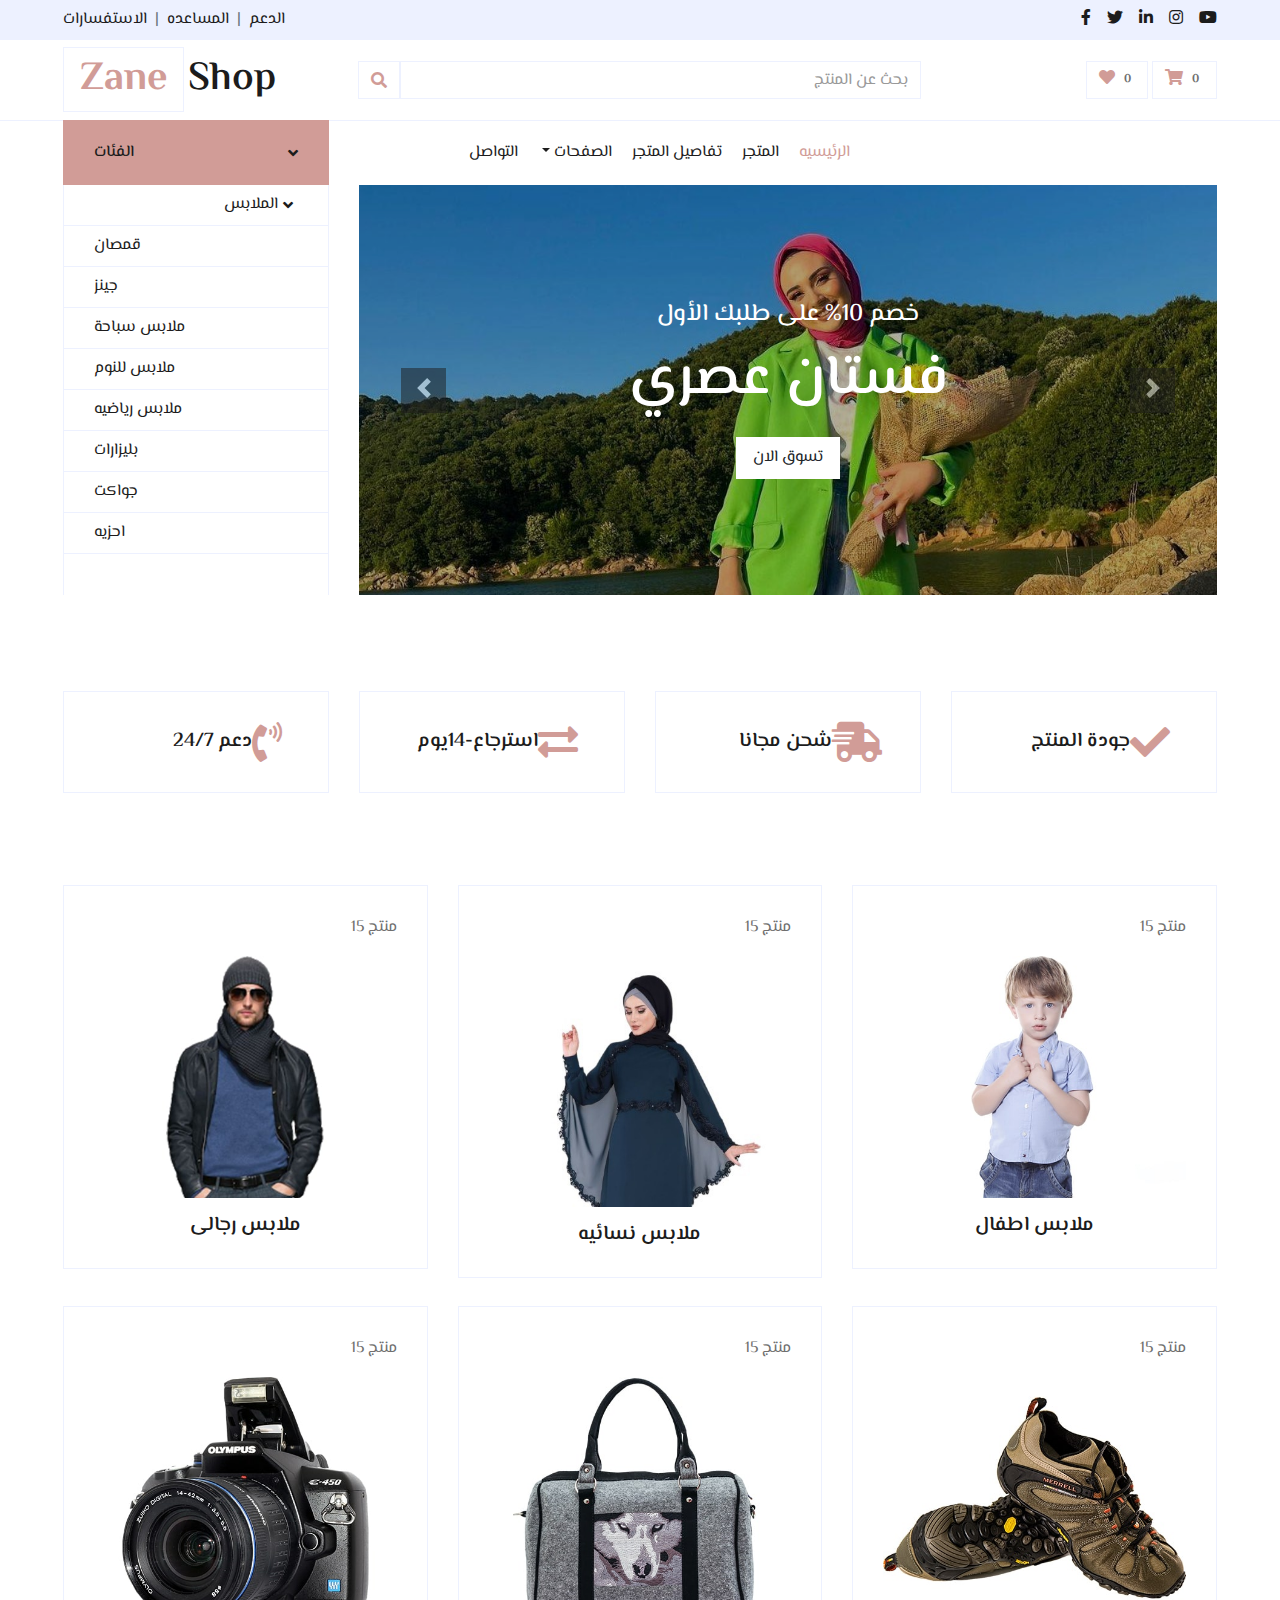
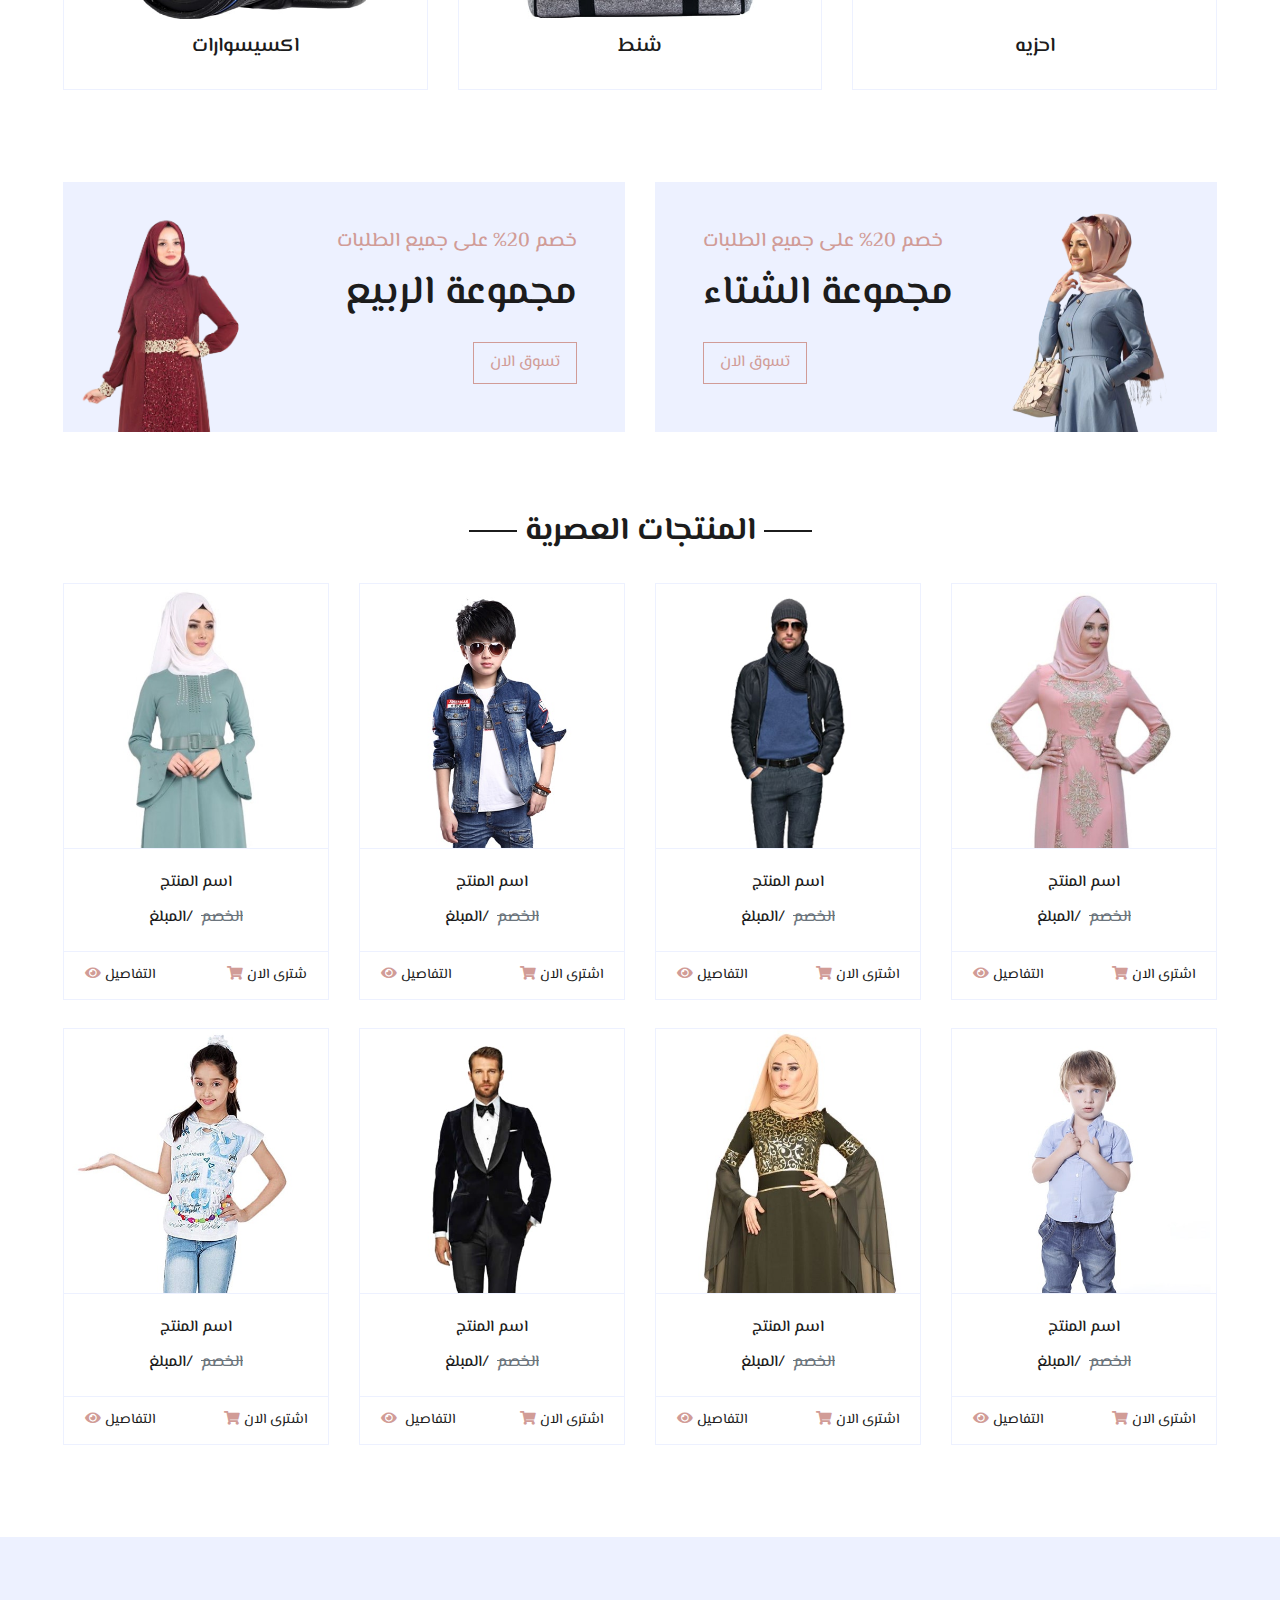
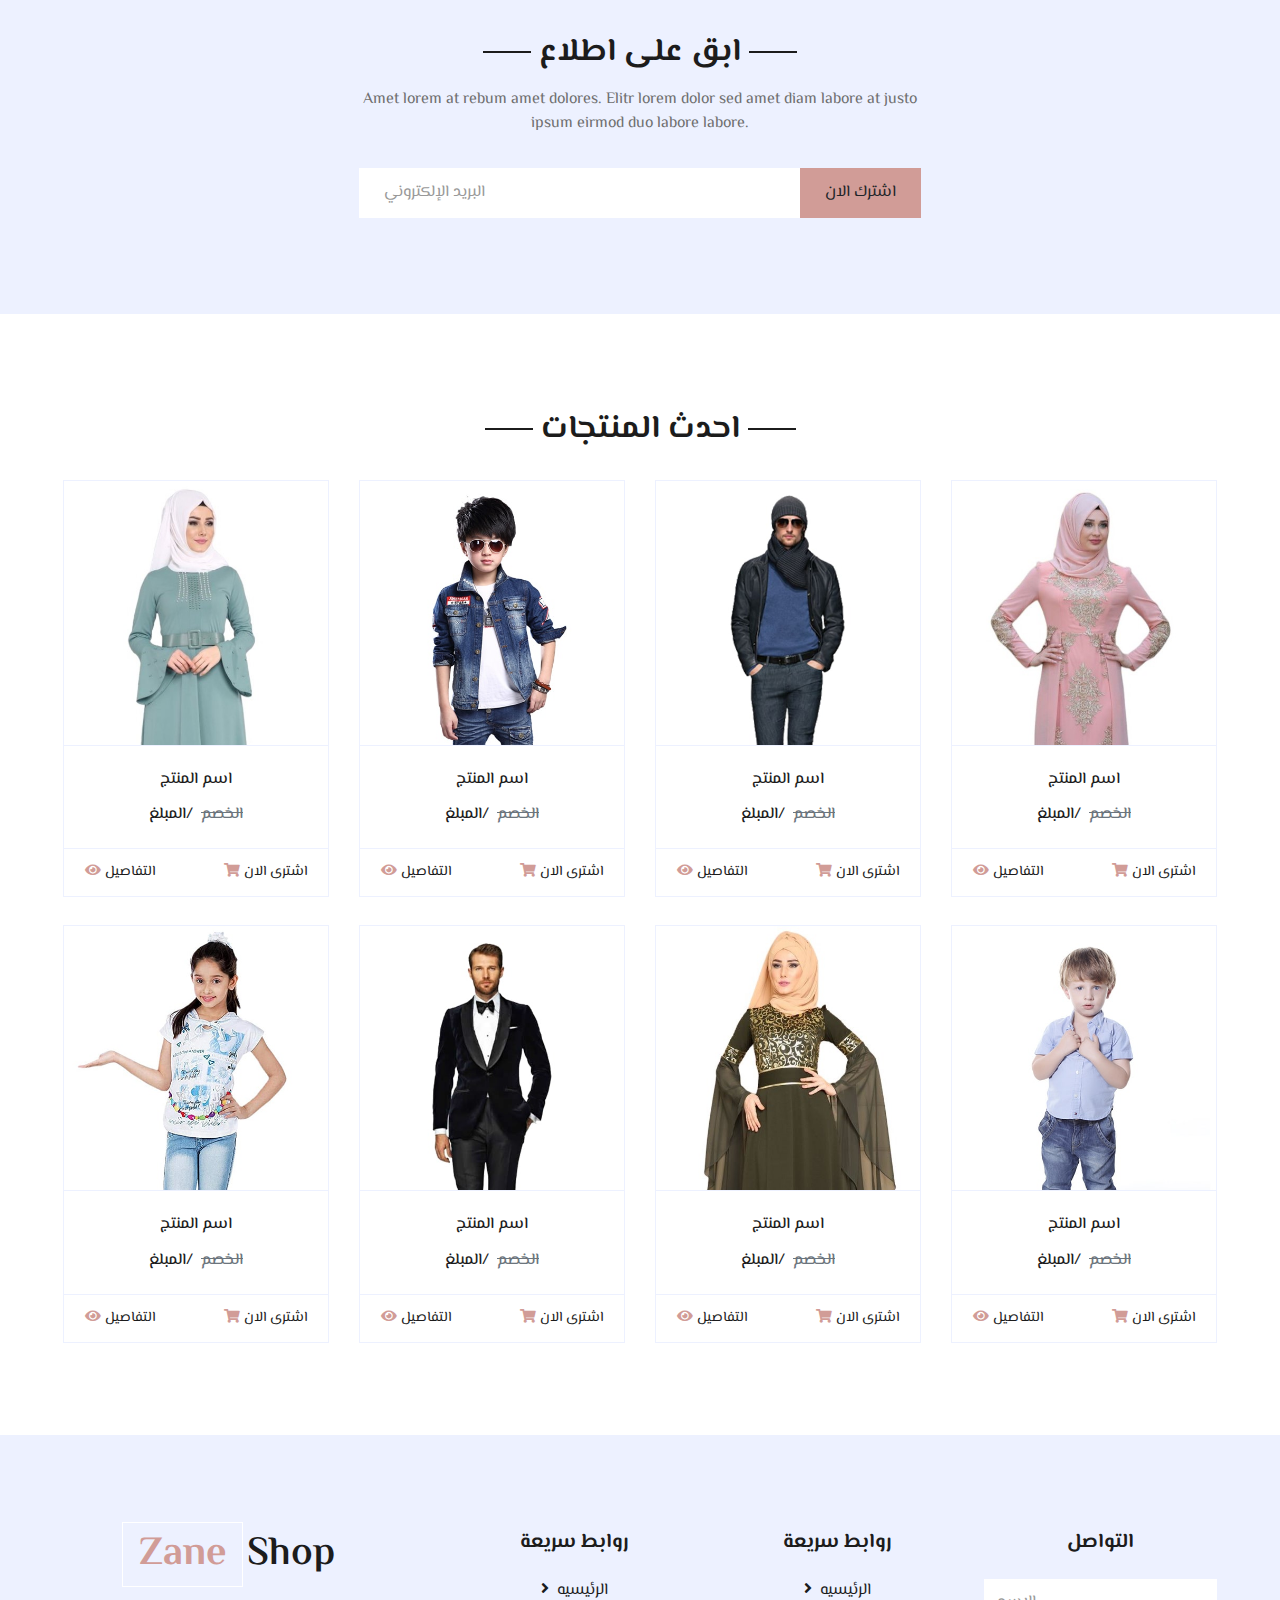
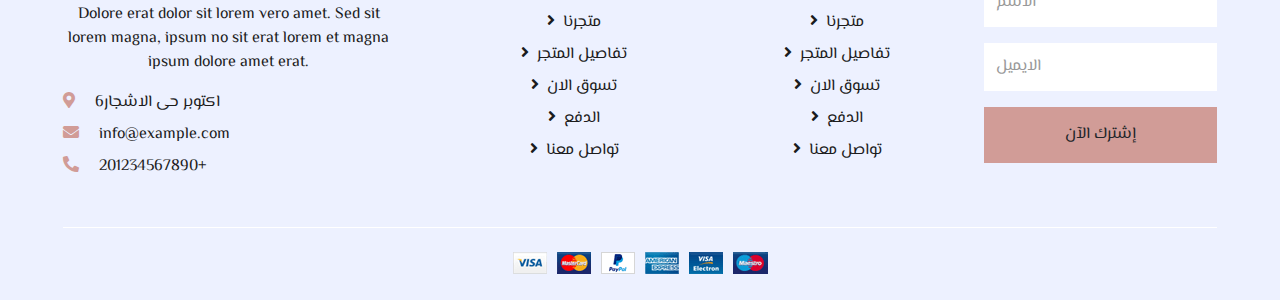
<file: index.html>
<!DOCTYPE html>
<html lang="en">

<head>
    <meta charset="utf-8">
    <title>Zane-shop</title>
    <meta content="width=device-width, initial-scale=1.0" name="viewport">
    <meta content="Free HTML Templates" name="keywords">
    <meta content="Free HTML Templates" name="description">

    <!-- Favicon -->
    <link href="img/favicon.ico" rel="icon">

    <!-- Google Web Fonts -->
    <link rel="preconnect" href="https://fonts.gstatic.com">
    <link href="https://fonts.googleapis.com/css2?family=Poppins:wght@100;200;300;400;500;600;700;800;900&display=swap" rel="stylesheet"> 

    <!-- Font Awesome -->
    <link href="https://cdnjs.cloudflare.com/ajax/libs/font-awesome/5.10.0/css/all.min.css" rel="stylesheet">
    <link rel="preconnect" href="https://fonts.googleapis.com">
    <link rel="preconnect" href="https://fonts.gstatic.com" crossorigin>
    <link href="https://fonts.googleapis.com/css2?family=El+Messiri:wght@400;500;600;700&display=swap" rel="stylesheet">
    <!-- Libraries Stylesheet -->
    <link href="lib/owlcarousel/assets/owl.carousel.min.css" rel="stylesheet">

    <!-- Customized Bootstrap Stylesheet -->
    <link href="css/style.css" rel="stylesheet">
</head>

<body>
    <!-- Topbar Start -->
    <div class="container-fluid" >
        <div class="row bg-secondary py-2 px-xl-5">
            <div class="col-lg-6 d-none d-lg-block">
                <div class="d-inline-flex align-items-center">
                    <a class="text-dark" href="">الاستفسارات</a>
                    <span class="text-muted px-2">|</span>
                    <a class="text-dark" href="">المساعده</a>
                    <span class="text-muted px-2">|</span>
                    <a class="text-dark" href="">الدعم</a>
                </div>
            </div>
            <div class="col-lg-6 text-center text-lg-right">
                <div class="d-inline-flex align-items-center">
                    <a class="text-dark px-2" href="">
                        <i class="fab fa-facebook-f"></i>
                    </a>
                    <a class="text-dark px-2" href="">
                        <i class="fab fa-twitter"></i>
                    </a>
                    <a class="text-dark px-2" href="">
                        <i class="fab fa-linkedin-in"></i>
                    </a>
                    <a class="text-dark px-2" href="">
                        <i class="fab fa-instagram"></i>
                    </a>
                    <a class="text-dark pl-2" href="">
                        <i class="fab fa-youtube"></i>
                    </a>
                </div>
            </div>
        </div>
        <div class="row align-items-center py-3 px-xl-5">
            <div class="col-lg-3 d-none d-lg-block">
                <a href="" class="text-decoration-none">
                    <h1 class="m-0 display-5 font-weight-semi-bold"><span class="text-primary font-weight-bold border px-3 mr-1">Zane</span>Shop</h1>
                </a>
            </div>
            <div class="col-lg-6 col-6 text-left">
                <form action="">
                    <div class="input-group" style="direction: rtl;">
                        <input type="text" class="form-control" placeholder="بحث عن المنتج">
                        <div class="input-group-append">
                            <span class="input-group-text bg-transparent text-primary">
                                <i class="fa fa-search"></i>
                            </span>
                        </div>
                    </div>
                </form>
            </div>
            <div class="col-lg-3 col-6 text-right">
                <a href="" class="btn border">
                    <i class="fas fa-heart text-primary"></i>
                    <span class="badge">0</span>
                </a>
                <a href="" class="btn border">
                    <i class="fas fa-shopping-cart text-primary"></i>
                    <span class="badge">0</span>
                </a>
            </div>
        </div>
    </div>
    <!-- Topbar End -->


    <!-- Navbar Start -->
    <div class="container-fluid mb-5">
        <div class="row border-top px-xl-5">
            <div class="col-lg-3 d-none d-lg-block">
                <a class="btn shadow-none d-flex align-items-center justify-content-between bg-primary text-white w-100" data-toggle="collapse" href="#navbar-vertical" style="height: 65px; margin-top: -1px; padding: 0 30px;">
                    <h6 class="m-0">الفئات</h6>
                    <i class="fa fa-angle-down text-dark"></i>
                </a>
                <nav class="collapse show navbar navbar-vertical navbar-light align-items-start p-0 border border-top-0 border-bottom-0" id="navbar-vertical">
                    <div class="navbar-nav w-100 overflow-hidden" style="height: 410px">
                        <div class="nav-item dropdown" >
                            <a href="#" class="nav-link" data-toggle="dropdown" style="direction: rtl;text-align: start;"><i style="margin: 5px;" class="fa fa-angle-down float-right mt-1"></i>  الملابس </a>
                            <div class="dropdown-menu position-absolute bg-secondary border-0 rounded-0 w-100 m-0">
                                <a href="" class="dropdown-item" style="text-align: start;">ملابس رجالى</a>
                                <a href="" class="dropdown-item"style="text-align: start;" >ملابس نسائيه</a>
                                <a href="" class="dropdown-item" style="text-align: start;">ملابس اطفال</a>
                            </div>
                        </div>
                        <a href="" style="text-align: start;" class="nav-item nav-link">قمصان</a>
                        <a href="" style="text-align: start;" class="nav-item nav-link">جينز</a>
                        <a href="" style="text-align: start;" class="nav-item nav-link">ملابس سباحة</a>
                        <a href="" style="text-align: start;" class="nav-item nav-link">ملابس للنوم</a>
                        <a href="" style="text-align: start;" class="nav-item nav-link">ملابس رياضيه</a>
                        <a href="" style="text-align: start;" class="nav-item nav-link">بليزارات</a>
                        <a href="" style="text-align: start;"  class="nav-item nav-link">جواكت</a>
                        <a href="" style="text-align: start;" class="nav-item nav-link">احزيه</a>
                    </div>
                </nav>
            </div>
            <div class="col-lg-9">
                <nav class="navbar navbar-expand-lg bg-light navbar-light py-3 py-lg-0 px-0">
                    <a href="" class="text-decoration-none d-block d-lg-none">
                        <h1 class="m-0 display-5 font-weight-semi-bold"><span class="text-primary font-weight-bold border px-3 mr-1">zane</span>Shop</h1>
                    </a>
                    <button type="button" class="navbar-toggler" data-toggle="collapse" data-target="#navbarCollapse">
                        <span class="navbar-toggler-icon"></span>
                    </button>
                    <div class="collapse navbar-collapse justify-content-between" style="direction: rtl; text-align: start;" id="navbarCollapse">
                        <div class="navbar-nav mr-auto py-0" style="margin-left: 100px;">
                            <a href="index.html" class="nav-item nav-link active">الرئيسيه</a>
                            <a href="shop.html" class="nav-item nav-link">المتجر</a>
                            <a href="detail.html" class="nav-item nav-link">تفاصيل المتجر</a>
                            <div class="nav-item dropdown">
                                <a href="#" class="nav-link dropdown-toggle" data-toggle="dropdown">الصفحات </a>
                                <div class="dropdown-menu rounded-0 m-0">
                                    <a href="cart.html" class="dropdown-item">عربة التسوق</a>
                                    <a href="checkout.html" class="dropdown-item">الدفع</a>
                                </div>
                            </div>
                            <a href="contact.html" class="nav-item nav-link">التواصل</a>
                        </div>
                    
                    </div>
                </nav>
                <div id="header-carousel" class="carousel slide" data-ride="carousel">
                    <div class="carousel-inner">
                        <div class="carousel-item active" style="height: 410px;">
                            <img class="img-fluid" src="img/carousel-1.jpg" alt="Image">
                            <div class="carousel-caption d-flex flex-column align-items-center justify-content-center">
                                <div class="p-3" style="max-width: 700px;">
                                    <h4 class="text-light text-uppercase font-weight-medium mb-3">خصم 10% على طلبك الأول</h4>
                                    <h3 class="display-4 text-white font-weight-semi-bold mb-4">فستان عصري</h3>
                                    <a href="" class="btn btn-light py-2 px-3">تسوق الان</a>
                                </div>
                            </div>
                        </div>
                        <div class="carousel-item" style="height: 410px;">
                            <img class="img-fluid" src="img/carousel-2.jpg" alt="Image">
                            <div class="carousel-caption d-flex flex-column align-items-center justify-content-center">
                                <div class="p-3" style="max-width: 700px;">
                                    <h4 class="text-light text-uppercase font-weight-medium mb-3">خصم 10% على طلبك الأول</h4>
                                    <h3 class="display-4 text-white font-weight-semi-bold mb-4">سعر معقول</h3>
                                    <a href="" class="btn btn-light py-2 px-3">تسوق الان</a>
                                </div>
                            </div>
                        </div>
                    </div>
                    <a class="carousel-control-prev" href="#header-carousel" data-slide="prev">
                        <div class="btn btn-dark" style="width: 45px; height: 45px;">
                            <span class="carousel-control-prev-icon mb-n2"></span>
                        </div>
                    </a>
                    <a class="carousel-control-next" href="#header-carousel" data-slide="next">
                        <div class="btn btn-dark" style="width: 45px; height: 45px;">
                            <span class="carousel-control-next-icon mb-n2"></span>
                        </div>
                    </a>
                </div>
            </div>
        </div>
    </div>
    <!-- Navbar End -->


    <!-- Featured Start -->
    <div style="direction: rtl;" class="container-fluid pt-5">
        <div class="row px-xl-5 pb-3">
            <div class="col-lg-3 col-md-6 col-sm-12 pb-1">
                <div class="d-flex align-items-center border mb-4" style="padding: 30px;">
                    <h1 class="fa fa-check text-primary m-0 mr-3"></h1>
                    <h5 class="font-weight-semi-bold m-0">جودة المنتج</h5>
                </div>
            </div>
            <div class="col-lg-3 col-md-6 col-sm-12 pb-1">
                <div class="d-flex align-items-center border mb-4" style="padding: 30px;">
                    <h1 class="fa fa-shipping-fast text-primary m-0 mr-2"></h1>
                    <h5 class="font-weight-semi-bold m-0">شحن مجانا</h5>
                </div>
            </div>
            <div class="col-lg-3 col-md-6 col-sm-12 pb-1">
                <div class="d-flex align-items-center border mb-4" style="padding: 30px;">
                    <h1 class="fas fa-exchange-alt text-primary m-0 mr-3"></h1>
                    <h5 class="font-weight-semi-bold m-0">استرجاع-14يوم</h5>
                </div>
            </div>
            <div class="col-lg-3 col-md-6 col-sm-12 pb-1">
                <div class="d-flex align-items-center border mb-4" style="padding: 30px;">
                    <h1 class="fa fa-phone-volume text-primary m-0 mr-3"></h1>
                    <h5 class="font-weight-semi-bold m-0">دعم 24/7</h5>
                </div>
            </div>
        </div>
    </div>
    <!-- Featured End -->


    <!-- Categories Start -->
    <div class="container-fluid pt-5">
        <div class="row px-xl-5 pb-3">
            <div class="col-lg-4 col-md-6 pb-1">
                <div class="cat-item d-flex flex-column border mb-4" style="padding: 30px;">
                    <p class="text-right">15 منتج</p>
                    <a href="" class="cat-img position-relative overflow-hidden mb-3">
                        <img class="img-fluid" src="img/cat-1.jpg" alt="">
                    </a>
                    <h5 class="font-weight-semi-bold m-0" style="text-align: center;">ملابس رجالى</h5>
                </div>
            </div>
            <div class="col-lg-4 col-md-6 pb-1">
                <div class="cat-item d-flex flex-column border mb-4" style="padding: 30px;">
                    <p class="text-right">15 منتج</p>
                    <a href="" class="cat-img position-relative overflow-hidden mb-3">
                        <img class="img-fluid" src="img/cat-2.jpg" alt="">
                    </a>
                    <h5 class="font-weight-semi-bold m-0" style="text-align: center;">ملابس نسائيه</h5>
                </div>
            </div>
            <div class="col-lg-4 col-md-6 pb-1">
                <div class="cat-item d-flex flex-column border mb-4" style="padding: 30px;">
                    <p class="text-right">15 منتج</p>
                    <a href="" class="cat-img position-relative overflow-hidden mb-3">
                        <img class="img-fluid" src="img/cat-3.jpg" alt="">
                    </a>
                    <h5 class="font-weight-semi-bold m-0" style="text-align: center;" >ملابس اطفال</h5>
                </div>
            </div>
            <div class="col-lg-4 col-md-6 pb-1">
                <div class="cat-item d-flex flex-column border mb-4" style="padding: 30px;">
                    <p class="text-right">15 منتج</p>
                    <a href="" class="cat-img position-relative overflow-hidden mb-3">
                        <img class="img-fluid" src="img/cat-4.jpg" alt="">
                    </a>
                    <h5 class="font-weight-semi-bold m-0" style="text-align: center;">اكسيسوارات</h5>
                </div>
            </div>
            <div class="col-lg-4 col-md-6 pb-1">
                <div class="cat-item d-flex flex-column border mb-4" style="padding: 30px;">
                    <p class="text-right">15 منتج</p>
                    <a href="" class="cat-img position-relative overflow-hidden mb-3">
                        <img class="img-fluid" src="img/cat-5.jpg" alt="">
                    </a>
                    <h5 class="font-weight-semi-bold m-0" style="text-align: center;">شنط</h5>
                </div>
            </div>
            <div class="col-lg-4 col-md-6 pb-1">
                <div class="cat-item d-flex flex-column border mb-4" style="padding: 30px;">
                    <p class="text-right">15 منتج</p>
                    <a href="" class="cat-img position-relative overflow-hidden mb-3">
                        <img class="img-fluid" src="img/cat-6.jpg" alt="">
                    </a>
                    <h5 class="font-weight-semi-bold m-0" style="text-align: center;" >احزيه</h5>
                </div>
            </div>
        </div>
    </div>
    <!-- Categories End -->


    <!-- Offer Start -->
    <div class="container-fluid offer pt-5">
        <div class="row px-xl-5">
            <div class="col-md-6 pb-4">
                <div class="position-relative bg-secondary text-center text-md-right text-white mb-2 py-5 px-5">
                    <img src="img/offer-1.png" alt="">
                    <div class="position-relative" style="z-index: 1;">
                        <h5 class="text-uppercase text-primary mb-3">خصم 20% على جميع الطلبات</h5>
                        <h1 class="mb-4 font-weight-semi-bold">مجموعة الربيع</h1>
                        <a href="" class="btn btn-outline-primary py-md-2 px-md-3">تسوق الان</a>
                    </div>
                </div>
            </div>
            <div class="col-md-6 pb-4">
                <div class="position-relative bg-secondary text-center text-md-left text-white mb-2 py-5 px-5">
                    <img src="img/offer-2.png" alt="">
                    <div class="position-relative" style="z-index: 1;">
                        <h5 class="text-uppercase text-primary mb-3">خصم 20% على جميع الطلبات</h5>
                        <h1 class="mb-4 font-weight-semi-bold">مجموعة الشتاء</h1>
                        <a href="" class="btn btn-outline-primary py-md-2 px-md-3">تسوق الان</a>
                    </div>
                </div>
            </div>
        </div>
    </div>
    <!-- Offer End -->


    <!-- Products Start -->
    <div class="container-fluid pt-5">
        <div class="text-center mb-4">
            <h2 class="section-title px-5"><span class="px-2">المنتجات العصرية</span></h2>
        </div>
        <div class="row px-xl-5 pb-3">
            <div class="col-lg-3 col-md-6 col-sm-12 pb-1">
                <div class="card product-item border-0 mb-4">
                    <div class="card-header product-img position-relative overflow-hidden bg-transparent border p-0">
                        <img class="img-fluid w-100" src="img/product-1.jpg" alt="">
                    </div>
                    <div class="card-body border-left border-right text-center p-0 pt-4 pb-3">
                        <h6 class="text-truncate mb-3">اسم المنتج</h6>
                        <div class="d-flex justify-content-center">
                            <h6> المبلغ/ </h6><h6 class="text-muted ml-2"><del> الخصم</del></h6>
                        </div>
                    </div>
                    <div class="card-footer d-flex justify-content-between bg-light border">
                        <a href="" class="btn btn-sm text-dark p-0"><i class="fas fa-eye text-primary mr-1"></i>التفاصيل</a>
                        <a href="" class="btn btn-sm text-dark p-0"><i class="fas fa-shopping-cart text-primary mr-1"></i>شترى الان</a>
                    </div>
                </div>
            </div>
            <div class="col-lg-3 col-md-6 col-sm-12 pb-1">
                <div class="card product-item border-0 mb-4">
                    <div class="card-header product-img position-relative overflow-hidden bg-transparent border p-0">
                        <img class="img-fluid w-100" src="img/product-2.jpg" alt="">
                    </div>
                    <div class="card-body border-left border-right text-center p-0 pt-4 pb-3">
                        <h6 class="text-truncate mb-3">اسم المنتج</h6>
                        <div class="d-flex justify-content-center">
                            <h6> المبلغ/ </h6><h6 class="text-muted ml-2"><del> الخصم</del></h6>
                        </div>
                    </div>
                    <div class="card-footer d-flex justify-content-between bg-light border">
                        <a href="" class="btn btn-sm text-dark p-0"><i class="fas fa-eye text-primary mr-1"></i>التفاصيل</a>
                        <a href="" class="btn btn-sm text-dark p-0"><i class="fas fa-shopping-cart text-primary mr-1"></i>اشترى الان</a>
                    </div>
                </div>
            </div>
            <div class="col-lg-3 col-md-6 col-sm-12 pb-1">
                <div class="card product-item border-0 mb-4">
                    <div class="card-header product-img position-relative overflow-hidden bg-transparent border p-0">
                        <img class="img-fluid w-100" src="img/product-3.jpg" alt="">
                    </div>
                    <div class="card-body border-left border-right text-center p-0 pt-4 pb-3">
                        <h6 class="text-truncate mb-3">اسم المنتج</h6>
                        <div class="d-flex justify-content-center">
                            <h6> المبلغ/ </h6><h6 class="text-muted ml-2"><del> الخصم</del></h6>
                        </div>
                    </div>
                    <div class="card-footer d-flex justify-content-between bg-light border">
                        <a href="" class="btn btn-sm text-dark p-0"><i class="fas fa-eye text-primary mr-1"></i>التفاصيل</a>
                        <a href="" class="btn btn-sm text-dark p-0"><i class="fas fa-shopping-cart text-primary mr-1"></i>اشترى الان</a>
                    </div>
                </div>
            </div>
            <div class="col-lg-3 col-md-6 col-sm-12 pb-1">
                <div class="card product-item border-0 mb-4">
                    <div class="card-header product-img position-relative overflow-hidden bg-transparent border p-0">
                        <img class="img-fluid w-100" src="img/product-4.jpg" alt="">
                    </div>
                    <div class="card-body border-left border-right text-center p-0 pt-4 pb-3">
                        <h6 class="text-truncate mb-3">اسم المنتج</h6>
                        <div class="d-flex justify-content-center">
                            <h6> المبلغ/ </h6><h6 class="text-muted ml-2"><del> الخصم</del></h6>
                        </div>
                    </div>
                    <div class="card-footer d-flex justify-content-between bg-light border">
                        <a href="" class="btn btn-sm text-dark p-0"><i class="fas fa-eye text-primary mr-1"></i>التفاصيل</a>
                        <a href="" class="btn btn-sm text-dark p-0"><i class="fas fa-shopping-cart text-primary mr-1"></i>اشترى الان</a>
                    </div>
                </div>
            </div>
            <div class="col-lg-3 col-md-6 col-sm-12 pb-1">
                <div class="card product-item border-0 mb-4">
                    <div class="card-header product-img position-relative overflow-hidden bg-transparent border p-0">
                        <img class="img-fluid w-100" src="img/product-5.jpg" alt="">
                    </div>
                    <div class="card-body border-left border-right text-center p-0 pt-4 pb-3">
                        <h6 class="text-truncate mb-3">اسم المنتج</h6>
                        <div class="d-flex justify-content-center">
                            <h6> المبلغ/ </h6><h6 class="text-muted ml-2"><del> الخصم</del></h6>
                        </div>
                    </div>
                    <div class="card-footer d-flex justify-content-between bg-light border">
                        <a href="" class="btn btn-sm text-dark p-0"><i class="fas fa-eye text-primary mr-1"></i>التفاصيل</a>
                        <a href="" class="btn btn-sm text-dark p-0"><i class="fas fa-shopping-cart text-primary mr-1"></i>اشترى الان</a>
                    </div>
                </div>
            </div>
            <div class="col-lg-3 col-md-6 col-sm-12 pb-1">
                <div class="card product-item border-0 mb-4">
                    <div class="card-header product-img position-relative overflow-hidden bg-transparent border p-0">
                        <img class="img-fluid w-100" src="img/product-6.jpg" alt="">
                    </div>
                    <div class="card-body border-left border-right text-center p-0 pt-4 pb-3">
                        <h6 class="text-truncate mb-3">اسم المنتج</h6>
                        <div class="d-flex justify-content-center">
                            <h6> المبلغ/ </h6><h6 class="text-muted ml-2"><del> الخصم</del></h6>
                        </div>
                    </div>
                    <div class="card-footer d-flex justify-content-between bg-light border">
                        <a href="" class="btn btn-sm text-dark p-0"><i class="fas fa-eye text-primary mr-1"></i> التفاصيل</a>
                        <a href="" class="btn btn-sm text-dark p-0"><i class="fas fa-shopping-cart text-primary mr-1"></i>اشترى الان</a>
                    </div>
                </div>
            </div>
            <div class="col-lg-3 col-md-6 col-sm-12 pb-1">
                <div class="card product-item border-0 mb-4">
                    <div class="card-header product-img position-relative overflow-hidden bg-transparent border p-0">
                        <img class="img-fluid w-100" src="img/product-7.jpg" alt="">
                    </div>
                    <div class="card-body border-left border-right text-center p-0 pt-4 pb-3">
                        <h6 class="text-truncate mb-3">اسم المنتج</h6>
                        <div class="d-flex justify-content-center">
                            <h6> المبلغ/ </h6><h6 class="text-muted ml-2"><del> الخصم</del></h6>
                        </div>
                    </div>
                    <div class="card-footer d-flex justify-content-between bg-light border">
                        <a href="" class="btn btn-sm text-dark p-0"><i class="fas fa-eye text-primary mr-1"></i>التفاصيل</a>
                        <a href="" class="btn btn-sm text-dark p-0"><i class="fas fa-shopping-cart text-primary mr-1"></i>اشترى الان</a>
                    </div>
                </div>
            </div>
            <div class="col-lg-3 col-md-6 col-sm-12 pb-1">
                <div class="card product-item border-0 mb-4">
                    <div class="card-header product-img position-relative overflow-hidden bg-transparent border p-0">
                        <img class="img-fluid w-100" src="img/product-8.jpg" alt="">
                    </div>
                    <div class="card-body border-left border-right text-center p-0 pt-4 pb-3">
                        <h6 class="text-truncate mb-3">اسم المنتج</h6>
                        <div class="d-flex justify-content-center">
                            <h6> المبلغ/ </h6><h6 class="text-muted ml-2"><del> الخصم</del></h6>
                        </div>
                    </div>
                    <div class="card-footer d-flex justify-content-between bg-light border">
                        <a href="" class="btn btn-sm text-dark p-0"><i class="fas fa-eye text-primary mr-1"></i>التفاصيل</a>
                        <a href="" class="btn btn-sm text-dark p-0"><i class="fas fa-shopping-cart text-primary mr-1"></i>اشترى الان</a>
                    </div>
                </div>
            </div>
        </div>
    </div>
    <!-- Products End -->


    <!-- Subscribe Start -->
    <div class="container-fluid bg-secondary my-5">
        <div class="row justify-content-md-center py-5 px-xl-5">
            <div class="col-md-6 col-12 py-5">
                <div class="text-center mb-2 pb-2">
                    <h2 class="section-title px-5 mb-3"><span class="bg-secondary px-2">ابق على اطلاع</span></h2>
                    <p>Amet lorem at rebum amet dolores. Elitr lorem dolor sed amet diam labore at justo ipsum eirmod duo labore labore.</p>
                </div>
                <form action="">
                    <div class="input-group">
                        <input type="text" class="form-control border-white p-4" placeholder="البريد الإلكتروني">
                        <div class="input-group-append">
                            <button class="btn btn-primary px-4">اشترك الان</button>
                        </div>
                    </div>
                </form>
            </div>
        </div>
    </div>
    <!-- Subscribe End -->


    <!-- Products Start -->
    <div class="container-fluid pt-5">
        <div class="text-center mb-4">
            <h2 class="section-title px-5"><span class="px-2">احدث المنتجات</span></h2>
        </div>
        <div class="row px-xl-5 pb-3">
            <div class="col-lg-3 col-md-6 col-sm-12 pb-1">
                <div class="card product-item border-0 mb-4">
                    <div class="card-header product-img position-relative overflow-hidden bg-transparent border p-0">
                        <img class="img-fluid w-100" src="img/product-1.jpg" alt="">
                    </div>
                    <div class="card-body border-left border-right text-center p-0 pt-4 pb-3">
                        <h6 class="text-truncate mb-3">اسم المنتج</h6>
                        <div class="d-flex justify-content-center">
                            <h6> المبلغ/ </h6><h6 class="text-muted ml-2"><del> الخصم</del></h6>
                        </div>
                    </div>
                    <div class="card-footer d-flex justify-content-between bg-light border">
                        <a href="" class="btn btn-sm text-dark p-0"><i class="fas fa-eye text-primary mr-1"></i>التفاصيل</a>
                        <a href="" class="btn btn-sm text-dark p-0"><i class="fas fa-shopping-cart text-primary mr-1"></i>اشترى الان</a>
                    </div>
                </div>
            </div>
            <div class="col-lg-3 col-md-6 col-sm-12 pb-1">
                <div class="card product-item border-0 mb-4">
                    <div class="card-header product-img position-relative overflow-hidden bg-transparent border p-0">
                        <img class="img-fluid w-100" src="img/product-2.jpg" alt="">
                    </div>
                    <div class="card-body border-left border-right text-center p-0 pt-4 pb-3">
                        <h6 class="text-truncate mb-3">اسم المنتج</h6>
                        <div class="d-flex justify-content-center">
                            <h6> المبلغ/ </h6><h6 class="text-muted ml-2"><del> الخصم</del></h6>
                        </div>
                    </div>
                    <div class="card-footer d-flex justify-content-between bg-light border">
                        <a href="" class="btn btn-sm text-dark p-0"><i class="fas fa-eye text-primary mr-1"></i>التفاصيل</a>
                        <a href="" class="btn btn-sm text-dark p-0"><i class="fas fa-shopping-cart text-primary mr-1"></i>اشترى الان</a>
                    </div>
                </div>
            </div>
            <div class="col-lg-3 col-md-6 col-sm-12 pb-1">
                <div class="card product-item border-0 mb-4">
                    <div class="card-header product-img position-relative overflow-hidden bg-transparent border p-0">
                        <img class="img-fluid w-100" src="img/product-3.jpg" alt="">
                    </div>
                    <div class="card-body border-left border-right text-center p-0 pt-4 pb-3">
                        <h6 class="text-truncate mb-3">اسم المنتج</h6>
                        <div class="d-flex justify-content-center">
                            <h6> المبلغ/ </h6><h6 class="text-muted ml-2"><del> الخصم</del></h6>
                        </div>
                    </div>
                    <div class="card-footer d-flex justify-content-between bg-light border">
                        <a href="" class="btn btn-sm text-dark p-0"><i class="fas fa-eye text-primary mr-1"></i>التفاصيل</a>
                        <a href="" class="btn btn-sm text-dark p-0"><i class="fas fa-shopping-cart text-primary mr-1"></i>اشترى الان</a>
                    </div>
                </div>
            </div>
            <div class="col-lg-3 col-md-6 col-sm-12 pb-1">
                <div class="card product-item border-0 mb-4">
                    <div class="card-header product-img position-relative overflow-hidden bg-transparent border p-0">
                        <img class="img-fluid w-100" src="img/product-4.jpg" alt="">
                    </div>
                    <div class="card-body border-left border-right text-center p-0 pt-4 pb-3">
                        <h6 class="text-truncate mb-3">اسم المنتج</h6>
                        <div class="d-flex justify-content-center">
                            <h6> المبلغ/ </h6><h6 class="text-muted ml-2"><del> الخصم</del></h6>
                        </div>
                    </div>
                    <div class="card-footer d-flex justify-content-between bg-light border">
                        <a href="" class="btn btn-sm text-dark p-0"><i class="fas fa-eye text-primary mr-1"></i>التفاصيل</a>
                        <a href="" class="btn btn-sm text-dark p-0"><i class="fas fa-shopping-cart text-primary mr-1"></i>اشترى الان</a>
                    </div>
                </div>
            </div>
            <div class="col-lg-3 col-md-6 col-sm-12 pb-1">
                <div class="card product-item border-0 mb-4">
                    <div class="card-header product-img position-relative overflow-hidden bg-transparent border p-0">
                        <img class="img-fluid w-100" src="img/product-5.jpg" alt="">
                    </div>
                    <div class="card-body border-left border-right text-center p-0 pt-4 pb-3">
                        <h6 class="text-truncate mb-3">اسم المنتج</h6>
                        <div class="d-flex justify-content-center">
                            <h6> المبلغ/ </h6><h6 class="text-muted ml-2"><del> الخصم</del></h6>
                        </div>
                    </div>
                    <div class="card-footer d-flex justify-content-between bg-light border">
                        <a href="" class="btn btn-sm text-dark p-0"><i class="fas fa-eye text-primary mr-1"></i>التفاصيل</a>
                        <a href="" class="btn btn-sm text-dark p-0"><i class="fas fa-shopping-cart text-primary mr-1"></i>اشترى الان</a>
                    </div>
                </div>
            </div>
            <div class="col-lg-3 col-md-6 col-sm-12 pb-1">
                <div class="card product-item border-0 mb-4">
                    <div class="card-header product-img position-relative overflow-hidden bg-transparent border p-0">
                        <img class="img-fluid w-100" src="img/product-6.jpg" alt="">
                    </div>
                    <div class="card-body border-left border-right text-center p-0 pt-4 pb-3">
                        <h6 class="text-truncate mb-3">اسم المنتج</h6>
                        <div class="d-flex justify-content-center">
                            <h6> المبلغ/ </h6><h6 class="text-muted ml-2"><del> الخصم</del></h6>
                        </div>
                    </div>
                    <div class="card-footer d-flex justify-content-between bg-light border">
                        <a href="" class="btn btn-sm text-dark p-0"><i class="fas fa-eye text-primary mr-1"></i>التفاصيل</a>
                        <a href="" class="btn btn-sm text-dark p-0"><i class="fas fa-shopping-cart text-primary mr-1"></i>اشترى الان</a>
                    </div>
                </div>
            </div>
            <div class="col-lg-3 col-md-6 col-sm-12 pb-1">
                <div class="card product-item border-0 mb-4">
                    <div class="card-header product-img position-relative overflow-hidden bg-transparent border p-0">
                        <img class="img-fluid w-100" src="img/product-7.jpg" alt="">
                    </div>
                    <div class="card-body border-left border-right text-center p-0 pt-4 pb-3">
                        <h6 class="text-truncate mb-3">اسم المنتج</h6>
                        <div class="d-flex justify-content-center">
                            <h6> المبلغ/ </h6><h6 class="text-muted ml-2"><del> الخصم</del></h6>
                        </div>
                    </div>
                    <div class="card-footer d-flex justify-content-between bg-light border">
                        <a href="" class="btn btn-sm text-dark p-0"><i class="fas fa-eye text-primary mr-1"></i>التفاصيل</a>
                        <a href="" class="btn btn-sm text-dark p-0"><i class="fas fa-shopping-cart text-primary mr-1"></i>اشترى الان</a>
                    </div>
                </div>
            </div>
            <div class="col-lg-3 col-md-6 col-sm-12 pb-1">
                <div class="card product-item border-0 mb-4">
                    <div class="card-header product-img position-relative overflow-hidden bg-transparent border p-0">
                        <img class="img-fluid w-100" src="img/product-8.jpg" alt="">
                    </div>
                    <div class="card-body border-left border-right text-center p-0 pt-4 pb-3">
                        <h6 class="text-truncate mb-3">اسم المنتج</h6>
                        <div class="d-flex justify-content-center">
                            <h6> المبلغ/ </h6><h6 class="text-muted ml-2"><del> الخصم</del></h6>
                        </div>
                    </div>
                    <div class="card-footer d-flex justify-content-between bg-light border">
                        <a href="" class="btn btn-sm text-dark p-0"><i class="fas fa-eye text-primary mr-1"></i>التفاصيل</a>
                        <a href="" class="btn btn-sm text-dark p-0"><i class="fas fa-shopping-cart text-primary mr-1"></i>اشترى الان</a>
                    </div>
                </div>
            </div>
        </div>
    </div>
    <!-- Products End -->


    <!-- Vendor Start -->
    <!-- <div class="container-fluid py-5" style="direction: ltr !important;">
        <div class="row px-xl-5">
            <div class="col">
                <div class="owl-carousel vendor-carousel">
                    <div class="vendor-item border p-4">
                        <img src="img/vendor-1.jpg" alt="">
                    </div>
                    <div class="vendor-item border p-4">
                        <img src="img/vendor-2.jpg" alt="">
                    </div>
                    <div class="vendor-item border p-4">
                        <img src="img/vendor-3.jpg" alt="">
                    </div>
                    <div class="vendor-item border p-4">
                        <img src="img/vendor-4.jpg" alt="">
                    </div>
                    <div class="vendor-item border p-4">
                        <img src="img/vendor-5.jpg" alt="">
                    </div>
                    <div class="vendor-item border p-4">
                        <img src="img/vendor-6.jpg" alt="">
                    </div>
                    <div class="vendor-item border p-4">
                        <img src="img/vendor-7.jpg" alt="">
                    </div>
                    <div class="vendor-item border p-4">
                        <img src="img/vendor-8.jpg" alt="">
                    </div>
                </div>
            </div>
        </div>
    </div> -->
    <!-- Vendor End -->


    <!-- Footer Start -->
    <div style="text-align: center;" class="container-fluid bg-secondary text-dark mt-5 pt-5">
        <div class="row px-xl-5 pt-5">
            <div class="col-lg-4 col-md-12 mb-5 pr-3 pr-xl-5">
                <a href="" class="text-decoration-none">
                    <h1 class="mb-4 display-5 font-weight-semi-bold"><span class="text-primary font-weight-bold border border-white px-3 mr-1">Zane</span>Shop</h1>
                </a>
                <p>Dolore erat dolor sit lorem vero amet. Sed sit lorem magna, ipsum no sit erat lorem et magna ipsum dolore amet erat.</p>
                <p style="text-align: start;" class="mb-2"><i class="fa fa-map-marker-alt text-primary mr-3"></i> 6اكتوبر حى الاشجار </p>
                <p style="text-align: start;" class="mb-2"><i class="fa fa-envelope text-primary mr-3"></i> info@example.com </p>
                <p style="text-align: start;" class="mb-0"><i class="fa fa-phone-alt text-primary mr-3"></i> 201234567890+ </p>
            </div>
            <div class="col-lg-8 col-md-12">
                <div class="row">
                    <div class="col-md-4 mb-5">
                        <h5 class="font-weight-bold text-dark mb-4">روابط سريعة</h5>
                        <div class="d-flex flex-column justify-content-start">
                            <a class="text-dark mb-2" href="index.html"><i class="fa fa-angle-right mr-2"></i>الرئيسيه</a>
                            <a class="text-dark mb-2" href="shop.html"><i class="fa fa-angle-right mr-2"></i>متجرنا</a>
                            <a class="text-dark mb-2" href="detail.html"><i class="fa fa-angle-right mr-2"></i>تفاصيل المتجر</a>
                            <a class="text-dark mb-2" href="cart.html"><i class="fa fa-angle-right mr-2"></i>تسوق الان</a>
                            <a class="text-dark mb-2" href="checkout.html"><i class="fa fa-angle-right mr-2"></i>الدفع</a>
                            <a class="text-dark" href="contact.html"><i class="fa fa-angle-right mr-2"></i>تواصل معنا</a>
                        </div>
                    </div>
                    <div class="col-md-4 mb-5">
                        <h5 class="font-weight-bold text-dark mb-4">روابط سريعة</h5>
                        <div class="d-flex flex-column justify-content-start">
                            <a class="text-dark mb-2" href="index.html"><i class="fa fa-angle-right mr-2"></i>الرئيسيه</a>
                            <a class="text-dark mb-2" href="shop.html"><i class="fa fa-angle-right mr-2"></i>متجرنا</a>
                            <a class="text-dark mb-2" href="detail.html"><i class="fa fa-angle-right mr-2"></i>تفاصيل المتجر</a>
                            <a class="text-dark mb-2" href="cart.html"><i class="fa fa-angle-right mr-2"></i>تسوق الان</a>
                            <a class="text-dark mb-2" href="checkout.html"><i class="fa fa-angle-right mr-2"></i>الدفع</a>
                            <a class="text-dark" href="contact.html"><i class="fa fa-angle-right mr-2"></i>تواصل معنا</a>
                        </div>
                    </div>
                    <div class="col-md-4 mb-5">
                        <h5 class="font-weight-bold text-dark mb-4">التواصل</h5>
                        <form action="">
                            <div class="form-group">
                                <input type="text" class="form-control border-0 py-4" placeholder="الاسم" required="required" />
                            </div>
                            <div class="form-group">
                                <input type="email" class="form-control border-0 py-4" placeholder="الايميل"
                                    required="required" />
                            </div>
                            <div>
                                <button class="btn btn-primary btn-block border-0 py-3" type="submit">إشترك الآن</button>
                            </div>
                        </form>
                    </div>
                </div>
            </div>
        </div>
        <div class="row border-top border-light mx-xl-5 py-4" >
            <!-- <div class="col-md-6 px-xl-0">
                <p class="mb-md-0 text-center text-md-left text-dark">
                    &copy; <a class="text-dark font-weight-semi-bold" href="#">Your Site Name</a>. All Rights Reserved. Designed
                    by
                    <a class="text-dark font-weight-semi-bold" href="https://htmlcodex.com">HTML Codex</a>
                </p>
            </div> -->
            <div class="col-md-12 px-xl-0 text-center text-md-center">
                <img class="img-fluid" src="img/payments.png" alt="">
            </div>
        </div>
    </div>
    <!-- Footer End -->


    <!-- Back to Top -->
    <a href="#" class="btn btn-primary back-to-top"><i class="fa fa-angle-double-up"></i></a>


    <!-- JavaScript Libraries -->
    <script src="https://code.jquery.com/jquery-3.4.1.min.js"></script>
    <script src="https://stackpath.bootstrapcdn.com/bootstrap/4.4.1/js/bootstrap.bundle.min.js"></script>
    <script src="lib/easing/easing.min.js"></script>
    <script src="lib/owlcarousel/owl.carousel.min.js"></script>

    <!-- Contact Javascript File -->
    <script src="mail/jqBootstrapValidation.min.js"></script>
    <script src="mail/contact.js"></script>

    <!-- Template Javascript -->
    <script src="js/main.js"></script>
</body>

</html>
</file>
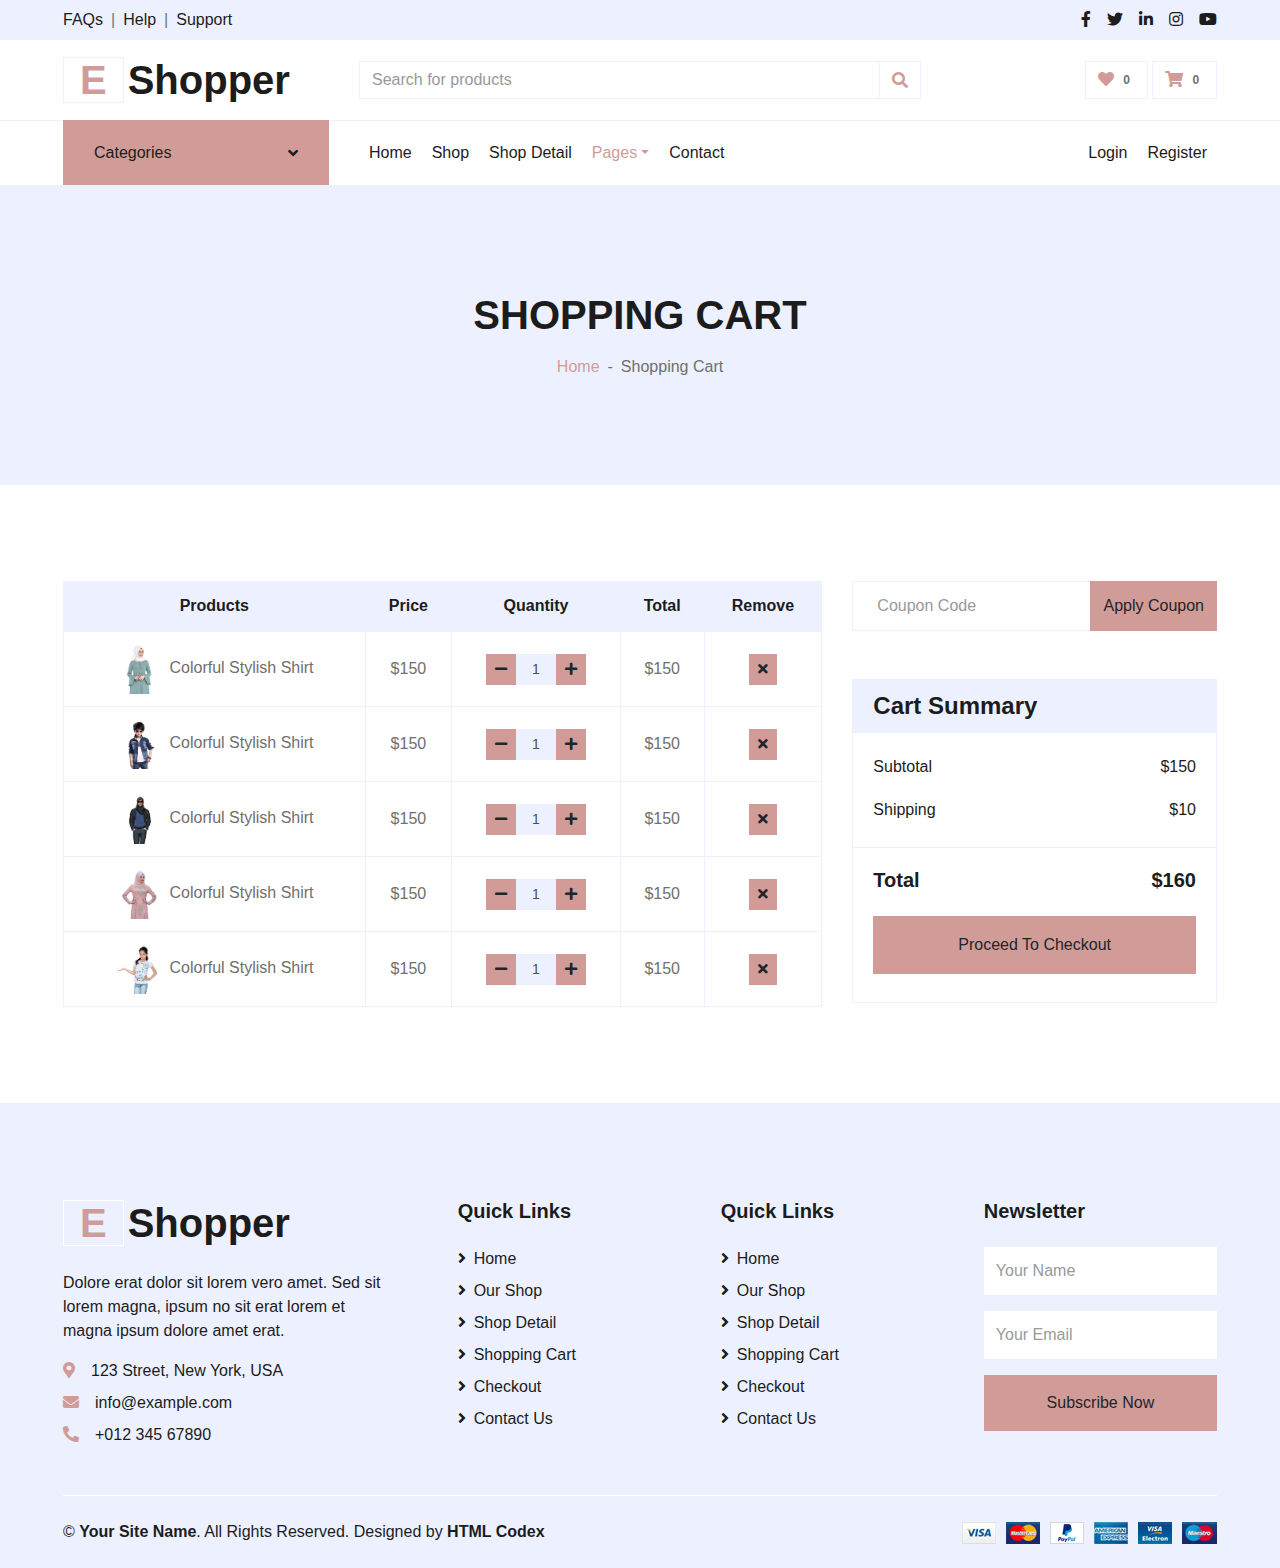
<file: cart.html>
<!DOCTYPE html>
<html lang="en">

<head>
    <meta charset="utf-8">
    <title>EShopper - Bootstrap Shop Template</title>
    <meta content="width=device-width, initial-scale=1.0" name="viewport">
    <meta content="Free HTML Templates" name="keywords">
    <meta content="Free HTML Templates" name="description">

    <!-- Favicon -->
    <link href="img/favicon.ico" rel="icon">

    <!-- Google Web Fonts -->
    <link rel="preconnect" href="https://fonts.gstatic.com">
    <link href="https://fonts.googleapis.com/css2?family=Poppins:wght@100;200;300;400;500;600;700;800;900&display=swap" rel="stylesheet"> 

    <!-- Font Awesome -->
    <link href="https://cdnjs.cloudflare.com/ajax/libs/font-awesome/5.10.0/css/all.min.css" rel="stylesheet">

    <!-- Libraries Stylesheet -->
    <link href="lib/owlcarousel/assets/owl.carousel.min.css" rel="stylesheet">

    <!-- Customized Bootstrap Stylesheet -->
    <link href="css/style.css" rel="stylesheet">
</head>

<body>
    <!-- Topbar Start -->
    <div class="container-fluid">
        <div class="row bg-secondary py-2 px-xl-5">
            <div class="col-lg-6 d-none d-lg-block">
                <div class="d-inline-flex align-items-center">
                    <a class="text-dark" href="">FAQs</a>
                    <span class="text-muted px-2">|</span>
                    <a class="text-dark" href="">Help</a>
                    <span class="text-muted px-2">|</span>
                    <a class="text-dark" href="">Support</a>
                </div>
            </div>
            <div class="col-lg-6 text-center text-lg-right">
                <div class="d-inline-flex align-items-center">
                    <a class="text-dark px-2" href="">
                        <i class="fab fa-facebook-f"></i>
                    </a>
                    <a class="text-dark px-2" href="">
                        <i class="fab fa-twitter"></i>
                    </a>
                    <a class="text-dark px-2" href="">
                        <i class="fab fa-linkedin-in"></i>
                    </a>
                    <a class="text-dark px-2" href="">
                        <i class="fab fa-instagram"></i>
                    </a>
                    <a class="text-dark pl-2" href="">
                        <i class="fab fa-youtube"></i>
                    </a>
                </div>
            </div>
        </div>
        <div class="row align-items-center py-3 px-xl-5">
            <div class="col-lg-3 d-none d-lg-block">
                <a href="" class="text-decoration-none">
                    <h1 class="m-0 display-5 font-weight-semi-bold"><span class="text-primary font-weight-bold border px-3 mr-1">E</span>Shopper</h1>
                </a>
            </div>
            <div class="col-lg-6 col-6 text-left">
                <form action="">
                    <div class="input-group">
                        <input type="text" class="form-control" placeholder="Search for products">
                        <div class="input-group-append">
                            <span class="input-group-text bg-transparent text-primary">
                                <i class="fa fa-search"></i>
                            </span>
                        </div>
                    </div>
                </form>
            </div>
            <div class="col-lg-3 col-6 text-right">
                <a href="" class="btn border">
                    <i class="fas fa-heart text-primary"></i>
                    <span class="badge">0</span>
                </a>
                <a href="" class="btn border">
                    <i class="fas fa-shopping-cart text-primary"></i>
                    <span class="badge">0</span>
                </a>
            </div>
        </div>
    </div>
    <!-- Topbar End -->


    <!-- Navbar Start -->
    <div class="container-fluid">
        <div class="row border-top px-xl-5">
            <div class="col-lg-3 d-none d-lg-block">
                <a class="btn shadow-none d-flex align-items-center justify-content-between bg-primary text-white w-100" data-toggle="collapse" href="#navbar-vertical" style="height: 65px; margin-top: -1px; padding: 0 30px;">
                    <h6 class="m-0">Categories</h6>
                    <i class="fa fa-angle-down text-dark"></i>
                </a>
                <nav class="collapse position-absolute navbar navbar-vertical navbar-light align-items-start p-0 border border-top-0 border-bottom-0 bg-light" id="navbar-vertical" style="width: calc(100% - 30px); z-index: 1;">
                    <div class="navbar-nav w-100 overflow-hidden" style="height: 410px">
                        <div class="nav-item dropdown">
                            <a href="#" class="nav-link" data-toggle="dropdown">Dresses <i class="fa fa-angle-down float-right mt-1"></i></a>
                            <div class="dropdown-menu position-absolute bg-secondary border-0 rounded-0 w-100 m-0">
                                <a href="" class="dropdown-item">Men's Dresses</a>
                                <a href="" class="dropdown-item">Women's Dresses</a>
                                <a href="" class="dropdown-item">Baby's Dresses</a>
                            </div>
                        </div>
                        <a href="" class="nav-item nav-link">Shirts</a>
                        <a href="" class="nav-item nav-link">Jeans</a>
                        <a href="" class="nav-item nav-link">Swimwear</a>
                        <a href="" class="nav-item nav-link">Sleepwear</a>
                        <a href="" class="nav-item nav-link">Sportswear</a>
                        <a href="" class="nav-item nav-link">Jumpsuits</a>
                        <a href="" class="nav-item nav-link">Blazers</a>
                        <a href="" class="nav-item nav-link">Jackets</a>
                        <a href="" class="nav-item nav-link">Shoes</a>
                    </div>
                </nav>
            </div>
            <div class="col-lg-9">
                <nav class="navbar navbar-expand-lg bg-light navbar-light py-3 py-lg-0 px-0">
                    <a href="" class="text-decoration-none d-block d-lg-none">
                        <h1 class="m-0 display-5 font-weight-semi-bold"><span class="text-primary font-weight-bold border px-3 mr-1">E</span>Shopper</h1>
                    </a>
                    <button type="button" class="navbar-toggler" data-toggle="collapse" data-target="#navbarCollapse">
                        <span class="navbar-toggler-icon"></span>
                    </button>
                    <div class="collapse navbar-collapse justify-content-between" id="navbarCollapse">
                        <div class="navbar-nav mr-auto py-0">
                            <a href="index.html" class="nav-item nav-link">Home</a>
                            <a href="shop.html" class="nav-item nav-link">Shop</a>
                            <a href="detail.html" class="nav-item nav-link">Shop Detail</a>
                            <div class="nav-item dropdown">
                                <a href="#" class="nav-link dropdown-toggle active" data-toggle="dropdown">Pages</a>
                                <div class="dropdown-menu rounded-0 m-0">
                                    <a href="cart.html" class="dropdown-item">Shopping Cart</a>
                                    <a href="checkout.html" class="dropdown-item">Checkout</a>
                                </div>
                            </div>
                            <a href="contact.html" class="nav-item nav-link">Contact</a>
                        </div>
                        <div class="navbar-nav ml-auto py-0">
                            <a href="" class="nav-item nav-link">Login</a>
                            <a href="" class="nav-item nav-link">Register</a>
                        </div>
                    </div>
                </nav>
            </div>
        </div>
    </div>
    <!-- Navbar End -->


    <!-- Page Header Start -->
    <div class="container-fluid bg-secondary mb-5">
        <div class="d-flex flex-column align-items-center justify-content-center" style="min-height: 300px">
            <h1 class="font-weight-semi-bold text-uppercase mb-3">Shopping Cart</h1>
            <div class="d-inline-flex">
                <p class="m-0"><a href="">Home</a></p>
                <p class="m-0 px-2">-</p>
                <p class="m-0">Shopping Cart</p>
            </div>
        </div>
    </div>
    <!-- Page Header End -->


    <!-- Cart Start -->
    <div class="container-fluid pt-5">
        <div class="row px-xl-5">
            <div class="col-lg-8 table-responsive mb-5">
                <table class="table table-bordered text-center mb-0">
                    <thead class="bg-secondary text-dark">
                        <tr>
                            <th>Products</th>
                            <th>Price</th>
                            <th>Quantity</th>
                            <th>Total</th>
                            <th>Remove</th>
                        </tr>
                    </thead>
                    <tbody class="align-middle">
                        <tr>
                            <td class="align-middle"><img src="img/product-1.jpg" alt="" style="width: 50px;"> Colorful Stylish Shirt</td>
                            <td class="align-middle">$150</td>
                            <td class="align-middle">
                                <div class="input-group quantity mx-auto" style="width: 100px;">
                                    <div class="input-group-btn">
                                        <button class="btn btn-sm btn-primary btn-minus" >
                                        <i class="fa fa-minus"></i>
                                        </button>
                                    </div>
                                    <input type="text" class="form-control form-control-sm bg-secondary text-center" value="1">
                                    <div class="input-group-btn">
                                        <button class="btn btn-sm btn-primary btn-plus">
                                            <i class="fa fa-plus"></i>
                                        </button>
                                    </div>
                                </div>
                            </td>
                            <td class="align-middle">$150</td>
                            <td class="align-middle"><button class="btn btn-sm btn-primary"><i class="fa fa-times"></i></button></td>
                        </tr>
                        <tr>
                            <td class="align-middle"><img src="img/product-2.jpg" alt="" style="width: 50px;"> Colorful Stylish Shirt</td>
                            <td class="align-middle">$150</td>
                            <td class="align-middle">
                                <div class="input-group quantity mx-auto" style="width: 100px;">
                                    <div class="input-group-btn">
                                        <button class="btn btn-sm btn-primary btn-minus" >
                                        <i class="fa fa-minus"></i>
                                        </button>
                                    </div>
                                    <input type="text" class="form-control form-control-sm bg-secondary text-center" value="1">
                                    <div class="input-group-btn">
                                        <button class="btn btn-sm btn-primary btn-plus">
                                            <i class="fa fa-plus"></i>
                                        </button>
                                    </div>
                                </div>
                            </td>
                            <td class="align-middle">$150</td>
                            <td class="align-middle"><button class="btn btn-sm btn-primary"><i class="fa fa-times"></i></button></td>
                        </tr>
                        <tr>
                            <td class="align-middle"><img src="img/product-3.jpg" alt="" style="width: 50px;"> Colorful Stylish Shirt</td>
                            <td class="align-middle">$150</td>
                            <td class="align-middle">
                                <div class="input-group quantity mx-auto" style="width: 100px;">
                                    <div class="input-group-btn">
                                        <button class="btn btn-sm btn-primary btn-minus" >
                                        <i class="fa fa-minus"></i>
                                        </button>
                                    </div>
                                    <input type="text" class="form-control form-control-sm bg-secondary text-center" value="1">
                                    <div class="input-group-btn">
                                        <button class="btn btn-sm btn-primary btn-plus">
                                            <i class="fa fa-plus"></i>
                                        </button>
                                    </div>
                                </div>
                            </td>
                            <td class="align-middle">$150</td>
                            <td class="align-middle"><button class="btn btn-sm btn-primary"><i class="fa fa-times"></i></button></td>
                        </tr>
                        <tr>
                            <td class="align-middle"><img src="img/product-4.jpg" alt="" style="width: 50px;"> Colorful Stylish Shirt</td>
                            <td class="align-middle">$150</td>
                            <td class="align-middle">
                                <div class="input-group quantity mx-auto" style="width: 100px;">
                                    <div class="input-group-btn">
                                        <button class="btn btn-sm btn-primary btn-minus" >
                                        <i class="fa fa-minus"></i>
                                        </button>
                                    </div>
                                    <input type="text" class="form-control form-control-sm bg-secondary text-center" value="1">
                                    <div class="input-group-btn">
                                        <button class="btn btn-sm btn-primary btn-plus">
                                            <i class="fa fa-plus"></i>
                                        </button>
                                    </div>
                                </div>
                            </td>
                            <td class="align-middle">$150</td>
                            <td class="align-middle"><button class="btn btn-sm btn-primary"><i class="fa fa-times"></i></button></td>
                        </tr>
                        <tr>
                            <td class="align-middle"><img src="img/product-5.jpg" alt="" style="width: 50px;"> Colorful Stylish Shirt</td>
                            <td class="align-middle">$150</td>
                            <td class="align-middle">
                                <div class="input-group quantity mx-auto" style="width: 100px;">
                                    <div class="input-group-btn">
                                        <button class="btn btn-sm btn-primary btn-minus" >
                                        <i class="fa fa-minus"></i>
                                        </button>
                                    </div>
                                    <input type="text" class="form-control form-control-sm bg-secondary text-center" value="1">
                                    <div class="input-group-btn">
                                        <button class="btn btn-sm btn-primary btn-plus">
                                            <i class="fa fa-plus"></i>
                                        </button>
                                    </div>
                                </div>
                            </td>
                            <td class="align-middle">$150</td>
                            <td class="align-middle"><button class="btn btn-sm btn-primary"><i class="fa fa-times"></i></button></td>
                        </tr>
                    </tbody>
                </table>
            </div>
            <div class="col-lg-4">
                <form class="mb-5" action="">
                    <div class="input-group">
                        <input type="text" class="form-control p-4" placeholder="Coupon Code">
                        <div class="input-group-append">
                            <button class="btn btn-primary">Apply Coupon</button>
                        </div>
                    </div>
                </form>
                <div class="card border-secondary mb-5">
                    <div class="card-header bg-secondary border-0">
                        <h4 class="font-weight-semi-bold m-0">Cart Summary</h4>
                    </div>
                    <div class="card-body">
                        <div class="d-flex justify-content-between mb-3 pt-1">
                            <h6 class="font-weight-medium">Subtotal</h6>
                            <h6 class="font-weight-medium">$150</h6>
                        </div>
                        <div class="d-flex justify-content-between">
                            <h6 class="font-weight-medium">Shipping</h6>
                            <h6 class="font-weight-medium">$10</h6>
                        </div>
                    </div>
                    <div class="card-footer border-secondary bg-transparent">
                        <div class="d-flex justify-content-between mt-2">
                            <h5 class="font-weight-bold">Total</h5>
                            <h5 class="font-weight-bold">$160</h5>
                        </div>
                        <button class="btn btn-block btn-primary my-3 py-3">Proceed To Checkout</button>
                    </div>
                </div>
            </div>
        </div>
    </div>
    <!-- Cart End -->


    <!-- Footer Start -->
    <div class="container-fluid bg-secondary text-dark mt-5 pt-5">
        <div class="row px-xl-5 pt-5">
            <div class="col-lg-4 col-md-12 mb-5 pr-3 pr-xl-5">
                <a href="" class="text-decoration-none">
                    <h1 class="mb-4 display-5 font-weight-semi-bold"><span class="text-primary font-weight-bold border border-white px-3 mr-1">E</span>Shopper</h1>
                </a>
                <p>Dolore erat dolor sit lorem vero amet. Sed sit lorem magna, ipsum no sit erat lorem et magna ipsum dolore amet erat.</p>
                <p class="mb-2"><i class="fa fa-map-marker-alt text-primary mr-3"></i>123 Street, New York, USA</p>
                <p class="mb-2"><i class="fa fa-envelope text-primary mr-3"></i>info@example.com</p>
                <p class="mb-0"><i class="fa fa-phone-alt text-primary mr-3"></i>+012 345 67890</p>
            </div>
            <div class="col-lg-8 col-md-12">
                <div class="row">
                    <div class="col-md-4 mb-5">
                        <h5 class="font-weight-bold text-dark mb-4">Quick Links</h5>
                        <div class="d-flex flex-column justify-content-start">
                            <a class="text-dark mb-2" href="index.html"><i class="fa fa-angle-right mr-2"></i>Home</a>
                            <a class="text-dark mb-2" href="shop.html"><i class="fa fa-angle-right mr-2"></i>Our Shop</a>
                            <a class="text-dark mb-2" href="detail.html"><i class="fa fa-angle-right mr-2"></i>Shop Detail</a>
                            <a class="text-dark mb-2" href="cart.html"><i class="fa fa-angle-right mr-2"></i>Shopping Cart</a>
                            <a class="text-dark mb-2" href="checkout.html"><i class="fa fa-angle-right mr-2"></i>Checkout</a>
                            <a class="text-dark" href="contact.html"><i class="fa fa-angle-right mr-2"></i>Contact Us</a>
                        </div>
                    </div>
                    <div class="col-md-4 mb-5">
                        <h5 class="font-weight-bold text-dark mb-4">Quick Links</h5>
                        <div class="d-flex flex-column justify-content-start">
                            <a class="text-dark mb-2" href="index.html"><i class="fa fa-angle-right mr-2"></i>Home</a>
                            <a class="text-dark mb-2" href="shop.html"><i class="fa fa-angle-right mr-2"></i>Our Shop</a>
                            <a class="text-dark mb-2" href="detail.html"><i class="fa fa-angle-right mr-2"></i>Shop Detail</a>
                            <a class="text-dark mb-2" href="cart.html"><i class="fa fa-angle-right mr-2"></i>Shopping Cart</a>
                            <a class="text-dark mb-2" href="checkout.html"><i class="fa fa-angle-right mr-2"></i>Checkout</a>
                            <a class="text-dark" href="contact.html"><i class="fa fa-angle-right mr-2"></i>Contact Us</a>
                        </div>
                    </div>
                    <div class="col-md-4 mb-5">
                        <h5 class="font-weight-bold text-dark mb-4">Newsletter</h5>
                        <form action="">
                            <div class="form-group">
                                <input type="text" class="form-control border-0 py-4" placeholder="Your Name" required="required" />
                            </div>
                            <div class="form-group">
                                <input type="email" class="form-control border-0 py-4" placeholder="Your Email"
                                    required="required" />
                            </div>
                            <div>
                                <button class="btn btn-primary btn-block border-0 py-3" type="submit">Subscribe Now</button>
                            </div>
                        </form>
                    </div>
                </div>
            </div>
        </div>
        <div class="row border-top border-light mx-xl-5 py-4">
            <div class="col-md-6 px-xl-0">
                <p class="mb-md-0 text-center text-md-left text-dark">
                    &copy; <a class="text-dark font-weight-semi-bold" href="#">Your Site Name</a>. All Rights Reserved. Designed
                    by
                    <a class="text-dark font-weight-semi-bold" href="https://htmlcodex.com">HTML Codex</a>
                </p>
            </div>
            <div class="col-md-6 px-xl-0 text-center text-md-right">
                <img class="img-fluid" src="img/payments.png" alt="">
            </div>
        </div>
    </div>
    <!-- Footer End -->


    <!-- Back to Top -->
    <a href="#" class="btn btn-primary back-to-top"><i class="fa fa-angle-double-up"></i></a>


    <!-- JavaScript Libraries -->
    <script src="https://code.jquery.com/jquery-3.4.1.min.js"></script>
    <script src="https://stackpath.bootstrapcdn.com/bootstrap/4.4.1/js/bootstrap.bundle.min.js"></script>
    <script src="lib/easing/easing.min.js"></script>
    <script src="lib/owlcarousel/owl.carousel.min.js"></script>

    <!-- Contact Javascript File -->
    <script src="mail/jqBootstrapValidation.min.js"></script>
    <script src="mail/contact.js"></script>

    <!-- Template Javascript -->
    <script src="js/main.js"></script>
</body>

</html>
</file>
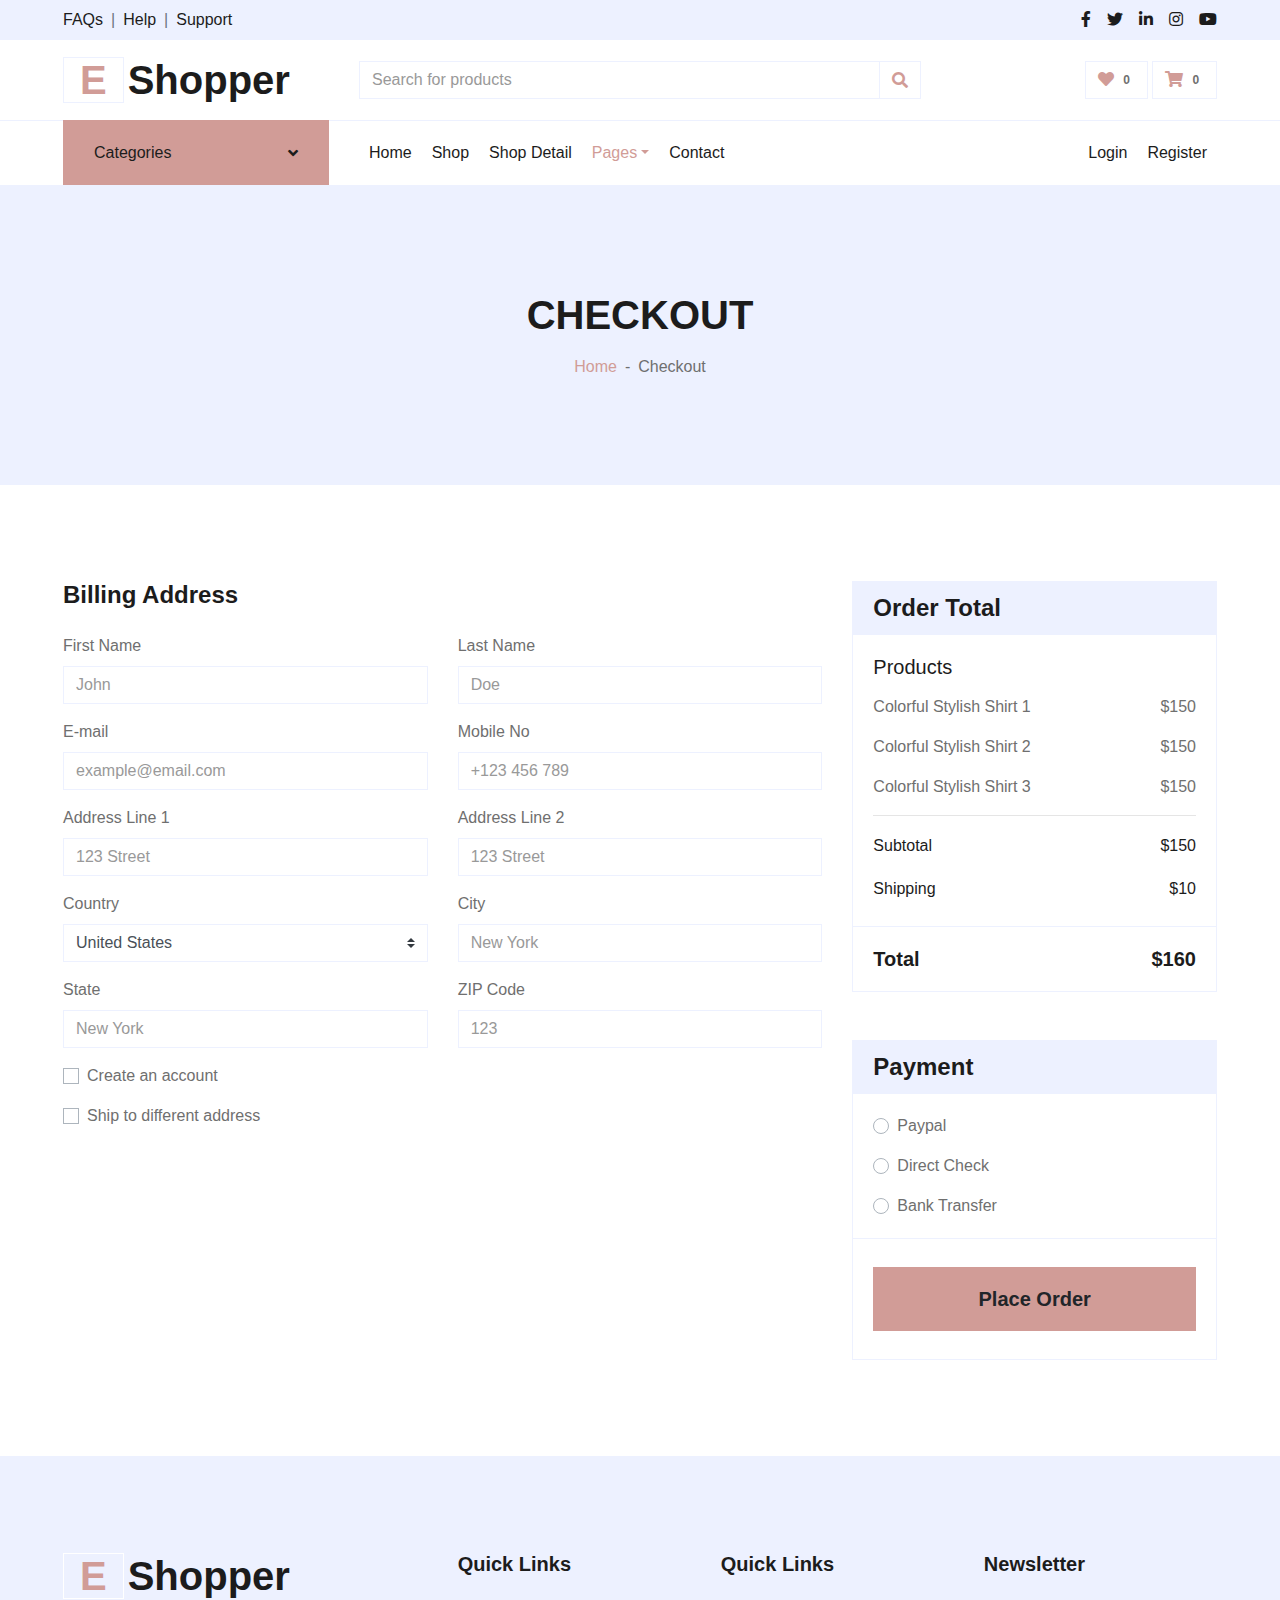
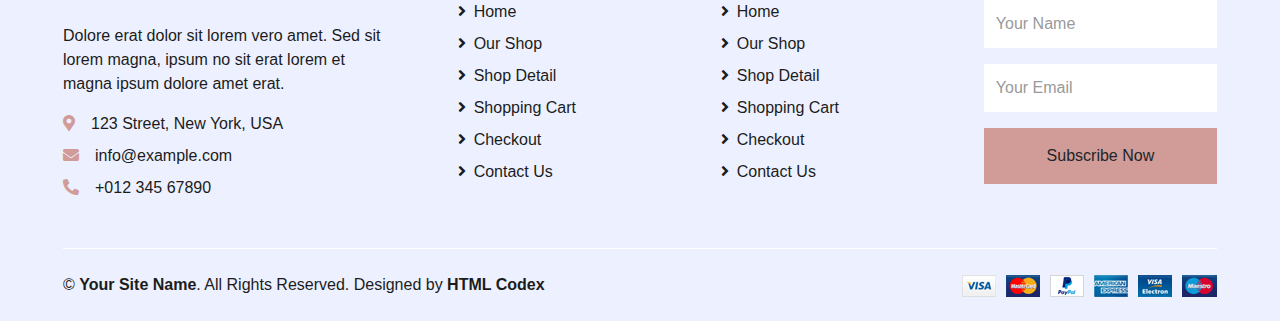
<file: checkout.html>
<!DOCTYPE html>
<html lang="en">

<head>
    <meta charset="utf-8">
    <title>EShopper - Bootstrap Shop Template</title>
    <meta content="width=device-width, initial-scale=1.0" name="viewport">
    <meta content="Free HTML Templates" name="keywords">
    <meta content="Free HTML Templates" name="description">

    <!-- Favicon -->
    <link href="img/favicon.ico" rel="icon">

    <!-- Google Web Fonts -->
    <link rel="preconnect" href="https://fonts.gstatic.com">
    <link href="https://fonts.googleapis.com/css2?family=Poppins:wght@100;200;300;400;500;600;700;800;900&display=swap" rel="stylesheet"> 

    <!-- Font Awesome -->
    <link href="https://cdnjs.cloudflare.com/ajax/libs/font-awesome/5.10.0/css/all.min.css" rel="stylesheet">

    <!-- Libraries Stylesheet -->
    <link href="lib/owlcarousel/assets/owl.carousel.min.css" rel="stylesheet">

    <!-- Customized Bootstrap Stylesheet -->
    <link href="css/style.css" rel="stylesheet">
</head>

<body>
    <!-- Topbar Start -->
    <div class="container-fluid">
        <div class="row bg-secondary py-2 px-xl-5">
            <div class="col-lg-6 d-none d-lg-block">
                <div class="d-inline-flex align-items-center">
                    <a class="text-dark" href="">FAQs</a>
                    <span class="text-muted px-2">|</span>
                    <a class="text-dark" href="">Help</a>
                    <span class="text-muted px-2">|</span>
                    <a class="text-dark" href="">Support</a>
                </div>
            </div>
            <div class="col-lg-6 text-center text-lg-right">
                <div class="d-inline-flex align-items-center">
                    <a class="text-dark px-2" href="">
                        <i class="fab fa-facebook-f"></i>
                    </a>
                    <a class="text-dark px-2" href="">
                        <i class="fab fa-twitter"></i>
                    </a>
                    <a class="text-dark px-2" href="">
                        <i class="fab fa-linkedin-in"></i>
                    </a>
                    <a class="text-dark px-2" href="">
                        <i class="fab fa-instagram"></i>
                    </a>
                    <a class="text-dark pl-2" href="">
                        <i class="fab fa-youtube"></i>
                    </a>
                </div>
            </div>
        </div>
        <div class="row align-items-center py-3 px-xl-5">
            <div class="col-lg-3 d-none d-lg-block">
                <a href="" class="text-decoration-none">
                    <h1 class="m-0 display-5 font-weight-semi-bold"><span class="text-primary font-weight-bold border px-3 mr-1">E</span>Shopper</h1>
                </a>
            </div>
            <div class="col-lg-6 col-6 text-left">
                <form action="">
                    <div class="input-group">
                        <input type="text" class="form-control" placeholder="Search for products">
                        <div class="input-group-append">
                            <span class="input-group-text bg-transparent text-primary">
                                <i class="fa fa-search"></i>
                            </span>
                        </div>
                    </div>
                </form>
            </div>
            <div class="col-lg-3 col-6 text-right">
                <a href="" class="btn border">
                    <i class="fas fa-heart text-primary"></i>
                    <span class="badge">0</span>
                </a>
                <a href="" class="btn border">
                    <i class="fas fa-shopping-cart text-primary"></i>
                    <span class="badge">0</span>
                </a>
            </div>
        </div>
    </div>
    <!-- Topbar End -->


    <!-- Navbar Start -->
    <div class="container-fluid">
        <div class="row border-top px-xl-5">
            <div class="col-lg-3 d-none d-lg-block">
                <a class="btn shadow-none d-flex align-items-center justify-content-between bg-primary text-white w-100" data-toggle="collapse" href="#navbar-vertical" style="height: 65px; margin-top: -1px; padding: 0 30px;">
                    <h6 class="m-0">Categories</h6>
                    <i class="fa fa-angle-down text-dark"></i>
                </a>
                <nav class="collapse position-absolute navbar navbar-vertical navbar-light align-items-start p-0 border border-top-0 border-bottom-0 bg-light" id="navbar-vertical" style="width: calc(100% - 30px); z-index: 1;">
                    <div class="navbar-nav w-100 overflow-hidden" style="height: 410px">
                        <div class="nav-item dropdown">
                            <a href="#" class="nav-link" data-toggle="dropdown">Dresses <i class="fa fa-angle-down float-right mt-1"></i></a>
                            <div class="dropdown-menu position-absolute bg-secondary border-0 rounded-0 w-100 m-0">
                                <a href="" class="dropdown-item">Men's Dresses</a>
                                <a href="" class="dropdown-item">Women's Dresses</a>
                                <a href="" class="dropdown-item">Baby's Dresses</a>
                            </div>
                        </div>
                        <a href="" class="nav-item nav-link">Shirts</a>
                        <a href="" class="nav-item nav-link">Jeans</a>
                        <a href="" class="nav-item nav-link">Swimwear</a>
                        <a href="" class="nav-item nav-link">Sleepwear</a>
                        <a href="" class="nav-item nav-link">Sportswear</a>
                        <a href="" class="nav-item nav-link">Jumpsuits</a>
                        <a href="" class="nav-item nav-link">Blazers</a>
                        <a href="" class="nav-item nav-link">Jackets</a>
                        <a href="" class="nav-item nav-link">Shoes</a>
                    </div>
                </nav>
            </div>
            <div class="col-lg-9">
                <nav class="navbar navbar-expand-lg bg-light navbar-light py-3 py-lg-0 px-0">
                    <a href="" class="text-decoration-none d-block d-lg-none">
                        <h1 class="m-0 display-5 font-weight-semi-bold"><span class="text-primary font-weight-bold border px-3 mr-1">E</span>Shopper</h1>
                    </a>
                    <button type="button" class="navbar-toggler" data-toggle="collapse" data-target="#navbarCollapse">
                        <span class="navbar-toggler-icon"></span>
                    </button>
                    <div class="collapse navbar-collapse justify-content-between" id="navbarCollapse">
                        <div class="navbar-nav mr-auto py-0">
                            <a href="index.html" class="nav-item nav-link">Home</a>
                            <a href="shop.html" class="nav-item nav-link">Shop</a>
                            <a href="detail.html" class="nav-item nav-link">Shop Detail</a>
                            <div class="nav-item dropdown">
                                <a href="#" class="nav-link dropdown-toggle active" data-toggle="dropdown">Pages</a>
                                <div class="dropdown-menu rounded-0 m-0">
                                    <a href="cart.html" class="dropdown-item">Shopping Cart</a>
                                    <a href="checkout.html" class="dropdown-item">Checkout</a>
                                </div>
                            </div>
                            <a href="contact.html" class="nav-item nav-link">Contact</a>
                        </div>
                        <div class="navbar-nav ml-auto py-0">
                            <a href="" class="nav-item nav-link">Login</a>
                            <a href="" class="nav-item nav-link">Register</a>
                        </div>
                    </div>
                </nav>
            </div>
        </div>
    </div>
    <!-- Navbar End -->


    <!-- Page Header Start -->
    <div class="container-fluid bg-secondary mb-5">
        <div class="d-flex flex-column align-items-center justify-content-center" style="min-height: 300px">
            <h1 class="font-weight-semi-bold text-uppercase mb-3">Checkout</h1>
            <div class="d-inline-flex">
                <p class="m-0"><a href="">Home</a></p>
                <p class="m-0 px-2">-</p>
                <p class="m-0">Checkout</p>
            </div>
        </div>
    </div>
    <!-- Page Header End -->


    <!-- Checkout Start -->
    <div class="container-fluid pt-5">
        <div class="row px-xl-5">
            <div class="col-lg-8">
                <div class="mb-4">
                    <h4 class="font-weight-semi-bold mb-4">Billing Address</h4>
                    <div class="row">
                        <div class="col-md-6 form-group">
                            <label>First Name</label>
                            <input class="form-control" type="text" placeholder="John">
                        </div>
                        <div class="col-md-6 form-group">
                            <label>Last Name</label>
                            <input class="form-control" type="text" placeholder="Doe">
                        </div>
                        <div class="col-md-6 form-group">
                            <label>E-mail</label>
                            <input class="form-control" type="text" placeholder="example@email.com">
                        </div>
                        <div class="col-md-6 form-group">
                            <label>Mobile No</label>
                            <input class="form-control" type="text" placeholder="+123 456 789">
                        </div>
                        <div class="col-md-6 form-group">
                            <label>Address Line 1</label>
                            <input class="form-control" type="text" placeholder="123 Street">
                        </div>
                        <div class="col-md-6 form-group">
                            <label>Address Line 2</label>
                            <input class="form-control" type="text" placeholder="123 Street">
                        </div>
                        <div class="col-md-6 form-group">
                            <label>Country</label>
                            <select class="custom-select">
                                <option selected>United States</option>
                                <option>Afghanistan</option>
                                <option>Albania</option>
                                <option>Algeria</option>
                            </select>
                        </div>
                        <div class="col-md-6 form-group">
                            <label>City</label>
                            <input class="form-control" type="text" placeholder="New York">
                        </div>
                        <div class="col-md-6 form-group">
                            <label>State</label>
                            <input class="form-control" type="text" placeholder="New York">
                        </div>
                        <div class="col-md-6 form-group">
                            <label>ZIP Code</label>
                            <input class="form-control" type="text" placeholder="123">
                        </div>
                        <div class="col-md-12 form-group">
                            <div class="custom-control custom-checkbox">
                                <input type="checkbox" class="custom-control-input" id="newaccount">
                                <label class="custom-control-label" for="newaccount">Create an account</label>
                            </div>
                        </div>
                        <div class="col-md-12 form-group">
                            <div class="custom-control custom-checkbox">
                                <input type="checkbox" class="custom-control-input" id="shipto">
                                <label class="custom-control-label" for="shipto"  data-toggle="collapse" data-target="#shipping-address">Ship to different address</label>
                            </div>
                        </div>
                    </div>
                </div>
                <div class="collapse mb-4" id="shipping-address">
                    <h4 class="font-weight-semi-bold mb-4">Shipping Address</h4>
                    <div class="row">
                        <div class="col-md-6 form-group">
                            <label>First Name</label>
                            <input class="form-control" type="text" placeholder="John">
                        </div>
                        <div class="col-md-6 form-group">
                            <label>Last Name</label>
                            <input class="form-control" type="text" placeholder="Doe">
                        </div>
                        <div class="col-md-6 form-group">
                            <label>E-mail</label>
                            <input class="form-control" type="text" placeholder="example@email.com">
                        </div>
                        <div class="col-md-6 form-group">
                            <label>Mobile No</label>
                            <input class="form-control" type="text" placeholder="+123 456 789">
                        </div>
                        <div class="col-md-6 form-group">
                            <label>Address Line 1</label>
                            <input class="form-control" type="text" placeholder="123 Street">
                        </div>
                        <div class="col-md-6 form-group">
                            <label>Address Line 2</label>
                            <input class="form-control" type="text" placeholder="123 Street">
                        </div>
                        <div class="col-md-6 form-group">
                            <label>Country</label>
                            <select class="custom-select">
                                <option selected>United States</option>
                                <option>Afghanistan</option>
                                <option>Albania</option>
                                <option>Algeria</option>
                            </select>
                        </div>
                        <div class="col-md-6 form-group">
                            <label>City</label>
                            <input class="form-control" type="text" placeholder="New York">
                        </div>
                        <div class="col-md-6 form-group">
                            <label>State</label>
                            <input class="form-control" type="text" placeholder="New York">
                        </div>
                        <div class="col-md-6 form-group">
                            <label>ZIP Code</label>
                            <input class="form-control" type="text" placeholder="123">
                        </div>
                    </div>
                </div>
            </div>
            <div class="col-lg-4">
                <div class="card border-secondary mb-5">
                    <div class="card-header bg-secondary border-0">
                        <h4 class="font-weight-semi-bold m-0">Order Total</h4>
                    </div>
                    <div class="card-body">
                        <h5 class="font-weight-medium mb-3">Products</h5>
                        <div class="d-flex justify-content-between">
                            <p>Colorful Stylish Shirt 1</p>
                            <p>$150</p>
                        </div>
                        <div class="d-flex justify-content-between">
                            <p>Colorful Stylish Shirt 2</p>
                            <p>$150</p>
                        </div>
                        <div class="d-flex justify-content-between">
                            <p>Colorful Stylish Shirt 3</p>
                            <p>$150</p>
                        </div>
                        <hr class="mt-0">
                        <div class="d-flex justify-content-between mb-3 pt-1">
                            <h6 class="font-weight-medium">Subtotal</h6>
                            <h6 class="font-weight-medium">$150</h6>
                        </div>
                        <div class="d-flex justify-content-between">
                            <h6 class="font-weight-medium">Shipping</h6>
                            <h6 class="font-weight-medium">$10</h6>
                        </div>
                    </div>
                    <div class="card-footer border-secondary bg-transparent">
                        <div class="d-flex justify-content-between mt-2">
                            <h5 class="font-weight-bold">Total</h5>
                            <h5 class="font-weight-bold">$160</h5>
                        </div>
                    </div>
                </div>
                <div class="card border-secondary mb-5">
                    <div class="card-header bg-secondary border-0">
                        <h4 class="font-weight-semi-bold m-0">Payment</h4>
                    </div>
                    <div class="card-body">
                        <div class="form-group">
                            <div class="custom-control custom-radio">
                                <input type="radio" class="custom-control-input" name="payment" id="paypal">
                                <label class="custom-control-label" for="paypal">Paypal</label>
                            </div>
                        </div>
                        <div class="form-group">
                            <div class="custom-control custom-radio">
                                <input type="radio" class="custom-control-input" name="payment" id="directcheck">
                                <label class="custom-control-label" for="directcheck">Direct Check</label>
                            </div>
                        </div>
                        <div class="">
                            <div class="custom-control custom-radio">
                                <input type="radio" class="custom-control-input" name="payment" id="banktransfer">
                                <label class="custom-control-label" for="banktransfer">Bank Transfer</label>
                            </div>
                        </div>
                    </div>
                    <div class="card-footer border-secondary bg-transparent">
                        <button class="btn btn-lg btn-block btn-primary font-weight-bold my-3 py-3">Place Order</button>
                    </div>
                </div>
            </div>
        </div>
    </div>
    <!-- Checkout End -->


    <!-- Footer Start -->
    <div class="container-fluid bg-secondary text-dark mt-5 pt-5">
        <div class="row px-xl-5 pt-5">
            <div class="col-lg-4 col-md-12 mb-5 pr-3 pr-xl-5">
                <a href="" class="text-decoration-none">
                    <h1 class="mb-4 display-5 font-weight-semi-bold"><span class="text-primary font-weight-bold border border-white px-3 mr-1">E</span>Shopper</h1>
                </a>
                <p>Dolore erat dolor sit lorem vero amet. Sed sit lorem magna, ipsum no sit erat lorem et magna ipsum dolore amet erat.</p>
                <p class="mb-2"><i class="fa fa-map-marker-alt text-primary mr-3"></i>123 Street, New York, USA</p>
                <p class="mb-2"><i class="fa fa-envelope text-primary mr-3"></i>info@example.com</p>
                <p class="mb-0"><i class="fa fa-phone-alt text-primary mr-3"></i>+012 345 67890</p>
            </div>
            <div class="col-lg-8 col-md-12">
                <div class="row">
                    <div class="col-md-4 mb-5">
                        <h5 class="font-weight-bold text-dark mb-4">Quick Links</h5>
                        <div class="d-flex flex-column justify-content-start">
                            <a class="text-dark mb-2" href="index.html"><i class="fa fa-angle-right mr-2"></i>Home</a>
                            <a class="text-dark mb-2" href="shop.html"><i class="fa fa-angle-right mr-2"></i>Our Shop</a>
                            <a class="text-dark mb-2" href="detail.html"><i class="fa fa-angle-right mr-2"></i>Shop Detail</a>
                            <a class="text-dark mb-2" href="cart.html"><i class="fa fa-angle-right mr-2"></i>Shopping Cart</a>
                            <a class="text-dark mb-2" href="checkout.html"><i class="fa fa-angle-right mr-2"></i>Checkout</a>
                            <a class="text-dark" href="contact.html"><i class="fa fa-angle-right mr-2"></i>Contact Us</a>
                        </div>
                    </div>
                    <div class="col-md-4 mb-5">
                        <h5 class="font-weight-bold text-dark mb-4">Quick Links</h5>
                        <div class="d-flex flex-column justify-content-start">
                            <a class="text-dark mb-2" href="index.html"><i class="fa fa-angle-right mr-2"></i>Home</a>
                            <a class="text-dark mb-2" href="shop.html"><i class="fa fa-angle-right mr-2"></i>Our Shop</a>
                            <a class="text-dark mb-2" href="detail.html"><i class="fa fa-angle-right mr-2"></i>Shop Detail</a>
                            <a class="text-dark mb-2" href="cart.html"><i class="fa fa-angle-right mr-2"></i>Shopping Cart</a>
                            <a class="text-dark mb-2" href="checkout.html"><i class="fa fa-angle-right mr-2"></i>Checkout</a>
                            <a class="text-dark" href="contact.html"><i class="fa fa-angle-right mr-2"></i>Contact Us</a>
                        </div>
                    </div>
                    <div class="col-md-4 mb-5">
                        <h5 class="font-weight-bold text-dark mb-4">Newsletter</h5>
                        <form action="">
                            <div class="form-group">
                                <input type="text" class="form-control border-0 py-4" placeholder="Your Name" required="required" />
                            </div>
                            <div class="form-group">
                                <input type="email" class="form-control border-0 py-4" placeholder="Your Email"
                                    required="required" />
                            </div>
                            <div>
                                <button class="btn btn-primary btn-block border-0 py-3" type="submit">Subscribe Now</button>
                            </div>
                        </form>
                    </div>
                </div>
            </div>
        </div>
        <div class="row border-top border-light mx-xl-5 py-4">
            <div class="col-md-6 px-xl-0">
                <p class="mb-md-0 text-center text-md-left text-dark">
                    &copy; <a class="text-dark font-weight-semi-bold" href="#">Your Site Name</a>. All Rights Reserved. Designed
                    by
                    <a class="text-dark font-weight-semi-bold" href="https://htmlcodex.com">HTML Codex</a>
                </p>
            </div>
            <div class="col-md-6 px-xl-0 text-center text-md-right">
                <img class="img-fluid" src="img/payments.png" alt="">
            </div>
        </div>
    </div>
    <!-- Footer End -->


    <!-- Back to Top -->
    <a href="#" class="btn btn-primary back-to-top"><i class="fa fa-angle-double-up"></i></a>


    <!-- JavaScript Libraries -->
    <script src="https://code.jquery.com/jquery-3.4.1.min.js"></script>
    <script src="https://stackpath.bootstrapcdn.com/bootstrap/4.4.1/js/bootstrap.bundle.min.js"></script>
    <script src="lib/easing/easing.min.js"></script>
    <script src="lib/owlcarousel/owl.carousel.min.js"></script>

    <!-- Contact Javascript File -->
    <script src="mail/jqBootstrapValidation.min.js"></script>
    <script src="mail/contact.js"></script>

    <!-- Template Javascript -->
    <script src="js/main.js"></script>
</body>

</html>
</file>
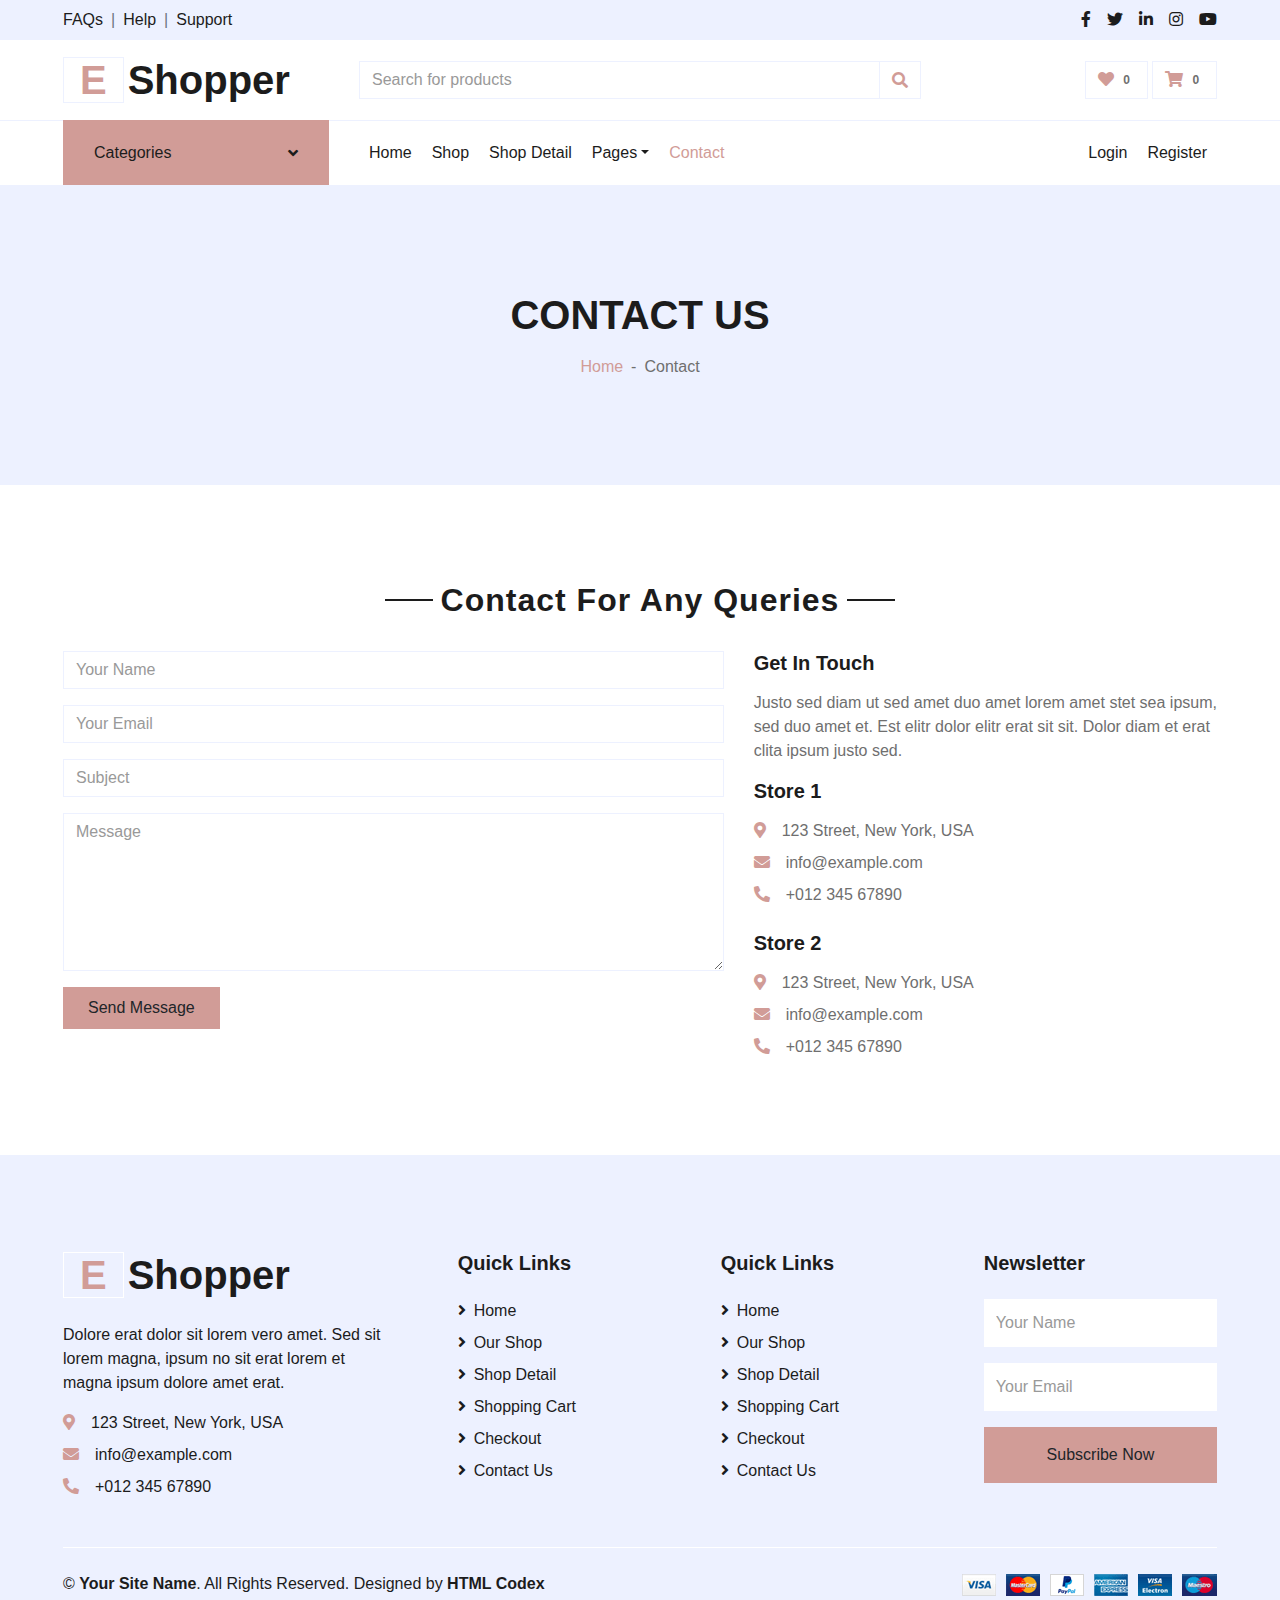
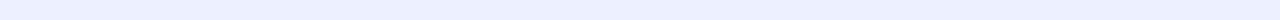
<file: contact.html>
<!DOCTYPE html>
<html lang="en">

<head>
    <meta charset="utf-8">
    <title>EShopper - Bootstrap Shop Template</title>
    <meta content="width=device-width, initial-scale=1.0" name="viewport">
    <meta content="Free HTML Templates" name="keywords">
    <meta content="Free HTML Templates" name="description">

    <!-- Favicon -->
    <link href="img/favicon.ico" rel="icon">

    <!-- Google Web Fonts -->
    <link rel="preconnect" href="https://fonts.gstatic.com">
    <link href="https://fonts.googleapis.com/css2?family=Poppins:wght@100;200;300;400;500;600;700;800;900&display=swap" rel="stylesheet"> 

    <!-- Font Awesome -->
    <link href="https://cdnjs.cloudflare.com/ajax/libs/font-awesome/5.10.0/css/all.min.css" rel="stylesheet">

    <!-- Libraries Stylesheet -->
    <link href="lib/owlcarousel/assets/owl.carousel.min.css" rel="stylesheet">

    <!-- Customized Bootstrap Stylesheet -->
    <link href="css/style.css" rel="stylesheet">
</head>

<body>
    <!-- Topbar Start -->
    <div class="container-fluid">
        <div class="row bg-secondary py-2 px-xl-5">
            <div class="col-lg-6 d-none d-lg-block">
                <div class="d-inline-flex align-items-center">
                    <a class="text-dark" href="">FAQs</a>
                    <span class="text-muted px-2">|</span>
                    <a class="text-dark" href="">Help</a>
                    <span class="text-muted px-2">|</span>
                    <a class="text-dark" href="">Support</a>
                </div>
            </div>
            <div class="col-lg-6 text-center text-lg-right">
                <div class="d-inline-flex align-items-center">
                    <a class="text-dark px-2" href="">
                        <i class="fab fa-facebook-f"></i>
                    </a>
                    <a class="text-dark px-2" href="">
                        <i class="fab fa-twitter"></i>
                    </a>
                    <a class="text-dark px-2" href="">
                        <i class="fab fa-linkedin-in"></i>
                    </a>
                    <a class="text-dark px-2" href="">
                        <i class="fab fa-instagram"></i>
                    </a>
                    <a class="text-dark pl-2" href="">
                        <i class="fab fa-youtube"></i>
                    </a>
                </div>
            </div>
        </div>
        <div class="row align-items-center py-3 px-xl-5">
            <div class="col-lg-3 d-none d-lg-block">
                <a href="" class="text-decoration-none">
                    <h1 class="m-0 display-5 font-weight-semi-bold"><span class="text-primary font-weight-bold border px-3 mr-1">E</span>Shopper</h1>
                </a>
            </div>
            <div class="col-lg-6 col-6 text-left">
                <form action="">
                    <div class="input-group">
                        <input type="text" class="form-control" placeholder="Search for products">
                        <div class="input-group-append">
                            <span class="input-group-text bg-transparent text-primary">
                                <i class="fa fa-search"></i>
                            </span>
                        </div>
                    </div>
                </form>
            </div>
            <div class="col-lg-3 col-6 text-right">
                <a href="" class="btn border">
                    <i class="fas fa-heart text-primary"></i>
                    <span class="badge">0</span>
                </a>
                <a href="" class="btn border">
                    <i class="fas fa-shopping-cart text-primary"></i>
                    <span class="badge">0</span>
                </a>
            </div>
        </div>
    </div>
    <!-- Topbar End -->


    <!-- Navbar Start -->
    <div class="container-fluid">
        <div class="row border-top px-xl-5">
            <div class="col-lg-3 d-none d-lg-block">
                <a class="btn shadow-none d-flex align-items-center justify-content-between bg-primary text-white w-100" data-toggle="collapse" href="#navbar-vertical" style="height: 65px; margin-top: -1px; padding: 0 30px;">
                    <h6 class="m-0">Categories</h6>
                    <i class="fa fa-angle-down text-dark"></i>
                </a>
                <nav class="collapse position-absolute navbar navbar-vertical navbar-light align-items-start p-0 border border-top-0 border-bottom-0 bg-light" id="navbar-vertical" style="width: calc(100% - 30px); z-index: 1;">
                    <div class="navbar-nav w-100 overflow-hidden" style="height: 410px">
                        <div class="nav-item dropdown">
                            <a href="#" class="nav-link" data-toggle="dropdown">Dresses <i class="fa fa-angle-down float-right mt-1"></i></a>
                            <div class="dropdown-menu position-absolute bg-secondary border-0 rounded-0 w-100 m-0">
                                <a href="" class="dropdown-item">Men's Dresses</a>
                                <a href="" class="dropdown-item">Women's Dresses</a>
                                <a href="" class="dropdown-item">Baby's Dresses</a>
                            </div>
                        </div>
                        <a href="" class="nav-item nav-link">Shirts</a>
                        <a href="" class="nav-item nav-link">Jeans</a>
                        <a href="" class="nav-item nav-link">Swimwear</a>
                        <a href="" class="nav-item nav-link">Sleepwear</a>
                        <a href="" class="nav-item nav-link">Sportswear</a>
                        <a href="" class="nav-item nav-link">Jumpsuits</a>
                        <a href="" class="nav-item nav-link">Blazers</a>
                        <a href="" class="nav-item nav-link">Jackets</a>
                        <a href="" class="nav-item nav-link">Shoes</a>
                    </div>
                </nav>
            </div>
            <div class="col-lg-9">
                <nav class="navbar navbar-expand-lg bg-light navbar-light py-3 py-lg-0 px-0">
                    <a href="" class="text-decoration-none d-block d-lg-none">
                        <h1 class="m-0 display-5 font-weight-semi-bold"><span class="text-primary font-weight-bold border px-3 mr-1">E</span>Shopper</h1>
                    </a>
                    <button type="button" class="navbar-toggler" data-toggle="collapse" data-target="#navbarCollapse">
                        <span class="navbar-toggler-icon"></span>
                    </button>
                    <div class="collapse navbar-collapse justify-content-between" id="navbarCollapse">
                        <div class="navbar-nav mr-auto py-0">
                            <a href="index.html" class="nav-item nav-link">Home</a>
                            <a href="shop.html" class="nav-item nav-link">Shop</a>
                            <a href="detail.html" class="nav-item nav-link">Shop Detail</a>
                            <div class="nav-item dropdown">
                                <a href="#" class="nav-link dropdown-toggle" data-toggle="dropdown">Pages</a>
                                <div class="dropdown-menu rounded-0 m-0">
                                    <a href="cart.html" class="dropdown-item">Shopping Cart</a>
                                    <a href="checkout.html" class="dropdown-item">Checkout</a>
                                </div>
                            </div>
                            <a href="contact.html" class="nav-item nav-link active">Contact</a>
                        </div>
                        <div class="navbar-nav ml-auto py-0">
                            <a href="" class="nav-item nav-link">Login</a>
                            <a href="" class="nav-item nav-link">Register</a>
                        </div>
                    </div>
                </nav>
            </div>
        </div>
    </div>
    <!-- Navbar End -->


    <!-- Page Header Start -->
    <div class="container-fluid bg-secondary mb-5">
        <div class="d-flex flex-column align-items-center justify-content-center" style="min-height: 300px">
            <h1 class="font-weight-semi-bold text-uppercase mb-3">Contact Us</h1>
            <div class="d-inline-flex">
                <p class="m-0"><a href="">Home</a></p>
                <p class="m-0 px-2">-</p>
                <p class="m-0">Contact</p>
            </div>
        </div>
    </div>
    <!-- Page Header End -->


    <!-- Contact Start -->
    <div class="container-fluid pt-5">
        <div class="text-center mb-4">
            <h2 class="section-title px-5"><span class="px-2">Contact For Any Queries</span></h2>
        </div>
        <div class="row px-xl-5">
            <div class="col-lg-7 mb-5">
                <div class="contact-form">
                    <div id="success"></div>
                    <form name="sentMessage" id="contactForm" novalidate="novalidate">
                        <div class="control-group">
                            <input type="text" class="form-control" id="name" placeholder="Your Name"
                                required="required" data-validation-required-message="Please enter your name" />
                            <p class="help-block text-danger"></p>
                        </div>
                        <div class="control-group">
                            <input type="email" class="form-control" id="email" placeholder="Your Email"
                                required="required" data-validation-required-message="Please enter your email" />
                            <p class="help-block text-danger"></p>
                        </div>
                        <div class="control-group">
                            <input type="text" class="form-control" id="subject" placeholder="Subject"
                                required="required" data-validation-required-message="Please enter a subject" />
                            <p class="help-block text-danger"></p>
                        </div>
                        <div class="control-group">
                            <textarea class="form-control" rows="6" id="message" placeholder="Message"
                                required="required"
                                data-validation-required-message="Please enter your message"></textarea>
                            <p class="help-block text-danger"></p>
                        </div>
                        <div>
                            <button class="btn btn-primary py-2 px-4" type="submit" id="sendMessageButton">Send
                                Message</button>
                        </div>
                    </form>
                </div>
            </div>
            <div class="col-lg-5 mb-5">
                <h5 class="font-weight-semi-bold mb-3">Get In Touch</h5>
                <p>Justo sed diam ut sed amet duo amet lorem amet stet sea ipsum, sed duo amet et. Est elitr dolor elitr erat sit sit. Dolor diam et erat clita ipsum justo sed.</p>
                <div class="d-flex flex-column mb-3">
                    <h5 class="font-weight-semi-bold mb-3">Store 1</h5>
                    <p class="mb-2"><i class="fa fa-map-marker-alt text-primary mr-3"></i>123 Street, New York, USA</p>
                    <p class="mb-2"><i class="fa fa-envelope text-primary mr-3"></i>info@example.com</p>
                    <p class="mb-2"><i class="fa fa-phone-alt text-primary mr-3"></i>+012 345 67890</p>
                </div>
                <div class="d-flex flex-column">
                    <h5 class="font-weight-semi-bold mb-3">Store 2</h5>
                    <p class="mb-2"><i class="fa fa-map-marker-alt text-primary mr-3"></i>123 Street, New York, USA</p>
                    <p class="mb-2"><i class="fa fa-envelope text-primary mr-3"></i>info@example.com</p>
                    <p class="mb-0"><i class="fa fa-phone-alt text-primary mr-3"></i>+012 345 67890</p>
                </div>
            </div>
        </div>
    </div>
    <!-- Contact End -->


    <!-- Footer Start -->
    <div class="container-fluid bg-secondary text-dark mt-5 pt-5">
        <div class="row px-xl-5 pt-5">
            <div class="col-lg-4 col-md-12 mb-5 pr-3 pr-xl-5">
                <a href="" class="text-decoration-none">
                    <h1 class="mb-4 display-5 font-weight-semi-bold"><span class="text-primary font-weight-bold border border-white px-3 mr-1">E</span>Shopper</h1>
                </a>
                <p>Dolore erat dolor sit lorem vero amet. Sed sit lorem magna, ipsum no sit erat lorem et magna ipsum dolore amet erat.</p>
                <p class="mb-2"><i class="fa fa-map-marker-alt text-primary mr-3"></i>123 Street, New York, USA</p>
                <p class="mb-2"><i class="fa fa-envelope text-primary mr-3"></i>info@example.com</p>
                <p class="mb-0"><i class="fa fa-phone-alt text-primary mr-3"></i>+012 345 67890</p>
            </div>
            <div class="col-lg-8 col-md-12">
                <div class="row">
                    <div class="col-md-4 mb-5">
                        <h5 class="font-weight-bold text-dark mb-4">Quick Links</h5>
                        <div class="d-flex flex-column justify-content-start">
                            <a class="text-dark mb-2" href="index.html"><i class="fa fa-angle-right mr-2"></i>Home</a>
                            <a class="text-dark mb-2" href="shop.html"><i class="fa fa-angle-right mr-2"></i>Our Shop</a>
                            <a class="text-dark mb-2" href="detail.html"><i class="fa fa-angle-right mr-2"></i>Shop Detail</a>
                            <a class="text-dark mb-2" href="cart.html"><i class="fa fa-angle-right mr-2"></i>Shopping Cart</a>
                            <a class="text-dark mb-2" href="checkout.html"><i class="fa fa-angle-right mr-2"></i>Checkout</a>
                            <a class="text-dark" href="contact.html"><i class="fa fa-angle-right mr-2"></i>Contact Us</a>
                        </div>
                    </div>
                    <div class="col-md-4 mb-5">
                        <h5 class="font-weight-bold text-dark mb-4">Quick Links</h5>
                        <div class="d-flex flex-column justify-content-start">
                            <a class="text-dark mb-2" href="index.html"><i class="fa fa-angle-right mr-2"></i>Home</a>
                            <a class="text-dark mb-2" href="shop.html"><i class="fa fa-angle-right mr-2"></i>Our Shop</a>
                            <a class="text-dark mb-2" href="detail.html"><i class="fa fa-angle-right mr-2"></i>Shop Detail</a>
                            <a class="text-dark mb-2" href="cart.html"><i class="fa fa-angle-right mr-2"></i>Shopping Cart</a>
                            <a class="text-dark mb-2" href="checkout.html"><i class="fa fa-angle-right mr-2"></i>Checkout</a>
                            <a class="text-dark" href="contact.html"><i class="fa fa-angle-right mr-2"></i>Contact Us</a>
                        </div>
                    </div>
                    <div class="col-md-4 mb-5">
                        <h5 class="font-weight-bold text-dark mb-4">Newsletter</h5>
                        <form action="">
                            <div class="form-group">
                                <input type="text" class="form-control border-0 py-4" placeholder="Your Name" required="required" />
                            </div>
                            <div class="form-group">
                                <input type="email" class="form-control border-0 py-4" placeholder="Your Email"
                                    required="required" />
                            </div>
                            <div>
                                <button class="btn btn-primary btn-block border-0 py-3" type="submit">Subscribe Now</button>
                            </div>
                        </form>
                    </div>
                </div>
            </div>
        </div>
        <div class="row border-top border-light mx-xl-5 py-4">
            <div class="col-md-6 px-xl-0">
                <p class="mb-md-0 text-center text-md-left text-dark">
                    &copy; <a class="text-dark font-weight-semi-bold" href="#">Your Site Name</a>. All Rights Reserved. Designed
                    by
                    <a class="text-dark font-weight-semi-bold" href="https://htmlcodex.com">HTML Codex</a>
                </p>
            </div>
            <div class="col-md-6 px-xl-0 text-center text-md-right">
                <img class="img-fluid" src="img/payments.png" alt="">
            </div>
        </div>
    </div>
    <!-- Footer End -->


    <!-- Back to Top -->
    <a href="#" class="btn btn-primary back-to-top"><i class="fa fa-angle-double-up"></i></a>


    <!-- JavaScript Libraries -->
    <script src="https://code.jquery.com/jquery-3.4.1.min.js"></script>
    <script src="https://stackpath.bootstrapcdn.com/bootstrap/4.4.1/js/bootstrap.bundle.min.js"></script>
    <script src="lib/easing/easing.min.js"></script>
    <script src="lib/owlcarousel/owl.carousel.min.js"></script>

    <!-- Contact Javascript File -->
    <script src="mail/jqBootstrapValidation.min.js"></script>
    <script src="mail/contact.js"></script>

    <!-- Template Javascript -->
    <script src="js/main.js"></script>
</body>

</html>
</file>
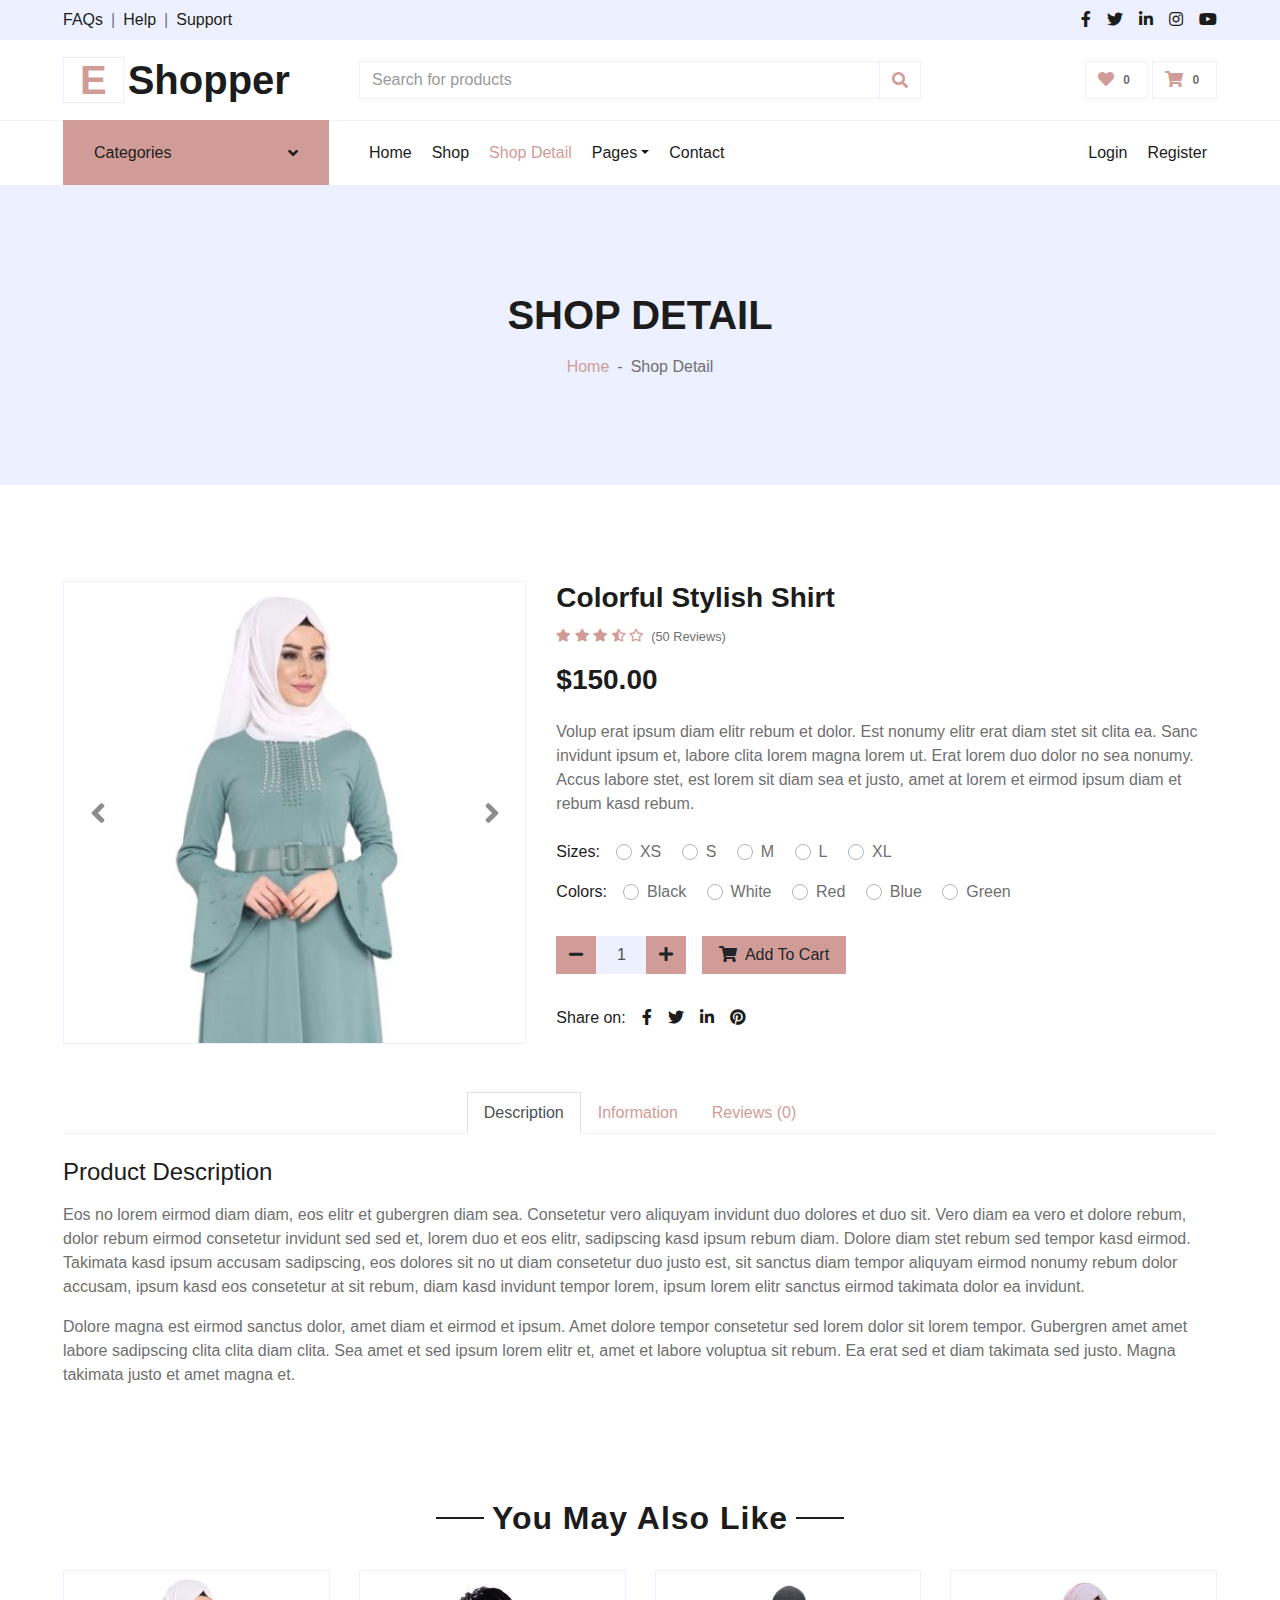
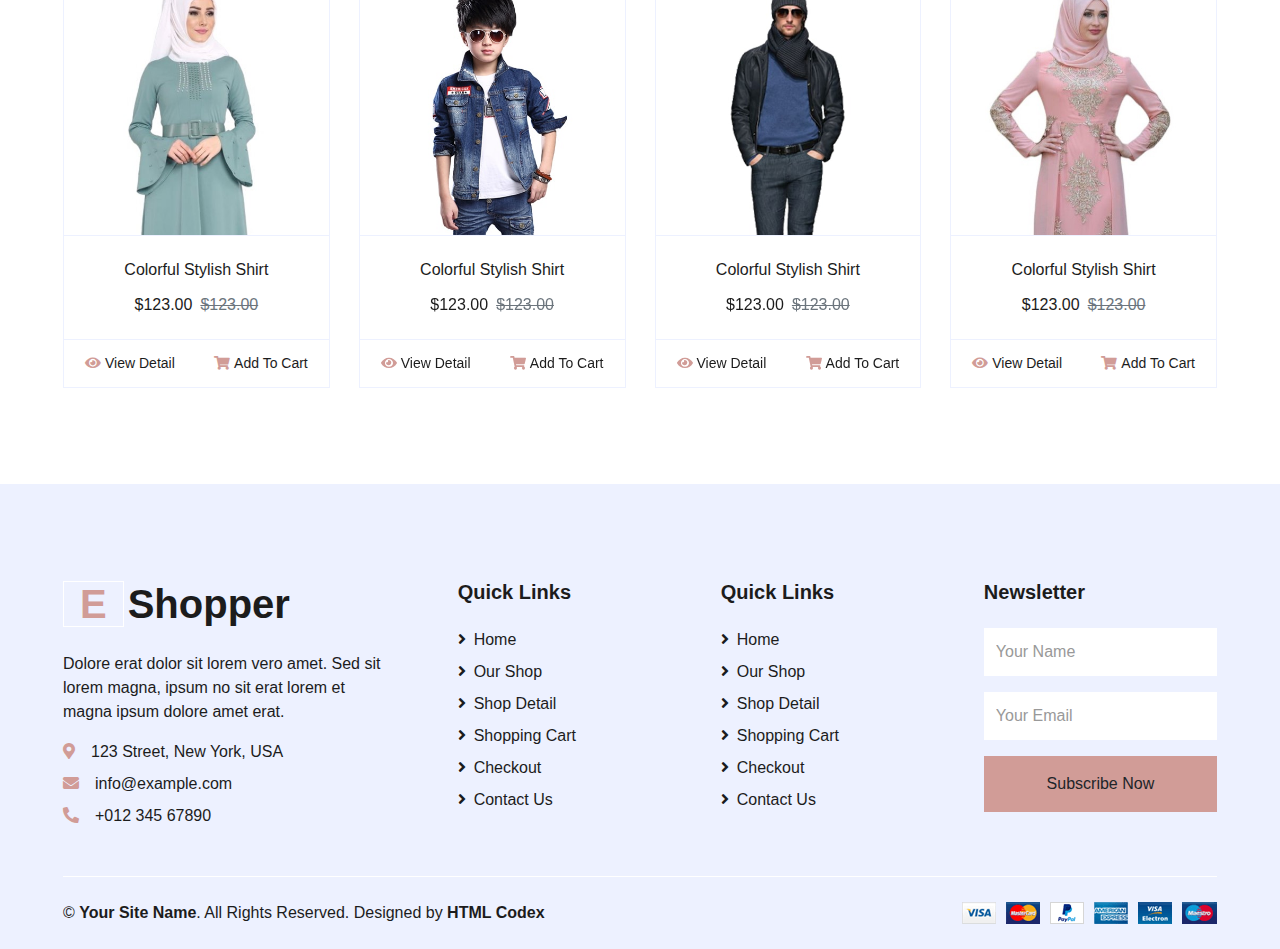
<file: detail.html>
<!DOCTYPE html>
<html lang="en">

<head>
    <meta charset="utf-8">
    <title>EShopper - Bootstrap Shop Template</title>
    <meta content="width=device-width, initial-scale=1.0" name="viewport">
    <meta content="Free HTML Templates" name="keywords">
    <meta content="Free HTML Templates" name="description">

    <!-- Favicon -->
    <link href="img/favicon.ico" rel="icon">

    <!-- Google Web Fonts -->
    <link rel="preconnect" href="https://fonts.gstatic.com">
    <link href="https://fonts.googleapis.com/css2?family=Poppins:wght@100;200;300;400;500;600;700;800;900&display=swap" rel="stylesheet"> 

    <!-- Font Awesome -->
    <link href="https://cdnjs.cloudflare.com/ajax/libs/font-awesome/5.10.0/css/all.min.css" rel="stylesheet">

    <!-- Libraries Stylesheet -->
    <link href="lib/owlcarousel/assets/owl.carousel.min.css" rel="stylesheet">

    <!-- Customized Bootstrap Stylesheet -->
    <link href="css/style.css" rel="stylesheet">
</head>

<body>
    <!-- Topbar Start -->
    <div class="container-fluid">
        <div class="row bg-secondary py-2 px-xl-5">
            <div class="col-lg-6 d-none d-lg-block">
                <div class="d-inline-flex align-items-center">
                    <a class="text-dark" href="">FAQs</a>
                    <span class="text-muted px-2">|</span>
                    <a class="text-dark" href="">Help</a>
                    <span class="text-muted px-2">|</span>
                    <a class="text-dark" href="">Support</a>
                </div>
            </div>
            <div class="col-lg-6 text-center text-lg-right">
                <div class="d-inline-flex align-items-center">
                    <a class="text-dark px-2" href="">
                        <i class="fab fa-facebook-f"></i>
                    </a>
                    <a class="text-dark px-2" href="">
                        <i class="fab fa-twitter"></i>
                    </a>
                    <a class="text-dark px-2" href="">
                        <i class="fab fa-linkedin-in"></i>
                    </a>
                    <a class="text-dark px-2" href="">
                        <i class="fab fa-instagram"></i>
                    </a>
                    <a class="text-dark pl-2" href="">
                        <i class="fab fa-youtube"></i>
                    </a>
                </div>
            </div>
        </div>
        <div class="row align-items-center py-3 px-xl-5">
            <div class="col-lg-3 d-none d-lg-block">
                <a href="" class="text-decoration-none">
                    <h1 class="m-0 display-5 font-weight-semi-bold"><span class="text-primary font-weight-bold border px-3 mr-1">E</span>Shopper</h1>
                </a>
            </div>
            <div class="col-lg-6 col-6 text-left">
                <form action="">
                    <div class="input-group">
                        <input type="text" class="form-control" placeholder="Search for products">
                        <div class="input-group-append">
                            <span class="input-group-text bg-transparent text-primary">
                                <i class="fa fa-search"></i>
                            </span>
                        </div>
                    </div>
                </form>
            </div>
            <div class="col-lg-3 col-6 text-right">
                <a href="" class="btn border">
                    <i class="fas fa-heart text-primary"></i>
                    <span class="badge">0</span>
                </a>
                <a href="" class="btn border">
                    <i class="fas fa-shopping-cart text-primary"></i>
                    <span class="badge">0</span>
                </a>
            </div>
        </div>
    </div>
    <!-- Topbar End -->


    <!-- Navbar Start -->
    <div class="container-fluid">
        <div class="row border-top px-xl-5">
            <div class="col-lg-3 d-none d-lg-block">
                <a class="btn shadow-none d-flex align-items-center justify-content-between bg-primary text-white w-100" data-toggle="collapse" href="#navbar-vertical" style="height: 65px; margin-top: -1px; padding: 0 30px;">
                    <h6 class="m-0">Categories</h6>
                    <i class="fa fa-angle-down text-dark"></i>
                </a>
                <nav class="collapse position-absolute navbar navbar-vertical navbar-light align-items-start p-0 border border-top-0 border-bottom-0 bg-light" id="navbar-vertical" style="width: calc(100% - 30px); z-index: 1;">
                    <div class="navbar-nav w-100 overflow-hidden" style="height: 410px">
                        <div class="nav-item dropdown">
                            <a href="#" class="nav-link" data-toggle="dropdown">Dresses <i class="fa fa-angle-down float-right mt-1"></i></a>
                            <div class="dropdown-menu position-absolute bg-secondary border-0 rounded-0 w-100 m-0">
                                <a href="" class="dropdown-item">Men's Dresses</a>
                                <a href="" class="dropdown-item">Women's Dresses</a>
                                <a href="" class="dropdown-item">Baby's Dresses</a>
                            </div>
                        </div>
                        <a href="" class="nav-item nav-link">Shirts</a>
                        <a href="" class="nav-item nav-link">Jeans</a>
                        <a href="" class="nav-item nav-link">Swimwear</a>
                        <a href="" class="nav-item nav-link">Sleepwear</a>
                        <a href="" class="nav-item nav-link">Sportswear</a>
                        <a href="" class="nav-item nav-link">Jumpsuits</a>
                        <a href="" class="nav-item nav-link">Blazers</a>
                        <a href="" class="nav-item nav-link">Jackets</a>
                        <a href="" class="nav-item nav-link">Shoes</a>
                    </div>
                </nav>
            </div>
            <div class="col-lg-9">
                <nav class="navbar navbar-expand-lg bg-light navbar-light py-3 py-lg-0 px-0">
                    <a href="" class="text-decoration-none d-block d-lg-none">
                        <h1 class="m-0 display-5 font-weight-semi-bold"><span class="text-primary font-weight-bold border px-3 mr-1">E</span>Shopper</h1>
                    </a>
                    <button type="button" class="navbar-toggler" data-toggle="collapse" data-target="#navbarCollapse">
                        <span class="navbar-toggler-icon"></span>
                    </button>
                    <div class="collapse navbar-collapse justify-content-between" id="navbarCollapse">
                        <div class="navbar-nav mr-auto py-0">
                            <a href="index.html" class="nav-item nav-link">Home</a>
                            <a href="shop.html" class="nav-item nav-link">Shop</a>
                            <a href="detail.html" class="nav-item nav-link active">Shop Detail</a>
                            <div class="nav-item dropdown">
                                <a href="#" class="nav-link dropdown-toggle" data-toggle="dropdown">Pages</a>
                                <div class="dropdown-menu rounded-0 m-0">
                                    <a href="cart.html" class="dropdown-item">Shopping Cart</a>
                                    <a href="checkout.html" class="dropdown-item">Checkout</a>
                                </div>
                            </div>
                            <a href="contact.html" class="nav-item nav-link">Contact</a>
                        </div>
                        <div class="navbar-nav ml-auto py-0">
                            <a href="" class="nav-item nav-link">Login</a>
                            <a href="" class="nav-item nav-link">Register</a>
                        </div>
                    </div>
                </nav>
            </div>
        </div>
    </div>
    <!-- Navbar End -->


    <!-- Page Header Start -->
    <div class="container-fluid bg-secondary mb-5">
        <div class="d-flex flex-column align-items-center justify-content-center" style="min-height: 300px">
            <h1 class="font-weight-semi-bold text-uppercase mb-3">Shop Detail</h1>
            <div class="d-inline-flex">
                <p class="m-0"><a href="">Home</a></p>
                <p class="m-0 px-2">-</p>
                <p class="m-0">Shop Detail</p>
            </div>
        </div>
    </div>
    <!-- Page Header End -->


    <!-- Shop Detail Start -->
    <div class="container-fluid py-5">
        <div class="row px-xl-5">
            <div class="col-lg-5 pb-5">
                <div id="product-carousel" class="carousel slide" data-ride="carousel">
                    <div class="carousel-inner border">
                        <div class="carousel-item active">
                            <img class="w-100 h-100" src="img/product-1.jpg" alt="Image">
                        </div>
                        <div class="carousel-item">
                            <img class="w-100 h-100" src="img/product-2.jpg" alt="Image">
                        </div>
                        <div class="carousel-item">
                            <img class="w-100 h-100" src="img/product-3.jpg" alt="Image">
                        </div>
                        <div class="carousel-item">
                            <img class="w-100 h-100" src="img/product-4.jpg" alt="Image">
                        </div>
                    </div>
                    <a class="carousel-control-prev" href="#product-carousel" data-slide="prev">
                        <i class="fa fa-2x fa-angle-left text-dark"></i>
                    </a>
                    <a class="carousel-control-next" href="#product-carousel" data-slide="next">
                        <i class="fa fa-2x fa-angle-right text-dark"></i>
                    </a>
                </div>
            </div>

            <div class="col-lg-7 pb-5">
                <h3 class="font-weight-semi-bold">Colorful Stylish Shirt</h3>
                <div class="d-flex mb-3">
                    <div class="text-primary mr-2">
                        <small class="fas fa-star"></small>
                        <small class="fas fa-star"></small>
                        <small class="fas fa-star"></small>
                        <small class="fas fa-star-half-alt"></small>
                        <small class="far fa-star"></small>
                    </div>
                    <small class="pt-1">(50 Reviews)</small>
                </div>
                <h3 class="font-weight-semi-bold mb-4">$150.00</h3>
                <p class="mb-4">Volup erat ipsum diam elitr rebum et dolor. Est nonumy elitr erat diam stet sit clita ea. Sanc invidunt ipsum et, labore clita lorem magna lorem ut. Erat lorem duo dolor no sea nonumy. Accus labore stet, est lorem sit diam sea et justo, amet at lorem et eirmod ipsum diam et rebum kasd rebum.</p>
                <div class="d-flex mb-3">
                    <p class="text-dark font-weight-medium mb-0 mr-3">Sizes:</p>
                    <form>
                        <div class="custom-control custom-radio custom-control-inline">
                            <input type="radio" class="custom-control-input" id="size-1" name="size">
                            <label class="custom-control-label" for="size-1">XS</label>
                        </div>
                        <div class="custom-control custom-radio custom-control-inline">
                            <input type="radio" class="custom-control-input" id="size-2" name="size">
                            <label class="custom-control-label" for="size-2">S</label>
                        </div>
                        <div class="custom-control custom-radio custom-control-inline">
                            <input type="radio" class="custom-control-input" id="size-3" name="size">
                            <label class="custom-control-label" for="size-3">M</label>
                        </div>
                        <div class="custom-control custom-radio custom-control-inline">
                            <input type="radio" class="custom-control-input" id="size-4" name="size">
                            <label class="custom-control-label" for="size-4">L</label>
                        </div>
                        <div class="custom-control custom-radio custom-control-inline">
                            <input type="radio" class="custom-control-input" id="size-5" name="size">
                            <label class="custom-control-label" for="size-5">XL</label>
                        </div>
                    </form>
                </div>
                <div class="d-flex mb-4">
                    <p class="text-dark font-weight-medium mb-0 mr-3">Colors:</p>
                    <form>
                        <div class="custom-control custom-radio custom-control-inline">
                            <input type="radio" class="custom-control-input" id="color-1" name="color">
                            <label class="custom-control-label" for="color-1">Black</label>
                        </div>
                        <div class="custom-control custom-radio custom-control-inline">
                            <input type="radio" class="custom-control-input" id="color-2" name="color">
                            <label class="custom-control-label" for="color-2">White</label>
                        </div>
                        <div class="custom-control custom-radio custom-control-inline">
                            <input type="radio" class="custom-control-input" id="color-3" name="color">
                            <label class="custom-control-label" for="color-3">Red</label>
                        </div>
                        <div class="custom-control custom-radio custom-control-inline">
                            <input type="radio" class="custom-control-input" id="color-4" name="color">
                            <label class="custom-control-label" for="color-4">Blue</label>
                        </div>
                        <div class="custom-control custom-radio custom-control-inline">
                            <input type="radio" class="custom-control-input" id="color-5" name="color">
                            <label class="custom-control-label" for="color-5">Green</label>
                        </div>
                    </form>
                </div>
                <div class="d-flex align-items-center mb-4 pt-2">
                    <div class="input-group quantity mr-3" style="width: 130px;">
                        <div class="input-group-btn">
                            <button class="btn btn-primary btn-minus" >
                            <i class="fa fa-minus"></i>
                            </button>
                        </div>
                        <input type="text" class="form-control bg-secondary text-center" value="1">
                        <div class="input-group-btn">
                            <button class="btn btn-primary btn-plus">
                                <i class="fa fa-plus"></i>
                            </button>
                        </div>
                    </div>
                    <button class="btn btn-primary px-3"><i class="fa fa-shopping-cart mr-1"></i> Add To Cart</button>
                </div>
                <div class="d-flex pt-2">
                    <p class="text-dark font-weight-medium mb-0 mr-2">Share on:</p>
                    <div class="d-inline-flex">
                        <a class="text-dark px-2" href="">
                            <i class="fab fa-facebook-f"></i>
                        </a>
                        <a class="text-dark px-2" href="">
                            <i class="fab fa-twitter"></i>
                        </a>
                        <a class="text-dark px-2" href="">
                            <i class="fab fa-linkedin-in"></i>
                        </a>
                        <a class="text-dark px-2" href="">
                            <i class="fab fa-pinterest"></i>
                        </a>
                    </div>
                </div>
            </div>
        </div>
        <div class="row px-xl-5">
            <div class="col">
                <div class="nav nav-tabs justify-content-center border-secondary mb-4">
                    <a class="nav-item nav-link active" data-toggle="tab" href="#tab-pane-1">Description</a>
                    <a class="nav-item nav-link" data-toggle="tab" href="#tab-pane-2">Information</a>
                    <a class="nav-item nav-link" data-toggle="tab" href="#tab-pane-3">Reviews (0)</a>
                </div>
                <div class="tab-content">
                    <div class="tab-pane fade show active" id="tab-pane-1">
                        <h4 class="mb-3">Product Description</h4>
                        <p>Eos no lorem eirmod diam diam, eos elitr et gubergren diam sea. Consetetur vero aliquyam invidunt duo dolores et duo sit. Vero diam ea vero et dolore rebum, dolor rebum eirmod consetetur invidunt sed sed et, lorem duo et eos elitr, sadipscing kasd ipsum rebum diam. Dolore diam stet rebum sed tempor kasd eirmod. Takimata kasd ipsum accusam sadipscing, eos dolores sit no ut diam consetetur duo justo est, sit sanctus diam tempor aliquyam eirmod nonumy rebum dolor accusam, ipsum kasd eos consetetur at sit rebum, diam kasd invidunt tempor lorem, ipsum lorem elitr sanctus eirmod takimata dolor ea invidunt.</p>
                        <p>Dolore magna est eirmod sanctus dolor, amet diam et eirmod et ipsum. Amet dolore tempor consetetur sed lorem dolor sit lorem tempor. Gubergren amet amet labore sadipscing clita clita diam clita. Sea amet et sed ipsum lorem elitr et, amet et labore voluptua sit rebum. Ea erat sed et diam takimata sed justo. Magna takimata justo et amet magna et.</p>
                    </div>
                    <div class="tab-pane fade" id="tab-pane-2">
                        <h4 class="mb-3">Additional Information</h4>
                        <p>Eos no lorem eirmod diam diam, eos elitr et gubergren diam sea. Consetetur vero aliquyam invidunt duo dolores et duo sit. Vero diam ea vero et dolore rebum, dolor rebum eirmod consetetur invidunt sed sed et, lorem duo et eos elitr, sadipscing kasd ipsum rebum diam. Dolore diam stet rebum sed tempor kasd eirmod. Takimata kasd ipsum accusam sadipscing, eos dolores sit no ut diam consetetur duo justo est, sit sanctus diam tempor aliquyam eirmod nonumy rebum dolor accusam, ipsum kasd eos consetetur at sit rebum, diam kasd invidunt tempor lorem, ipsum lorem elitr sanctus eirmod takimata dolor ea invidunt.</p>
                        <div class="row">
                            <div class="col-md-6">
                                <ul class="list-group list-group-flush">
                                    <li class="list-group-item px-0">
                                        Sit erat duo lorem duo ea consetetur, et eirmod takimata.
                                    </li>
                                    <li class="list-group-item px-0">
                                        Amet kasd gubergren sit sanctus et lorem eos sadipscing at.
                                    </li>
                                    <li class="list-group-item px-0">
                                        Duo amet accusam eirmod nonumy stet et et stet eirmod.
                                    </li>
                                    <li class="list-group-item px-0">
                                        Takimata ea clita labore amet ipsum erat justo voluptua. Nonumy.
                                    </li>
                                  </ul> 
                            </div>
                            <div class="col-md-6">
                                <ul class="list-group list-group-flush">
                                    <li class="list-group-item px-0">
                                        Sit erat duo lorem duo ea consetetur, et eirmod takimata.
                                    </li>
                                    <li class="list-group-item px-0">
                                        Amet kasd gubergren sit sanctus et lorem eos sadipscing at.
                                    </li>
                                    <li class="list-group-item px-0">
                                        Duo amet accusam eirmod nonumy stet et et stet eirmod.
                                    </li>
                                    <li class="list-group-item px-0">
                                        Takimata ea clita labore amet ipsum erat justo voluptua. Nonumy.
                                    </li>
                                  </ul> 
                            </div>
                        </div>
                    </div>
                    <div class="tab-pane fade" id="tab-pane-3">
                        <div class="row">
                            <div class="col-md-6">
                                <h4 class="mb-4">1 review for "Colorful Stylish Shirt"</h4>
                                <div class="media mb-4">
                                    <img src="img/user.jpg" alt="Image" class="img-fluid mr-3 mt-1" style="width: 45px;">
                                    <div class="media-body">
                                        <h6>John Doe<small> - <i>01 Jan 2045</i></small></h6>
                                        <div class="text-primary mb-2">
                                            <i class="fas fa-star"></i>
                                            <i class="fas fa-star"></i>
                                            <i class="fas fa-star"></i>
                                            <i class="fas fa-star-half-alt"></i>
                                            <i class="far fa-star"></i>
                                        </div>
                                        <p>Diam amet duo labore stet elitr ea clita ipsum, tempor labore accusam ipsum et no at. Kasd diam tempor rebum magna dolores sed sed eirmod ipsum.</p>
                                    </div>
                                </div>
                            </div>
                            <div class="col-md-6">
                                <h4 class="mb-4">Leave a review</h4>
                                <small>Your email address will not be published. Required fields are marked *</small>
                                <div class="d-flex my-3">
                                    <p class="mb-0 mr-2">Your Rating * :</p>
                                    <div class="text-primary">
                                        <i class="far fa-star"></i>
                                        <i class="far fa-star"></i>
                                        <i class="far fa-star"></i>
                                        <i class="far fa-star"></i>
                                        <i class="far fa-star"></i>
                                    </div>
                                </div>
                                <form>
                                    <div class="form-group">
                                        <label for="message">Your Review *</label>
                                        <textarea id="message" cols="30" rows="5" class="form-control"></textarea>
                                    </div>
                                    <div class="form-group">
                                        <label for="name">Your Name *</label>
                                        <input type="text" class="form-control" id="name">
                                    </div>
                                    <div class="form-group">
                                        <label for="email">Your Email *</label>
                                        <input type="email" class="form-control" id="email">
                                    </div>
                                    <div class="form-group mb-0">
                                        <input type="submit" value="Leave Your Review" class="btn btn-primary px-3">
                                    </div>
                                </form>
                            </div>
                        </div>
                    </div>
                </div>
            </div>
        </div>
    </div>
    <!-- Shop Detail End -->


    <!-- Products Start -->
    <div class="container-fluid py-5">
        <div class="text-center mb-4">
            <h2 class="section-title px-5"><span class="px-2">You May Also Like</span></h2>
        </div>
        <div class="row px-xl-5">
            <div class="col">
                <div class="owl-carousel related-carousel">
                    <div class="card product-item border-0">
                        <div class="card-header product-img position-relative overflow-hidden bg-transparent border p-0">
                            <img class="img-fluid w-100" src="img/product-1.jpg" alt="">
                        </div>
                        <div class="card-body border-left border-right text-center p-0 pt-4 pb-3">
                            <h6 class="text-truncate mb-3">Colorful Stylish Shirt</h6>
                            <div class="d-flex justify-content-center">
                                <h6>$123.00</h6><h6 class="text-muted ml-2"><del>$123.00</del></h6>
                            </div>
                        </div>
                        <div class="card-footer d-flex justify-content-between bg-light border">
                            <a href="" class="btn btn-sm text-dark p-0"><i class="fas fa-eye text-primary mr-1"></i>View Detail</a>
                            <a href="" class="btn btn-sm text-dark p-0"><i class="fas fa-shopping-cart text-primary mr-1"></i>Add To Cart</a>
                        </div>
                    </div>
                    <div class="card product-item border-0">
                        <div class="card-header product-img position-relative overflow-hidden bg-transparent border p-0">
                            <img class="img-fluid w-100" src="img/product-2.jpg" alt="">
                        </div>
                        <div class="card-body border-left border-right text-center p-0 pt-4 pb-3">
                            <h6 class="text-truncate mb-3">Colorful Stylish Shirt</h6>
                            <div class="d-flex justify-content-center">
                                <h6>$123.00</h6><h6 class="text-muted ml-2"><del>$123.00</del></h6>
                            </div>
                        </div>
                        <div class="card-footer d-flex justify-content-between bg-light border">
                            <a href="" class="btn btn-sm text-dark p-0"><i class="fas fa-eye text-primary mr-1"></i>View Detail</a>
                            <a href="" class="btn btn-sm text-dark p-0"><i class="fas fa-shopping-cart text-primary mr-1"></i>Add To Cart</a>
                        </div>
                    </div>
                    <div class="card product-item border-0">
                        <div class="card-header product-img position-relative overflow-hidden bg-transparent border p-0">
                            <img class="img-fluid w-100" src="img/product-3.jpg" alt="">
                        </div>
                        <div class="card-body border-left border-right text-center p-0 pt-4 pb-3">
                            <h6 class="text-truncate mb-3">Colorful Stylish Shirt</h6>
                            <div class="d-flex justify-content-center">
                                <h6>$123.00</h6><h6 class="text-muted ml-2"><del>$123.00</del></h6>
                            </div>
                        </div>
                        <div class="card-footer d-flex justify-content-between bg-light border">
                            <a href="" class="btn btn-sm text-dark p-0"><i class="fas fa-eye text-primary mr-1"></i>View Detail</a>
                            <a href="" class="btn btn-sm text-dark p-0"><i class="fas fa-shopping-cart text-primary mr-1"></i>Add To Cart</a>
                        </div>
                    </div>
                    <div class="card product-item border-0">
                        <div class="card-header product-img position-relative overflow-hidden bg-transparent border p-0">
                            <img class="img-fluid w-100" src="img/product-4.jpg" alt="">
                        </div>
                        <div class="card-body border-left border-right text-center p-0 pt-4 pb-3">
                            <h6 class="text-truncate mb-3">Colorful Stylish Shirt</h6>
                            <div class="d-flex justify-content-center">
                                <h6>$123.00</h6><h6 class="text-muted ml-2"><del>$123.00</del></h6>
                            </div>
                        </div>
                        <div class="card-footer d-flex justify-content-between bg-light border">
                            <a href="" class="btn btn-sm text-dark p-0"><i class="fas fa-eye text-primary mr-1"></i>View Detail</a>
                            <a href="" class="btn btn-sm text-dark p-0"><i class="fas fa-shopping-cart text-primary mr-1"></i>Add To Cart</a>
                        </div>
                    </div>
                    <div class="card product-item border-0">
                        <div class="card-header product-img position-relative overflow-hidden bg-transparent border p-0">
                            <img class="img-fluid w-100" src="img/product-5.jpg" alt="">
                        </div>
                        <div class="card-body border-left border-right text-center p-0 pt-4 pb-3">
                            <h6 class="text-truncate mb-3">Colorful Stylish Shirt</h6>
                            <div class="d-flex justify-content-center">
                                <h6>$123.00</h6><h6 class="text-muted ml-2"><del>$123.00</del></h6>
                            </div>
                        </div>
                        <div class="card-footer d-flex justify-content-between bg-light border">
                            <a href="" class="btn btn-sm text-dark p-0"><i class="fas fa-eye text-primary mr-1"></i>View Detail</a>
                            <a href="" class="btn btn-sm text-dark p-0"><i class="fas fa-shopping-cart text-primary mr-1"></i>Add To Cart</a>
                        </div>
                    </div>
                </div>
            </div>
        </div>
    </div>
    <!-- Products End -->


    <!-- Footer Start -->
    <div class="container-fluid bg-secondary text-dark mt-5 pt-5">
        <div class="row px-xl-5 pt-5">
            <div class="col-lg-4 col-md-12 mb-5 pr-3 pr-xl-5">
                <a href="" class="text-decoration-none">
                    <h1 class="mb-4 display-5 font-weight-semi-bold"><span class="text-primary font-weight-bold border border-white px-3 mr-1">E</span>Shopper</h1>
                </a>
                <p>Dolore erat dolor sit lorem vero amet. Sed sit lorem magna, ipsum no sit erat lorem et magna ipsum dolore amet erat.</p>
                <p class="mb-2"><i class="fa fa-map-marker-alt text-primary mr-3"></i>123 Street, New York, USA</p>
                <p class="mb-2"><i class="fa fa-envelope text-primary mr-3"></i>info@example.com</p>
                <p class="mb-0"><i class="fa fa-phone-alt text-primary mr-3"></i>+012 345 67890</p>
            </div>
            <div class="col-lg-8 col-md-12">
                <div class="row">
                    <div class="col-md-4 mb-5">
                        <h5 class="font-weight-bold text-dark mb-4">Quick Links</h5>
                        <div class="d-flex flex-column justify-content-start">
                            <a class="text-dark mb-2" href="index.html"><i class="fa fa-angle-right mr-2"></i>Home</a>
                            <a class="text-dark mb-2" href="shop.html"><i class="fa fa-angle-right mr-2"></i>Our Shop</a>
                            <a class="text-dark mb-2" href="detail.html"><i class="fa fa-angle-right mr-2"></i>Shop Detail</a>
                            <a class="text-dark mb-2" href="cart.html"><i class="fa fa-angle-right mr-2"></i>Shopping Cart</a>
                            <a class="text-dark mb-2" href="checkout.html"><i class="fa fa-angle-right mr-2"></i>Checkout</a>
                            <a class="text-dark" href="contact.html"><i class="fa fa-angle-right mr-2"></i>Contact Us</a>
                        </div>
                    </div>
                    <div class="col-md-4 mb-5">
                        <h5 class="font-weight-bold text-dark mb-4">Quick Links</h5>
                        <div class="d-flex flex-column justify-content-start">
                            <a class="text-dark mb-2" href="index.html"><i class="fa fa-angle-right mr-2"></i>Home</a>
                            <a class="text-dark mb-2" href="shop.html"><i class="fa fa-angle-right mr-2"></i>Our Shop</a>
                            <a class="text-dark mb-2" href="detail.html"><i class="fa fa-angle-right mr-2"></i>Shop Detail</a>
                            <a class="text-dark mb-2" href="cart.html"><i class="fa fa-angle-right mr-2"></i>Shopping Cart</a>
                            <a class="text-dark mb-2" href="checkout.html"><i class="fa fa-angle-right mr-2"></i>Checkout</a>
                            <a class="text-dark" href="contact.html"><i class="fa fa-angle-right mr-2"></i>Contact Us</a>
                        </div>
                    </div>
                    <div class="col-md-4 mb-5">
                        <h5 class="font-weight-bold text-dark mb-4">Newsletter</h5>
                        <form action="">
                            <div class="form-group">
                                <input type="text" class="form-control border-0 py-4" placeholder="Your Name" required="required" />
                            </div>
                            <div class="form-group">
                                <input type="email" class="form-control border-0 py-4" placeholder="Your Email"
                                    required="required" />
                            </div>
                            <div>
                                <button class="btn btn-primary btn-block border-0 py-3" type="submit">Subscribe Now</button>
                            </div>
                        </form>
                    </div>
                </div>
            </div>
        </div>
        <div class="row border-top border-light mx-xl-5 py-4">
            <div class="col-md-6 px-xl-0">
                <p class="mb-md-0 text-center text-md-left text-dark">
                    &copy; <a class="text-dark font-weight-semi-bold" href="#">Your Site Name</a>. All Rights Reserved. Designed
                    by
                    <a class="text-dark font-weight-semi-bold" href="https://htmlcodex.com">HTML Codex</a>
                </p>
            </div>
            <div class="col-md-6 px-xl-0 text-center text-md-right">
                <img class="img-fluid" src="img/payments.png" alt="">
            </div>
        </div>
    </div>
    <!-- Footer End -->


    <!-- Back to Top -->
    <a href="#" class="btn btn-primary back-to-top"><i class="fa fa-angle-double-up"></i></a>


    <!-- JavaScript Libraries -->
    <script src="https://code.jquery.com/jquery-3.4.1.min.js"></script>
    <script src="https://stackpath.bootstrapcdn.com/bootstrap/4.4.1/js/bootstrap.bundle.min.js"></script>
    <script src="lib/easing/easing.min.js"></script>
    <script src="lib/owlcarousel/owl.carousel.min.js"></script>

    <!-- Contact Javascript File -->
    <script src="mail/jqBootstrapValidation.min.js"></script>
    <script src="mail/contact.js"></script>

    <!-- Template Javascript -->
    <script src="js/main.js"></script>
</body>

</html>
</file>
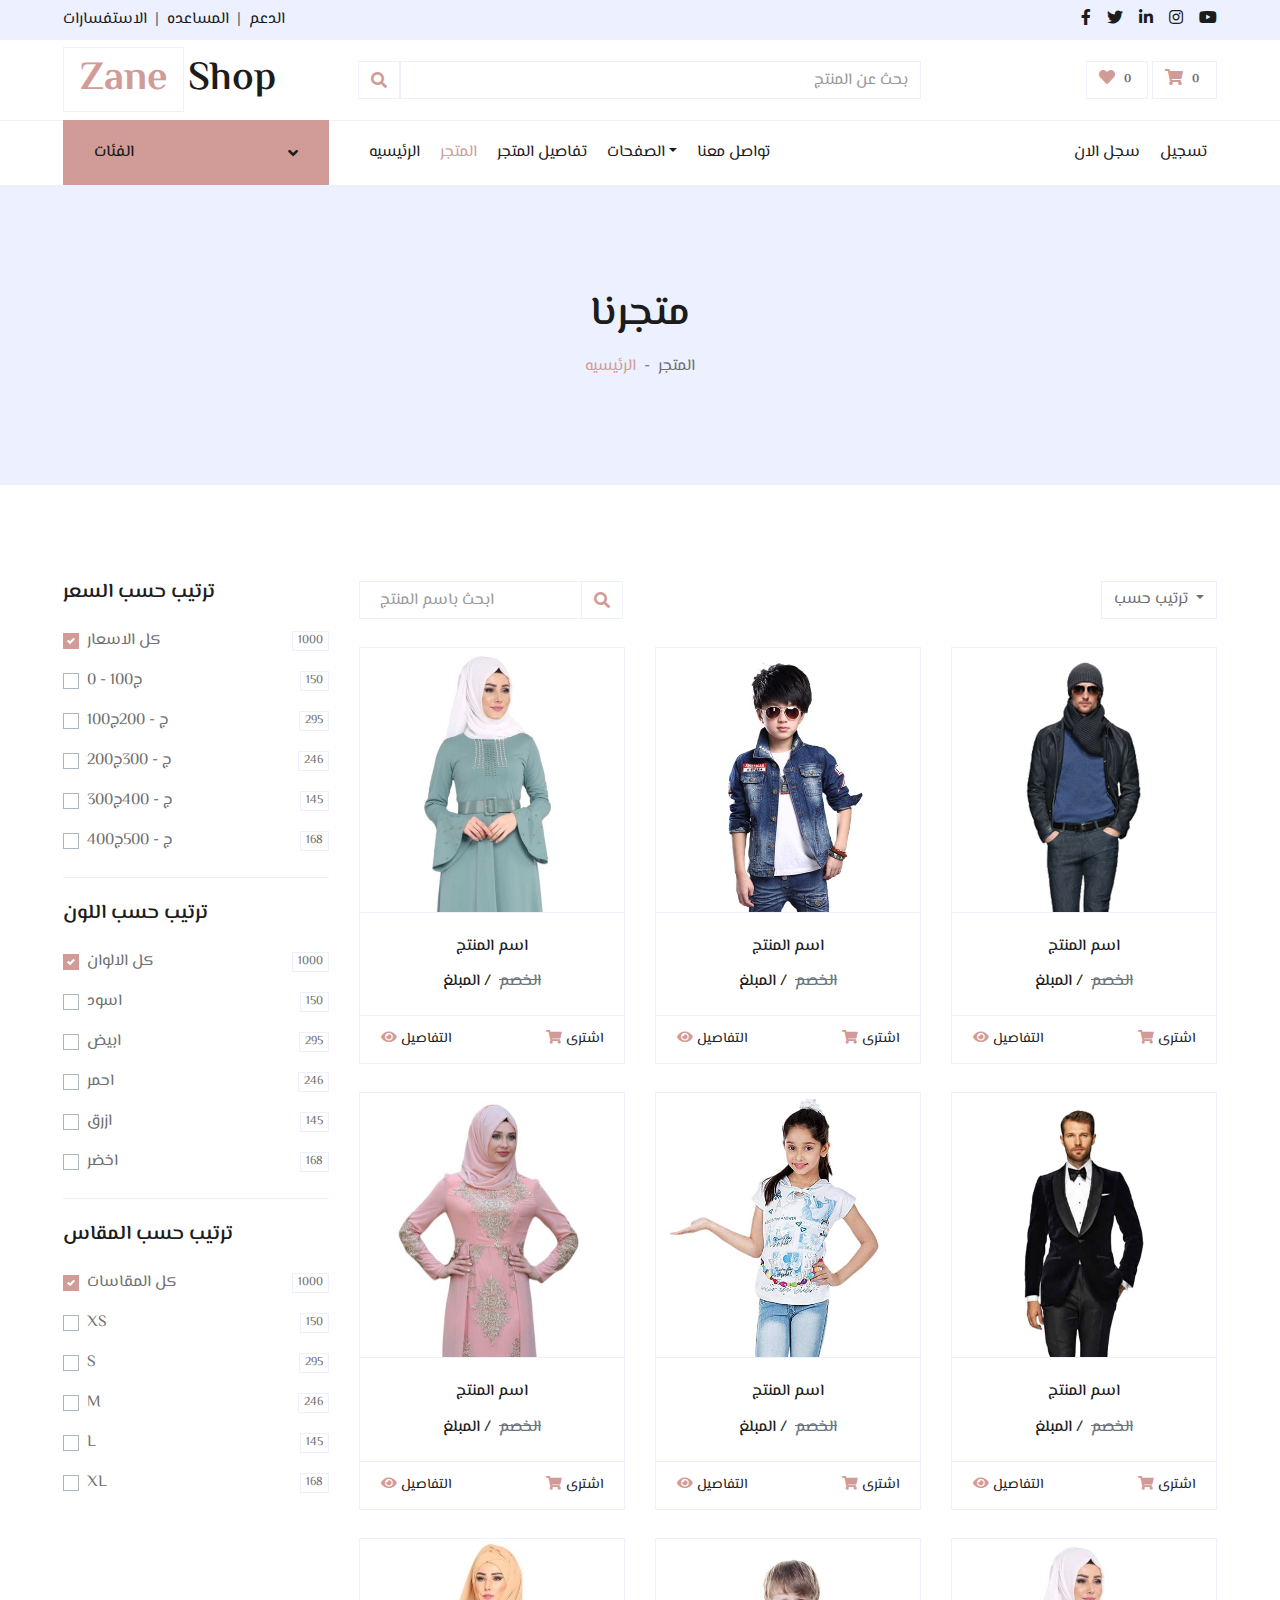
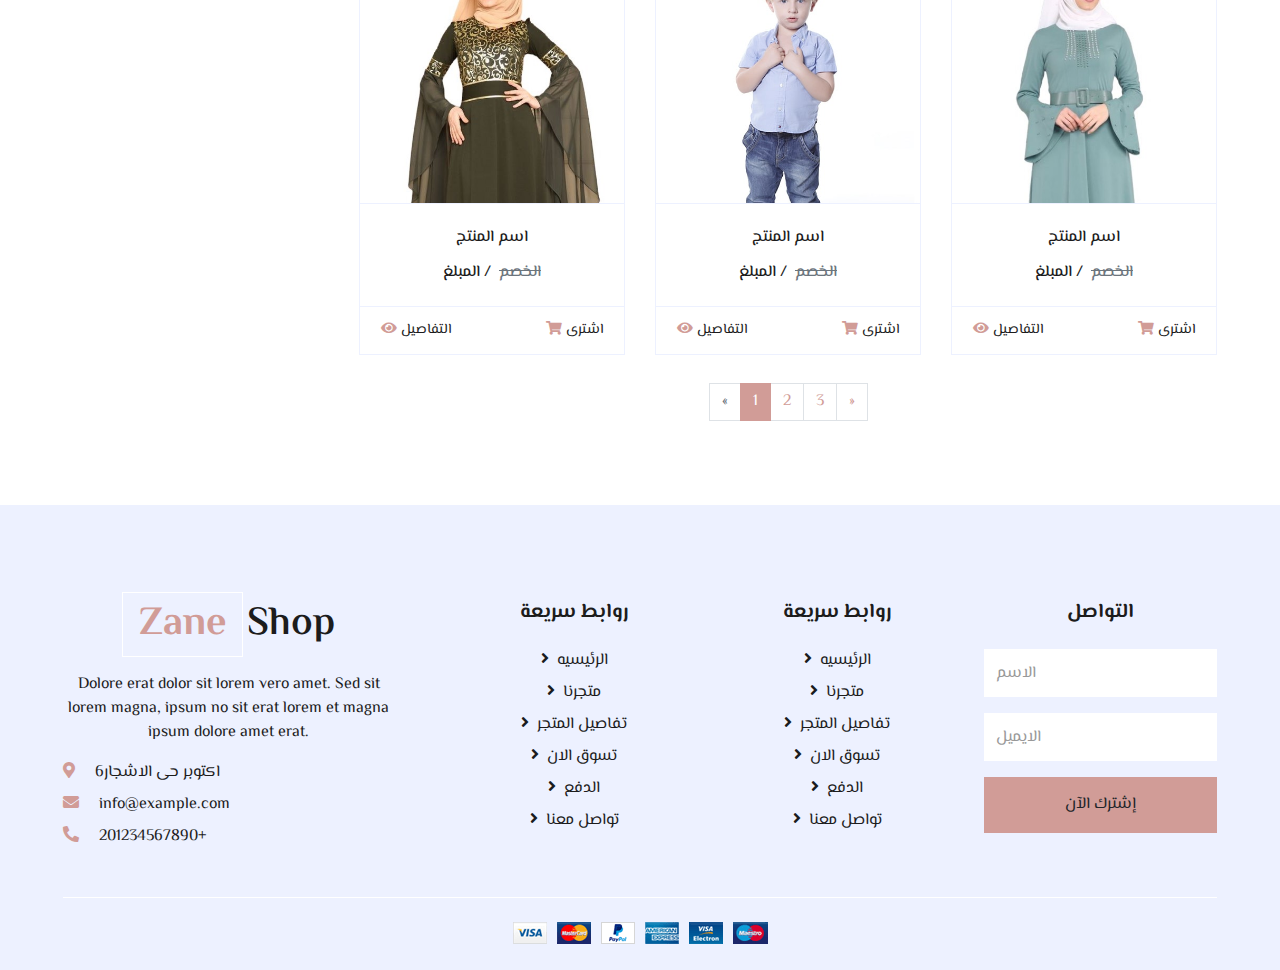
<file: shop.html>
<!DOCTYPE html>
<html lang="en">

<head>
    <meta charset="utf-8">
    <title>Zane-shop</title>
    <meta content="width=device-width, initial-scale=1.0" name="viewport">
    <meta content="Free HTML Templates" name="keywords">
    <meta content="Free HTML Templates" name="description">

    <!-- Favicon -->
    <link href="img/favicon.ico" rel="icon">

    <!-- Google Web Fonts -->
    <link rel="preconnect" href="https://fonts.gstatic.com">
    <link href="https://fonts.googleapis.com/css2?family=Poppins:wght@100;200;300;400;500;600;700;800;900&display=swap" rel="stylesheet"> 

    <!-- Font Awesome -->
    <link href="https://cdnjs.cloudflare.com/ajax/libs/font-awesome/5.10.0/css/all.min.css" rel="stylesheet">
    <link rel="preconnect" href="https://fonts.googleapis.com">
    <link rel="preconnect" href="https://fonts.gstatic.com" crossorigin>
    <link href="https://fonts.googleapis.com/css2?family=El+Messiri:wght@400;500;600;700&display=swap" rel="stylesheet">
    <!-- Libraries Stylesheet -->
    <link href="lib/owlcarousel/assets/owl.carousel.min.css" rel="stylesheet">

    <!-- Customized Bootstrap Stylesheet -->
    <link href="css/style.css" rel="stylesheet">
</head>

<body>
    <!-- Topbar Start -->
    <div class="container-fluid" >
        <div class="row bg-secondary py-2 px-xl-5">
            <div class="col-lg-6 d-none d-lg-block">
                <div class="d-inline-flex align-items-center">
                    <a class="text-dark" href="">الاستفسارات</a>
                    <span class="text-muted px-2">|</span>
                    <a class="text-dark" href="">المساعده</a>
                    <span class="text-muted px-2">|</span>
                    <a class="text-dark" href="">الدعم</a>
                </div>
            </div>
            <div class="col-lg-6 text-center text-lg-right">
                <div class="d-inline-flex align-items-center">
                    <a class="text-dark px-2" href="">
                        <i class="fab fa-facebook-f"></i>
                    </a>
                    <a class="text-dark px-2" href="">
                        <i class="fab fa-twitter"></i>
                    </a>
                    <a class="text-dark px-2" href="">
                        <i class="fab fa-linkedin-in"></i>
                    </a>
                    <a class="text-dark px-2" href="">
                        <i class="fab fa-instagram"></i>
                    </a>
                    <a class="text-dark pl-2" href="">
                        <i class="fab fa-youtube"></i>
                    </a>
                </div>
            </div>
        </div>
        <div class="row align-items-center py-3 px-xl-5">
            <div class="col-lg-3 d-none d-lg-block">
                <a href="" class="text-decoration-none">
                    <h1 class="m-0 display-5 font-weight-semi-bold"><span class="text-primary font-weight-bold border px-3 mr-1">Zane</span>Shop</h1>
                </a>
            </div>
            <div class="col-lg-6 col-6 text-left">
                <form action="">
                    <div class="input-group" style="direction: rtl;">
                        <input type="text" class="form-control" placeholder="بحث عن المنتج">
                        <div class="input-group-append">
                            <span class="input-group-text bg-transparent text-primary">
                                <i class="fa fa-search"></i>
                            </span>
                        </div>
                    </div>
                </form>
            </div>
            <div class="col-lg-3 col-6 text-right">
                <a href="" class="btn border">
                    <i class="fas fa-heart text-primary"></i>
                    <span class="badge">0</span>
                </a>
                <a href="" class="btn border">
                    <i class="fas fa-shopping-cart text-primary"></i>
                    <span class="badge">0</span>
                </a>
            </div>
        </div>
    </div>
    <!-- Topbar End -->



    <!-- Navbar Start -->
    <div class="container-fluid" >
        <div class="row border-top px-xl-5">
            <div class="col-lg-3 d-none d-lg-block">
                <a class="btn shadow-none d-flex align-items-center justify-content-between bg-primary text-white w-100" data-toggle="collapse" href="#navbar-vertical" style="height: 65px; margin-top: -1px; padding: 0 30px;">
                    <h6 class="m-0">الفئات</h6>
                    <i class="fa fa-angle-down text-dark"></i>
                </a>
                <nav class="collapse position-absolute navbar navbar-vertical navbar-light align-items-start p-0 border border-top-0 border-bottom-0 bg-light" id="navbar-vertical" style="width: calc(100% - 30px); z-index: 1; direction: rtl;">
                    <div class="navbar-nav w-100 overflow-hidden" style="height: 410px">
                        <div class="nav-item dropdown">
                            <a href="#" class="nav-link" data-toggle="dropdown" style="direction: rtl;text-align: start;">الملابس <i class="fa fa-angle-down float-right mt-1"></i></a>
                            <div class="dropdown-menu position-absolute bg-secondary border-0 rounded-0 w-100 m-0">
                                <a href="" class="dropdown-item">ملابس رجالى</a>
                                <a href="" class="dropdown-item">ملابس حريمى</a>
                                <a href="" class="dropdown-item">ملابس اطفال</a>
                            </div>
                        </div>
                        <a href="" style="text-align: start;" class="nav-item nav-link">قمصان</a>
                        <a href="" style="text-align: start;" class="nav-item nav-link">جينز</a>
                        <a href="" style="text-align: start;" class="nav-item nav-link">ملابس سباحة</a>
                        <a href="" style="text-align: start;" class="nav-item nav-link">ملابس للنوم</a>
                        <a href="" style="text-align: start;" class="nav-item nav-link">ملابس رياضيه</a>
                        <a href="" style="text-align: start;" class="nav-item nav-link">بليزارات</a>
                        <a href="" style="text-align: start;"  class="nav-item nav-link">جواكت</a>
                        <a href="" style="text-align: start;" class="nav-item nav-link">احزيه</a>
                    </div>
                </nav>
            </div>
            <div class="col-lg-9">
                <nav class="navbar navbar-expand-lg bg-light navbar-light py-3 py-lg-0 px-0">
                    <a href="" class="text-decoration-none d-block d-lg-none">
                        <h1 class="m-0 display-5 font-weight-semi-bold"><span class="text-primary font-weight-bold border px-3 mr-1">Zane</span>Shop</h1>
                    </a>
                    <button type="button" class="navbar-toggler" data-toggle="collapse" data-target="#navbarCollapse">
                        <span class="navbar-toggler-icon"></span>
                    </button>
                    <div class="collapse navbar-collapse justify-content-between" id="navbarCollapse">
                        <div class="navbar-nav mr-auto py-0">
                            <a href="index.html" class="nav-item nav-link">الرئيسيه</a>
                            <a href="shop.html" class="nav-item nav-link active">المتجر</a>
                            <a href="detail.html" class="nav-item nav-link">تفاصيل المتجر</a>
                            <div class="nav-item dropdown">
                                <a href="#" class="nav-link dropdown-toggle" data-toggle="dropdown">الصفحات</a>
                                <div class="dropdown-menu rounded-0 m-0">
                                    <a href="cart.html" class="dropdown-item">تسوق الان</a>
                                    <a href="checkout.html" class="dropdown-item">ادفع</a>
                                </div>
                            </div>
                            <a href="contact.html" class="nav-item nav-link">تواصل معنا</a>
                        </div>
                        <div class="navbar-nav ml-auto py-0">
                            <a href="" class="nav-item nav-link">سجل الان</a>
                            <a href="" class="nav-item nav-link">تسجيل</a>
                        </div>
                    </div>
                </nav>
            </div>
        </div>
    </div>
    <!-- Navbar End -->


    <!-- Page Header Start -->
    <div class="container-fluid bg-secondary mb-5">
        <div class="d-flex flex-column align-items-center justify-content-center" style="min-height: 300px">
            <h1 class="font-weight-semi-bold text-uppercase mb-3">متجرنا</h1>
            <div class="d-inline-flex">
                <p class="m-0"><a href="">الرئيسيه</a></p>
                <p class="m-0 px-2">-</p>
                <p class="m-0">المتجر</p>
            </div>
        </div>
    </div>
    <!-- Page Header End -->


    <!-- Shop Start -->
    <div class="container-fluid pt-5">
        <div class="row px-xl-5">
            <!-- Shop Sidebar Start -->
            <div class="col-lg-3 col-md-12">
                <!-- Price Start -->
                <div class="border-bottom mb-4 pb-4">
                    <h5 class="font-weight-semi-bold mb-4" style="text-align: start;">ترتيب حسب السعر</h5>
                    <form>
                        <div class="custom-control custom-checkbox d-flex align-items-center justify-content-between mb-3">
                            <input type="checkbox" class="custom-control-input" checked id="price-all">
                            <label class="custom-control-label" for="price-all">كل الاسعار</label>
                            <span class="badge border font-weight-normal">1000</span>
                        </div>
                        <div class="custom-control custom-checkbox d-flex align-items-center justify-content-between mb-3">
                            <input type="checkbox" class="custom-control-input" id="price-1">
                            <label class="custom-control-label" for="price-1">0 - 100ج</label>
                            <span class="badge border font-weight-normal">150</span>
                        </div>
                        <div class="custom-control custom-checkbox d-flex align-items-center justify-content-between mb-3">
                            <input type="checkbox" class="custom-control-input" id="price-2">
                            <label class="custom-control-label" for="price-2">100ج - 200ج</label>
                            <span class="badge border font-weight-normal">295</span>
                        </div>
                        <div class="custom-control custom-checkbox d-flex align-items-center justify-content-between mb-3">
                            <input type="checkbox" class="custom-control-input" id="price-3">
                            <label class="custom-control-label" for="price-3">200ج - 300ج</label>
                            <span class="badge border font-weight-normal">246</span>
                        </div>
                        <div class="custom-control custom-checkbox d-flex align-items-center justify-content-between mb-3">
                            <input type="checkbox" class="custom-control-input" id="price-4">
                            <label class="custom-control-label" for="price-4">300ج - 400ج</label>
                            <span class="badge border font-weight-normal">145</span>
                        </div>
                        <div class="custom-control custom-checkbox d-flex align-items-center justify-content-between">
                            <input type="checkbox" class="custom-control-input" id="price-5">
                            <label class="custom-control-label" for="price-5">400ج - 500ج</label>
                            <span class="badge border font-weight-normal">168</span>
                        </div>
                    </form>
                </div>
                <!-- Price End -->
                
                <!-- Color Start -->
                <div class="border-bottom mb-4 pb-4">
                    <h5 class="font-weight-semi-bold mb-4" style="text-align: start;">ترتيب حسب اللون</h5>
                    <form>
                        <div class="custom-control custom-checkbox d-flex align-items-center justify-content-between mb-3">
                            <input type="checkbox" class="custom-control-input" checked id="color-all">
                            <label class="custom-control-label" for="price-all">كل الالوان</label>
                            <span class="badge border font-weight-normal">1000</span>
                        </div>
                        <div class="custom-control custom-checkbox d-flex align-items-center justify-content-between mb-3">
                            <input type="checkbox" class="custom-control-input" id="color-1">
                            <label class="custom-control-label" for="color-1">اسود</label>
                            <span class="badge border font-weight-normal">150</span>
                        </div>
                        <div class="custom-control custom-checkbox d-flex align-items-center justify-content-between mb-3">
                            <input type="checkbox" class="custom-control-input" id="color-2">
                            <label class="custom-control-label" for="color-2">ابيض</label>
                            <span class="badge border font-weight-normal">295</span>
                        </div>
                        <div class="custom-control custom-checkbox d-flex align-items-center justify-content-between mb-3">
                            <input type="checkbox" class="custom-control-input" id="color-3">
                            <label class="custom-control-label" for="color-3">احمر</label>
                            <span class="badge border font-weight-normal">246</span>
                        </div>
                        <div class="custom-control custom-checkbox d-flex align-items-center justify-content-between mb-3">
                            <input type="checkbox" class="custom-control-input" id="color-4">
                            <label class="custom-control-label" for="color-4">ازرق</label>
                            <span class="badge border font-weight-normal">145</span>
                        </div>
                        <div class="custom-control custom-checkbox d-flex align-items-center justify-content-between">
                            <input type="checkbox" class="custom-control-input" id="color-5">
                            <label class="custom-control-label" for="color-5">اخضر</label>
                            <span class="badge border font-weight-normal">168</span>
                        </div>
                    </form>
                </div>
                <!-- Color End -->

                <!-- Size Start -->
                <div class="mb-5">
                    <h5 class="font-weight-semi-bold mb-4" style="text-align: start;">ترتيب حسب المقاس</h5>
                    <form>
                        <div class="custom-control custom-checkbox d-flex align-items-center justify-content-between mb-3">
                            <input type="checkbox" class="custom-control-input" checked id="size-all">
                            <label class="custom-control-label" for="size-all">كل المقاسات</label>
                            <span class="badge border font-weight-normal">1000</span>
                        </div>
                        <div class="custom-control custom-checkbox d-flex align-items-center justify-content-between mb-3">
                            <input type="checkbox" class="custom-control-input" id="size-1">
                            <label class="custom-control-label" for="size-1">XS</label>
                            <span class="badge border font-weight-normal">150</span>
                        </div>
                        <div class="custom-control custom-checkbox d-flex align-items-center justify-content-between mb-3">
                            <input type="checkbox" class="custom-control-input" id="size-2">
                            <label class="custom-control-label" for="size-2">S</label>
                            <span class="badge border font-weight-normal">295</span>
                        </div>
                        <div class="custom-control custom-checkbox d-flex align-items-center justify-content-between mb-3">
                            <input type="checkbox" class="custom-control-input" id="size-3">
                            <label class="custom-control-label" for="size-3">M</label>
                            <span class="badge border font-weight-normal">246</span>
                        </div>
                        <div class="custom-control custom-checkbox d-flex align-items-center justify-content-between mb-3">
                            <input type="checkbox" class="custom-control-input" id="size-4">
                            <label class="custom-control-label" for="size-4">L</label>
                            <span class="badge border font-weight-normal">145</span>
                        </div>
                        <div class="custom-control custom-checkbox d-flex align-items-center justify-content-between">
                            <input type="checkbox" class="custom-control-input" id="size-5">
                            <label class="custom-control-label" for="size-5">XL</label>
                            <span class="badge border font-weight-normal">168</span>
                        </div>
                    </form>
                </div>
                <!-- Size End -->
            </div>
            <!-- Shop Sidebar End -->


            <!-- Shop Product Start -->
            <div class="col-lg-9 col-md-12">
                <div class="row pb-3">
                    <div class="col-12 pb-1">
                        <div class="d-flex align-items-center justify-content-between mb-4">
                            <form action="">
                                <div class="input-group">
                                    <input type="text" class="form-control" placeholder="  ابحث باسم المنتج">
                                    <div class="input-group-append">
                                        <span class="input-group-text bg-transparent text-primary" style="cursor: pointer;">
                                            <i class="fa fa-search"></i>
                                        </span>
                                    </div>
                                </div>
                            </form>
                            <div class="dropdown ml-4">
                                <button class="btn border dropdown-toggle" type="button" id="triggerId" data-toggle="dropdown" aria-haspopup="true"
                                        aria-expanded="false">
                                        ترتيب حسب

                                        </button>
                                <div class="dropdown-menu dropdown-menu-right" aria-labelledby="triggerId">
                                    <a class="dropdown-item" href="#">الاحدث</a>
                                    <a class="dropdown-item" href="#">الشائع</a>
                                    <a class="dropdown-item" href="#">أفضل تصنيف</a>
                                </div>
                            </div>
                        </div>
                    </div>
                    <div class="col-lg-4 col-md-6 col-sm-12 pb-1">
                        <div class="card product-item border-0 mb-4">
                            <div class="card-header product-img position-relative overflow-hidden bg-transparent border p-0">
                                <img class="img-fluid w-100" src="img/product-1.jpg" alt="">
                            </div>
                            <div class="card-body border-left border-right text-center p-0 pt-4 pb-3">
                                <h6 class="text-truncate mb-3">اسم المنتج</h6>
                                <div class="d-flex justify-content-center">
                                    <h6>المبلغ /</h6><h6 class="text-muted ml-2"><del>الخصم</del></h6>
                                </div>
                            </div>
                            <div class="card-footer d-flex justify-content-between bg-light border">
                                <a href="" class="btn btn-sm text-dark p-0"><i class="fas fa-eye text-primary mr-1"></i>التفاصيل</a>
                                <a href="" class="btn btn-sm text-dark p-0"><i class="fas fa-shopping-cart text-primary mr-1"></i>اشترى</a>
                            </div>
                        </div>
                    </div>
                    <div class="col-lg-4 col-md-6 col-sm-12 pb-1">
                        <div class="card product-item border-0 mb-4">
                            <div class="card-header product-img position-relative overflow-hidden bg-transparent border p-0">
                                <img class="img-fluid w-100" src="img/product-2.jpg" alt="">
                            </div>
                            <div class="card-body border-left border-right text-center p-0 pt-4 pb-3">
                                <h6 class="text-truncate mb-3">اسم المنتج</h6>
                                <div class="d-flex justify-content-center">
                                    <h6>المبلغ /</h6><h6 class="text-muted ml-2"><del>الخصم</del></h6>
                                </div>
                            </div>
                            <div class="card-footer d-flex justify-content-between bg-light border">
                                <a href="" class="btn btn-sm text-dark p-0"><i class="fas fa-eye text-primary mr-1"></i>التفاصيل</a>
                                <a href="" class="btn btn-sm text-dark p-0"><i class="fas fa-shopping-cart text-primary mr-1"></i>اشترى</a>
                            </div>
                        </div>
                    </div>
                    <div class="col-lg-4 col-md-6 col-sm-12 pb-1">
                        <div class="card product-item border-0 mb-4">
                            <div class="card-header product-img position-relative overflow-hidden bg-transparent border p-0">
                                <img class="img-fluid w-100" src="img/product-3.jpg" alt="">
                            </div>
                            <div class="card-body border-left border-right text-center p-0 pt-4 pb-3">
                                <h6 class="text-truncate mb-3">اسم المنتج</h6>
                                <div class="d-flex justify-content-center">
                                    <h6>المبلغ /</h6><h6 class="text-muted ml-2"><del>الخصم</del></h6>
                                </div>
                            </div>
                            <div class="card-footer d-flex justify-content-between bg-light border">
                                <a href="" class="btn btn-sm text-dark p-0"><i class="fas fa-eye text-primary mr-1"></i>التفاصيل</a>
                                <a href="" class="btn btn-sm text-dark p-0"><i class="fas fa-shopping-cart text-primary mr-1"></i>اشترى</a>
                            </div>
                        </div>
                    </div>
                    <div class="col-lg-4 col-md-6 col-sm-12 pb-1">
                        <div class="card product-item border-0 mb-4">
                            <div class="card-header product-img position-relative overflow-hidden bg-transparent border p-0">
                                <img class="img-fluid w-100" src="img/product-4.jpg" alt="">
                            </div>
                            <div class="card-body border-left border-right text-center p-0 pt-4 pb-3">
                                <h6 class="text-truncate mb-3">اسم المنتج</h6>
                                <div class="d-flex justify-content-center">
                                    <h6>المبلغ /</h6><h6 class="text-muted ml-2"><del>الخصم</del></h6>
                                </div>
                            </div>
                            <div class="card-footer d-flex justify-content-between bg-light border">
                                <a href="" class="btn btn-sm text-dark p-0"><i class="fas fa-eye text-primary mr-1"></i>التفاصيل</a>
                                <a href="" class="btn btn-sm text-dark p-0"><i class="fas fa-shopping-cart text-primary mr-1"></i>اشترى</a>
                            </div>
                        </div>
                    </div>
                    <div class="col-lg-4 col-md-6 col-sm-12 pb-1">
                        <div class="card product-item border-0 mb-4">
                            <div class="card-header product-img position-relative overflow-hidden bg-transparent border p-0">
                                <img class="img-fluid w-100" src="img/product-5.jpg" alt="">
                            </div>
                            <div class="card-body border-left border-right text-center p-0 pt-4 pb-3">
                                <h6 class="text-truncate mb-3">اسم المنتج</h6>
                                <div class="d-flex justify-content-center">
                                    <h6>المبلغ /</h6><h6 class="text-muted ml-2"><del>الخصم</del></h6>
                                </div>
                            </div>
                            <div class="card-footer d-flex justify-content-between bg-light border">
                                <a href="" class="btn btn-sm text-dark p-0"><i class="fas fa-eye text-primary mr-1"></i>التفاصيل</a>
                                <a href="" class="btn btn-sm text-dark p-0"><i class="fas fa-shopping-cart text-primary mr-1"></i>اشترى</a>
                            </div>
                        </div>
                    </div>
                    <div class="col-lg-4 col-md-6 col-sm-12 pb-1">
                        <div class="card product-item border-0 mb-4">
                            <div class="card-header product-img position-relative overflow-hidden bg-transparent border p-0">
                                <img class="img-fluid w-100" src="img/product-6.jpg" alt="">
                            </div>
                            <div class="card-body border-left border-right text-center p-0 pt-4 pb-3">
                                <h6 class="text-truncate mb-3">اسم المنتج</h6>
                                <div class="d-flex justify-content-center">
                                    <h6>المبلغ /</h6><h6 class="text-muted ml-2"><del>الخصم</del></h6>
                                </div>
                            </div>
                            <div class="card-footer d-flex justify-content-between bg-light border">
                                <a href="" class="btn btn-sm text-dark p-0"><i class="fas fa-eye text-primary mr-1"></i>التفاصيل</a>
                                <a href="" class="btn btn-sm text-dark p-0"><i class="fas fa-shopping-cart text-primary mr-1"></i>اشترى</a>
                            </div>
                        </div>
                    </div>
                    <div class="col-lg-4 col-md-6 col-sm-12 pb-1">
                        <div class="card product-item border-0 mb-4">
                            <div class="card-header product-img position-relative overflow-hidden bg-transparent border p-0">
                                <img class="img-fluid w-100" src="img/product-7.jpg" alt="">
                            </div>
                            <div class="card-body border-left border-right text-center p-0 pt-4 pb-3">
                                <h6 class="text-truncate mb-3">اسم المنتج</h6>
                                <div class="d-flex justify-content-center">
                                    <h6>المبلغ /</h6><h6 class="text-muted ml-2"><del>الخصم</del></h6>
                                </div>
                            </div>
                            <div class="card-footer d-flex justify-content-between bg-light border">
                                <a href="" class="btn btn-sm text-dark p-0"><i class="fas fa-eye text-primary mr-1"></i>التفاصيل</a>
                                <a href="" class="btn btn-sm text-dark p-0"><i class="fas fa-shopping-cart text-primary mr-1"></i>اشترى</a>
                            </div>
                        </div>
                    </div>
                    <div class="col-lg-4 col-md-6 col-sm-12 pb-1">
                        <div class="card product-item border-0 mb-4">
                            <div class="card-header product-img position-relative overflow-hidden bg-transparent border p-0">
                                <img class="img-fluid w-100" src="img/product-8.jpg" alt="">
                            </div>
                            <div class="card-body border-left border-right text-center p-0 pt-4 pb-3">
                                <h6 class="text-truncate mb-3">اسم المنتج</h6>
                                <div class="d-flex justify-content-center">
                                    <h6>المبلغ /</h6><h6 class="text-muted ml-2"><del>الخصم</del></h6>
                                </div>
                            </div>
                            <div class="card-footer d-flex justify-content-between bg-light border">
                                <a href="" class="btn btn-sm text-dark p-0"><i class="fas fa-eye text-primary mr-1"></i>التفاصيل</a>
                                <a href="" class="btn btn-sm text-dark p-0"><i class="fas fa-shopping-cart text-primary mr-1"></i>اشترى</a>
                            </div>
                        </div>
                    </div>
                    <div class="col-lg-4 col-md-6 col-sm-12 pb-1">
                        <div class="card product-item border-0 mb-4">
                            <div class="card-header product-img position-relative overflow-hidden bg-transparent border p-0">
                                <img class="img-fluid w-100" src="img/product-1.jpg" alt="">
                            </div>
                            <div class="card-body border-left border-right text-center p-0 pt-4 pb-3">
                                <h6 class="text-truncate mb-3">اسم المنتج</h6>
                                <div class="d-flex justify-content-center">
                                    <h6>المبلغ /</h6><h6 class="text-muted ml-2"><del>الخصم</del></h6>
                                </div>
                            </div>
                            <div class="card-footer d-flex justify-content-between bg-light border">
                                <a href="" class="btn btn-sm text-dark p-0"><i class="fas fa-eye text-primary mr-1"></i>التفاصيل</a>
                                <a href="" class="btn btn-sm text-dark p-0"><i class="fas fa-shopping-cart text-primary mr-1"></i>اشترى</a>
                            </div>
                        </div>
                    </div>
                    <div class="col-12 pb-1">
                        <nav aria-label="Page navigation">
                          <ul class="pagination justify-content-center mb-3">
                            <li class="page-item disabled">
                              <a class="page-link" href="#" aria-label="Previous">
                                <span aria-hidden="true">&laquo;</span>
                                <span class="sr-only">Previous</span>
                              </a>
                            </li>
                            <li class="page-item active"><a class="page-link" href="#">1</a></li>
                            <li class="page-item"><a class="page-link" href="#">2</a></li>
                            <li class="page-item"><a class="page-link" href="#">3</a></li>
                            <li class="page-item">
                              <a class="page-link" href="#" aria-label="Next">
                                <span aria-hidden="true">&raquo;</span>
                                <span class="sr-only">التالى</span>
                              </a>
                            </li>
                          </ul>
                        </nav>
                    </div>
                </div>
            </div>
            <!-- Shop Product End -->
        </div>
    </div>
    <!-- Shop End -->


    <!-- Footer Start -->
    <div style="text-align: center;" class="container-fluid bg-secondary text-dark mt-5 pt-5">
        <div class="row px-xl-5 pt-5">
            <div class="col-lg-4 col-md-12 mb-5 pr-3 pr-xl-5">
                <a href="" class="text-decoration-none">
                    <h1 class="mb-4 display-5 font-weight-semi-bold"><span class="text-primary font-weight-bold border border-white px-3 mr-1">Zane</span>Shop</h1>
                </a>
                <p>Dolore erat dolor sit lorem vero amet. Sed sit lorem magna, ipsum no sit erat lorem et magna ipsum dolore amet erat.</p>
                <p style="text-align: start;" class="mb-2"><i class="fa fa-map-marker-alt text-primary mr-3"></i> 6اكتوبر حى الاشجار </p>
                <p style="text-align: start;" class="mb-2"><i class="fa fa-envelope text-primary mr-3"></i> info@example.com </p>
                <p style="text-align: start;" class="mb-0"><i class="fa fa-phone-alt text-primary mr-3"></i> 201234567890+ </p>
            </div>
            <div class="col-lg-8 col-md-12">
                <div class="row">
                    <div class="col-md-4 mb-5">
                        <h5 class="font-weight-bold text-dark mb-4">روابط سريعة</h5>
                        <div class="d-flex flex-column justify-content-start">
                            <a class="text-dark mb-2" href="index.html"><i class="fa fa-angle-right mr-2"></i>الرئيسيه</a>
                            <a class="text-dark mb-2" href="shop.html"><i class="fa fa-angle-right mr-2"></i>متجرنا</a>
                            <a class="text-dark mb-2" href="detail.html"><i class="fa fa-angle-right mr-2"></i>تفاصيل المتجر</a>
                            <a class="text-dark mb-2" href="cart.html"><i class="fa fa-angle-right mr-2"></i>تسوق الان</a>
                            <a class="text-dark mb-2" href="checkout.html"><i class="fa fa-angle-right mr-2"></i>الدفع</a>
                            <a class="text-dark" href="contact.html"><i class="fa fa-angle-right mr-2"></i>تواصل معنا</a>
                        </div>
                    </div>
                    <div class="col-md-4 mb-5">
                        <h5 class="font-weight-bold text-dark mb-4">روابط سريعة</h5>
                        <div class="d-flex flex-column justify-content-start">
                            <a class="text-dark mb-2" href="index.html"><i class="fa fa-angle-right mr-2"></i>الرئيسيه</a>
                            <a class="text-dark mb-2" href="shop.html"><i class="fa fa-angle-right mr-2"></i>متجرنا</a>
                            <a class="text-dark mb-2" href="detail.html"><i class="fa fa-angle-right mr-2"></i>تفاصيل المتجر</a>
                            <a class="text-dark mb-2" href="cart.html"><i class="fa fa-angle-right mr-2"></i>تسوق الان</a>
                            <a class="text-dark mb-2" href="checkout.html"><i class="fa fa-angle-right mr-2"></i>الدفع</a>
                            <a class="text-dark" href="contact.html"><i class="fa fa-angle-right mr-2"></i>تواصل معنا</a>
                        </div>
                    </div>
                    <div class="col-md-4 mb-5">
                        <h5 class="font-weight-bold text-dark mb-4">التواصل</h5>
                        <form action="">
                            <div class="form-group">
                                <input type="text" class="form-control border-0 py-4" placeholder="الاسم" required="required" />
                            </div>
                            <div class="form-group">
                                <input type="email" class="form-control border-0 py-4" placeholder="الايميل"
                                    required="required" />
                            </div>
                            <div>
                                <button class="btn btn-primary btn-block border-0 py-3" type="submit">إشترك الآن</button>
                            </div>
                        </form>
                    </div>
                </div>
            </div>
        </div>
        <div class="row border-top border-light mx-xl-5 py-4" >
            <!-- <div class="col-md-6 px-xl-0">
                <p class="mb-md-0 text-center text-md-left text-dark">
                    &copy; <a class="text-dark font-weight-semi-bold" href="#">Your Site Name</a>. All Rights Reserved. Designed
                    by
                    <a class="text-dark font-weight-semi-bold" href="https://htmlcodex.com">HTML Codex</a>
                </p>
            </div> -->
            <div class="col-md-12 px-xl-0 text-center text-md-center">
                <img class="img-fluid" src="img/payments.png" alt="">
            </div>
        </div>
    </div>
    <!-- Footer End -->

    <!-- Back to Top -->
    <a href="#" class="btn btn-primary back-to-top"><i class="fa fa-angle-double-up"></i></a>


    <!-- JavaScript Libraries -->
    <script src="https://code.jquery.com/jquery-3.4.1.min.js"></script>
    <script src="https://stackpath.bootstrapcdn.com/bootstrap/4.4.1/js/bootstrap.bundle.min.js"></script>
    <script src="lib/easing/easing.min.js"></script>
    <script src="lib/owlcarousel/owl.carousel.min.js"></script>

    <!-- Contact Javascript File -->
    <script src="mail/jqBootstrapValidation.min.js"></script>
    <script src="mail/contact.js"></script>

    <!-- Template Javascript -->
    <script src="js/main.js"></script>
</body>

</html>
</file>
<file: css/style.css>
/******* Bootstrap Theming ********/
/*!
 * Bootstrap v4.5.3 (https://getbootstrap.com/)
 * Copyright 2011-2020 The Bootstrap Authors
 * Copyright 2011-2020 Twitter, Inc.
 * Licensed under MIT (https://github.com/twbs/bootstrap/blob/main/LICENSE)
 */
:root {
  --blue: #007bff;
  --indigo: #6610f2;
  --purple: #6f42c1;
  --pink: #e83e8c;
  --red: #dc3545;
  --orange: #fd7e14;
  --yellow: #ffc107;
  --green: #28a745;
  --teal: #20c997;
  --cyan: #17a2b8;
  --white: #fff;
  --gray: #6c757d;
  --gray-dark: #343a40;
  --primary: #D19C97;
  --secondary: #EDF1FF;
  --success: #28a745;
  --info: #17a2b8;
  --warning: #ffc107;
  --danger: #dc3545;
  --light: #FFFFFF;
  --dark: #1C1C1C;
  --breakpoint-xs: 0;
  --breakpoint-sm: 576px;
  --breakpoint-md: 768px;
  --breakpoint-lg: 992px;
  --breakpoint-xl: 1200px;
  --font-family-sans-serif: "Poppins", sans-serif;
  --font-family-monospace: SFMono-Regular, Menlo, Monaco, Consolas, "Liberation Mono", "Courier New", monospace;
}

*,
*::before,
*::after {
  box-sizing: border-box; 
}

* {
  box-sizing: border-box;
  font-family: 'El Messiri', sans-serif;
  /* direction: rtl; */
}

html {
  font-family: sans-serif;
  line-height: 1.15;
  -webkit-text-size-adjust: 100%;
  -webkit-tap-highlight-color: rgba(0, 0, 0, 0);
}

article, aside, figcaption, figure, footer, header, hgroup, main, nav, section {
  display: block;
}

body {
  margin: 0;
  font-family: "Poppins", sans-serif;
  font-size: 1rem;
  font-weight: 400;
  line-height: 1.5;
  color: #6F6F6F;
  text-align: left;
  background-color: #fff;
}

[tabindex="-1"]:focus:not(:focus-visible) {
  outline: 0 !important;
}

hr {
  box-sizing: content-box;
  height: 0;
  overflow: visible;
}

h1, h2, h3, h4, h5, h6 {
  margin-top: 0;
  margin-bottom: 0.5rem;
}

p {
  margin-top: 0;
  margin-bottom: 1rem;
}

abbr[title],
abbr[data-original-title] {
  text-decoration: underline;
  text-decoration: underline dotted;
  cursor: help;
  border-bottom: 0;
  text-decoration-skip-ink: none;
}

address {
  margin-bottom: 1rem;
  font-style: normal;
  line-height: inherit;
}

ol,
ul,
dl {
  margin-top: 0;
  margin-bottom: 1rem;
}

ol ol,
ul ul,
ol ul,
ul ol {
  margin-bottom: 0;
}

dt {
  font-weight: 700;
}

dd {
  margin-bottom: .5rem;
  margin-left: 0;
}

blockquote {
  margin: 0 0 1rem;
}

b,
strong {
  font-weight: bolder;
}

small {
  font-size: 80%;
}

sub,
sup {
  position: relative;
  font-size: 75%;
  line-height: 0;
  vertical-align: baseline;
}

sub {
  bottom: -.25em;
}

sup {
  top: -.5em;
}

a {
  color: #D19C97;
  text-decoration: none;
  background-color: transparent;
}

a:hover {
  color: #ba6a62;
  text-decoration: underline;
}

a:not([href]):not([class]) {
  color: inherit;
  text-decoration: none;
}

a:not([href]):not([class]):hover {
  color: inherit;
  text-decoration: none;
}

pre,
code,
kbd,
samp {
  font-family: SFMono-Regular, Menlo, Monaco, Consolas, "Liberation Mono", "Courier New", monospace;
  font-size: 1em;
}

pre {
  margin-top: 0;
  margin-bottom: 1rem;
  overflow: auto;
  -ms-overflow-style: scrollbar;
}

figure {
  margin: 0 0 1rem;
}

img {
  vertical-align: middle;
  border-style: none;
}

svg {
  overflow: hidden;
  vertical-align: middle;
}

table {
  border-collapse: collapse;
}

caption {
  padding-top: 0.75rem;
  padding-bottom: 0.75rem;
  color: #6c757d;
  text-align: left;
  caption-side: bottom;
}

th {
  text-align: inherit;
  text-align: -webkit-match-parent;
}

label {
  display: inline-block;
  margin-bottom: 0.5rem;
}

button {
  border-radius: 0;
}

button:focus {
  outline: 1px dotted;
  outline: 5px auto -webkit-focus-ring-color;
}

input,
button,
select,
optgroup,
textarea {
  margin: 0;
  font-family: inherit;
  font-size: inherit;
  line-height: inherit;
}

button,
input {
  overflow: visible;
}

button,
select {
  text-transform: none;
}

[role="button"] {
  cursor: pointer;
}

select {
  word-wrap: normal;
}

button,
[type="button"],
[type="reset"],
[type="submit"] {
  -webkit-appearance: button;
}

button:not(:disabled),
[type="button"]:not(:disabled),
[type="reset"]:not(:disabled),
[type="submit"]:not(:disabled) {
  cursor: pointer;
}

button::-moz-focus-inner,
[type="button"]::-moz-focus-inner,
[type="reset"]::-moz-focus-inner,
[type="submit"]::-moz-focus-inner {
  padding: 0;
  border-style: none;
}

input[type="radio"],
input[type="checkbox"] {
  box-sizing: border-box;
  padding: 0;
}

textarea {
  overflow: auto;
  resize: vertical;
}

fieldset {
  min-width: 0;
  padding: 0;
  margin: 0;
  border: 0;
}

legend {
  display: block;
  width: 100%;
  max-width: 100%;
  padding: 0;
  margin-bottom: .5rem;
  font-size: 1.5rem;
  line-height: inherit;
  color: inherit;
  white-space: normal;
}

@media (max-width: 1200px) {
  legend {
    font-size: calc(1.275rem + 0.3vw) ;
  }
}

progress {
  vertical-align: baseline;
}

[type="number"]::-webkit-inner-spin-button,
[type="number"]::-webkit-outer-spin-button {
  height: auto;
}

[type="search"] {
  outline-offset: -2px;
  -webkit-appearance: none;
}

[type="search"]::-webkit-search-decoration {
  -webkit-appearance: none;
}

::-webkit-file-upload-button {
  font: inherit;
  -webkit-appearance: button;
}

output {
  display: inline-block;
}

summary {
  display: list-item;
  cursor: pointer;
}

template {
  display: none;
}

[hidden] {
  display: none !important;
}

h1, h2, h3, h4, h5, h6,
.h1, .h2, .h3, .h4, .h5, .h6 {
  margin-bottom: 0.5rem;
  font-weight: 500;
  line-height: 1.2;
  color: #1C1C1C;
}

h1, .h1 {
  font-size: 2.5rem;
}

@media (max-width: 1200px) {
  h1, .h1 {
    font-size: calc(1.375rem + 1.5vw) ;
  }
}

h2, .h2 {
  font-size: 2rem;
}

@media (max-width: 1200px) {
  h2, .h2 {
    font-size: calc(1.325rem + 0.9vw) ;
  }
}

h3, .h3 {
  font-size: 1.75rem;
}

@media (max-width: 1200px) {
  h3, .h3 {
    font-size: calc(1.3rem + 0.6vw) ;
  }
}

h4, .h4 {
  font-size: 1.5rem;
}

@media (max-width: 1200px) {
  h4, .h4 {
    font-size: calc(1.275rem + 0.3vw) ;
  }
}

h5, .h5 {
  font-size: 1.25rem;
}

h6, .h6 {
  font-size: 1rem;
}

.lead {
  font-size: 1.25rem;
  font-weight: 300;
}

.display-1 {
  font-size: 6rem;
  font-weight: 300;
  line-height: 1.2;
}

@media (max-width: 1200px) {
  .display-1 {
    font-size: calc(1.725rem + 5.7vw) ;
  }
}

.display-2 {
  font-size: 5.5rem;
  font-weight: 300;
  line-height: 1.2;
}

@media (max-width: 1200px) {
  .display-2 {
    font-size: calc(1.675rem + 5.1vw) ;
  }
}

.display-3 {
  font-size: 4.5rem;
  font-weight: 300;
  line-height: 1.2;
}

@media (max-width: 1200px) {
  .display-3 {
    font-size: calc(1.575rem + 3.9vw) ;
  }
}

.display-4 {
  font-size: 3.5rem;
  font-weight: 300;
  line-height: 1.2;
}

@media (max-width: 1200px) {
  .display-4 {
    font-size: calc(1.475rem + 2.7vw) ;
  }
}

hr {
  margin-top: 1rem;
  margin-bottom: 1rem;
  border: 0;
  border-top: 1px solid rgba(0, 0, 0, 0.1);
}

small,
.small {
  font-size: 80%;
  font-weight: 400;
}

mark,
.mark {
  padding: 0.2em;
  background-color: #fcf8e3;
}

.list-unstyled {
  padding-left: 0;
  list-style: none;
}

.list-inline {
  padding-left: 0;
  list-style: none;
}

.list-inline-item {
  display: inline-block;
}

.list-inline-item:not(:last-child) {
  margin-right: 0.5rem;
}

.initialism {
  font-size: 90%;
  text-transform: uppercase;
}

.blockquote {
  margin-bottom: 1rem;
  font-size: 1.25rem;
}

.blockquote-footer {
  display: block;
  font-size: 80%;
  color: #6c757d;
}

.blockquote-footer::before {
  content: "\2014\00A0";
}

.img-fluid {
  max-width: 100%;
  height: auto;
}

.img-thumbnail {
  padding: 0.25rem;
  background-color: #fff;
  border: 1px solid #dee2e6;
  max-width: 100%;
  height: auto;
}

.figure {
  display: inline-block;
}

.figure-img {
  margin-bottom: 0.5rem;
  line-height: 1;
}

.figure-caption {
  font-size: 90%;
  color: #6c757d;
}

code {
  font-size: 87.5%;
  color: #e83e8c;
  word-wrap: break-word;
}

a > code {
  color: inherit;
}

kbd {
  padding: 0.2rem 0.4rem;
  font-size: 87.5%;
  color: #fff;
  background-color: #212529;
}

kbd kbd {
  padding: 0;
  font-size: 100%;
  font-weight: 700;
}

pre {
  display: block;
  font-size: 87.5%;
  color: #212529;
}

pre code {
  font-size: inherit;
  color: inherit;
  word-break: normal;
}

.pre-scrollable {
  max-height: 340px;
  overflow-y: scroll;
}

.container,
.container-fluid,
.container-sm,
.container-md,
.container-lg,
.container-xl {
  width: 100%;
  padding-right: 15px;
  padding-left: 15px;
  margin-right: auto;
  margin-left: auto;
}

@media (min-width: 576px) {
  .container, .container-sm {
    max-width: 540px;
  }
}

@media (min-width: 768px) {
  .container, .container-sm, .container-md {
    max-width: 720px;
  }
}

@media (min-width: 992px) {
  .container, .container-sm, .container-md, .container-lg {
    max-width: 960px;
  }
}

@media (min-width: 1200px) {
  .container, .container-sm, .container-md, .container-lg, .container-xl {
    max-width: 1140px;
  }
}

.row {
  display: flex;
  flex-wrap: wrap;
  margin-right: -15px;
  margin-left: -15px;
}

.no-gutters {
  margin-right: 0;
  margin-left: 0;
}

.no-gutters > .col,
.no-gutters > [class*="col-"] {
  padding-right: 0;
  padding-left: 0;
}

.col-1, .col-2, .col-3, .col-4, .col-5, .col-6, .col-7, .col-8, .col-9, .col-10, .col-11, .col-12, .col,
.col-auto, .col-sm-1, .col-sm-2, .col-sm-3, .col-sm-4, .col-sm-5, .col-sm-6, .col-sm-7, .col-sm-8, .col-sm-9, .col-sm-10, .col-sm-11, .col-sm-12, .col-sm,
.col-sm-auto, .col-md-1, .col-md-2, .col-md-3, .col-md-4, .col-md-5, .col-md-6, .col-md-7, .col-md-8, .col-md-9, .col-md-10, .col-md-11, .col-md-12, .col-md,
.col-md-auto, .col-lg-1, .col-lg-2, .col-lg-3, .col-lg-4, .col-lg-5, .col-lg-6, .col-lg-7, .col-lg-8, .col-lg-9, .col-lg-10, .col-lg-11, .col-lg-12, .col-lg,
.col-lg-auto, .col-xl-1, .col-xl-2, .col-xl-3, .col-xl-4, .col-xl-5, .col-xl-6, .col-xl-7, .col-xl-8, .col-xl-9, .col-xl-10, .col-xl-11, .col-xl-12, .col-xl,
.col-xl-auto {
  position: relative;
  width: 100%;
  padding-right: 15px;
  padding-left: 15px;
}

.col {
  flex-basis: 0;
  flex-grow: 1;
  max-width: 100%;
}

.row-cols-1 > * {
  flex: 0 0 100%;
  max-width: 100%;
}

.row-cols-2 > * {
  flex: 0 0 50%;
  max-width: 50%;
}

.row-cols-3 > * {
  flex: 0 0 33.33333%;
  max-width: 33.33333%;
}

.row-cols-4 > * {
  flex: 0 0 25%;
  max-width: 25%;
}

.row-cols-5 > * {
  flex: 0 0 20%;
  max-width: 20%;
}

.row-cols-6 > * {
  flex: 0 0 16.66667%;
  max-width: 16.66667%;
}

.col-auto {
  flex: 0 0 auto;
  width: auto;
  max-width: 100%;
}

.col-1 {
  flex: 0 0 8.33333%;
  max-width: 8.33333%;
}

.col-2 {
  flex: 0 0 16.66667%;
  max-width: 16.66667%;
}

.col-3 {
  flex: 0 0 25%;
  max-width: 25%;
}

.col-4 {
  flex: 0 0 33.33333%;
  max-width: 33.33333%;
}

.col-5 {
  flex: 0 0 41.66667%;
  max-width: 41.66667%;
}

.col-6 {
  flex: 0 0 50%;
  max-width: 50%;
}

.col-7 {
  flex: 0 0 58.33333%;
  max-width: 58.33333%;
}

.col-8 {
  flex: 0 0 66.66667%;
  max-width: 66.66667%;
}

.col-9 {
  flex: 0 0 75%;
  max-width: 75%;
}

.col-10 {
  flex: 0 0 83.33333%;
  max-width: 83.33333%;
}

.col-11 {
  flex: 0 0 91.66667%;
  max-width: 91.66667%;
}

.col-12 {
  flex: 0 0 100%;
  max-width: 100%;
}

.order-first {
  order: -1;
}

.order-last {
  order: 13;
}

.order-0 {
  order: 0;
}

.order-1 {
  order: 1;
}

.order-2 {
  order: 2;
}

.order-3 {
  order: 3;
}

.order-4 {
  order: 4;
}

.order-5 {
  order: 5;
}

.order-6 {
  order: 6;
}

.order-7 {
  order: 7;
}

.order-8 {
  order: 8;
}

.order-9 {
  order: 9;
}

.order-10 {
  order: 10;
}

.order-11 {
  order: 11;
}

.order-12 {
  order: 12;
}

.offset-1 {
  margin-left: 8.33333%;
}

.offset-2 {
  margin-left: 16.66667%;
}

.offset-3 {
  margin-left: 25%;
}

.offset-4 {
  margin-left: 33.33333%;
}

.offset-5 {
  margin-left: 41.66667%;
}

.offset-6 {
  margin-left: 50%;
}

.offset-7 {
  margin-left: 58.33333%;
}

.offset-8 {
  margin-left: 66.66667%;
}

.offset-9 {
  margin-left: 75%;
}

.offset-10 {
  margin-left: 83.33333%;
}

.offset-11 {
  margin-left: 91.66667%;
}

@media (min-width: 576px) {
  .col-sm {
    flex-basis: 0;
    flex-grow: 1;
    max-width: 100%;
  }
  .row-cols-sm-1 > * {
    flex: 0 0 100%;
    max-width: 100%;
  }
  .row-cols-sm-2 > * {
    flex: 0 0 50%;
    max-width: 50%;
  }
  .row-cols-sm-3 > * {
    flex: 0 0 33.33333%;
    max-width: 33.33333%;
  }
  .row-cols-sm-4 > * {
    flex: 0 0 25%;
    max-width: 25%;
  }
  .row-cols-sm-5 > * {
    flex: 0 0 20%;
    max-width: 20%;
  }
  .row-cols-sm-6 > * {
    flex: 0 0 16.66667%;
    max-width: 16.66667%;
  }
  .col-sm-auto {
    flex: 0 0 auto;
    width: auto;
    max-width: 100%;
  }
  .col-sm-1 {
    flex: 0 0 8.33333%;
    max-width: 8.33333%;
  }
  .col-sm-2 {
    flex: 0 0 16.66667%;
    max-width: 16.66667%;
  }
  .col-sm-3 {
    flex: 0 0 25%;
    max-width: 25%;
  }
  .col-sm-4 {
    flex: 0 0 33.33333%;
    max-width: 33.33333%;
  }
  .col-sm-5 {
    flex: 0 0 41.66667%;
    max-width: 41.66667%;
  }
  .col-sm-6 {
    flex: 0 0 50%;
    max-width: 50%;
  }
  .col-sm-7 {
    flex: 0 0 58.33333%;
    max-width: 58.33333%;
  }
  .col-sm-8 {
    flex: 0 0 66.66667%;
    max-width: 66.66667%;
  }
  .col-sm-9 {
    flex: 0 0 75%;
    max-width: 75%;
  }
  .col-sm-10 {
    flex: 0 0 83.33333%;
    max-width: 83.33333%;
  }
  .col-sm-11 {
    flex: 0 0 91.66667%;
    max-width: 91.66667%;
  }
  .col-sm-12 {
    flex: 0 0 100%;
    max-width: 100%;
  }
  .order-sm-first {
    order: -1;
  }
  .order-sm-last {
    order: 13;
  }
  .order-sm-0 {
    order: 0;
  }
  .order-sm-1 {
    order: 1;
  }
  .order-sm-2 {
    order: 2;
  }
  .order-sm-3 {
    order: 3;
  }
  .order-sm-4 {
    order: 4;
  }
  .order-sm-5 {
    order: 5;
  }
  .order-sm-6 {
    order: 6;
  }
  .order-sm-7 {
    order: 7;
  }
  .order-sm-8 {
    order: 8;
  }
  .order-sm-9 {
    order: 9;
  }
  .order-sm-10 {
    order: 10;
  }
  .order-sm-11 {
    order: 11;
  }
  .order-sm-12 {
    order: 12;
  }
  .offset-sm-0 {
    margin-left: 0;
  }
  .offset-sm-1 {
    margin-left: 8.33333%;
  }
  .offset-sm-2 {
    margin-left: 16.66667%;
  }
  .offset-sm-3 {
    margin-left: 25%;
  }
  .offset-sm-4 {
    margin-left: 33.33333%;
  }
  .offset-sm-5 {
    margin-left: 41.66667%;
  }
  .offset-sm-6 {
    margin-left: 50%;
  }
  .offset-sm-7 {
    margin-left: 58.33333%;
  }
  .offset-sm-8 {
    margin-left: 66.66667%;
  }
  .offset-sm-9 {
    margin-left: 75%;
  }
  .offset-sm-10 {
    margin-left: 83.33333%;
  }
  .offset-sm-11 {
    margin-left: 91.66667%;
  }
}

@media (min-width: 768px) {
  .col-md {
    flex-basis: 0;
    flex-grow: 1;
    max-width: 100%;
  }
  .row-cols-md-1 > * {
    flex: 0 0 100%;
    max-width: 100%;
  }
  .row-cols-md-2 > * {
    flex: 0 0 50%;
    max-width: 50%;
  }
  .row-cols-md-3 > * {
    flex: 0 0 33.33333%;
    max-width: 33.33333%;
  }
  .row-cols-md-4 > * {
    flex: 0 0 25%;
    max-width: 25%;
  }
  .row-cols-md-5 > * {
    flex: 0 0 20%;
    max-width: 20%;
  }
  .row-cols-md-6 > * {
    flex: 0 0 16.66667%;
    max-width: 16.66667%;
  }
  .col-md-auto {
    flex: 0 0 auto;
    width: auto;
    max-width: 100%;
  }
  .col-md-1 {
    flex: 0 0 8.33333%;
    max-width: 8.33333%;
  }
  .col-md-2 {
    flex: 0 0 16.66667%;
    max-width: 16.66667%;
  }
  .col-md-3 {
    flex: 0 0 25%;
    max-width: 25%;
  }
  .col-md-4 {
    flex: 0 0 33.33333%;
    max-width: 33.33333%;
  }
  .col-md-5 {
    flex: 0 0 41.66667%;
    max-width: 41.66667%;
  }
  .col-md-6 {
    flex: 0 0 50%;
    max-width: 50%;
  }
  .col-md-7 {
    flex: 0 0 58.33333%;
    max-width: 58.33333%;
  }
  .col-md-8 {
    flex: 0 0 66.66667%;
    max-width: 66.66667%;
  }
  .col-md-9 {
    flex: 0 0 75%;
    max-width: 75%;
  }
  .col-md-10 {
    flex: 0 0 83.33333%;
    max-width: 83.33333%;
  }
  .col-md-11 {
    flex: 0 0 91.66667%;
    max-width: 91.66667%;
  }
  .col-md-12 {
    flex: 0 0 100%;
    max-width: 100%;
  }
  .order-md-first {
    order: -1;
  }
  .order-md-last {
    order: 13;
  }
  .order-md-0 {
    order: 0;
  }
  .order-md-1 {
    order: 1;
  }
  .order-md-2 {
    order: 2;
  }
  .order-md-3 {
    order: 3;
  }
  .order-md-4 {
    order: 4;
  }
  .order-md-5 {
    order: 5;
  }
  .order-md-6 {
    order: 6;
  }
  .order-md-7 {
    order: 7;
  }
  .order-md-8 {
    order: 8;
  }
  .order-md-9 {
    order: 9;
  }
  .order-md-10 {
    order: 10;
  }
  .order-md-11 {
    order: 11;
  }
  .order-md-12 {
    order: 12;
  }
  .offset-md-0 {
    margin-left: 0;
  }
  .offset-md-1 {
    margin-left: 8.33333%;
  }
  .offset-md-2 {
    margin-left: 16.66667%;
  }
  .offset-md-3 {
    margin-left: 25%;
  }
  .offset-md-4 {
    margin-left: 33.33333%;
  }
  .offset-md-5 {
    margin-left: 41.66667%;
  }
  .offset-md-6 {
    margin-left: 50%;
  }
  .offset-md-7 {
    margin-left: 58.33333%;
  }
  .offset-md-8 {
    margin-left: 66.66667%;
  }
  .offset-md-9 {
    margin-left: 75%;
  }
  .offset-md-10 {
    margin-left: 83.33333%;
  }
  .offset-md-11 {
    margin-left: 91.66667%;
  }
}

@media (min-width: 992px) {
  .col-lg {
    flex-basis: 0;
    flex-grow: 1;
    max-width: 100%;
  }
  .row-cols-lg-1 > * {
    flex: 0 0 100%;
    max-width: 100%;
  }
  .row-cols-lg-2 > * {
    flex: 0 0 50%;
    max-width: 50%;
  }
  .row-cols-lg-3 > * {
    flex: 0 0 33.33333%;
    max-width: 33.33333%;
  }
  .row-cols-lg-4 > * {
    flex: 0 0 25%;
    max-width: 25%;
  }
  .row-cols-lg-5 > * {
    flex: 0 0 20%;
    max-width: 20%;
  }
  .row-cols-lg-6 > * {
    flex: 0 0 16.66667%;
    max-width: 16.66667%;
  }
  .col-lg-auto {
    flex: 0 0 auto;
    width: auto;
    max-width: 100%;
  }
  .col-lg-1 {
    flex: 0 0 8.33333%;
    max-width: 8.33333%;
  }
  .col-lg-2 {
    flex: 0 0 16.66667%;
    max-width: 16.66667%;
  }
  .col-lg-3 {
    flex: 0 0 25%;
    max-width: 25%;
  }
  .col-lg-4 {
    flex: 0 0 33.33333%;
    max-width: 33.33333%;
  }
  .col-lg-5 {
    flex: 0 0 41.66667%;
    max-width: 41.66667%;
  }
  .col-lg-6 {
    flex: 0 0 50%;
    max-width: 50%;
  }
  .col-lg-7 {
    flex: 0 0 58.33333%;
    max-width: 58.33333%;
  }
  .col-lg-8 {
    flex: 0 0 66.66667%;
    max-width: 66.66667%;
  }
  .col-lg-9 {
    flex: 0 0 75%;
    max-width: 75%;
  }
  .col-lg-10 {
    flex: 0 0 83.33333%;
    max-width: 83.33333%;
  }
  .col-lg-11 {
    flex: 0 0 91.66667%;
    max-width: 91.66667%;
  }
  .col-lg-12 {
    flex: 0 0 100%;
    max-width: 100%;
  }
  .order-lg-first {
    order: -1;
  }
  .order-lg-last {
    order: 13;
  }
  .order-lg-0 {
    order: 0;
  }
  .order-lg-1 {
    order: 1;
  }
  .order-lg-2 {
    order: 2;
  }
  .order-lg-3 {
    order: 3;
  }
  .order-lg-4 {
    order: 4;
  }
  .order-lg-5 {
    order: 5;
  }
  .order-lg-6 {
    order: 6;
  }
  .order-lg-7 {
    order: 7;
  }
  .order-lg-8 {
    order: 8;
  }
  .order-lg-9 {
    order: 9;
  }
  .order-lg-10 {
    order: 10;
  }
  .order-lg-11 {
    order: 11;
  }
  .order-lg-12 {
    order: 12;
  }
  .offset-lg-0 {
    margin-left: 0;
  }
  .offset-lg-1 {
    margin-left: 8.33333%;
  }
  .offset-lg-2 {
    margin-left: 16.66667%;
  }
  .offset-lg-3 {
    margin-left: 25%;
  }
  .offset-lg-4 {
    margin-left: 33.33333%;
  }
  .offset-lg-5 {
    margin-left: 41.66667%;
  }
  .offset-lg-6 {
    margin-left: 50%;
  }
  .offset-lg-7 {
    margin-left: 58.33333%;
  }
  .offset-lg-8 {
    margin-left: 66.66667%;
  }
  .offset-lg-9 {
    margin-left: 75%;
  }
  .offset-lg-10 {
    margin-left: 83.33333%;
  }
  .offset-lg-11 {
    margin-left: 91.66667%;
  }
}

@media (min-width: 1200px) {
  .col-xl {
    flex-basis: 0;
    flex-grow: 1;
    max-width: 100%;
  }
  .row-cols-xl-1 > * {
    flex: 0 0 100%;
    max-width: 100%;
  }
  .row-cols-xl-2 > * {
    flex: 0 0 50%;
    max-width: 50%;
  }
  .row-cols-xl-3 > * {
    flex: 0 0 33.33333%;
    max-width: 33.33333%;
  }
  .row-cols-xl-4 > * {
    flex: 0 0 25%;
    max-width: 25%;
  }
  .row-cols-xl-5 > * {
    flex: 0 0 20%;
    max-width: 20%;
  }
  .row-cols-xl-6 > * {
    flex: 0 0 16.66667%;
    max-width: 16.66667%;
  }
  .col-xl-auto {
    flex: 0 0 auto;
    width: auto;
    max-width: 100%;
  }
  .col-xl-1 {
    flex: 0 0 8.33333%;
    max-width: 8.33333%;
  }
  .col-xl-2 {
    flex: 0 0 16.66667%;
    max-width: 16.66667%;
  }
  .col-xl-3 {
    flex: 0 0 25%;
    max-width: 25%;
  }
  .col-xl-4 {
    flex: 0 0 33.33333%;
    max-width: 33.33333%;
  }
  .col-xl-5 {
    flex: 0 0 41.66667%;
    max-width: 41.66667%;
  }
  .col-xl-6 {
    flex: 0 0 50%;
    max-width: 50%;
  }
  .col-xl-7 {
    flex: 0 0 58.33333%;
    max-width: 58.33333%;
  }
  .col-xl-8 {
    flex: 0 0 66.66667%;
    max-width: 66.66667%;
  }
  .col-xl-9 {
    flex: 0 0 75%;
    max-width: 75%;
  }
  .col-xl-10 {
    flex: 0 0 83.33333%;
    max-width: 83.33333%;
  }
  .col-xl-11 {
    flex: 0 0 91.66667%;
    max-width: 91.66667%;
  }
  .col-xl-12 {
    flex: 0 0 100%;
    max-width: 100%;
  }
  .order-xl-first {
    order: -1;
  }
  .order-xl-last {
    order: 13;
  }
  .order-xl-0 {
    order: 0;
  }
  .order-xl-1 {
    order: 1;
  }
  .order-xl-2 {
    order: 2;
  }
  .order-xl-3 {
    order: 3;
  }
  .order-xl-4 {
    order: 4;
  }
  .order-xl-5 {
    order: 5;
  }
  .order-xl-6 {
    order: 6;
  }
  .order-xl-7 {
    order: 7;
  }
  .order-xl-8 {
    order: 8;
  }
  .order-xl-9 {
    order: 9;
  }
  .order-xl-10 {
    order: 10;
  }
  .order-xl-11 {
    order: 11;
  }
  .order-xl-12 {
    order: 12;
  }
  .offset-xl-0 {
    margin-left: 0;
  }
  .offset-xl-1 {
    margin-left: 8.33333%;
  }
  .offset-xl-2 {
    margin-left: 16.66667%;
  }
  .offset-xl-3 {
    margin-left: 25%;
  }
  .offset-xl-4 {
    margin-left: 33.33333%;
  }
  .offset-xl-5 {
    margin-left: 41.66667%;
  }
  .offset-xl-6 {
    margin-left: 50%;
  }
  .offset-xl-7 {
    margin-left: 58.33333%;
  }
  .offset-xl-8 {
    margin-left: 66.66667%;
  }
  .offset-xl-9 {
    margin-left: 75%;
  }
  .offset-xl-10 {
    margin-left: 83.33333%;
  }
  .offset-xl-11 {
    margin-left: 91.66667%;
  }
}

.table {
  width: 100%;
  margin-bottom: 1rem;
  color: #6F6F6F;
}

.table th,
.table td {
  padding: 0.75rem;
  vertical-align: top;
  border-top: 1px solid #EDF1FF;
}

.table thead th {
  vertical-align: bottom;
  border-bottom: 2px solid #EDF1FF;
}

.table tbody + tbody {
  border-top: 2px solid #EDF1FF;
}

.table-sm th,
.table-sm td {
  padding: 0.3rem;
}

.table-bordered {
  border: 1px solid #EDF1FF;
}

.table-bordered th,
.table-bordered td {
  border: 1px solid #EDF1FF;
}

.table-bordered thead th,
.table-bordered thead td {
  border-bottom-width: 2px;
}

.table-borderless th,
.table-borderless td,
.table-borderless thead th,
.table-borderless tbody + tbody {
  border: 0;
}

.table-striped tbody tr:nth-of-type(odd) {
  background-color: rgba(0, 0, 0, 0.05);
}

.table-hover tbody tr:hover {
  color: #6F6F6F;
  background-color: rgba(0, 0, 0, 0.075);
}

.table-primary,
.table-primary > th,
.table-primary > td {
  background-color: #f2e3e2;
}

.table-primary th,
.table-primary td,
.table-primary thead th,
.table-primary tbody + tbody {
  border-color: #e7ccc9;
}

.table-hover .table-primary:hover {
  background-color: #ead2d0;
}

.table-hover .table-primary:hover > td,
.table-hover .table-primary:hover > th {
  background-color: #ead2d0;
}

.table-secondary,
.table-secondary > th,
.table-secondary > td {
  background-color: #fafbff;
}

.table-secondary th,
.table-secondary td,
.table-secondary thead th,
.table-secondary tbody + tbody {
  border-color: #f6f8ff;
}

.table-hover .table-secondary:hover {
  background-color: #e1e7ff;
}

.table-hover .table-secondary:hover > td,
.table-hover .table-secondary:hover > th {
  background-color: #e1e7ff;
}

.table-success,
.table-success > th,
.table-success > td {
  background-color: #c3e6cb;
}

.table-success th,
.table-success td,
.table-success thead th,
.table-success tbody + tbody {
  border-color: #8fd19e;
}

.table-hover .table-success:hover {
  background-color: #b1dfbb;
}

.table-hover .table-success:hover > td,
.table-hover .table-success:hover > th {
  background-color: #b1dfbb;
}

.table-info,
.table-info > th,
.table-info > td {
  background-color: #bee5eb;
}

.table-info th,
.table-info td,
.table-info thead th,
.table-info tbody + tbody {
  border-color: #86cfda;
}

.table-hover .table-info:hover {
  background-color: #abdde5;
}

.table-hover .table-info:hover > td,
.table-hover .table-info:hover > th {
  background-color: #abdde5;
}

.table-warning,
.table-warning > th,
.table-warning > td {
  background-color: #ffeeba;
}

.table-warning th,
.table-warning td,
.table-warning thead th,
.table-warning tbody + tbody {
  border-color: #ffdf7e;
}

.table-hover .table-warning:hover {
  background-color: #ffe8a1;
}

.table-hover .table-warning:hover > td,
.table-hover .table-warning:hover > th {
  background-color: #ffe8a1;
}

.table-danger,
.table-danger > th,
.table-danger > td {
  background-color: #f5c6cb;
}

.table-danger th,
.table-danger td,
.table-danger thead th,
.table-danger tbody + tbody {
  border-color: #ed969e;
}

.table-hover .table-danger:hover {
  background-color: #f1b0b7;
}

.table-hover .table-danger:hover > td,
.table-hover .table-danger:hover > th {
  background-color: #f1b0b7;
}

.table-light,
.table-light > th,
.table-light > td {
  background-color: white;
}

.table-light th,
.table-light td,
.table-light thead th,
.table-light tbody + tbody {
  border-color: white;
}

.table-hover .table-light:hover {
  background-color: #f2f2f2;
}

.table-hover .table-light:hover > td,
.table-hover .table-light:hover > th {
  background-color: #f2f2f2;
}

.table-dark,
.table-dark > th,
.table-dark > td {
  background-color: #bfbfbf;
}

.table-dark th,
.table-dark td,
.table-dark thead th,
.table-dark tbody + tbody {
  border-color: #898989;
}

.table-hover .table-dark:hover {
  background-color: #b2b2b2;
}

.table-hover .table-dark:hover > td,
.table-hover .table-dark:hover > th {
  background-color: #b2b2b2;
}

.table-active,
.table-active > th,
.table-active > td {
  background-color: rgba(0, 0, 0, 0.075);
}

.table-hover .table-active:hover {
  background-color: rgba(0, 0, 0, 0.075);
}

.table-hover .table-active:hover > td,
.table-hover .table-active:hover > th {
  background-color: rgba(0, 0, 0, 0.075);
}

.table .thead-dark th {
  color: #fff;
  background-color: #343a40;
  border-color: #454d55;
}

.table .thead-light th {
  color: #495057;
  background-color: #e9ecef;
  border-color: #EDF1FF;
}

.table-dark {
  color: #fff;
  background-color: #343a40;
}

.table-dark th,
.table-dark td,
.table-dark thead th {
  border-color: #454d55;
}

.table-dark.table-bordered {
  border: 0;
}

.table-dark.table-striped tbody tr:nth-of-type(odd) {
  background-color: rgba(255, 255, 255, 0.05);
}

.table-dark.table-hover tbody tr:hover {
  color: #fff;
  background-color: rgba(255, 255, 255, 0.075);
}

@media (max-width: 575.98px) {
  .table-responsive-sm {
    display: block;
    width: 100%;
    overflow-x: auto;
    -webkit-overflow-scrolling: touch;
  }
  .table-responsive-sm > .table-bordered {
    border: 0;
  }
}

@media (max-width: 767.98px) {
  .table-responsive-md {
    display: block;
    width: 100%;
    overflow-x: auto;
    -webkit-overflow-scrolling: touch;
  }
  .table-responsive-md > .table-bordered {
    border: 0;
  }
}

@media (max-width: 991.98px) {
  .table-responsive-lg {
    display: block;
    width: 100%;
    overflow-x: auto;
    -webkit-overflow-scrolling: touch;
  }
  .table-responsive-lg > .table-bordered {
    border: 0;
  }
}

@media (max-width: 1199.98px) {
  .table-responsive-xl {
    display: block;
    width: 100%;
    overflow-x: auto;
    -webkit-overflow-scrolling: touch;
  }
  .table-responsive-xl > .table-bordered {
    border: 0;
  }
}

.table-responsive {
  display: block;
  width: 100%;
  overflow-x: auto;
  -webkit-overflow-scrolling: touch;
}

.table-responsive > .table-bordered {
  border: 0;
}

.form-control {
  display: block;
  width: 100%;
  height: calc(1.5em + 0.75rem + 2px);
  padding: 0.375rem 0.75rem;
  font-size: 1rem;
  font-weight: 400;
  line-height: 1.5;
  color: #495057;
  background-color: #fff;
  background-clip: padding-box;
  border: 1px solid #EDF1FF;
  border-radius: 0;
  transition: border-color 0.15s ease-in-out, box-shadow 0.15s ease-in-out;
}

@media (prefers-reduced-motion: reduce) {
  .form-control {
    transition: none;
  }
}

.form-control::-ms-expand {
  background-color: transparent;
  border: 0;
}

.form-control:-moz-focusring {
  color: transparent;
  text-shadow: 0 0 0 #495057;
}

.form-control:focus {
  color: #495057;
  background-color: #fff;
  border-color: #f8f0ef;
  outline: 0;
  box-shadow: none;
}

.form-control::placeholder {
  color: #999999;
  opacity: 1;
}

.form-control:disabled, .form-control[readonly] {
  background-color: #e9ecef;
  opacity: 1;
}

input[type="date"].form-control,
input[type="time"].form-control,
input[type="datetime-local"].form-control,
input[type="month"].form-control {
  appearance: none;
}

select.form-control:focus::-ms-value {
  color: #495057;
  background-color: #fff;
}

.form-control-file,
.form-control-range {
  display: block;
  width: 100%;
}

.col-form-label {
  padding-top: calc(0.375rem + 1px);
  padding-bottom: calc(0.375rem + 1px);
  margin-bottom: 0;
  font-size: inherit;
  line-height: 1.5;
}

.col-form-label-lg {
  padding-top: calc(0.5rem + 1px);
  padding-bottom: calc(0.5rem + 1px);
  font-size: 1.25rem;
  line-height: 1.5;
}

.col-form-label-sm {
  padding-top: calc(0.25rem + 1px);
  padding-bottom: calc(0.25rem + 1px);
  font-size: 0.875rem;
  line-height: 1.5;
}

.form-control-plaintext {
  display: block;
  width: 100%;
  padding: 0.375rem 0;
  margin-bottom: 0;
  font-size: 1rem;
  line-height: 1.5;
  color: #6F6F6F;
  background-color: transparent;
  border: solid transparent;
  border-width: 1px 0;
}

.form-control-plaintext.form-control-sm, .form-control-plaintext.form-control-lg {
  padding-right: 0;
  padding-left: 0;
}

.form-control-sm {
  height: calc(1.5em + 0.5rem + 2px);
  padding: 0.25rem 0.5rem;
  font-size: 0.875rem;
  line-height: 1.5;
}

.form-control-lg {
  height: calc(1.5em + 1rem + 2px);
  padding: 0.5rem 1rem;
  font-size: 1.25rem;
  line-height: 1.5;
}

select.form-control[size], select.form-control[multiple] {
  height: auto;
}

textarea.form-control {
  height: auto;
}

.form-group {
  margin-bottom: 1rem;
}

.form-text {
  display: block;
  margin-top: 0.25rem;
}

.form-row {
  display: flex;
  flex-wrap: wrap;
  margin-right: -5px;
  margin-left: -5px;
}

.form-row > .col,
.form-row > [class*="col-"] {
  padding-right: 5px;
  padding-left: 5px;
}

.form-check {
  position: relative;
  display: block;
  padding-left: 1.25rem;
}

.form-check-input {
  position: absolute;
  margin-top: 0.3rem;
  margin-left: -1.25rem;
}

.form-check-input[disabled] ~ .form-check-label,
.form-check-input:disabled ~ .form-check-label {
  color: #6c757d;
}

.form-check-label {
  margin-bottom: 0;
}

.form-check-inline {
  display: inline-flex;
  align-items: center;
  padding-left: 0;
  margin-right: 0.75rem;
}

.form-check-inline .form-check-input {
  position: static;
  margin-top: 0;
  margin-right: 0.3125rem;
  margin-left: 0;
}

.valid-feedback {
  display: none;
  width: 100%;
  margin-top: 0.25rem;
  font-size: 80%;
  color: #28a745;
}

.valid-tooltip {
  position: absolute;
  top: 100%;
  left: 0;
  z-index: 5;
  display: none;
  max-width: 100%;
  padding: 0.25rem 0.5rem;
  margin-top: .1rem;
  font-size: 0.875rem;
  line-height: 1.5;
  color: #fff;
  background-color: rgba(40, 167, 69, 0.9);
}

.was-validated :valid ~ .valid-feedback,
.was-validated :valid ~ .valid-tooltip,
.is-valid ~ .valid-feedback,
.is-valid ~ .valid-tooltip {
  display: block;
}

.was-validated .form-control:valid, .form-control.is-valid {
  border-color: #28a745;
  padding-right: calc(1.5em + 0.75rem);
  background-image: url("data:image/svg+xml,%3csvg xmlns='http://www.w3.org/2000/svg' width='8' height='8' viewBox='0 0 8 8'%3e%3cpath fill='%2328a745' d='M2.3 6.73L.6 4.53c-.4-1.04.46-1.4 1.1-.8l1.1 1.4 3.4-3.8c.6-.63 1.6-.27 1.2.7l-4 4.6c-.43.5-.8.4-1.1.1z'/%3e%3c/svg%3e");
  background-repeat: no-repeat;
  background-position: right calc(0.375em + 0.1875rem) center;
  background-size: calc(0.75em + 0.375rem) calc(0.75em + 0.375rem);
}

.was-validated .form-control:valid:focus, .form-control.is-valid:focus {
  border-color: #28a745;
  box-shadow: 0 0 0 0.2rem rgba(40, 167, 69, 0.25);
}

.was-validated textarea.form-control:valid, textarea.form-control.is-valid {
  padding-right: calc(1.5em + 0.75rem);
  background-position: top calc(0.375em + 0.1875rem) right calc(0.375em + 0.1875rem);
}

.was-validated .custom-select:valid, .custom-select.is-valid {
  border-color: #28a745;
  padding-right: calc(0.75em + 2.3125rem);
  background: url("data:image/svg+xml,%3csvg xmlns='http://www.w3.org/2000/svg' width='4' height='5' viewBox='0 0 4 5'%3e%3cpath fill='%23343a40' d='M2 0L0 2h4zm0 5L0 3h4z'/%3e%3c/svg%3e") no-repeat right 0.75rem center/8px 10px, url("data:image/svg+xml,%3csvg xmlns='http://www.w3.org/2000/svg' width='8' height='8' viewBox='0 0 8 8'%3e%3cpath fill='%2328a745' d='M2.3 6.73L.6 4.53c-.4-1.04.46-1.4 1.1-.8l1.1 1.4 3.4-3.8c.6-.63 1.6-.27 1.2.7l-4 4.6c-.43.5-.8.4-1.1.1z'/%3e%3c/svg%3e") #fff no-repeat center right 1.75rem/calc(0.75em + 0.375rem) calc(0.75em + 0.375rem);
}

.was-validated .custom-select:valid:focus, .custom-select.is-valid:focus {
  border-color: #28a745;
  box-shadow: 0 0 0 0.2rem rgba(40, 167, 69, 0.25);
}

.was-validated .form-check-input:valid ~ .form-check-label, .form-check-input.is-valid ~ .form-check-label {
  color: #28a745;
}

.was-validated .form-check-input:valid ~ .valid-feedback,
.was-validated .form-check-input:valid ~ .valid-tooltip, .form-check-input.is-valid ~ .valid-feedback,
.form-check-input.is-valid ~ .valid-tooltip {
  display: block;
}

.was-validated .custom-control-input:valid ~ .custom-control-label, .custom-control-input.is-valid ~ .custom-control-label {
  color: #28a745;
}

.was-validated .custom-control-input:valid ~ .custom-control-label::before, .custom-control-input.is-valid ~ .custom-control-label::before {
  border-color: #28a745;
}

.was-validated .custom-control-input:valid:checked ~ .custom-control-label::before, .custom-control-input.is-valid:checked ~ .custom-control-label::before {
  border-color: #34ce57;
  background-color: #34ce57;
}

.was-validated .custom-control-input:valid:focus ~ .custom-control-label::before, .custom-control-input.is-valid:focus ~ .custom-control-label::before {
  box-shadow: 0 0 0 0.2rem rgba(40, 167, 69, 0.25);
}

.was-validated .custom-control-input:valid:focus:not(:checked) ~ .custom-control-label::before, .custom-control-input.is-valid:focus:not(:checked) ~ .custom-control-label::before {
  border-color: #28a745;
}

.was-validated .custom-file-input:valid ~ .custom-file-label, .custom-file-input.is-valid ~ .custom-file-label {
  border-color: #28a745;
}

.was-validated .custom-file-input:valid:focus ~ .custom-file-label, .custom-file-input.is-valid:focus ~ .custom-file-label {
  border-color: #28a745;
  box-shadow: 0 0 0 0.2rem rgba(40, 167, 69, 0.25);
}

.invalid-feedback {
  display: none;
  width: 100%;
  margin-top: 0.25rem;
  font-size: 80%;
  color: #dc3545;
}

.invalid-tooltip {
  position: absolute;
  top: 100%;
  left: 0;
  z-index: 5;
  display: none;
  max-width: 100%;
  padding: 0.25rem 0.5rem;
  margin-top: .1rem;
  font-size: 0.875rem;
  line-height: 1.5;
  color: #fff;
  background-color: rgba(220, 53, 69, 0.9);
}

.was-validated :invalid ~ .invalid-feedback,
.was-validated :invalid ~ .invalid-tooltip,
.is-invalid ~ .invalid-feedback,
.is-invalid ~ .invalid-tooltip {
  display: block;
}

.was-validated .form-control:invalid, .form-control.is-invalid {
  border-color: #dc3545;
  padding-right: calc(1.5em + 0.75rem);
  background-image: url("data:image/svg+xml,%3csvg xmlns='http://www.w3.org/2000/svg' width='12' height='12' fill='none' stroke='%23dc3545' viewBox='0 0 12 12'%3e%3ccircle cx='6' cy='6' r='4.5'/%3e%3cpath stroke-linejoin='round' d='M5.8 3.6h.4L6 6.5z'/%3e%3ccircle cx='6' cy='8.2' r='.6' fill='%23dc3545' stroke='none'/%3e%3c/svg%3e");
  background-repeat: no-repeat;
  background-position: right calc(0.375em + 0.1875rem) center;
  background-size: calc(0.75em + 0.375rem) calc(0.75em + 0.375rem);
}

.was-validated .form-control:invalid:focus, .form-control.is-invalid:focus {
  border-color: #dc3545;
  box-shadow: 0 0 0 0.2rem rgba(220, 53, 69, 0.25);
}

.was-validated textarea.form-control:invalid, textarea.form-control.is-invalid {
  padding-right: calc(1.5em + 0.75rem);
  background-position: top calc(0.375em + 0.1875rem) right calc(0.375em + 0.1875rem);
}

.was-validated .custom-select:invalid, .custom-select.is-invalid {
  border-color: #dc3545;
  padding-right: calc(0.75em + 2.3125rem);
  background: url("data:image/svg+xml,%3csvg xmlns='http://www.w3.org/2000/svg' width='4' height='5' viewBox='0 0 4 5'%3e%3cpath fill='%23343a40' d='M2 0L0 2h4zm0 5L0 3h4z'/%3e%3c/svg%3e") no-repeat right 0.75rem center/8px 10px, url("data:image/svg+xml,%3csvg xmlns='http://www.w3.org/2000/svg' width='12' height='12' fill='none' stroke='%23dc3545' viewBox='0 0 12 12'%3e%3ccircle cx='6' cy='6' r='4.5'/%3e%3cpath stroke-linejoin='round' d='M5.8 3.6h.4L6 6.5z'/%3e%3ccircle cx='6' cy='8.2' r='.6' fill='%23dc3545' stroke='none'/%3e%3c/svg%3e") #fff no-repeat center right 1.75rem/calc(0.75em + 0.375rem) calc(0.75em + 0.375rem);
}

.was-validated .custom-select:invalid:focus, .custom-select.is-invalid:focus {
  border-color: #dc3545;
  box-shadow: 0 0 0 0.2rem rgba(220, 53, 69, 0.25);
}

.was-validated .form-check-input:invalid ~ .form-check-label, .form-check-input.is-invalid ~ .form-check-label {
  color: #dc3545;
}

.was-validated .form-check-input:invalid ~ .invalid-feedback,
.was-validated .form-check-input:invalid ~ .invalid-tooltip, .form-check-input.is-invalid ~ .invalid-feedback,
.form-check-input.is-invalid ~ .invalid-tooltip {
  display: block;
}

.was-validated .custom-control-input:invalid ~ .custom-control-label, .custom-control-input.is-invalid ~ .custom-control-label {
  color: #dc3545;
}

.was-validated .custom-control-input:invalid ~ .custom-control-label::before, .custom-control-input.is-invalid ~ .custom-control-label::before {
  border-color: #dc3545;
}

.was-validated .custom-control-input:invalid:checked ~ .custom-control-label::before, .custom-control-input.is-invalid:checked ~ .custom-control-label::before {
  border-color: #e4606d;
  background-color: #e4606d;
}

.was-validated .custom-control-input:invalid:focus ~ .custom-control-label::before, .custom-control-input.is-invalid:focus ~ .custom-control-label::before {
  box-shadow: 0 0 0 0.2rem rgba(220, 53, 69, 0.25);
}

.was-validated .custom-control-input:invalid:focus:not(:checked) ~ .custom-control-label::before, .custom-control-input.is-invalid:focus:not(:checked) ~ .custom-control-label::before {
  border-color: #dc3545;
}

.was-validated .custom-file-input:invalid ~ .custom-file-label, .custom-file-input.is-invalid ~ .custom-file-label {
  border-color: #dc3545;
}

.was-validated .custom-file-input:invalid:focus ~ .custom-file-label, .custom-file-input.is-invalid:focus ~ .custom-file-label {
  border-color: #dc3545;
  box-shadow: 0 0 0 0.2rem rgba(220, 53, 69, 0.25);
}

.form-inline {
  display: flex;
  flex-flow: row wrap;
  align-items: center;
}

.form-inline .form-check {
  width: 100%;
}

@media (min-width: 576px) {
  .form-inline label {
    display: flex;
    align-items: center;
    justify-content: center;
    margin-bottom: 0;
  }
  .form-inline .form-group {
    display: flex;
    flex: 0 0 auto;
    flex-flow: row wrap;
    align-items: center;
    margin-bottom: 0;
  }
  .form-inline .form-control {
    display: inline-block;
    width: auto;
    vertical-align: middle;
  }
  .form-inline .form-control-plaintext {
    display: inline-block;
  }
  .form-inline .input-group,
  .form-inline .custom-select {
    width: auto;
  }
  .form-inline .form-check {
    display: flex;
    align-items: center;
    justify-content: center;
    width: auto;
    padding-left: 0;
  }
  .form-inline .form-check-input {
    position: relative;
    flex-shrink: 0;
    margin-top: 0;
    margin-right: 0.25rem;
    margin-left: 0;
  }
  .form-inline .custom-control {
    align-items: center;
    justify-content: center;
  }
  .form-inline .custom-control-label {
    margin-bottom: 0;
  }
}

.btn {
  display: inline-block;
  font-weight: 400;
  color: #6F6F6F;
  text-align: center;
  vertical-align: middle;
  user-select: none;
  background-color: transparent;
  border: 1px solid transparent;
  padding: 0.375rem 0.75rem;
  font-size: 1rem;
  line-height: 1.5;
  border-radius: 0;
  transition: color 0.15s ease-in-out, background-color 0.15s ease-in-out, border-color 0.15s ease-in-out, box-shadow 0.15s ease-in-out;
}

@media (prefers-reduced-motion: reduce) {
  .btn {
    transition: none;
  }
}

.btn:hover {
  color: #6F6F6F;
  text-decoration: none;
}

.btn:focus, .btn.focus {
  outline: 0;
  box-shadow: none;
}

.btn.disabled, .btn:disabled {
  opacity: 0.65;
}

.btn:not(:disabled):not(.disabled) {
  cursor: pointer;
}

a.btn.disabled,
fieldset:disabled a.btn {
  pointer-events: none;
}

.btn-primary {
  color: #212529;
  background-color: #D19C97;
  border-color: #D19C97;
}

.btn-primary:hover {
  color: #fff;
  background-color: #c5837c;
  border-color: #c17a74;
}

.btn-primary:focus, .btn-primary.focus {
  color: #fff;
  background-color: #c5837c;
  border-color: #c17a74;
  box-shadow: 0 0 0 0.2rem rgba(183, 138, 135, 0.5);
}

.btn-primary.disabled, .btn-primary:disabled {
  color: #212529;
  background-color: #D19C97;
  border-color: #D19C97;
}

.btn-primary:not(:disabled):not(.disabled):active, .btn-primary:not(:disabled):not(.disabled).active,
.show > .btn-primary.dropdown-toggle {
  color: #fff;
  background-color: #c17a74;
  border-color: #bd726b;
}

.btn-primary:not(:disabled):not(.disabled):active:focus, .btn-primary:not(:disabled):not(.disabled).active:focus,
.show > .btn-primary.dropdown-toggle:focus {
  box-shadow: 0 0 0 0.2rem rgba(183, 138, 135, 0.5);
}

.btn-secondary {
  color: #212529;
  background-color: #EDF1FF;
  border-color: #EDF1FF;
}

.btn-secondary:hover {
  color: #212529;
  background-color: #c7d3ff;
  border-color: #bac9ff;
}

.btn-secondary:focus, .btn-secondary.focus {
  color: #212529;
  background-color: #c7d3ff;
  border-color: #bac9ff;
  box-shadow: 0 0 0 0.2rem rgba(206, 210, 223, 0.5);
}

.btn-secondary.disabled, .btn-secondary:disabled {
  color: #212529;
  background-color: #EDF1FF;
  border-color: #EDF1FF;
}

.btn-secondary:not(:disabled):not(.disabled):active, .btn-secondary:not(:disabled):not(.disabled).active,
.show > .btn-secondary.dropdown-toggle {
  color: #212529;
  background-color: #bac9ff;
  border-color: #adbfff;
}

.btn-secondary:not(:disabled):not(.disabled):active:focus, .btn-secondary:not(:disabled):not(.disabled).active:focus,
.show > .btn-secondary.dropdown-toggle:focus {
  box-shadow: 0 0 0 0.2rem rgba(206, 210, 223, 0.5);
}

.btn-success {
  color: #fff;
  background-color: #28a745;
  border-color: #28a745;
}

.btn-success:hover {
  color: #fff;
  background-color: #218838;
  border-color: #1e7e34;
}

.btn-success:focus, .btn-success.focus {
  color: #fff;
  background-color: #218838;
  border-color: #1e7e34;
  box-shadow: 0 0 0 0.2rem rgba(72, 180, 97, 0.5);
}

.btn-success.disabled, .btn-success:disabled {
  color: #fff;
  background-color: #28a745;
  border-color: #28a745;
}

.btn-success:not(:disabled):not(.disabled):active, .btn-success:not(:disabled):not(.disabled).active,
.show > .btn-success.dropdown-toggle {
  color: #fff;
  background-color: #1e7e34;
  border-color: #1c7430;
}

.btn-success:not(:disabled):not(.disabled):active:focus, .btn-success:not(:disabled):not(.disabled).active:focus,
.show > .btn-success.dropdown-toggle:focus {
  box-shadow: 0 0 0 0.2rem rgba(72, 180, 97, 0.5);
}

.btn-info {
  color: #fff;
  background-color: #17a2b8;
  border-color: #17a2b8;
}

.btn-info:hover {
  color: #fff;
  background-color: #138496;
  border-color: #117a8b;
}

.btn-info:focus, .btn-info.focus {
  color: #fff;
  background-color: #138496;
  border-color: #117a8b;
  box-shadow: 0 0 0 0.2rem rgba(58, 176, 195, 0.5);
}

.btn-info.disabled, .btn-info:disabled {
  color: #fff;
  background-color: #17a2b8;
  border-color: #17a2b8;
}

.btn-info:not(:disabled):not(.disabled):active, .btn-info:not(:disabled):not(.disabled).active,
.show > .btn-info.dropdown-toggle {
  color: #fff;
  background-color: #117a8b;
  border-color: #10707f;
}

.btn-info:not(:disabled):not(.disabled):active:focus, .btn-info:not(:disabled):not(.disabled).active:focus,
.show > .btn-info.dropdown-toggle:focus {
  box-shadow: 0 0 0 0.2rem rgba(58, 176, 195, 0.5);
}

.btn-warning {
  color: #212529;
  background-color: #ffc107;
  border-color: #ffc107;
}

.btn-warning:hover {
  color: #212529;
  background-color: #e0a800;
  border-color: #d39e00;
}

.btn-warning:focus, .btn-warning.focus {
  color: #212529;
  background-color: #e0a800;
  border-color: #d39e00;
  box-shadow: 0 0 0 0.2rem rgba(222, 170, 12, 0.5);
}

.btn-warning.disabled, .btn-warning:disabled {
  color: #212529;
  background-color: #ffc107;
  border-color: #ffc107;
}

.btn-warning:not(:disabled):not(.disabled):active, .btn-warning:not(:disabled):not(.disabled).active,
.show > .btn-warning.dropdown-toggle {
  color: #212529;
  background-color: #d39e00;
  border-color: #c69500;
}

.btn-warning:not(:disabled):not(.disabled):active:focus, .btn-warning:not(:disabled):not(.disabled).active:focus,
.show > .btn-warning.dropdown-toggle:focus {
  box-shadow: 0 0 0 0.2rem rgba(222, 170, 12, 0.5);
}

.btn-danger {
  color: #fff;
  background-color: #dc3545;
  border-color: #dc3545;
}

.btn-danger:hover {
  color: #fff;
  background-color: #c82333;
  border-color: #bd2130;
}

.btn-danger:focus, .btn-danger.focus {
  color: #fff;
  background-color: #c82333;
  border-color: #bd2130;
  box-shadow: 0 0 0 0.2rem rgba(225, 83, 97, 0.5);
}

.btn-danger.disabled, .btn-danger:disabled {
  color: #fff;
  background-color: #dc3545;
  border-color: #dc3545;
}

.btn-danger:not(:disabled):not(.disabled):active, .btn-danger:not(:disabled):not(.disabled).active,
.show > .btn-danger.dropdown-toggle {
  color: #fff;
  background-color: #bd2130;
  border-color: #b21f2d;
}

.btn-danger:not(:disabled):not(.disabled):active:focus, .btn-danger:not(:disabled):not(.disabled).active:focus,
.show > .btn-danger.dropdown-toggle:focus {
  box-shadow: 0 0 0 0.2rem rgba(225, 83, 97, 0.5);
}

.btn-light {
  color: #212529;
  background-color: #FFFFFF;
  border-color: #FFFFFF;
}

.btn-light:hover {
  color: #212529;
  background-color: #ececec;
  border-color: #e6e6e6;
}

.btn-light:focus, .btn-light.focus {
  color: #212529;
  background-color: #ececec;
  border-color: #e6e6e6;
  box-shadow: 0 0 0 0.2rem rgba(222, 222, 223, 0.5);
}

.btn-light.disabled, .btn-light:disabled {
  color: #212529;
  background-color: #FFFFFF;
  border-color: #FFFFFF;
}

.btn-light:not(:disabled):not(.disabled):active, .btn-light:not(:disabled):not(.disabled).active,
.show > .btn-light.dropdown-toggle {
  color: #212529;
  background-color: #e6e6e6;
  border-color: #dfdfdf;
}

.btn-light:not(:disabled):not(.disabled):active:focus, .btn-light:not(:disabled):not(.disabled).active:focus,
.show > .btn-light.dropdown-toggle:focus {
  box-shadow: 0 0 0 0.2rem rgba(222, 222, 223, 0.5);
}

.btn-dark {
  color: #fff;
  background-color: #1C1C1C;
  border-color: #1C1C1C;
}

.btn-dark:hover {
  color: #fff;
  background-color: #090909;
  border-color: #030303;
}

.btn-dark:focus, .btn-dark.focus {
  color: #fff;
  background-color: #090909;
  border-color: #030303;
  box-shadow: 0 0 0 0.2rem rgba(62, 62, 62, 0.5);
}

.btn-dark.disabled, .btn-dark:disabled {
  color: #fff;
  background-color: #1C1C1C;
  border-color: #1C1C1C;
}

.btn-dark:not(:disabled):not(.disabled):active, .btn-dark:not(:disabled):not(.disabled).active,
.show > .btn-dark.dropdown-toggle {
  color: #fff;
  background-color: #030303;
  border-color: black;
}

.btn-dark:not(:disabled):not(.disabled):active:focus, .btn-dark:not(:disabled):not(.disabled).active:focus,
.show > .btn-dark.dropdown-toggle:focus {
  box-shadow: 0 0 0 0.2rem rgba(62, 62, 62, 0.5);
}

.btn-outline-primary {
  color: #D19C97;
  border-color: #D19C97;
}

.btn-outline-primary:hover {
  color: #212529;
  background-color: #D19C97;
  border-color: #D19C97;
}

.btn-outline-primary:focus, .btn-outline-primary.focus {
  box-shadow: 0 0 0 0.2rem rgba(209, 156, 151, 0.5);
}

.btn-outline-primary.disabled, .btn-outline-primary:disabled {
  color: #D19C97;
  background-color: transparent;
}

.btn-outline-primary:not(:disabled):not(.disabled):active, .btn-outline-primary:not(:disabled):not(.disabled).active,
.show > .btn-outline-primary.dropdown-toggle {
  color: #212529;
  background-color: #D19C97;
  border-color: #D19C97;
}

.btn-outline-primary:not(:disabled):not(.disabled):active:focus, .btn-outline-primary:not(:disabled):not(.disabled).active:focus,
.show > .btn-outline-primary.dropdown-toggle:focus {
  box-shadow: 0 0 0 0.2rem rgba(209, 156, 151, 0.5);
}

.btn-outline-secondary {
  color: #EDF1FF;
  border-color: #EDF1FF;
}

.btn-outline-secondary:hover {
  color: #212529;
  background-color: #EDF1FF;
  border-color: #EDF1FF;
}

.btn-outline-secondary:focus, .btn-outline-secondary.focus {
  box-shadow: 0 0 0 0.2rem rgba(237, 241, 255, 0.5);
}

.btn-outline-secondary.disabled, .btn-outline-secondary:disabled {
  color: #EDF1FF;
  background-color: transparent;
}

.btn-outline-secondary:not(:disabled):not(.disabled):active, .btn-outline-secondary:not(:disabled):not(.disabled).active,
.show > .btn-outline-secondary.dropdown-toggle {
  color: #212529;
  background-color: #EDF1FF;
  border-color: #EDF1FF;
}

.btn-outline-secondary:not(:disabled):not(.disabled):active:focus, .btn-outline-secondary:not(:disabled):not(.disabled).active:focus,
.show > .btn-outline-secondary.dropdown-toggle:focus {
  box-shadow: 0 0 0 0.2rem rgba(237, 241, 255, 0.5);
}

.btn-outline-success {
  color: #28a745;
  border-color: #28a745;
}

.btn-outline-success:hover {
  color: #fff;
  background-color: #28a745;
  border-color: #28a745;
}

.btn-outline-success:focus, .btn-outline-success.focus {
  box-shadow: 0 0 0 0.2rem rgba(40, 167, 69, 0.5);
}

.btn-outline-success.disabled, .btn-outline-success:disabled {
  color: #28a745;
  background-color: transparent;
}

.btn-outline-success:not(:disabled):not(.disabled):active, .btn-outline-success:not(:disabled):not(.disabled).active,
.show > .btn-outline-success.dropdown-toggle {
  color: #fff;
  background-color: #28a745;
  border-color: #28a745;
}

.btn-outline-success:not(:disabled):not(.disabled):active:focus, .btn-outline-success:not(:disabled):not(.disabled).active:focus,
.show > .btn-outline-success.dropdown-toggle:focus {
  box-shadow: 0 0 0 0.2rem rgba(40, 167, 69, 0.5);
}

.btn-outline-info {
  color: #17a2b8;
  border-color: #17a2b8;
}

.btn-outline-info:hover {
  color: #fff;
  background-color: #17a2b8;
  border-color: #17a2b8;
}

.btn-outline-info:focus, .btn-outline-info.focus {
  box-shadow: 0 0 0 0.2rem rgba(23, 162, 184, 0.5);
}

.btn-outline-info.disabled, .btn-outline-info:disabled {
  color: #17a2b8;
  background-color: transparent;
}

.btn-outline-info:not(:disabled):not(.disabled):active, .btn-outline-info:not(:disabled):not(.disabled).active,
.show > .btn-outline-info.dropdown-toggle {
  color: #fff;
  background-color: #17a2b8;
  border-color: #17a2b8;
}

.btn-outline-info:not(:disabled):not(.disabled):active:focus, .btn-outline-info:not(:disabled):not(.disabled).active:focus,
.show > .btn-outline-info.dropdown-toggle:focus {
  box-shadow: 0 0 0 0.2rem rgba(23, 162, 184, 0.5);
}

.btn-outline-warning {
  color: #ffc107;
  border-color: #ffc107;
}

.btn-outline-warning:hover {
  color: #212529;
  background-color: #ffc107;
  border-color: #ffc107;
}

.btn-outline-warning:focus, .btn-outline-warning.focus {
  box-shadow: 0 0 0 0.2rem rgba(255, 193, 7, 0.5);
}

.btn-outline-warning.disabled, .btn-outline-warning:disabled {
  color: #ffc107;
  background-color: transparent;
}

.btn-outline-warning:not(:disabled):not(.disabled):active, .btn-outline-warning:not(:disabled):not(.disabled).active,
.show > .btn-outline-warning.dropdown-toggle {
  color: #212529;
  background-color: #ffc107;
  border-color: #ffc107;
}

.btn-outline-warning:not(:disabled):not(.disabled):active:focus, .btn-outline-warning:not(:disabled):not(.disabled).active:focus,
.show > .btn-outline-warning.dropdown-toggle:focus {
  box-shadow: 0 0 0 0.2rem rgba(255, 193, 7, 0.5);
}

.btn-outline-danger {
  color: #dc3545;
  border-color: #dc3545;
}

.btn-outline-danger:hover {
  color: #fff;
  background-color: #dc3545;
  border-color: #dc3545;
}

.btn-outline-danger:focus, .btn-outline-danger.focus {
  box-shadow: 0 0 0 0.2rem rgba(220, 53, 69, 0.5);
}

.btn-outline-danger.disabled, .btn-outline-danger:disabled {
  color: #dc3545;
  background-color: transparent;
}

.btn-outline-danger:not(:disabled):not(.disabled):active, .btn-outline-danger:not(:disabled):not(.disabled).active,
.show > .btn-outline-danger.dropdown-toggle {
  color: #fff;
  background-color: #dc3545;
  border-color: #dc3545;
}

.btn-outline-danger:not(:disabled):not(.disabled):active:focus, .btn-outline-danger:not(:disabled):not(.disabled).active:focus,
.show > .btn-outline-danger.dropdown-toggle:focus {
  box-shadow: 0 0 0 0.2rem rgba(220, 53, 69, 0.5);
}

.btn-outline-light {
  color: #FFFFFF;
  border-color: #FFFFFF;
}

.btn-outline-light:hover {
  color: #212529;
  background-color: #FFFFFF;
  border-color: #FFFFFF;
}

.btn-outline-light:focus, .btn-outline-light.focus {
  box-shadow: 0 0 0 0.2rem rgba(255, 255, 255, 0.5);
}

.btn-outline-light.disabled, .btn-outline-light:disabled {
  color: #FFFFFF;
  background-color: transparent;
}

.btn-outline-light:not(:disabled):not(.disabled):active, .btn-outline-light:not(:disabled):not(.disabled).active,
.show > .btn-outline-light.dropdown-toggle {
  color: #212529;
  background-color: #FFFFFF;
  border-color: #FFFFFF;
}

.btn-outline-light:not(:disabled):not(.disabled):active:focus, .btn-outline-light:not(:disabled):not(.disabled).active:focus,
.show > .btn-outline-light.dropdown-toggle:focus {
  box-shadow: 0 0 0 0.2rem rgba(255, 255, 255, 0.5);
}

.btn-outline-dark {
  color: #1C1C1C;
  border-color: #1C1C1C;
}

.btn-outline-dark:hover {
  color: #fff;
  background-color: #1C1C1C;
  border-color: #1C1C1C;
}

.btn-outline-dark:focus, .btn-outline-dark.focus {
  box-shadow: 0 0 0 0.2rem rgba(28, 28, 28, 0.5);
}

.btn-outline-dark.disabled, .btn-outline-dark:disabled {
  color: #1C1C1C;
  background-color: transparent;
}

.btn-outline-dark:not(:disabled):not(.disabled):active, .btn-outline-dark:not(:disabled):not(.disabled).active,
.show > .btn-outline-dark.dropdown-toggle {
  color: #fff;
  background-color: #1C1C1C;
  border-color: #1C1C1C;
}

.btn-outline-dark:not(:disabled):not(.disabled):active:focus, .btn-outline-dark:not(:disabled):not(.disabled).active:focus,
.show > .btn-outline-dark.dropdown-toggle:focus {
  box-shadow: 0 0 0 0.2rem rgba(28, 28, 28, 0.5);
}

.btn-link {
  font-weight: 400;
  color: #D19C97;
  text-decoration: none;
}

.btn-link:hover {
  color: #ba6a62;
  text-decoration: underline;
}

.btn-link:focus, .btn-link.focus {
  text-decoration: underline;
}

.btn-link:disabled, .btn-link.disabled {
  color: #6c757d;
  pointer-events: none;
}

.btn-lg, .btn-group-lg > .btn {
  padding: 0.5rem 1rem;
  font-size: 1.25rem;
  line-height: 1.5;
  border-radius: 0;
}

.btn-sm, .btn-group-sm > .btn {
  padding: 0.25rem 0.5rem;
  font-size: 0.875rem;
  line-height: 1.5;
  border-radius: 0;
}

.btn-block {
  display: block;
  width: 100%;
}

.btn-block + .btn-block {
  margin-top: 0.5rem;
}

input[type="submit"].btn-block,
input[type="reset"].btn-block,
input[type="button"].btn-block {
  width: 100%;
}

.fade {
  transition: opacity 0.15s linear;
}

@media (prefers-reduced-motion: reduce) {
  .fade {
    transition: none;
  }
}

.fade:not(.show) {
  opacity: 0;
}

.collapse:not(.show) {
  display: none;
}

.collapsing {
  position: relative;
  height: 0;
  overflow: hidden;
  transition: height 0.35s ease;
}

@media (prefers-reduced-motion: reduce) {
  .collapsing {
    transition: none;
  }
}

.dropup,
.dropright,
.dropdown,
.dropleft {
  position: relative;
}

.dropdown-toggle {
  white-space: nowrap;
}

.dropdown-toggle::after {
  display: inline-block;
  margin-left: 0.255em;
  vertical-align: 0.255em;
  content: "";
  border-top: 0.3em solid;
  border-right: 0.3em solid transparent;
  border-bottom: 0;
  border-left: 0.3em solid transparent;
}

.dropdown-toggle:empty::after {
  margin-left: 0;
}

.dropdown-menu {
  position: absolute;
  top: 100%;
  left: 0;
  z-index: 1000;
  display: none;
  float: left;
  min-width: 10rem;
  padding: 0.5rem 0;
  margin: 0.125rem 0 0;
  font-size: 1rem;
  color: #6F6F6F;
  text-align: left;
  list-style: none;
  background-color: #fff;
  background-clip: padding-box;
  border: 1px solid rgba(0, 0, 0, 0.15);
}

.dropdown-menu-left {
  right: auto;
  left: 0;
}

.dropdown-menu-right {
  right: 0;
  left: auto;
}

@media (min-width: 576px) {
  .dropdown-menu-sm-left {
    right: auto;
    left: 0;
  }
  .dropdown-menu-sm-right {
    right: 0;
    left: auto;
  }
}

@media (min-width: 768px) {
  .dropdown-menu-md-left {
    right: auto;
    left: 0;
  }
  .dropdown-menu-md-right {
    right: 0;
    left: auto;
  }
}

@media (min-width: 992px) {
  .dropdown-menu-lg-left {
    right: auto;
    left: 0;
  }
  .dropdown-menu-lg-right {
    right: 0;
    left: auto;
  }
}

@media (min-width: 1200px) {
  .dropdown-menu-xl-left {
    right: auto;
    left: 0;
  }
  .dropdown-menu-xl-right {
    right: 0;
    left: auto;
  }
}

.dropup .dropdown-menu {
  top: auto;
  bottom: 100%;
  margin-top: 0;
  margin-bottom: 0.125rem;
}

.dropup .dropdown-toggle::after {
  display: inline-block;
  margin-left: 0.255em;
  vertical-align: 0.255em;
  content: "";
  border-top: 0;
  border-right: 0.3em solid transparent;
  border-bottom: 0.3em solid;
  border-left: 0.3em solid transparent;
}

.dropup .dropdown-toggle:empty::after {
  margin-left: 0;
}

.dropright .dropdown-menu {
  top: 0;
  right: auto;
  left: 100%;
  margin-top: 0;
  margin-left: 0.125rem;
}

.dropright .dropdown-toggle::after {
  display: inline-block;
  margin-left: 0.255em;
  vertical-align: 0.255em;
  content: "";
  border-top: 0.3em solid transparent;
  border-right: 0;
  border-bottom: 0.3em solid transparent;
  border-left: 0.3em solid;
}

.dropright .dropdown-toggle:empty::after {
  margin-left: 0;
}

.dropright .dropdown-toggle::after {
  vertical-align: 0;
}

.dropleft .dropdown-menu {
  top: 0;
  right: 100%;
  left: auto;
  margin-top: 0;
  margin-right: 0.125rem;
}

.dropleft .dropdown-toggle::after {
  display: inline-block;
  margin-left: 0.255em;
  vertical-align: 0.255em;
  content: "";
}

.dropleft .dropdown-toggle::after {
  display: none;
}

.dropleft .dropdown-toggle::before {
  display: inline-block;
  margin-right: 0.255em;
  vertical-align: 0.255em;
  content: "";
  border-top: 0.3em solid transparent;
  border-right: 0.3em solid;
  border-bottom: 0.3em solid transparent;
}

.dropleft .dropdown-toggle:empty::after {
  margin-left: 0;
}

.dropleft .dropdown-toggle::before {
  vertical-align: 0;
}

.dropdown-menu[x-placement^="top"], .dropdown-menu[x-placement^="right"], .dropdown-menu[x-placement^="bottom"], .dropdown-menu[x-placement^="left"] {
  right: auto;
  bottom: auto;
}

.dropdown-divider {
  height: 0;
  margin: 0.5rem 0;
  overflow: hidden;
  border-top: 1px solid #e9ecef;
}

.dropdown-item {
  display: block;
  width: 100%;
  padding: 0.25rem 1.5rem;
  clear: both;
  font-weight: 400;
  color: #212529;
  text-align: inherit;
  white-space: nowrap;
  background-color: transparent;
  border: 0;
}

.dropdown-item:hover, .dropdown-item:focus {
  color: #16181b;
  text-decoration: none;
  background-color: #f8f9fa;
}

.dropdown-item.active, .dropdown-item:active {
  color: #fff;
  text-decoration: none;
  background-color: #D19C97;
}

.dropdown-item.disabled, .dropdown-item:disabled {
  color: #6c757d;
  pointer-events: none;
  background-color: transparent;
}

.dropdown-menu.show {
  display: block;
}

.dropdown-header {
  display: block;
  padding: 0.5rem 1.5rem;
  margin-bottom: 0;
  font-size: 0.875rem;
  color: #6c757d;
  white-space: nowrap;
}

.dropdown-item-text {
  display: block;
  padding: 0.25rem 1.5rem;
  color: #212529;
}

.btn-group,
.btn-group-vertical {
  position: relative;
  display: inline-flex;
  vertical-align: middle;
}

.btn-group > .btn,
.btn-group-vertical > .btn {
  position: relative;
  flex: 1 1 auto;
}

.btn-group > .btn:hover,
.btn-group-vertical > .btn:hover {
  z-index: 1;
}

.btn-group > .btn:focus, .btn-group > .btn:active, .btn-group > .btn.active,
.btn-group-vertical > .btn:focus,
.btn-group-vertical > .btn:active,
.btn-group-vertical > .btn.active {
  z-index: 1;
}

.btn-toolbar {
  display: flex;
  flex-wrap: wrap;
  justify-content: flex-start;
}

.btn-toolbar .input-group {
  width: auto;
}

.btn-group > .btn:not(:first-child),
.btn-group > .btn-group:not(:first-child) {
  margin-left: -1px;
}

.dropdown-toggle-split {
  padding-right: 0.5625rem;
  padding-left: 0.5625rem;
}

.dropdown-toggle-split::after,
.dropup .dropdown-toggle-split::after,
.dropright .dropdown-toggle-split::after {
  margin-left: 0;
}

.dropleft .dropdown-toggle-split::before {
  margin-right: 0;
}

.btn-sm + .dropdown-toggle-split, .btn-group-sm > .btn + .dropdown-toggle-split {
  padding-right: 0.375rem;
  padding-left: 0.375rem;
}

.btn-lg + .dropdown-toggle-split, .btn-group-lg > .btn + .dropdown-toggle-split {
  padding-right: 0.75rem;
  padding-left: 0.75rem;
}

.btn-group-vertical {
  flex-direction: column;
  align-items: flex-start;
  justify-content: center;
}

.btn-group-vertical > .btn,
.btn-group-vertical > .btn-group {
  width: 100%;
}

.btn-group-vertical > .btn:not(:first-child),
.btn-group-vertical > .btn-group:not(:first-child) {
  margin-top: -1px;
}

.btn-group-toggle > .btn,
.btn-group-toggle > .btn-group > .btn {
  margin-bottom: 0;
}

.btn-group-toggle > .btn input[type="radio"],
.btn-group-toggle > .btn input[type="checkbox"],
.btn-group-toggle > .btn-group > .btn input[type="radio"],
.btn-group-toggle > .btn-group > .btn input[type="checkbox"] {
  position: absolute;
  clip: rect(0, 0, 0, 0);
  pointer-events: none;
}

.input-group {
  position: relative;
  display: flex;
  flex-wrap: wrap;
  align-items: stretch;
  width: 100%;
}

.input-group > .form-control,
.input-group > .form-control-plaintext,
.input-group > .custom-select,
.input-group > .custom-file {
  position: relative;
  flex: 1 1 auto;
  width: 1%;
  min-width: 0;
  margin-bottom: 0;
}

.input-group > .form-control + .form-control,
.input-group > .form-control + .custom-select,
.input-group > .form-control + .custom-file,
.input-group > .form-control-plaintext + .form-control,
.input-group > .form-control-plaintext + .custom-select,
.input-group > .form-control-plaintext + .custom-file,
.input-group > .custom-select + .form-control,
.input-group > .custom-select + .custom-select,
.input-group > .custom-select + .custom-file,
.input-group > .custom-file + .form-control,
.input-group > .custom-file + .custom-select,
.input-group > .custom-file + .custom-file {
  margin-left: -1px;
}

.input-group > .form-control:focus,
.input-group > .custom-select:focus,
.input-group > .custom-file .custom-file-input:focus ~ .custom-file-label {
  z-index: 3;
}

.input-group > .custom-file .custom-file-input:focus {
  z-index: 4;
}

.input-group > .custom-file {
  display: flex;
  align-items: center;
}

.input-group-prepend,
.input-group-append {
  display: flex;
}

.input-group-prepend .btn,
.input-group-append .btn {
  position: relative;
  z-index: 2;
}

.input-group-prepend .btn:focus,
.input-group-append .btn:focus {
  z-index: 3;
}

.input-group-prepend .btn + .btn,
.input-group-prepend .btn + .input-group-text,
.input-group-prepend .input-group-text + .input-group-text,
.input-group-prepend .input-group-text + .btn,
.input-group-append .btn + .btn,
.input-group-append .btn + .input-group-text,
.input-group-append .input-group-text + .input-group-text,
.input-group-append .input-group-text + .btn {
  margin-left: -1px;
}

.input-group-prepend {
  margin-right: -1px;
}

.input-group-append {
  margin-left: -1px;
}

.input-group-text {
  display: flex;
  align-items: center;
  padding: 0.375rem 0.75rem;
  margin-bottom: 0;
  font-size: 1rem;
  font-weight: 400;
  line-height: 1.5;
  color: #495057;
  text-align: center;
  white-space: nowrap;
  background-color: #e9ecef;
  border: 1px solid #EDF1FF;
}

.input-group-text input[type="radio"],
.input-group-text input[type="checkbox"] {
  margin-top: 0;
}

.input-group-lg > .form-control:not(textarea),
.input-group-lg > .custom-select {
  height: calc(1.5em + 1rem + 2px);
}

.input-group-lg > .form-control,
.input-group-lg > .custom-select,
.input-group-lg > .input-group-prepend > .input-group-text,
.input-group-lg > .input-group-append > .input-group-text,
.input-group-lg > .input-group-prepend > .btn,
.input-group-lg > .input-group-append > .btn {
  padding: 0.5rem 1rem;
  font-size: 1.25rem;
  line-height: 1.5;
}

.input-group-sm > .form-control:not(textarea),
.input-group-sm > .custom-select {
  height: calc(1.5em + 0.5rem + 2px);
}

.input-group-sm > .form-control,
.input-group-sm > .custom-select,
.input-group-sm > .input-group-prepend > .input-group-text,
.input-group-sm > .input-group-append > .input-group-text,
.input-group-sm > .input-group-prepend > .btn,
.input-group-sm > .input-group-append > .btn {
  padding: 0.25rem 0.5rem;
  font-size: 0.875rem;
  line-height: 1.5;
}

.input-group-lg > .custom-select,
.input-group-sm > .custom-select {
  padding-right: 1.75rem;
}

.custom-control {
  position: relative;
  z-index: 1;
  display: block;
  min-height: 1.5rem;
  padding-left: 1.5rem;
  color-adjust: exact;
}

.custom-control-inline {
  display: inline-flex;
  margin-right: 1rem;
}

.custom-control-input {
  position: absolute;
  left: 0;
  z-index: -1;
  width: 1rem;
  height: 1.25rem;
  opacity: 0;
}

.custom-control-input:checked ~ .custom-control-label::before {
  color: #fff;
  border-color: #D19C97;
  background-color: #D19C97;
}

.custom-control-input:focus ~ .custom-control-label::before {
  box-shadow: none;
}

.custom-control-input:focus:not(:checked) ~ .custom-control-label::before {
  border-color: #f8f0ef;
}

.custom-control-input:not(:disabled):active ~ .custom-control-label::before {
  color: #fff;
  background-color: white;
  border-color: white;
}

.custom-control-input[disabled] ~ .custom-control-label, .custom-control-input:disabled ~ .custom-control-label {
  color: #6c757d;
}

.custom-control-input[disabled] ~ .custom-control-label::before, .custom-control-input:disabled ~ .custom-control-label::before {
  background-color: #e9ecef;
}

.custom-control-label {
  position: relative;
  margin-bottom: 0;
  vertical-align: top;
}

.custom-control-label::before {
  position: absolute;
  top: 0.25rem;
  left: -1.5rem;
  display: block;
  width: 1rem;
  height: 1rem;
  pointer-events: none;
  content: "";
  background-color: #fff;
  border: #adb5bd solid 1px;
}

.custom-control-label::after {
  position: absolute;
  top: 0.25rem;
  left: -1.5rem;
  display: block;
  width: 1rem;
  height: 1rem;
  content: "";
  background: no-repeat 50% / 50% 50%;
}

.custom-checkbox .custom-control-input:checked ~ .custom-control-label::after {
  background-image: url("data:image/svg+xml,%3csvg xmlns='http://www.w3.org/2000/svg' width='8' height='8' viewBox='0 0 8 8'%3e%3cpath fill='%23fff' d='M6.564.75l-3.59 3.612-1.538-1.55L0 4.26l2.974 2.99L8 2.193z'/%3e%3c/svg%3e");
}

.custom-checkbox .custom-control-input:indeterminate ~ .custom-control-label::before {
  border-color: #D19C97;
  background-color: #D19C97;
}

.custom-checkbox .custom-control-input:indeterminate ~ .custom-control-label::after {
  background-image: url("data:image/svg+xml,%3csvg xmlns='http://www.w3.org/2000/svg' width='4' height='4' viewBox='0 0 4 4'%3e%3cpath stroke='%23fff' d='M0 2h4'/%3e%3c/svg%3e");
}

.custom-checkbox .custom-control-input:disabled:checked ~ .custom-control-label::before {
  background-color: rgba(209, 156, 151, 0.5);
}

.custom-checkbox .custom-control-input:disabled:indeterminate ~ .custom-control-label::before {
  background-color: rgba(209, 156, 151, 0.5);
}

.custom-radio .custom-control-label::before {
  border-radius: 50%;
}

.custom-radio .custom-control-input:checked ~ .custom-control-label::after {
  background-image: url("data:image/svg+xml,%3csvg xmlns='http://www.w3.org/2000/svg' width='12' height='12' viewBox='-4 -4 8 8'%3e%3ccircle r='3' fill='%23fff'/%3e%3c/svg%3e");
}

.custom-radio .custom-control-input:disabled:checked ~ .custom-control-label::before {
  background-color: rgba(209, 156, 151, 0.5);
}

.custom-switch {
  padding-left: 2.25rem;
}

.custom-switch .custom-control-label::before {
  left: -2.25rem;
  width: 1.75rem;
  pointer-events: all;
  border-radius: 0.5rem;
}

.custom-switch .custom-control-label::after {
  top: calc(0.25rem + 2px);
  left: calc(-2.25rem + 2px);
  width: calc(1rem - 4px);
  height: calc(1rem - 4px);
  background-color: #adb5bd;
  border-radius: 0.5rem;
  transition: transform 0.15s ease-in-out, background-color 0.15s ease-in-out, border-color 0.15s ease-in-out, box-shadow 0.15s ease-in-out;
}

@media (prefers-reduced-motion: reduce) {
  .custom-switch .custom-control-label::after {
    transition: none;
  }
}

.custom-switch .custom-control-input:checked ~ .custom-control-label::after {
  background-color: #fff;
  transform: translateX(0.75rem);
}

.custom-switch .custom-control-input:disabled:checked ~ .custom-control-label::before {
  background-color: rgba(209, 156, 151, 0.5);
}

.custom-select {
  display: inline-block;
  width: 100%;
  height: calc(1.5em + 0.75rem + 2px);
  padding: 0.375rem 1.75rem 0.375rem 0.75rem;
  font-size: 1rem;
  font-weight: 400;
  line-height: 1.5;
  color: #495057;
  vertical-align: middle;
  background: #fff url("data:image/svg+xml,%3csvg xmlns='http://www.w3.org/2000/svg' width='4' height='5' viewBox='0 0 4 5'%3e%3cpath fill='%23343a40' d='M2 0L0 2h4zm0 5L0 3h4z'/%3e%3c/svg%3e") no-repeat right 0.75rem center/8px 10px;
  border: 1px solid #EDF1FF;
  border-radius: 0;
  appearance: none;
}

.custom-select:focus {
  border-color: #f8f0ef;
  outline: 0;
  box-shadow: 0 0 0 0.2rem rgba(209, 156, 151, 0.25);
}

.custom-select:focus::-ms-value {
  color: #495057;
  background-color: #fff;
}

.custom-select[multiple], .custom-select[size]:not([size="1"]) {
  height: auto;
  padding-right: 0.75rem;
  background-image: none;
}

.custom-select:disabled {
  color: #6c757d;
  background-color: #e9ecef;
}

.custom-select::-ms-expand {
  display: none;
}

.custom-select:-moz-focusring {
  color: transparent;
  text-shadow: 0 0 0 #495057;
}

.custom-select-sm {
  height: calc(1.5em + 0.5rem + 2px);
  padding-top: 0.25rem;
  padding-bottom: 0.25rem;
  padding-left: 0.5rem;
  font-size: 0.875rem;
}

.custom-select-lg {
  height: calc(1.5em + 1rem + 2px);
  padding-top: 0.5rem;
  padding-bottom: 0.5rem;
  padding-left: 1rem;
  font-size: 1.25rem;
}

.custom-file {
  position: relative;
  display: inline-block;
  width: 100%;
  height: calc(1.5em + 0.75rem + 2px);
  margin-bottom: 0;
}

.custom-file-input {
  position: relative;
  z-index: 2;
  width: 100%;
  height: calc(1.5em + 0.75rem + 2px);
  margin: 0;
  opacity: 0;
}

.custom-file-input:focus ~ .custom-file-label {
  border-color: #f8f0ef;
  box-shadow: none;
}

.custom-file-input[disabled] ~ .custom-file-label,
.custom-file-input:disabled ~ .custom-file-label {
  background-color: #e9ecef;
}

.custom-file-input:lang(en) ~ .custom-file-label::after {
  content: "Browse";
}

.custom-file-input ~ .custom-file-label[data-browse]::after {
  content: attr(data-browse);
}

.custom-file-label {
  position: absolute;
  top: 0;
  right: 0;
  left: 0;
  z-index: 1;
  height: calc(1.5em + 0.75rem + 2px);
  padding: 0.375rem 0.75rem;
  font-weight: 400;
  line-height: 1.5;
  color: #495057;
  background-color: #fff;
  border: 1px solid #EDF1FF;
}

.custom-file-label::after {
  position: absolute;
  top: 0;
  right: 0;
  bottom: 0;
  z-index: 3;
  display: block;
  height: calc(1.5em + 0.75rem);
  padding: 0.375rem 0.75rem;
  line-height: 1.5;
  color: #495057;
  content: "Browse";
  background-color: #e9ecef;
  border-left: inherit;
}

.custom-range {
  width: 100%;
  height: 1.4rem;
  padding: 0;
  background-color: transparent;
  appearance: none;
}

.custom-range:focus {
  outline: none;
}

.custom-range:focus::-webkit-slider-thumb {
  box-shadow: 0 0 0 1px #fff, none;
}

.custom-range:focus::-moz-range-thumb {
  box-shadow: 0 0 0 1px #fff, none;
}

.custom-range:focus::-ms-thumb {
  box-shadow: 0 0 0 1px #fff, none;
}

.custom-range::-moz-focus-outer {
  border: 0;
}

.custom-range::-webkit-slider-thumb {
  width: 1rem;
  height: 1rem;
  margin-top: -0.25rem;
  background-color: #D19C97;
  border: 0;
  transition: background-color 0.15s ease-in-out, border-color 0.15s ease-in-out, box-shadow 0.15s ease-in-out;
  appearance: none;
}

@media (prefers-reduced-motion: reduce) {
  .custom-range::-webkit-slider-thumb {
    transition: none;
  }
}

.custom-range::-webkit-slider-thumb:active {
  background-color: white;
}

.custom-range::-webkit-slider-runnable-track {
  width: 100%;
  height: 0.5rem;
  color: transparent;
  cursor: pointer;
  background-color: #dee2e6;
  border-color: transparent;
}

.custom-range::-moz-range-thumb {
  width: 1rem;
  height: 1rem;
  background-color: #D19C97;
  border: 0;
  transition: background-color 0.15s ease-in-out, border-color 0.15s ease-in-out, box-shadow 0.15s ease-in-out;
  appearance: none;
}

@media (prefers-reduced-motion: reduce) {
  .custom-range::-moz-range-thumb {
    transition: none;
  }
}

.custom-range::-moz-range-thumb:active {
  background-color: white;
}

.custom-range::-moz-range-track {
  width: 100%;
  height: 0.5rem;
  color: transparent;
  cursor: pointer;
  background-color: #dee2e6;
  border-color: transparent;
}

.custom-range::-ms-thumb {
  width: 1rem;
  height: 1rem;
  margin-top: 0;
  margin-right: 0.2rem;
  margin-left: 0.2rem;
  background-color: #D19C97;
  border: 0;
  transition: background-color 0.15s ease-in-out, border-color 0.15s ease-in-out, box-shadow 0.15s ease-in-out;
  appearance: none;
}

@media (prefers-reduced-motion: reduce) {
  .custom-range::-ms-thumb {
    transition: none;
  }
}

.custom-range::-ms-thumb:active {
  background-color: white;
}

.custom-range::-ms-track {
  width: 100%;
  height: 0.5rem;
  color: transparent;
  cursor: pointer;
  background-color: transparent;
  border-color: transparent;
  border-width: 0.5rem;
}

.custom-range::-ms-fill-lower {
  background-color: #dee2e6;
}

.custom-range::-ms-fill-upper {
  margin-right: 15px;
  background-color: #dee2e6;
}

.custom-range:disabled::-webkit-slider-thumb {
  background-color: #adb5bd;
}

.custom-range:disabled::-webkit-slider-runnable-track {
  cursor: default;
}

.custom-range:disabled::-moz-range-thumb {
  background-color: #adb5bd;
}

.custom-range:disabled::-moz-range-track {
  cursor: default;
}

.custom-range:disabled::-ms-thumb {
  background-color: #adb5bd;
}

.custom-control-label::before,
.custom-file-label,
.custom-select {
  transition: background-color 0.15s ease-in-out, border-color 0.15s ease-in-out, box-shadow 0.15s ease-in-out;
}

@media (prefers-reduced-motion: reduce) {
  .custom-control-label::before,
  .custom-file-label,
  .custom-select {
    transition: none;
  }
}

.nav {
  display: flex;
  flex-wrap: wrap;
  padding-left: 0;
  margin-bottom: 0;
  list-style: none;
}

.nav-link {
  display: block;
  padding: 0.5rem 1rem;
}

.nav-link:hover, .nav-link:focus {
  text-decoration: none;
}

.nav-link.disabled {
  color: #6c757d;
  pointer-events: none;
  cursor: default;
}

.nav-tabs {
  border-bottom: 1px solid #dee2e6;
}

.nav-tabs .nav-item {
  margin-bottom: -1px;
}

.nav-tabs .nav-link {
  border: 1px solid transparent;
}

.nav-tabs .nav-link:hover, .nav-tabs .nav-link:focus {
  border-color: #e9ecef #e9ecef #dee2e6;
}

.nav-tabs .nav-link.disabled {
  color: #6c757d;
  background-color: transparent;
  border-color: transparent;
}

.nav-tabs .nav-link.active,
.nav-tabs .nav-item.show .nav-link {
  color: #495057;
  background-color: #fff;
  border-color: #dee2e6 #dee2e6 #fff;
}

.nav-tabs .dropdown-menu {
  margin-top: -1px;
}

.nav-pills .nav-link.active,
.nav-pills .show > .nav-link {
  color: #fff;
  background-color: #D19C97;
}

.nav-fill > .nav-link,
.nav-fill .nav-item {
  flex: 1 1 auto;
  text-align: center;
}

.nav-justified > .nav-link,
.nav-justified .nav-item {
  flex-basis: 0;
  flex-grow: 1;
  text-align: center;
}

.tab-content > .tab-pane {
  display: none;
}

.tab-content > .active {
  display: block;
}

.navbar {
  position: relative;
  display: flex;
  flex-wrap: wrap;
  align-items: center;
  justify-content: space-between;
  padding: 0.5rem 1rem;
}

.navbar .container,
.navbar .container-fluid, .navbar .container-sm, .navbar .container-md, .navbar .container-lg, .navbar .container-xl {
  display: flex;
  flex-wrap: wrap;
  align-items: center;
  justify-content: space-between;
}

.navbar-brand {
  display: inline-block;
  padding-top: 0.3125rem;
  padding-bottom: 0.3125rem;
  margin-right: 1rem;
  font-size: 1.25rem;
  line-height: inherit;
  white-space: nowrap;
}

.navbar-brand:hover, .navbar-brand:focus {
  text-decoration: none;
}

.navbar-nav {
  display: flex;
  flex-direction: column;
  padding-left: 0;
  margin-bottom: 0;
  list-style: none;
}

.navbar-nav .nav-link {
  padding-right: 0;
  padding-left: 0;
}

.navbar-nav .dropdown-menu {
  position: static;
  float: none;
}

.navbar-text {
  display: inline-block;
  padding-top: 0.5rem;
  padding-bottom: 0.5rem;
}

.navbar-collapse {
  flex-basis: 100%;
  flex-grow: 1;
  align-items: center;
}

.navbar-toggler {
  padding: 0.25rem 0.75rem;
  font-size: 1.25rem;
  line-height: 1;
  background-color: transparent;
  border: 1px solid transparent;
}

.navbar-toggler:hover, .navbar-toggler:focus {
  text-decoration: none;
}

.navbar-toggler-icon {
  display: inline-block;
  width: 1.5em;
  height: 1.5em;
  vertical-align: middle;
  content: "";
  background: no-repeat center center;
  background-size: 100% 100%;
}

@media (max-width: 575.98px) {
  .navbar-expand-sm > .container,
  .navbar-expand-sm > .container-fluid, .navbar-expand-sm > .container-sm, .navbar-expand-sm > .container-md, .navbar-expand-sm > .container-lg, .navbar-expand-sm > .container-xl {
    padding-right: 0;
    padding-left: 0;
  }
}

@media (min-width: 576px) {
  .navbar-expand-sm {
    flex-flow: row nowrap;
    justify-content: flex-start;
  }
  .navbar-expand-sm .navbar-nav {
    flex-direction: row;
  }
  .navbar-expand-sm .navbar-nav .dropdown-menu {
    position: absolute;
  }
  .navbar-expand-sm .navbar-nav .nav-link {
    padding-right: 0.5rem;
    padding-left: 0.5rem;
  }
  .navbar-expand-sm > .container,
  .navbar-expand-sm > .container-fluid, .navbar-expand-sm > .container-sm, .navbar-expand-sm > .container-md, .navbar-expand-sm > .container-lg, .navbar-expand-sm > .container-xl {
    flex-wrap: nowrap;
  }
  .navbar-expand-sm .navbar-collapse {
    display: flex !important;
    flex-basis: auto;
  }
  .navbar-expand-sm .navbar-toggler {
    display: none;
  }
}

@media (max-width: 767.98px) {
  .navbar-expand-md > .container,
  .navbar-expand-md > .container-fluid, .navbar-expand-md > .container-sm, .navbar-expand-md > .container-md, .navbar-expand-md > .container-lg, .navbar-expand-md > .container-xl {
    padding-right: 0;
    padding-left: 0;
  }
}

@media (min-width: 768px) {
  .navbar-expand-md {
    flex-flow: row nowrap;
    justify-content: flex-start;
  }
  .navbar-expand-md .navbar-nav {
    flex-direction: row;
  }
  .navbar-expand-md .navbar-nav .dropdown-menu {
    position: absolute;
  }
  .navbar-expand-md .navbar-nav .nav-link {
    padding-right: 0.5rem;
    padding-left: 0.5rem;
  }
  .navbar-expand-md > .container,
  .navbar-expand-md > .container-fluid, .navbar-expand-md > .container-sm, .navbar-expand-md > .container-md, .navbar-expand-md > .container-lg, .navbar-expand-md > .container-xl {
    flex-wrap: nowrap;
  }
  .navbar-expand-md .navbar-collapse {
    display: flex !important;
    flex-basis: auto;
  }
  .navbar-expand-md .navbar-toggler {
    display: none;
  }
}

@media (max-width: 991.98px) {
  .navbar-expand-lg > .container,
  .navbar-expand-lg > .container-fluid, .navbar-expand-lg > .container-sm, .navbar-expand-lg > .container-md, .navbar-expand-lg > .container-lg, .navbar-expand-lg > .container-xl {
    padding-right: 0;
    padding-left: 0;
  }
}

@media (min-width: 992px) {
  .navbar-expand-lg {
    flex-flow: row nowrap;
    justify-content: flex-start;
  }
  .navbar-expand-lg .navbar-nav {
    flex-direction: row;
  }
  .navbar-expand-lg .navbar-nav .dropdown-menu {
    position: absolute;
  }
  .navbar-expand-lg .navbar-nav .nav-link {
    padding-right: 0.5rem;
    padding-left: 0.5rem;
  }
  .navbar-expand-lg > .container,
  .navbar-expand-lg > .container-fluid, .navbar-expand-lg > .container-sm, .navbar-expand-lg > .container-md, .navbar-expand-lg > .container-lg, .navbar-expand-lg > .container-xl {
    flex-wrap: nowrap;
  }
  .navbar-expand-lg .navbar-collapse {
    display: flex !important;
    flex-basis: auto;
  }
  .navbar-expand-lg .navbar-toggler {
    display: none;
  }
}

@media (max-width: 1199.98px) {
  .navbar-expand-xl > .container,
  .navbar-expand-xl > .container-fluid, .navbar-expand-xl > .container-sm, .navbar-expand-xl > .container-md, .navbar-expand-xl > .container-lg, .navbar-expand-xl > .container-xl {
    padding-right: 0;
    padding-left: 0;
  }
}

@media (min-width: 1200px) {
  .navbar-expand-xl {
    flex-flow: row nowrap;
    justify-content: flex-start;
  }
  .navbar-expand-xl .navbar-nav {
    flex-direction: row;
  }
  .navbar-expand-xl .navbar-nav .dropdown-menu {
    position: absolute;
  }
  .navbar-expand-xl .navbar-nav .nav-link {
    padding-right: 0.5rem;
    padding-left: 0.5rem;
  }
  .navbar-expand-xl > .container,
  .navbar-expand-xl > .container-fluid, .navbar-expand-xl > .container-sm, .navbar-expand-xl > .container-md, .navbar-expand-xl > .container-lg, .navbar-expand-xl > .container-xl {
    flex-wrap: nowrap;
  }
  .navbar-expand-xl .navbar-collapse {
    display: flex !important;
    flex-basis: auto;
  }
  .navbar-expand-xl .navbar-toggler {
    display: none;
  }
}

.navbar-expand {
  flex-flow: row nowrap;
  justify-content: flex-start;
}

.navbar-expand > .container,
.navbar-expand > .container-fluid, .navbar-expand > .container-sm, .navbar-expand > .container-md, .navbar-expand > .container-lg, .navbar-expand > .container-xl {
  padding-right: 0;
  padding-left: 0;
}

.navbar-expand .navbar-nav {
  flex-direction: row;
}

.navbar-expand .navbar-nav .dropdown-menu {
  position: absolute;
}

.navbar-expand .navbar-nav .nav-link {
  padding-right: 0.5rem;
  padding-left: 0.5rem;
}

.navbar-expand > .container,
.navbar-expand > .container-fluid, .navbar-expand > .container-sm, .navbar-expand > .container-md, .navbar-expand > .container-lg, .navbar-expand > .container-xl {
  flex-wrap: nowrap;
}

.navbar-expand .navbar-collapse {
  display: flex !important;
  flex-basis: auto;
}

.navbar-expand .navbar-toggler {
  display: none;
}

.navbar-light .navbar-brand {
  color: rgba(0, 0, 0, 0.9);
}

.navbar-light .navbar-brand:hover, .navbar-light .navbar-brand:focus {
  color: rgba(0, 0, 0, 0.9);
}

.navbar-light .navbar-nav .nav-link {
  color: rgba(0, 0, 0, 0.5);
}

.navbar-light .navbar-nav .nav-link:hover, .navbar-light .navbar-nav .nav-link:focus {
  color: rgba(0, 0, 0, 0.7);
}

.navbar-light .navbar-nav .nav-link.disabled {
  color: rgba(0, 0, 0, 0.3);
}

.navbar-light .navbar-nav .show > .nav-link,
.navbar-light .navbar-nav .active > .nav-link,
.navbar-light .navbar-nav .nav-link.show,
.navbar-light .navbar-nav .nav-link.active {
  color: rgba(0, 0, 0, 0.9);
}

.navbar-light .navbar-toggler {
  color: rgba(0, 0, 0, 0.5);
  border-color: rgba(0, 0, 0, 0.1);
}

.navbar-light .navbar-toggler-icon {
  background-image: url("data:image/svg+xml,%3csvg xmlns='http://www.w3.org/2000/svg' width='30' height='30' viewBox='0 0 30 30'%3e%3cpath stroke='rgba%280, 0, 0, 0.5%29' stroke-linecap='round' stroke-miterlimit='10' stroke-width='2' d='M4 7h22M4 15h22M4 23h22'/%3e%3c/svg%3e");
}

.navbar-light .navbar-text {
  color: rgba(0, 0, 0, 0.5);
}

.navbar-light .navbar-text a {
  color: rgba(0, 0, 0, 0.9);
}

.navbar-light .navbar-text a:hover, .navbar-light .navbar-text a:focus {
  color: rgba(0, 0, 0, 0.9);
}

.navbar-dark .navbar-brand {
  color: #fff;
}

.navbar-dark .navbar-brand:hover, .navbar-dark .navbar-brand:focus {
  color: #fff;
}

.navbar-dark .navbar-nav .nav-link {
  color: rgba(255, 255, 255, 0.5);
}

.navbar-dark .navbar-nav .nav-link:hover, .navbar-dark .navbar-nav .nav-link:focus {
  color: rgba(255, 255, 255, 0.75);
}

.navbar-dark .navbar-nav .nav-link.disabled {
  color: rgba(255, 255, 255, 0.25);
}

.navbar-dark .navbar-nav .show > .nav-link,
.navbar-dark .navbar-nav .active > .nav-link,
.navbar-dark .navbar-nav .nav-link.show,
.navbar-dark .navbar-nav .nav-link.active {
  color: #fff;
}

.navbar-dark .navbar-toggler {
  color: rgba(255, 255, 255, 0.5);
  border-color: rgba(255, 255, 255, 0.1);
}

.navbar-dark .navbar-toggler-icon {
  background-image: url("data:image/svg+xml,%3csvg xmlns='http://www.w3.org/2000/svg' width='30' height='30' viewBox='0 0 30 30'%3e%3cpath stroke='rgba%28255, 255, 255, 0.5%29' stroke-linecap='round' stroke-miterlimit='10' stroke-width='2' d='M4 7h22M4 15h22M4 23h22'/%3e%3c/svg%3e");
}

.navbar-dark .navbar-text {
  color: rgba(255, 255, 255, 0.5);
}

.navbar-dark .navbar-text a {
  color: #fff;
}

.navbar-dark .navbar-text a:hover, .navbar-dark .navbar-text a:focus {
  color: #fff;
}

.card {
  position: relative;
  display: flex;
  flex-direction: column;
  min-width: 0;
  word-wrap: break-word;
  background-color: #fff;
  background-clip: border-box;
  border: 1px solid rgba(0, 0, 0, 0.125);
}

.card > hr {
  margin-right: 0;
  margin-left: 0;
}

.card > .list-group {
  border-top: inherit;
  border-bottom: inherit;
}

.card > .list-group:first-child {
  border-top-width: 0;
}

.card > .list-group:last-child {
  border-bottom-width: 0;
}

.card > .card-header + .list-group,
.card > .list-group + .card-footer {
  border-top: 0;
}

.card-body {
  flex: 1 1 auto;
  min-height: 1px;
  padding: 1.25rem;
}

.card-title {
  margin-bottom: 0.75rem;
}

.card-subtitle {
  margin-top: -0.375rem;
  margin-bottom: 0;
}

.card-text:last-child {
  margin-bottom: 0;
}

.card-link:hover {
  text-decoration: none;
}

.card-link + .card-link {
  margin-left: 1.25rem;
}

.card-header {
  padding: 0.75rem 1.25rem;
  margin-bottom: 0;
  background-color: rgba(0, 0, 0, 0.03);
  border-bottom: 1px solid rgba(0, 0, 0, 0.125);
}

.card-footer {
  padding: 0.75rem 1.25rem;
  background-color: rgba(0, 0, 0, 0.03);
  border-top: 1px solid rgba(0, 0, 0, 0.125);
}

.card-header-tabs {
  margin-right: -0.625rem;
  margin-bottom: -0.75rem;
  margin-left: -0.625rem;
  border-bottom: 0;
}

.card-header-pills {
  margin-right: -0.625rem;
  margin-left: -0.625rem;
}

.card-img-overlay {
  position: absolute;
  top: 0;
  right: 0;
  bottom: 0;
  left: 0;
  padding: 1.25rem;
}

.card-img,
.card-img-top,
.card-img-bottom {
  flex-shrink: 0;
  width: 100%;
}

.card-deck .card {
  margin-bottom: 15px;
}

@media (min-width: 576px) {
  .card-deck {
    display: flex;
    flex-flow: row wrap;
    margin-right: -15px;
    margin-left: -15px;
  }
  .card-deck .card {
    flex: 1 0 0%;
    margin-right: 15px;
    margin-bottom: 0;
    margin-left: 15px;
  }
}

.card-group > .card {
  margin-bottom: 15px;
}

@media (min-width: 576px) {
  .card-group {
    display: flex;
    flex-flow: row wrap;
  }
  .card-group > .card {
    flex: 1 0 0%;
    margin-bottom: 0;
  }
  .card-group > .card + .card {
    margin-left: 0;
    border-left: 0;
  }
}

.card-columns .card {
  margin-bottom: 0.75rem;
}

@media (min-width: 576px) {
  .card-columns {
    column-count: 3;
    column-gap: 1.25rem;
    orphans: 1;
    widows: 1;
  }
  .card-columns .card {
    display: inline-block;
    width: 100%;
  }
}

.accordion {
  overflow-anchor: none;
}

.accordion > .card {
  overflow: hidden;
}

.accordion > .card:not(:last-of-type) {
  border-bottom: 0;
}

.accordion > .card > .card-header {
  margin-bottom: -1px;
}

.breadcrumb {
  display: flex;
  flex-wrap: wrap;
  padding: 0.75rem 1rem;
  margin-bottom: 1rem;
  list-style: none;
  background-color: #e9ecef;
}

.breadcrumb-item {
  display: flex;
}

.breadcrumb-item + .breadcrumb-item {
  padding-left: 0.5rem;
}

.breadcrumb-item + .breadcrumb-item::before {
  display: inline-block;
  padding-right: 0.5rem;
  color: #6c757d;
  content: "/";
}

.breadcrumb-item + .breadcrumb-item:hover::before {
  text-decoration: underline;
}

.breadcrumb-item + .breadcrumb-item:hover::before {
  text-decoration: none;
}

.breadcrumb-item.active {
  color: #6c757d;
}

.pagination {
  display: flex;
  padding-left: 0;
  list-style: none;
}

.page-link {
  position: relative;
  display: block;
  padding: 0.5rem 0.75rem;
  margin-left: -1px;
  line-height: 1.25;
  color: #D19C97;
  background-color: #fff;
  border: 1px solid #dee2e6;
}

.page-link:hover {
  z-index: 2;
  color: #ba6a62;
  text-decoration: none;
  background-color: #e9ecef;
  border-color: #dee2e6;
}

.page-link:focus {
  z-index: 3;
  outline: 0;
  box-shadow: none;
}

.page-item:first-child .page-link {
  margin-left: 0;
}

.page-item.active .page-link {
  z-index: 3;
  color: #fff;
  background-color: #D19C97;
  border-color: #D19C97;
}

.page-item.disabled .page-link {
  color: #6c757d;
  pointer-events: none;
  cursor: auto;
  background-color: #fff;
  border-color: #dee2e6;
}

.pagination-lg .page-link {
  padding: 0.75rem 1.5rem;
  font-size: 1.25rem;
  line-height: 1.5;
}

.pagination-sm .page-link {
  padding: 0.25rem 0.5rem;
  font-size: 0.875rem;
  line-height: 1.5;
}

.badge {
  display: inline-block;
  padding: 0.25em 0.4em;
  font-size: 75%;
  font-weight: 700;
  line-height: 1;
  text-align: center;
  white-space: nowrap;
  vertical-align: baseline;
  transition: color 0.15s ease-in-out, background-color 0.15s ease-in-out, border-color 0.15s ease-in-out, box-shadow 0.15s ease-in-out;
}

@media (prefers-reduced-motion: reduce) {
  .badge {
    transition: none;
  }
}

a.badge:hover, a.badge:focus {
  text-decoration: none;
}

.badge:empty {
  display: none;
}

.btn .badge {
  position: relative;
  top: -1px;
}

.badge-pill {
  padding-right: 0.6em;
  padding-left: 0.6em;
}

.badge-primary {
  color: #212529;
  background-color: #D19C97;
}

a.badge-primary:hover, a.badge-primary:focus {
  color: #212529;
  background-color: #c17a74;
}

a.badge-primary:focus, a.badge-primary.focus {
  outline: 0;
  box-shadow: 0 0 0 0.2rem rgba(209, 156, 151, 0.5);
}

.badge-secondary {
  color: #212529;
  background-color: #EDF1FF;
}

a.badge-secondary:hover, a.badge-secondary:focus {
  color: #212529;
  background-color: #bac9ff;
}

a.badge-secondary:focus, a.badge-secondary.focus {
  outline: 0;
  box-shadow: 0 0 0 0.2rem rgba(237, 241, 255, 0.5);
}

.badge-success {
  color: #fff;
  background-color: #28a745;
}

a.badge-success:hover, a.badge-success:focus {
  color: #fff;
  background-color: #1e7e34;
}

a.badge-success:focus, a.badge-success.focus {
  outline: 0;
  box-shadow: 0 0 0 0.2rem rgba(40, 167, 69, 0.5);
}

.badge-info {
  color: #fff;
  background-color: #17a2b8;
}

a.badge-info:hover, a.badge-info:focus {
  color: #fff;
  background-color: #117a8b;
}

a.badge-info:focus, a.badge-info.focus {
  outline: 0;
  box-shadow: 0 0 0 0.2rem rgba(23, 162, 184, 0.5);
}

.badge-warning {
  color: #212529;
  background-color: #ffc107;
}

a.badge-warning:hover, a.badge-warning:focus {
  color: #212529;
  background-color: #d39e00;
}

a.badge-warning:focus, a.badge-warning.focus {
  outline: 0;
  box-shadow: 0 0 0 0.2rem rgba(255, 193, 7, 0.5);
}

.badge-danger {
  color: #fff;
  background-color: #dc3545;
}

a.badge-danger:hover, a.badge-danger:focus {
  color: #fff;
  background-color: #bd2130;
}

a.badge-danger:focus, a.badge-danger.focus {
  outline: 0;
  box-shadow: 0 0 0 0.2rem rgba(220, 53, 69, 0.5);
}

.badge-light {
  color: #212529;
  background-color: #FFFFFF;
}

a.badge-light:hover, a.badge-light:focus {
  color: #212529;
  background-color: #e6e6e6;
}

a.badge-light:focus, a.badge-light.focus {
  outline: 0;
  box-shadow: 0 0 0 0.2rem rgba(255, 255, 255, 0.5);
}

.badge-dark {
  color: #fff;
  background-color: #1C1C1C;
}

a.badge-dark:hover, a.badge-dark:focus {
  color: #fff;
  background-color: #030303;
}

a.badge-dark:focus, a.badge-dark.focus {
  outline: 0;
  box-shadow: 0 0 0 0.2rem rgba(28, 28, 28, 0.5);
}

.jumbotron {
  padding: 2rem 1rem;
  margin-bottom: 2rem;
  background-color: #e9ecef;
}

@media (min-width: 576px) {
  .jumbotron {
    padding: 4rem 2rem;
  }
}

.jumbotron-fluid {
  padding-right: 0;
  padding-left: 0;
}

.alert {
  position: relative;
  padding: 0.75rem 1.25rem;
  margin-bottom: 1rem;
  border: 1px solid transparent;
}

.alert-heading {
  color: inherit;
}

.alert-link {
  font-weight: 700;
}

.alert-dismissible {
  padding-right: 4rem;
}

.alert-dismissible .close {
  position: absolute;
  top: 0;
  right: 0;
  z-index: 2;
  padding: 0.75rem 1.25rem;
  color: inherit;
}

.alert-primary {
  color: #6d514f;
  background-color: #f6ebea;
  border-color: #f2e3e2;
}

.alert-primary hr {
  border-top-color: #ead2d0;
}

.alert-primary .alert-link {
  color: #4f3b3a;
}

.alert-secondary {
  color: #7b7d85;
  background-color: #fbfcff;
  border-color: #fafbff;
}

.alert-secondary hr {
  border-top-color: #e1e7ff;
}

.alert-secondary .alert-link {
  color: #62646b;
}

.alert-success {
  color: #155724;
  background-color: #d4edda;
  border-color: #c3e6cb;
}

.alert-success hr {
  border-top-color: #b1dfbb;
}

.alert-success .alert-link {
  color: #0b2e13;
}

.alert-info {
  color: #0c5460;
  background-color: #d1ecf1;
  border-color: #bee5eb;
}

.alert-info hr {
  border-top-color: #abdde5;
}

.alert-info .alert-link {
  color: #062c33;
}

.alert-warning {
  color: #856404;
  background-color: #fff3cd;
  border-color: #ffeeba;
}

.alert-warning hr {
  border-top-color: #ffe8a1;
}

.alert-warning .alert-link {
  color: #533f03;
}

.alert-danger {
  color: #721c24;
  background-color: #f8d7da;
  border-color: #f5c6cb;
}

.alert-danger hr {
  border-top-color: #f1b0b7;
}

.alert-danger .alert-link {
  color: #491217;
}

.alert-light {
  color: #858585;
  background-color: white;
  border-color: white;
}

.alert-light hr {
  border-top-color: #f2f2f2;
}

.alert-light .alert-link {
  color: #6c6c6c;
}

.alert-dark {
  color: #0f0f0f;
  background-color: #d2d2d2;
  border-color: #bfbfbf;
}

.alert-dark hr {
  border-top-color: #b2b2b2;
}

.alert-dark .alert-link {
  color: black;
}

@keyframes progress-bar-stripes {
  from {
    background-position: 1rem 0;
  }
  to {
    background-position: 0 0;
  }
}

.progress {
  display: flex;
  height: 1rem;
  overflow: hidden;
  line-height: 0;
  font-size: 0.75rem;
  background-color: #e9ecef;
}

.progress-bar {
  display: flex;
  flex-direction: column;
  justify-content: center;
  overflow: hidden;
  color: #fff;
  text-align: center;
  white-space: nowrap;
  background-color: #D19C97;
  transition: width 0.6s ease;
}

@media (prefers-reduced-motion: reduce) {
  .progress-bar {
    transition: none;
  }
}

.progress-bar-striped {
  background-image: linear-gradient(45deg, rgba(255, 255, 255, 0.15) 25%, transparent 25%, transparent 50%, rgba(255, 255, 255, 0.15) 50%, rgba(255, 255, 255, 0.15) 75%, transparent 75%, transparent);
  background-size: 1rem 1rem;
}

.progress-bar-animated {
  animation: progress-bar-stripes 1s linear infinite;
}

@media (prefers-reduced-motion: reduce) {
  .progress-bar-animated {
    animation: none;
  }
}

.media {
  display: flex;
  align-items: flex-start;
}

.media-body {
  flex: 1;
}

.list-group {
  display: flex;
  flex-direction: column;
  padding-left: 0;
  margin-bottom: 0;
}

.list-group-item-action {
  width: 100%;
  color: #495057;
  text-align: inherit;
}

.list-group-item-action:hover, .list-group-item-action:focus {
  z-index: 1;
  color: #495057;
  text-decoration: none;
  background-color: #f8f9fa;
}

.list-group-item-action:active {
  color: #6F6F6F;
  background-color: #e9ecef;
}

.list-group-item {
  position: relative;
  display: block;
  padding: 0.75rem 1.25rem;
  background-color: #fff;
  border: 1px solid rgba(0, 0, 0, 0.125);
}

.list-group-item.disabled, .list-group-item:disabled {
  color: #6c757d;
  pointer-events: none;
  background-color: #fff;
}

.list-group-item.active {
  z-index: 2;
  color: #fff;
  background-color: #D19C97;
  border-color: #D19C97;
}

.list-group-item + .list-group-item {
  border-top-width: 0;
}

.list-group-item + .list-group-item.active {
  margin-top: -1px;
  border-top-width: 1px;
}

.list-group-horizontal {
  flex-direction: row;
}

.list-group-horizontal > .list-group-item.active {
  margin-top: 0;
}

.list-group-horizontal > .list-group-item + .list-group-item {
  border-top-width: 1px;
  border-left-width: 0;
}

.list-group-horizontal > .list-group-item + .list-group-item.active {
  margin-left: -1px;
  border-left-width: 1px;
}

@media (min-width: 576px) {
  .list-group-horizontal-sm {
    flex-direction: row;
  }
  .list-group-horizontal-sm > .list-group-item.active {
    margin-top: 0;
  }
  .list-group-horizontal-sm > .list-group-item + .list-group-item {
    border-top-width: 1px;
    border-left-width: 0;
  }
  .list-group-horizontal-sm > .list-group-item + .list-group-item.active {
    margin-left: -1px;
    border-left-width: 1px;
  }
}

@media (min-width: 768px) {
  .list-group-horizontal-md {
    flex-direction: row;
  }
  .list-group-horizontal-md > .list-group-item.active {
    margin-top: 0;
  }
  .list-group-horizontal-md > .list-group-item + .list-group-item {
    border-top-width: 1px;
    border-left-width: 0;
  }
  .list-group-horizontal-md > .list-group-item + .list-group-item.active {
    margin-left: -1px;
    border-left-width: 1px;
  }
}

@media (min-width: 992px) {
  .list-group-horizontal-lg {
    flex-direction: row;
  }
  .list-group-horizontal-lg > .list-group-item.active {
    margin-top: 0;
  }
  .list-group-horizontal-lg > .list-group-item + .list-group-item {
    border-top-width: 1px;
    border-left-width: 0;
  }
  .list-group-horizontal-lg > .list-group-item + .list-group-item.active {
    margin-left: -1px;
    border-left-width: 1px;
  }
}

@media (min-width: 1200px) {
  .list-group-horizontal-xl {
    flex-direction: row;
  }
  .list-group-horizontal-xl > .list-group-item.active {
    margin-top: 0;
  }
  .list-group-horizontal-xl > .list-group-item + .list-group-item {
    border-top-width: 1px;
    border-left-width: 0;
  }
  .list-group-horizontal-xl > .list-group-item + .list-group-item.active {
    margin-left: -1px;
    border-left-width: 1px;
  }
}

.list-group-flush > .list-group-item {
  border-width: 0 0 1px;
}

.list-group-flush > .list-group-item:last-child {
  border-bottom-width: 0;
}

.list-group-item-primary {
  color: #6d514f;
  background-color: #f2e3e2;
}

.list-group-item-primary.list-group-item-action:hover, .list-group-item-primary.list-group-item-action:focus {
  color: #6d514f;
  background-color: #ead2d0;
}

.list-group-item-primary.list-group-item-action.active {
  color: #fff;
  background-color: #6d514f;
  border-color: #6d514f;
}

.list-group-item-secondary {
  color: #7b7d85;
  background-color: #fafbff;
}

.list-group-item-secondary.list-group-item-action:hover, .list-group-item-secondary.list-group-item-action:focus {
  color: #7b7d85;
  background-color: #e1e7ff;
}

.list-group-item-secondary.list-group-item-action.active {
  color: #fff;
  background-color: #7b7d85;
  border-color: #7b7d85;
}

.list-group-item-success {
  color: #155724;
  background-color: #c3e6cb;
}

.list-group-item-success.list-group-item-action:hover, .list-group-item-success.list-group-item-action:focus {
  color: #155724;
  background-color: #b1dfbb;
}

.list-group-item-success.list-group-item-action.active {
  color: #fff;
  background-color: #155724;
  border-color: #155724;
}

.list-group-item-info {
  color: #0c5460;
  background-color: #bee5eb;
}

.list-group-item-info.list-group-item-action:hover, .list-group-item-info.list-group-item-action:focus {
  color: #0c5460;
  background-color: #abdde5;
}

.list-group-item-info.list-group-item-action.active {
  color: #fff;
  background-color: #0c5460;
  border-color: #0c5460;
}

.list-group-item-warning {
  color: #856404;
  background-color: #ffeeba;
}

.list-group-item-warning.list-group-item-action:hover, .list-group-item-warning.list-group-item-action:focus {
  color: #856404;
  background-color: #ffe8a1;
}

.list-group-item-warning.list-group-item-action.active {
  color: #fff;
  background-color: #856404;
  border-color: #856404;
}

.list-group-item-danger {
  color: #721c24;
  background-color: #f5c6cb;
}

.list-group-item-danger.list-group-item-action:hover, .list-group-item-danger.list-group-item-action:focus {
  color: #721c24;
  background-color: #f1b0b7;
}

.list-group-item-danger.list-group-item-action.active {
  color: #fff;
  background-color: #721c24;
  border-color: #721c24;
}

.list-group-item-light {
  color: #858585;
  background-color: white;
}

.list-group-item-light.list-group-item-action:hover, .list-group-item-light.list-group-item-action:focus {
  color: #858585;
  background-color: #f2f2f2;
}

.list-group-item-light.list-group-item-action.active {
  color: #fff;
  background-color: #858585;
  border-color: #858585;
}

.list-group-item-dark {
  color: #0f0f0f;
  background-color: #bfbfbf;
}

.list-group-item-dark.list-group-item-action:hover, .list-group-item-dark.list-group-item-action:focus {
  color: #0f0f0f;
  background-color: #b2b2b2;
}

.list-group-item-dark.list-group-item-action.active {
  color: #fff;
  background-color: #0f0f0f;
  border-color: #0f0f0f;
}

.close {
  float: right;
  font-size: 1.5rem;
  font-weight: 700;
  line-height: 1;
  color: #000;
  text-shadow: 0 1px 0 #fff;
  opacity: .5;
}

@media (max-width: 1200px) {
  .close {
    font-size: calc(1.275rem + 0.3vw) ;
  }
}

.close:hover {
  color: #000;
  text-decoration: none;
}

.close:not(:disabled):not(.disabled):hover, .close:not(:disabled):not(.disabled):focus {
  opacity: .75;
}

button.close {
  padding: 0;
  background-color: transparent;
  border: 0;
}

a.close.disabled {
  pointer-events: none;
}

.toast {
  flex-basis: 350px;
  max-width: 350px;
  font-size: 0.875rem;
  background-color: rgba(255, 255, 255, 0.85);
  background-clip: padding-box;
  border: 1px solid rgba(0, 0, 0, 0.1);
  box-shadow: 0 0.25rem 0.75rem rgba(0, 0, 0, 0.1);
  opacity: 0;
}

.toast:not(:last-child) {
  margin-bottom: 0.75rem;
}

.toast.showing {
  opacity: 1;
}

.toast.show {
  display: block;
  opacity: 1;
}

.toast.hide {
  display: none;
}

.toast-header {
  display: flex;
  align-items: center;
  padding: 0.25rem 0.75rem;
  color: #6c757d;
  background-color: rgba(255, 255, 255, 0.85);
  background-clip: padding-box;
  border-bottom: 1px solid rgba(0, 0, 0, 0.05);
}

.toast-body {
  padding: 0.75rem;
}

.modal-open {
  overflow: hidden;
}

.modal-open .modal {
  overflow-x: hidden;
  overflow-y: auto;
}

.modal {
  position: fixed;
  top: 0;
  left: 0;
  z-index: 1050;
  display: none;
  width: 100%;
  height: 100%;
  overflow: hidden;
  outline: 0;
}

.modal-dialog {
  position: relative;
  width: auto;
  margin: 0.5rem;
  pointer-events: none;
}

.modal.fade .modal-dialog {
  transition: transform 0.3s ease-out;
  transform: translate(0, -50px);
}

@media (prefers-reduced-motion: reduce) {
  .modal.fade .modal-dialog {
    transition: none;
  }
}

.modal.show .modal-dialog {
  transform: none;
}

.modal.modal-static .modal-dialog {
  transform: scale(1.02);
}

.modal-dialog-scrollable {
  display: flex;
  max-height: calc(100% - 1rem);
}

.modal-dialog-scrollable .modal-content {
  max-height: calc(100vh - 1rem);
  overflow: hidden;
}

.modal-dialog-scrollable .modal-header,
.modal-dialog-scrollable .modal-footer {
  flex-shrink: 0;
}

.modal-dialog-scrollable .modal-body {
  overflow-y: auto;
}

.modal-dialog-centered {
  display: flex;
  align-items: center;
  min-height: calc(100% - 1rem);
}

.modal-dialog-centered::before {
  display: block;
  height: calc(100vh - 1rem);
  height: min-content;
  content: "";
}

.modal-dialog-centered.modal-dialog-scrollable {
  flex-direction: column;
  justify-content: center;
  height: 100%;
}

.modal-dialog-centered.modal-dialog-scrollable .modal-content {
  max-height: none;
}

.modal-dialog-centered.modal-dialog-scrollable::before {
  content: none;
}

.modal-content {
  position: relative;
  display: flex;
  flex-direction: column;
  width: 100%;
  pointer-events: auto;
  background-color: #fff;
  background-clip: padding-box;
  border: 1px solid rgba(0, 0, 0, 0.2);
  outline: 0;
}

.modal-backdrop {
  position: fixed;
  top: 0;
  left: 0;
  z-index: 1040;
  width: 100vw;
  height: 100vh;
  background-color: #000;
}

.modal-backdrop.fade {
  opacity: 0;
}

.modal-backdrop.show {
  opacity: 0.5;
}

.modal-header {
  display: flex;
  align-items: flex-start;
  justify-content: space-between;
  padding: 1rem 1rem;
  border-bottom: 1px solid #EDF1FF;
}

.modal-header .close {
  padding: 1rem 1rem;
  margin: -1rem -1rem -1rem auto;
}

.modal-title {
  margin-bottom: 0;
  line-height: 1.5;
}

.modal-body {
  position: relative;
  flex: 1 1 auto;
  padding: 1rem;
}

.modal-footer {
  display: flex;
  flex-wrap: wrap;
  align-items: center;
  justify-content: flex-end;
  padding: 0.75rem;
  border-top: 1px solid #EDF1FF;
}

.modal-footer > * {
  margin: 0.25rem;
}

.modal-scrollbar-measure {
  position: absolute;
  top: -9999px;
  width: 50px;
  height: 50px;
  overflow: scroll;
}

@media (min-width: 576px) {
  .modal-dialog {
    max-width: 500px;
    margin: 1.75rem auto;
  }
  .modal-dialog-scrollable {
    max-height: calc(100% - 3.5rem);
  }
  .modal-dialog-scrollable .modal-content {
    max-height: calc(100vh - 3.5rem);
  }
  .modal-dialog-centered {
    min-height: calc(100% - 3.5rem);
  }
  .modal-dialog-centered::before {
    height: calc(100vh - 3.5rem);
    height: min-content;
  }
  .modal-sm {
    max-width: 300px;
  }
}

@media (min-width: 992px) {
  .modal-lg,
  .modal-xl {
    max-width: 800px;
  }
}

@media (min-width: 1200px) {
  .modal-xl {
    max-width: 1140px;
  }
}

.tooltip {
  position: absolute;
  z-index: 1070;
  display: block;
  margin: 0;
  font-family: "Poppins", sans-serif;
  font-style: normal;
  font-weight: 400;
  line-height: 1.5;
  text-align: left;
  text-align: start;
  text-decoration: none;
  text-shadow: none;
  text-transform: none;
  letter-spacing: normal;
  word-break: normal;
  word-spacing: normal;
  white-space: normal;
  line-break: auto;
  font-size: 0.875rem;
  word-wrap: break-word;
  opacity: 0;
}

.tooltip.show {
  opacity: 0.9;
}

.tooltip .arrow {
  position: absolute;
  display: block;
  width: 0.8rem;
  height: 0.4rem;
}

.tooltip .arrow::before {
  position: absolute;
  content: "";
  border-color: transparent;
  border-style: solid;
}

.bs-tooltip-top, .bs-tooltip-auto[x-placement^="top"] {
  padding: 0.4rem 0;
}

.bs-tooltip-top .arrow, .bs-tooltip-auto[x-placement^="top"] .arrow {
  bottom: 0;
}

.bs-tooltip-top .arrow::before, .bs-tooltip-auto[x-placement^="top"] .arrow::before {
  top: 0;
  border-width: 0.4rem 0.4rem 0;
  border-top-color: #000;
}

.bs-tooltip-right, .bs-tooltip-auto[x-placement^="right"] {
  padding: 0 0.4rem;
}

.bs-tooltip-right .arrow, .bs-tooltip-auto[x-placement^="right"] .arrow {
  left: 0;
  width: 0.4rem;
  height: 0.8rem;
}

.bs-tooltip-right .arrow::before, .bs-tooltip-auto[x-placement^="right"] .arrow::before {
  right: 0;
  border-width: 0.4rem 0.4rem 0.4rem 0;
  border-right-color: #000;
}

.bs-tooltip-bottom, .bs-tooltip-auto[x-placement^="bottom"] {
  padding: 0.4rem 0;
}

.bs-tooltip-bottom .arrow, .bs-tooltip-auto[x-placement^="bottom"] .arrow {
  top: 0;
}

.bs-tooltip-bottom .arrow::before, .bs-tooltip-auto[x-placement^="bottom"] .arrow::before {
  bottom: 0;
  border-width: 0 0.4rem 0.4rem;
  border-bottom-color: #000;
}

.bs-tooltip-left, .bs-tooltip-auto[x-placement^="left"] {
  padding: 0 0.4rem;
}

.bs-tooltip-left .arrow, .bs-tooltip-auto[x-placement^="left"] .arrow {
  right: 0;
  width: 0.4rem;
  height: 0.8rem;
}

.bs-tooltip-left .arrow::before, .bs-tooltip-auto[x-placement^="left"] .arrow::before {
  left: 0;
  border-width: 0.4rem 0 0.4rem 0.4rem;
  border-left-color: #000;
}

.tooltip-inner {
  max-width: 200px;
  padding: 0.25rem 0.5rem;
  color: #fff;
  text-align: center;
  background-color: #000;
}

.popover {
  position: absolute;
  top: 0;
  left: 0;
  z-index: 1060;
  display: block;
  max-width: 276px;
  font-family: "Poppins", sans-serif;
  font-style: normal;
  font-weight: 400;
  line-height: 1.5;
  text-align: left;
  text-align: start;
  text-decoration: none;
  text-shadow: none;
  text-transform: none;
  letter-spacing: normal;
  word-break: normal;
  word-spacing: normal;
  white-space: normal;
  line-break: auto;
  font-size: 0.875rem;
  word-wrap: break-word;
  background-color: #fff;
  background-clip: padding-box;
  border: 1px solid rgba(0, 0, 0, 0.2);
}

.popover .arrow {
  position: absolute;
  display: block;
  width: 1rem;
  height: 0.5rem;
  margin: 0 0.3rem;
}

.popover .arrow::before, .popover .arrow::after {
  position: absolute;
  display: block;
  content: "";
  border-color: transparent;
  border-style: solid;
}

.bs-popover-top, .bs-popover-auto[x-placement^="top"] {
  margin-bottom: 0.5rem;
}

.bs-popover-top > .arrow, .bs-popover-auto[x-placement^="top"] > .arrow {
  bottom: calc(-0.5rem - 1px);
}

.bs-popover-top > .arrow::before, .bs-popover-auto[x-placement^="top"] > .arrow::before {
  bottom: 0;
  border-width: 0.5rem 0.5rem 0;
  border-top-color: rgba(0, 0, 0, 0.25);
}

.bs-popover-top > .arrow::after, .bs-popover-auto[x-placement^="top"] > .arrow::after {
  bottom: 1px;
  border-width: 0.5rem 0.5rem 0;
  border-top-color: #fff;
}

.bs-popover-right, .bs-popover-auto[x-placement^="right"] {
  margin-left: 0.5rem;
}

.bs-popover-right > .arrow, .bs-popover-auto[x-placement^="right"] > .arrow {
  left: calc(-0.5rem - 1px);
  width: 0.5rem;
  height: 1rem;
  margin: 0.3rem 0;
}

.bs-popover-right > .arrow::before, .bs-popover-auto[x-placement^="right"] > .arrow::before {
  left: 0;
  border-width: 0.5rem 0.5rem 0.5rem 0;
  border-right-color: rgba(0, 0, 0, 0.25);
}

.bs-popover-right > .arrow::after, .bs-popover-auto[x-placement^="right"] > .arrow::after {
  left: 1px;
  border-width: 0.5rem 0.5rem 0.5rem 0;
  border-right-color: #fff;
}

.bs-popover-bottom, .bs-popover-auto[x-placement^="bottom"] {
  margin-top: 0.5rem;
}

.bs-popover-bottom > .arrow, .bs-popover-auto[x-placement^="bottom"] > .arrow {
  top: calc(-0.5rem - 1px);
}

.bs-popover-bottom > .arrow::before, .bs-popover-auto[x-placement^="bottom"] > .arrow::before {
  top: 0;
  border-width: 0 0.5rem 0.5rem 0.5rem;
  border-bottom-color: rgba(0, 0, 0, 0.25);
}

.bs-popover-bottom > .arrow::after, .bs-popover-auto[x-placement^="bottom"] > .arrow::after {
  top: 1px;
  border-width: 0 0.5rem 0.5rem 0.5rem;
  border-bottom-color: #fff;
}

.bs-popover-bottom .popover-header::before, .bs-popover-auto[x-placement^="bottom"] .popover-header::before {
  position: absolute;
  top: 0;
  left: 50%;
  display: block;
  width: 1rem;
  margin-left: -0.5rem;
  content: "";
  border-bottom: 1px solid #f7f7f7;
}

.bs-popover-left, .bs-popover-auto[x-placement^="left"] {
  margin-right: 0.5rem;
}

.bs-popover-left > .arrow, .bs-popover-auto[x-placement^="left"] > .arrow {
  right: calc(-0.5rem - 1px);
  width: 0.5rem;
  height: 1rem;
  margin: 0.3rem 0;
}

.bs-popover-left > .arrow::before, .bs-popover-auto[x-placement^="left"] > .arrow::before {
  right: 0;
  border-width: 0.5rem 0 0.5rem 0.5rem;
  border-left-color: rgba(0, 0, 0, 0.25);
}

.bs-popover-left > .arrow::after, .bs-popover-auto[x-placement^="left"] > .arrow::after {
  right: 1px;
  border-width: 0.5rem 0 0.5rem 0.5rem;
  border-left-color: #fff;
}

.popover-header {
  padding: 0.5rem 0.75rem;
  margin-bottom: 0;
  font-size: 1rem;
  color: #1C1C1C;
  background-color: #f7f7f7;
  border-bottom: 1px solid #ebebeb;
}

.popover-header:empty {
  display: none;
}

.popover-body {
  padding: 0.5rem 0.75rem;
  color: #6F6F6F;
}

.carousel {
  position: relative;
}

.carousel.pointer-event {
  touch-action: pan-y;
}

.carousel-inner {
  position: relative;
  width: 100%;
  overflow: hidden;
}

.carousel-inner::after {
  display: block;
  clear: both;
  content: "";
}

.carousel-item {
  position: relative;
  display: none;
  float: left;
  width: 100%;
  margin-right: -100%;
  backface-visibility: hidden;
  transition: transform 0.6s ease-in-out;
}

@media (prefers-reduced-motion: reduce) {
  .carousel-item {
    transition: none;
  }
}

.carousel-item.active,
.carousel-item-next,
.carousel-item-prev {
  display: block;
}

.carousel-item-next:not(.carousel-item-left),
.active.carousel-item-right {
  transform: translateX(100%);
}

.carousel-item-prev:not(.carousel-item-right),
.active.carousel-item-left {
  transform: translateX(-100%);
}

.carousel-fade .carousel-item {
  opacity: 0;
  transition-property: opacity;
  transform: none;
}

.carousel-fade .carousel-item.active,
.carousel-fade .carousel-item-next.carousel-item-left,
.carousel-fade .carousel-item-prev.carousel-item-right {
  z-index: 1;
  opacity: 1;
}

.carousel-fade .active.carousel-item-left,
.carousel-fade .active.carousel-item-right {
  z-index: 0;
  opacity: 0;
  transition: opacity 0s 0.6s;
}

@media (prefers-reduced-motion: reduce) {
  .carousel-fade .active.carousel-item-left,
  .carousel-fade .active.carousel-item-right {
    transition: none;
  }
}

.carousel-control-prev,
.carousel-control-next {
  position: absolute;
  top: 0;
  bottom: 0;
  z-index: 1;
  display: flex;
  align-items: center;
  justify-content: center;
  width: 15%;
  color: #fff;
  text-align: center;
  opacity: 0.5;
  transition: opacity 0.15s ease;
}

@media (prefers-reduced-motion: reduce) {
  .carousel-control-prev,
  .carousel-control-next {
    transition: none;
  }
}

.carousel-control-prev:hover, .carousel-control-prev:focus,
.carousel-control-next:hover,
.carousel-control-next:focus {
  color: #fff;
  text-decoration: none;
  outline: 0;
  opacity: 0.9;
}

.carousel-control-prev {
  left: 0;
}

.carousel-control-next {
  right: 0;
}

.carousel-control-prev-icon,
.carousel-control-next-icon {
  display: inline-block;
  width: 20px;
  height: 20px;
  background: no-repeat 50% / 100% 100%;
}

.carousel-control-prev-icon {
  background-image: url("data:image/svg+xml,%3csvg xmlns='http://www.w3.org/2000/svg' fill='%23fff' width='8' height='8' viewBox='0 0 8 8'%3e%3cpath d='M5.25 0l-4 4 4 4 1.5-1.5L4.25 4l2.5-2.5L5.25 0z'/%3e%3c/svg%3e");
}

.carousel-control-next-icon {
  background-image: url("data:image/svg+xml,%3csvg xmlns='http://www.w3.org/2000/svg' fill='%23fff' width='8' height='8' viewBox='0 0 8 8'%3e%3cpath d='M2.75 0l-1.5 1.5L3.75 4l-2.5 2.5L2.75 8l4-4-4-4z'/%3e%3c/svg%3e");
}

.carousel-indicators {
  position: absolute;
  right: 0;
  bottom: 0;
  left: 0;
  z-index: 15;
  display: flex;
  justify-content: center;
  padding-left: 0;
  margin-right: 15%;
  margin-left: 15%;
  list-style: none;
}

.carousel-indicators li {
  box-sizing: content-box;
  flex: 0 1 auto;
  width: 30px;
  height: 3px;
  margin-right: 3px;
  margin-left: 3px;
  text-indent: -999px;
  cursor: pointer;
  background-color: #fff;
  background-clip: padding-box;
  border-top: 10px solid transparent;
  border-bottom: 10px solid transparent;
  opacity: .5;
  transition: opacity 0.6s ease;
}

@media (prefers-reduced-motion: reduce) {
  .carousel-indicators li {
    transition: none;
  }
}

.carousel-indicators .active {
  opacity: 1;
}

.carousel-caption {
  position: absolute;
  right: 15%;
  bottom: 20px;
  left: 15%;
  z-index: 10;
  padding-top: 20px;
  padding-bottom: 20px;
  color: #fff;
  text-align: center;
}

@keyframes spinner-border {
  to {
    transform: rotate(360deg);
  }
}

.spinner-border {
  display: inline-block;
  width: 2rem;
  height: 2rem;
  vertical-align: text-bottom;
  border: 0.25em solid currentColor;
  border-right-color: transparent;
  border-radius: 50%;
  animation: spinner-border .75s linear infinite;
}

.spinner-border-sm {
  width: 1rem;
  height: 1rem;
  border-width: 0.2em;
}

@keyframes spinner-grow {
  0% {
    transform: scale(0);
  }
  50% {
    opacity: 1;
    transform: none;
  }
}

.spinner-grow {
  display: inline-block;
  width: 2rem;
  height: 2rem;
  vertical-align: text-bottom;
  background-color: currentColor;
  border-radius: 50%;
  opacity: 0;
  animation: spinner-grow .75s linear infinite;
}

.spinner-grow-sm {
  width: 1rem;
  height: 1rem;
}

.align-baseline {
  vertical-align: baseline !important;
}

.align-top {
  vertical-align: top !important;
}

.align-middle {
  vertical-align: middle !important;
}

.align-bottom {
  vertical-align: bottom !important;
}

.align-text-bottom {
  vertical-align: text-bottom !important;
}

.align-text-top {
  vertical-align: text-top !important;
}

.bg-primary {
  background-color: #D19C97 !important;
}

a.bg-primary:hover, a.bg-primary:focus,
button.bg-primary:hover,
button.bg-primary:focus {
  background-color: #c17a74 !important;
}

.bg-secondary {
  background-color: #EDF1FF !important;
}

a.bg-secondary:hover, a.bg-secondary:focus,
button.bg-secondary:hover,
button.bg-secondary:focus {
  background-color: #bac9ff !important;
}

.bg-success {
  background-color: #28a745 !important;
}

a.bg-success:hover, a.bg-success:focus,
button.bg-success:hover,
button.bg-success:focus {
  background-color: #1e7e34 !important;
}

.bg-info {
  background-color: #17a2b8 !important;
}

a.bg-info:hover, a.bg-info:focus,
button.bg-info:hover,
button.bg-info:focus {
  background-color: #117a8b !important;
}

.bg-warning {
  background-color: #ffc107 !important;
}

a.bg-warning:hover, a.bg-warning:focus,
button.bg-warning:hover,
button.bg-warning:focus {
  background-color: #d39e00 !important;
}

.bg-danger {
  background-color: #dc3545 !important;
}

a.bg-danger:hover, a.bg-danger:focus,
button.bg-danger:hover,
button.bg-danger:focus {
  background-color: #bd2130 !important;
}

.bg-light {
  background-color: #FFFFFF !important;
}

a.bg-light:hover, a.bg-light:focus,
button.bg-light:hover,
button.bg-light:focus {
  background-color: #e6e6e6 !important;
}

.bg-dark {
  background-color: #1C1C1C !important;
}

a.bg-dark:hover, a.bg-dark:focus,
button.bg-dark:hover,
button.bg-dark:focus {
  background-color: #030303 !important;
}

.bg-white {
  background-color: #fff !important;
}

.bg-transparent {
  background-color: transparent !important;
}

.border {
  border: 1px solid #EDF1FF !important;
}

.border-top {
  border-top: 1px solid #EDF1FF !important;
}

.border-right {
  border-right: 1px solid #EDF1FF !important;
}

.border-bottom {
  border-bottom: 1px solid #EDF1FF !important;
}

.border-left {
  border-left: 1px solid #EDF1FF !important;
}

.border-0 {
  border: 0 !important;
}

.border-top-0 {
  border-top: 0 !important;
}

.border-right-0 {
  border-right: 0 !important;
}

.border-bottom-0 {
  border-bottom: 0 !important;
}

.border-left-0 {
  border-left: 0 !important;
}

.border-primary {
  border-color: #D19C97 !important;
}

.border-secondary {
  border-color: #EDF1FF !important;
}

.border-success {
  border-color: #28a745 !important;
}

.border-info {
  border-color: #17a2b8 !important;
}

.border-warning {
  border-color: #ffc107 !important;
}

.border-danger {
  border-color: #dc3545 !important;
}

.border-light {
  border-color: #FFFFFF !important;
}

.border-dark {
  border-color: #1C1C1C !important;
}

.border-white {
  border-color: #fff !important;
}

.rounded-sm {
  border-radius: 0.2rem !important;
}

.rounded {
  border-radius: 0.25rem !important;
}

.rounded-top {
  border-top-left-radius: 0.25rem !important;
  border-top-right-radius: 0.25rem !important;
}

.rounded-right {
  border-top-right-radius: 0.25rem !important;
  border-bottom-right-radius: 0.25rem !important;
}

.rounded-bottom {
  border-bottom-right-radius: 0.25rem !important;
  border-bottom-left-radius: 0.25rem !important;
}

.rounded-left {
  border-top-left-radius: 0.25rem !important;
  border-bottom-left-radius: 0.25rem !important;
}

.rounded-lg {
  border-radius: 0.3rem !important;
}

.rounded-circle {
  border-radius: 50% !important;
}

.rounded-pill {
  border-radius: 50rem !important;
}

.rounded-0 {
  border-radius: 0 !important;
}

.clearfix::after {
  display: block;
  clear: both;
  content: "";
}

.d-none {
  display: none !important;
}

.d-inline {
  display: inline !important;
}

.d-inline-block {
  display: inline-block !important;
}

.d-block {
  display: block !important;
}

.d-table {
  display: table !important;
}

.d-table-row {
  display: table-row !important;
}

.d-table-cell {
  display: table-cell !important;
}

.d-flex {
  display: flex !important;
}

.d-inline-flex {
  display: inline-flex !important;
}

@media (min-width: 576px) {
  .d-sm-none {
    display: none !important;
  }
  .d-sm-inline {
    display: inline !important;
  }
  .d-sm-inline-block {
    display: inline-block !important;
  }
  .d-sm-block {
    display: block !important;
  }
  .d-sm-table {
    display: table !important;
  }
  .d-sm-table-row {
    display: table-row !important;
  }
  .d-sm-table-cell {
    display: table-cell !important;
  }
  .d-sm-flex {
    display: flex !important;
  }
  .d-sm-inline-flex {
    display: inline-flex !important;
  }
}

@media (min-width: 768px) {
  .d-md-none {
    display: none !important;
  }
  .d-md-inline {
    display: inline !important;
  }
  .d-md-inline-block {
    display: inline-block !important;
  }
  .d-md-block {
    display: block !important;
  }
  .d-md-table {
    display: table !important;
  }
  .d-md-table-row {
    display: table-row !important;
  }
  .d-md-table-cell {
    display: table-cell !important;
  }
  .d-md-flex {
    display: flex !important;
  }
  .d-md-inline-flex {
    display: inline-flex !important;
  }
}

@media (min-width: 992px) {
  .d-lg-none {
    display: none !important;
  }
  .d-lg-inline {
    display: inline !important;
  }
  .d-lg-inline-block {
    display: inline-block !important;
  }
  .d-lg-block {
    display: block !important;
  }
  .d-lg-table {
    display: table !important;
  }
  .d-lg-table-row {
    display: table-row !important;
  }
  .d-lg-table-cell {
    display: table-cell !important;
  }
  .d-lg-flex {
    display: flex !important;
  }
  .d-lg-inline-flex {
    display: inline-flex !important;
  }
}

@media (min-width: 1200px) {
  .d-xl-none {
    display: none !important;
  }
  .d-xl-inline {
    display: inline !important;
  }
  .d-xl-inline-block {
    display: inline-block !important;
  }
  .d-xl-block {
    display: block !important;
  }
  .d-xl-table {
    display: table !important;
  }
  .d-xl-table-row {
    display: table-row !important;
  }
  .d-xl-table-cell {
    display: table-cell !important;
  }
  .d-xl-flex {
    display: flex !important;
  }
  .d-xl-inline-flex {
    display: inline-flex !important;
  }
}

@media print {
  .d-print-none {
    display: none !important;
  }
  .d-print-inline {
    display: inline !important;
  }
  .d-print-inline-block {
    display: inline-block !important;
  }
  .d-print-block {
    display: block !important;
  }
  .d-print-table {
    display: table !important;
  }
  .d-print-table-row {
    display: table-row !important;
  }
  .d-print-table-cell {
    display: table-cell !important;
  }
  .d-print-flex {
    display: flex !important;
  }
  .d-print-inline-flex {
    display: inline-flex !important;
  }
}

.embed-responsive {
  position: relative;
  display: block;
  width: 100%;
  padding: 0;
  overflow: hidden;
}

.embed-responsive::before {
  display: block;
  content: "";
}

.embed-responsive .embed-responsive-item,
.embed-responsive iframe,
.embed-responsive embed,
.embed-responsive object,
.embed-responsive video {
  position: absolute;
  top: 0;
  bottom: 0;
  left: 0;
  width: 100%;
  height: 100%;
  border: 0;
}

.embed-responsive-21by9::before {
  padding-top: 42.85714%;
}

.embed-responsive-16by9::before {
  padding-top: 56.25%;
}

.embed-responsive-4by3::before {
  padding-top: 75%;
}

.embed-responsive-1by1::before {
  padding-top: 100%;
}

.flex-row {
  flex-direction: row !important;
}

.flex-column {
  flex-direction: column !important;
}

.flex-row-reverse {
  flex-direction: row-reverse !important;
}

.flex-column-reverse {
  flex-direction: column-reverse !important;
}

.flex-wrap {
  flex-wrap: wrap !important;
}

.flex-nowrap {
  flex-wrap: nowrap !important;
}

.flex-wrap-reverse {
  flex-wrap: wrap-reverse !important;
}

.flex-fill {
  flex: 1 1 auto !important;
}

.flex-grow-0 {
  flex-grow: 0 !important;
}

.flex-grow-1 {
  flex-grow: 1 !important;
}

.flex-shrink-0 {
  flex-shrink: 0 !important;
}

.flex-shrink-1 {
  flex-shrink: 1 !important;
}

.justify-content-start {
  justify-content: flex-start !important;
}

.justify-content-end {
  justify-content: flex-end !important;
}

.justify-content-center {
  justify-content: center !important;
}

.justify-content-between {
  justify-content: space-between !important;
}

.justify-content-around {
  justify-content: space-around !important;
}

.align-items-start {
  align-items: flex-start !important;
}

.align-items-end {
  align-items: flex-end !important;
}

.align-items-center {
  align-items: center !important;
}

.align-items-baseline {
  align-items: baseline !important;
}

.align-items-stretch {
  align-items: stretch !important;
}

.align-content-start {
  align-content: flex-start !important;
}

.align-content-end {
  align-content: flex-end !important;
}

.align-content-center {
  align-content: center !important;
}

.align-content-between {
  align-content: space-between !important;
}

.align-content-around {
  align-content: space-around !important;
}

.align-content-stretch {
  align-content: stretch !important;
}

.align-self-auto {
  align-self: auto !important;
}

.align-self-start {
  align-self: flex-start !important;
}

.align-self-end {
  align-self: flex-end !important;
}

.align-self-center {
  align-self: center !important;
}

.align-self-baseline {
  align-self: baseline !important;
}

.align-self-stretch {
  align-self: stretch !important;
}

@media (min-width: 576px) {
  .flex-sm-row {
    flex-direction: row !important;
  }
  .flex-sm-column {
    flex-direction: column !important;
  }
  .flex-sm-row-reverse {
    flex-direction: row-reverse !important;
  }
  .flex-sm-column-reverse {
    flex-direction: column-reverse !important;
  }
  .flex-sm-wrap {
    flex-wrap: wrap !important;
  }
  .flex-sm-nowrap {
    flex-wrap: nowrap !important;
  }
  .flex-sm-wrap-reverse {
    flex-wrap: wrap-reverse !important;
  }
  .flex-sm-fill {
    flex: 1 1 auto !important;
  }
  .flex-sm-grow-0 {
    flex-grow: 0 !important;
  }
  .flex-sm-grow-1 {
    flex-grow: 1 !important;
  }
  .flex-sm-shrink-0 {
    flex-shrink: 0 !important;
  }
  .flex-sm-shrink-1 {
    flex-shrink: 1 !important;
  }
  .justify-content-sm-start {
    justify-content: flex-start !important;
  }
  .justify-content-sm-end {
    justify-content: flex-end !important;
  }
  .justify-content-sm-center {
    justify-content: center !important;
  }
  .justify-content-sm-between {
    justify-content: space-between !important;
  }
  .justify-content-sm-around {
    justify-content: space-around !important;
  }
  .align-items-sm-start {
    align-items: flex-start !important;
  }
  .align-items-sm-end {
    align-items: flex-end !important;
  }
  .align-items-sm-center {
    align-items: center !important;
  }
  .align-items-sm-baseline {
    align-items: baseline !important;
  }
  .align-items-sm-stretch {
    align-items: stretch !important;
  }
  .align-content-sm-start {
    align-content: flex-start !important;
  }
  .align-content-sm-end {
    align-content: flex-end !important;
  }
  .align-content-sm-center {
    align-content: center !important;
  }
  .align-content-sm-between {
    align-content: space-between !important;
  }
  .align-content-sm-around {
    align-content: space-around !important;
  }
  .align-content-sm-stretch {
    align-content: stretch !important;
  }
  .align-self-sm-auto {
    align-self: auto !important;
  }
  .align-self-sm-start {
    align-self: flex-start !important;
  }
  .align-self-sm-end {
    align-self: flex-end !important;
  }
  .align-self-sm-center {
    align-self: center !important;
  }
  .align-self-sm-baseline {
    align-self: baseline !important;
  }
  .align-self-sm-stretch {
    align-self: stretch !important;
  }
}

@media (min-width: 768px) {
  .flex-md-row {
    flex-direction: row !important;
  }
  .flex-md-column {
    flex-direction: column !important;
  }
  .flex-md-row-reverse {
    flex-direction: row-reverse !important;
  }
  .flex-md-column-reverse {
    flex-direction: column-reverse !important;
  }
  .flex-md-wrap {
    flex-wrap: wrap !important;
  }
  .flex-md-nowrap {
    flex-wrap: nowrap !important;
  }
  .flex-md-wrap-reverse {
    flex-wrap: wrap-reverse !important;
  }
  .flex-md-fill {
    flex: 1 1 auto !important;
  }
  .flex-md-grow-0 {
    flex-grow: 0 !important;
  }
  .flex-md-grow-1 {
    flex-grow: 1 !important;
  }
  .flex-md-shrink-0 {
    flex-shrink: 0 !important;
  }
  .flex-md-shrink-1 {
    flex-shrink: 1 !important;
  }
  .justify-content-md-start {
    justify-content: flex-start !important;
  }
  .justify-content-md-end {
    justify-content: flex-end !important;
  }
  .justify-content-md-center {
    justify-content: center !important;
  }
  .justify-content-md-between {
    justify-content: space-between !important;
  }
  .justify-content-md-around {
    justify-content: space-around !important;
  }
  .align-items-md-start {
    align-items: flex-start !important;
  }
  .align-items-md-end {
    align-items: flex-end !important;
  }
  .align-items-md-center {
    align-items: center !important;
  }
  .align-items-md-baseline {
    align-items: baseline !important;
  }
  .align-items-md-stretch {
    align-items: stretch !important;
  }
  .align-content-md-start {
    align-content: flex-start !important;
  }
  .align-content-md-end {
    align-content: flex-end !important;
  }
  .align-content-md-center {
    align-content: center !important;
  }
  .align-content-md-between {
    align-content: space-between !important;
  }
  .align-content-md-around {
    align-content: space-around !important;
  }
  .align-content-md-stretch {
    align-content: stretch !important;
  }
  .align-self-md-auto {
    align-self: auto !important;
  }
  .align-self-md-start {
    align-self: flex-start !important;
  }
  .align-self-md-end {
    align-self: flex-end !important;
  }
  .align-self-md-center {
    align-self: center !important;
  }
  .align-self-md-baseline {
    align-self: baseline !important;
  }
  .align-self-md-stretch {
    align-self: stretch !important;
  }
}

@media (min-width: 992px) {
  .flex-lg-row {
    flex-direction: row !important;
  }
  .flex-lg-column {
    flex-direction: column !important;
  }
  .flex-lg-row-reverse {
    flex-direction: row-reverse !important;
  }
  .flex-lg-column-reverse {
    flex-direction: column-reverse !important;
  }
  .flex-lg-wrap {
    flex-wrap: wrap !important;
  }
  .flex-lg-nowrap {
    flex-wrap: nowrap !important;
  }
  .flex-lg-wrap-reverse {
    flex-wrap: wrap-reverse !important;
  }
  .flex-lg-fill {
    flex: 1 1 auto !important;
  }
  .flex-lg-grow-0 {
    flex-grow: 0 !important;
  }
  .flex-lg-grow-1 {
    flex-grow: 1 !important;
  }
  .flex-lg-shrink-0 {
    flex-shrink: 0 !important;
  }
  .flex-lg-shrink-1 {
    flex-shrink: 1 !important;
  }
  .justify-content-lg-start {
    justify-content: flex-start !important;
  }
  .justify-content-lg-end {
    justify-content: flex-end !important;
  }
  .justify-content-lg-center {
    justify-content: center !important;
  }
  .justify-content-lg-between {
    justify-content: space-between !important;
  }
  .justify-content-lg-around {
    justify-content: space-around !important;
  }
  .align-items-lg-start {
    align-items: flex-start !important;
  }
  .align-items-lg-end {
    align-items: flex-end !important;
  }
  .align-items-lg-center {
    align-items: center !important;
  }
  .align-items-lg-baseline {
    align-items: baseline !important;
  }
  .align-items-lg-stretch {
    align-items: stretch !important;
  }
  .align-content-lg-start {
    align-content: flex-start !important;
  }
  .align-content-lg-end {
    align-content: flex-end !important;
  }
  .align-content-lg-center {
    align-content: center !important;
  }
  .align-content-lg-between {
    align-content: space-between !important;
  }
  .align-content-lg-around {
    align-content: space-around !important;
  }
  .align-content-lg-stretch {
    align-content: stretch !important;
  }
  .align-self-lg-auto {
    align-self: auto !important;
  }
  .align-self-lg-start {
    align-self: flex-start !important;
  }
  .align-self-lg-end {
    align-self: flex-end !important;
  }
  .align-self-lg-center {
    align-self: center !important;
  }
  .align-self-lg-baseline {
    align-self: baseline !important;
  }
  .align-self-lg-stretch {
    align-self: stretch !important;
  }
}

@media (min-width: 1200px) {
  .flex-xl-row {
    flex-direction: row !important;
  }
  .flex-xl-column {
    flex-direction: column !important;
  }
  .flex-xl-row-reverse {
    flex-direction: row-reverse !important;
  }
  .flex-xl-column-reverse {
    flex-direction: column-reverse !important;
  }
  .flex-xl-wrap {
    flex-wrap: wrap !important;
  }
  .flex-xl-nowrap {
    flex-wrap: nowrap !important;
  }
  .flex-xl-wrap-reverse {
    flex-wrap: wrap-reverse !important;
  }
  .flex-xl-fill {
    flex: 1 1 auto !important;
  }
  .flex-xl-grow-0 {
    flex-grow: 0 !important;
  }
  .flex-xl-grow-1 {
    flex-grow: 1 !important;
  }
  .flex-xl-shrink-0 {
    flex-shrink: 0 !important;
  }
  .flex-xl-shrink-1 {
    flex-shrink: 1 !important;
  }
  .justify-content-xl-start {
    justify-content: flex-start !important;
  }
  .justify-content-xl-end {
    justify-content: flex-end !important;
  }
  .justify-content-xl-center {
    justify-content: center !important;
  }
  .justify-content-xl-between {
    justify-content: space-between !important;
  }
  .justify-content-xl-around {
    justify-content: space-around !important;
  }
  .align-items-xl-start {
    align-items: flex-start !important;
  }
  .align-items-xl-end {
    align-items: flex-end !important;
  }
  .align-items-xl-center {
    align-items: center !important;
  }
  .align-items-xl-baseline {
    align-items: baseline !important;
  }
  .align-items-xl-stretch {
    align-items: stretch !important;
  }
  .align-content-xl-start {
    align-content: flex-start !important;
  }
  .align-content-xl-end {
    align-content: flex-end !important;
  }
  .align-content-xl-center {
    align-content: center !important;
  }
  .align-content-xl-between {
    align-content: space-between !important;
  }
  .align-content-xl-around {
    align-content: space-around !important;
  }
  .align-content-xl-stretch {
    align-content: stretch !important;
  }
  .align-self-xl-auto {
    align-self: auto !important;
  }
  .align-self-xl-start {
    align-self: flex-start !important;
  }
  .align-self-xl-end {
    align-self: flex-end !important;
  }
  .align-self-xl-center {
    align-self: center !important;
  }
  .align-self-xl-baseline {
    align-self: baseline !important;
  }
  .align-self-xl-stretch {
    align-self: stretch !important;
  }
}

.float-left {
  float: left !important;
}

.float-right {
  float: right !important;
}

.float-none {
  float: none !important;
}

@media (min-width: 576px) {
  .float-sm-left {
    float: left !important;
  }
  .float-sm-right {
    float: right !important;
  }
  .float-sm-none {
    float: none !important;
  }
}

@media (min-width: 768px) {
  .float-md-left {
    float: left !important;
  }
  .float-md-right {
    float: right !important;
  }
  .float-md-none {
    float: none !important;
  }
}

@media (min-width: 992px) {
  .float-lg-left {
    float: left !important;
  }
  .float-lg-right {
    float: right !important;
  }
  .float-lg-none {
    float: none !important;
  }
}

@media (min-width: 1200px) {
  .float-xl-left {
    float: left !important;
  }
  .float-xl-right {
    float: right !important;
  }
  .float-xl-none {
    float: none !important;
  }
}

.user-select-all {
  user-select: all !important;
}

.user-select-auto {
  user-select: auto !important;
}

.user-select-none {
  user-select: none !important;
}

.overflow-auto {
  overflow: auto !important;
}

.overflow-hidden {
  overflow: hidden !important;
}

.position-static {
  position: static !important;
}

.position-relative {
  position: relative !important;
}

.position-absolute {
  position: absolute !important;
}

.position-fixed {
  position: fixed !important;
}

.position-sticky {
  position: sticky !important;
}

.fixed-top {
  position: fixed;
  top: 0;
  right: 0;
  left: 0;
  z-index: 1030;
}

.fixed-bottom {
  position: fixed;
  right: 0;
  bottom: 0;
  left: 0;
  z-index: 1030;
}

@supports (position: sticky) {
  .sticky-top {
    position: sticky;
    top: 0;
    z-index: 1020;
  }
}

.sr-only {
  position: absolute;
  width: 1px;
  height: 1px;
  padding: 0;
  margin: -1px;
  overflow: hidden;
  clip: rect(0, 0, 0, 0);
  white-space: nowrap;
  border: 0;
}

.sr-only-focusable:active, .sr-only-focusable:focus {
  position: static;
  width: auto;
  height: auto;
  overflow: visible;
  clip: auto;
  white-space: normal;
}

.shadow-sm {
  box-shadow: 0 0.125rem 0.25rem rgba(0, 0, 0, 0.075) !important;
}

.shadow {
  box-shadow: 0 0.5rem 1rem rgba(0, 0, 0, 0.15) !important;
}

.shadow-lg {
  box-shadow: 0 1rem 3rem rgba(0, 0, 0, 0.175) !important;
}

.shadow-none {
  box-shadow: none !important;
}

.w-25 {
  width: 25% !important;
}

.w-50 {
  width: 50% !important;
}

.w-75 {
  width: 75% !important;
}

.w-100 {
  width: 100% !important;
}

.w-auto {
  width: auto !important;
}

.h-25 {
  height: 25% !important;
}

.h-50 {
  height: 50% !important;
}

.h-75 {
  height: 75% !important;
}

.h-100 {
  height: 100% !important;
}

.h-auto {
  height: auto !important;
}

.mw-100 {
  max-width: 100% !important;
}

.mh-100 {
  max-height: 100% !important;
}

.min-vw-100 {
  min-width: 100vw !important;
}

.min-vh-100 {
  min-height: 100vh !important;
}

.vw-100 {
  width: 100vw !important;
}

.vh-100 {
  height: 100vh !important;
}

.m-0 {
  margin: 0 !important;
}

.mt-0,
.my-0 {
  margin-top: 0 !important;
}

.mr-0,
.mx-0 {
  margin-right: 0 !important;
}

.mb-0,
.my-0 {
  margin-bottom: 0 !important;
}

.ml-0,
.mx-0 {
  margin-left: 0 !important;
}

.m-1 {
  margin: 0.25rem !important;
}

.mt-1,
.my-1 {
  margin-top: 0.25rem !important;
}

.mr-1,
.mx-1 {
  margin-right: 0.25rem !important;
}

.mb-1,
.my-1 {
  margin-bottom: 0.25rem !important;
}

.ml-1,
.mx-1 {
  margin-left: 0.25rem !important;
}

.m-2 {
  margin: 0.5rem !important;
}

.mt-2,
.my-2 {
  margin-top: 0.5rem !important;
}

.mr-2,
.mx-2 {
  margin-right: 0.5rem !important;
}

.mb-2,
.my-2 {
  margin-bottom: 0.5rem !important;
}

.ml-2,
.mx-2 {
  margin-left: 0.5rem !important;
}

.m-3 {
  margin: 1rem !important;
}

.mt-3,
.my-3 {
  margin-top: 1rem !important;
}

.mr-3,
.mx-3 {
  margin-right: 1rem !important;
}

.mb-3,
.my-3 {
  margin-bottom: 1rem !important;
}

.ml-3,
.mx-3 {
  margin-left: 1rem !important;
}

.m-4 {
  margin: 1.5rem !important;
}

.mt-4,
.my-4 {
  margin-top: 1.5rem !important;
}

.mr-4,
.mx-4 {
  margin-right: 1.5rem !important;
}

.mb-4,
.my-4 {
  margin-bottom: 1.5rem !important;
}

.ml-4,
.mx-4 {
  margin-left: 1.5rem !important;
}

.m-5 {
  margin: 3rem !important;
}

.mt-5,
.my-5 {
  margin-top: 3rem !important;
}

.mr-5,
.mx-5 {
  margin-right: 3rem !important;
}

.mb-5,
.my-5 {
  margin-bottom: 3rem !important;
}

.ml-5,
.mx-5 {
  margin-left: 3rem !important;
}

.p-0 {
  padding: 0 !important;
}

.pt-0,
.py-0 {
  padding-top: 0 !important;
}

.pr-0,
.px-0 {
  padding-right: 0 !important;
}

.pb-0,
.py-0 {
  padding-bottom: 0 !important;
}

.pl-0,
.px-0 {
  padding-left: 0 !important;
}

.p-1 {
  padding: 0.25rem !important;
}

.pt-1,
.py-1 {
  padding-top: 0.25rem !important;
}

.pr-1,
.px-1 {
  padding-right: 0.25rem !important;
}

.pb-1,
.py-1 {
  padding-bottom: 0.25rem !important;
}

.pl-1,
.px-1 {
  padding-left: 0.25rem !important;
}

.p-2 {
  padding: 0.5rem !important;
}

.pt-2,
.py-2 {
  padding-top: 0.5rem !important;
}

.pr-2,
.px-2 {
  padding-right: 0.5rem !important;
}

.pb-2,
.py-2 {
  padding-bottom: 0.5rem !important;
}

.pl-2,
.px-2 {
  padding-left: 0.5rem !important;
}

.p-3 {
  padding: 1rem !important;
}

.pt-3,
.py-3 {
  padding-top: 1rem !important;
}

.pr-3,
.px-3 {
  padding-right: 1rem !important;
}

.pb-3,
.py-3 {
  padding-bottom: 1rem !important;
}

.pl-3,
.px-3 {
  padding-left: 1rem !important;
}

.p-4 {
  padding: 1.5rem !important;
}

.pt-4,
.py-4 {
  padding-top: 1.5rem !important;
}

.pr-4,
.px-4 {
  padding-right: 1.5rem !important;
}

.pb-4,
.py-4 {
  padding-bottom: 1.5rem !important;
}

.pl-4,
.px-4 {
  padding-left: 1.5rem !important;
}

.p-5 {
  padding: 3rem !important;
}

.pt-5,
.py-5 {
  padding-top: 3rem !important;
}

.pr-5,
.px-5 {
  padding-right: 3rem !important;
}

.pb-5,
.py-5 {
  padding-bottom: 3rem !important;
}

.pl-5,
.px-5 {
  padding-left: 3rem !important;
}

.m-n1 {
  margin: -0.25rem !important;
}

.mt-n1,
.my-n1 {
  margin-top: -0.25rem !important;
}

.mr-n1,
.mx-n1 {
  margin-right: -0.25rem !important;
}

.mb-n1,
.my-n1 {
  margin-bottom: -0.25rem !important;
}

.ml-n1,
.mx-n1 {
  margin-left: -0.25rem !important;
}

.m-n2 {
  margin: -0.5rem !important;
}

.mt-n2,
.my-n2 {
  margin-top: -0.5rem !important;
}

.mr-n2,
.mx-n2 {
  margin-right: -0.5rem !important;
}

.mb-n2,
.my-n2 {
  margin-bottom: -0.5rem !important;
}

.ml-n2,
.mx-n2 {
  margin-left: -0.5rem !important;
}

.m-n3 {
  margin: -1rem !important;
}

.mt-n3,
.my-n3 {
  margin-top: -1rem !important;
}

.mr-n3,
.mx-n3 {
  margin-right: -1rem !important;
}

.mb-n3,
.my-n3 {
  margin-bottom: -1rem !important;
}

.ml-n3,
.mx-n3 {
  margin-left: -1rem !important;
}

.m-n4 {
  margin: -1.5rem !important;
}

.mt-n4,
.my-n4 {
  margin-top: -1.5rem !important;
}

.mr-n4,
.mx-n4 {
  margin-right: -1.5rem !important;
}

.mb-n4,
.my-n4 {
  margin-bottom: -1.5rem !important;
}

.ml-n4,
.mx-n4 {
  margin-left: -1.5rem !important;
}

.m-n5 {
  margin: -3rem !important;
}

.mt-n5,
.my-n5 {
  margin-top: -3rem !important;
}

.mr-n5,
.mx-n5 {
  margin-right: -3rem !important;
}

.mb-n5,
.my-n5 {
  margin-bottom: -3rem !important;
}

.ml-n5,
.mx-n5 {
  margin-left: -3rem !important;
}

.m-auto {
  margin: auto !important;
}

.mt-auto,
.my-auto {
  margin-top: auto !important;
}

.mr-auto,
.mx-auto {
  margin-right: auto !important;
}

.mb-auto,
.my-auto {
  margin-bottom: auto !important;
}

.ml-auto,
.mx-auto {
  margin-left: auto !important;
}

@media (min-width: 576px) {
  .m-sm-0 {
    margin: 0 !important;
  }
  .mt-sm-0,
  .my-sm-0 {
    margin-top: 0 !important;
  }
  .mr-sm-0,
  .mx-sm-0 {
    margin-right: 0 !important;
  }
  .mb-sm-0,
  .my-sm-0 {
    margin-bottom: 0 !important;
  }
  .ml-sm-0,
  .mx-sm-0 {
    margin-left: 0 !important;
  }
  .m-sm-1 {
    margin: 0.25rem !important;
  }
  .mt-sm-1,
  .my-sm-1 {
    margin-top: 0.25rem !important;
  }
  .mr-sm-1,
  .mx-sm-1 {
    margin-right: 0.25rem !important;
  }
  .mb-sm-1,
  .my-sm-1 {
    margin-bottom: 0.25rem !important;
  }
  .ml-sm-1,
  .mx-sm-1 {
    margin-left: 0.25rem !important;
  }
  .m-sm-2 {
    margin: 0.5rem !important;
  }
  .mt-sm-2,
  .my-sm-2 {
    margin-top: 0.5rem !important;
  }
  .mr-sm-2,
  .mx-sm-2 {
    margin-right: 0.5rem !important;
  }
  .mb-sm-2,
  .my-sm-2 {
    margin-bottom: 0.5rem !important;
  }
  .ml-sm-2,
  .mx-sm-2 {
    margin-left: 0.5rem !important;
  }
  .m-sm-3 {
    margin: 1rem !important;
  }
  .mt-sm-3,
  .my-sm-3 {
    margin-top: 1rem !important;
  }
  .mr-sm-3,
  .mx-sm-3 {
    margin-right: 1rem !important;
  }
  .mb-sm-3,
  .my-sm-3 {
    margin-bottom: 1rem !important;
  }
  .ml-sm-3,
  .mx-sm-3 {
    margin-left: 1rem !important;
  }
  .m-sm-4 {
    margin: 1.5rem !important;
  }
  .mt-sm-4,
  .my-sm-4 {
    margin-top: 1.5rem !important;
  }
  .mr-sm-4,
  .mx-sm-4 {
    margin-right: 1.5rem !important;
  }
  .mb-sm-4,
  .my-sm-4 {
    margin-bottom: 1.5rem !important;
  }
  .ml-sm-4,
  .mx-sm-4 {
    margin-left: 1.5rem !important;
  }
  .m-sm-5 {
    margin: 3rem !important;
  }
  .mt-sm-5,
  .my-sm-5 {
    margin-top: 3rem !important;
  }
  .mr-sm-5,
  .mx-sm-5 {
    margin-right: 3rem !important;
  }
  .mb-sm-5,
  .my-sm-5 {
    margin-bottom: 3rem !important;
  }
  .ml-sm-5,
  .mx-sm-5 {
    margin-left: 3rem !important;
  }
  .p-sm-0 {
    padding: 0 !important;
  }
  .pt-sm-0,
  .py-sm-0 {
    padding-top: 0 !important;
  }
  .pr-sm-0,
  .px-sm-0 {
    padding-right: 0 !important;
  }
  .pb-sm-0,
  .py-sm-0 {
    padding-bottom: 0 !important;
  }
  .pl-sm-0,
  .px-sm-0 {
    padding-left: 0 !important;
  }
  .p-sm-1 {
    padding: 0.25rem !important;
  }
  .pt-sm-1,
  .py-sm-1 {
    padding-top: 0.25rem !important;
  }
  .pr-sm-1,
  .px-sm-1 {
    padding-right: 0.25rem !important;
  }
  .pb-sm-1,
  .py-sm-1 {
    padding-bottom: 0.25rem !important;
  }
  .pl-sm-1,
  .px-sm-1 {
    padding-left: 0.25rem !important;
  }
  .p-sm-2 {
    padding: 0.5rem !important;
  }
  .pt-sm-2,
  .py-sm-2 {
    padding-top: 0.5rem !important;
  }
  .pr-sm-2,
  .px-sm-2 {
    padding-right: 0.5rem !important;
  }
  .pb-sm-2,
  .py-sm-2 {
    padding-bottom: 0.5rem !important;
  }
  .pl-sm-2,
  .px-sm-2 {
    padding-left: 0.5rem !important;
  }
  .p-sm-3 {
    padding: 1rem !important;
  }
  .pt-sm-3,
  .py-sm-3 {
    padding-top: 1rem !important;
  }
  .pr-sm-3,
  .px-sm-3 {
    padding-right: 1rem !important;
  }
  .pb-sm-3,
  .py-sm-3 {
    padding-bottom: 1rem !important;
  }
  .pl-sm-3,
  .px-sm-3 {
    padding-left: 1rem !important;
  }
  .p-sm-4 {
    padding: 1.5rem !important;
  }
  .pt-sm-4,
  .py-sm-4 {
    padding-top: 1.5rem !important;
  }
  .pr-sm-4,
  .px-sm-4 {
    padding-right: 1.5rem !important;
  }
  .pb-sm-4,
  .py-sm-4 {
    padding-bottom: 1.5rem !important;
  }
  .pl-sm-4,
  .px-sm-4 {
    padding-left: 1.5rem !important;
  }
  .p-sm-5 {
    padding: 3rem !important;
  }
  .pt-sm-5,
  .py-sm-5 {
    padding-top: 3rem !important;
  }
  .pr-sm-5,
  .px-sm-5 {
    padding-right: 3rem !important;
  }
  .pb-sm-5,
  .py-sm-5 {
    padding-bottom: 3rem !important;
  }
  .pl-sm-5,
  .px-sm-5 {
    padding-left: 3rem !important;
  }
  .m-sm-n1 {
    margin: -0.25rem !important;
  }
  .mt-sm-n1,
  .my-sm-n1 {
    margin-top: -0.25rem !important;
  }
  .mr-sm-n1,
  .mx-sm-n1 {
    margin-right: -0.25rem !important;
  }
  .mb-sm-n1,
  .my-sm-n1 {
    margin-bottom: -0.25rem !important;
  }
  .ml-sm-n1,
  .mx-sm-n1 {
    margin-left: -0.25rem !important;
  }
  .m-sm-n2 {
    margin: -0.5rem !important;
  }
  .mt-sm-n2,
  .my-sm-n2 {
    margin-top: -0.5rem !important;
  }
  .mr-sm-n2,
  .mx-sm-n2 {
    margin-right: -0.5rem !important;
  }
  .mb-sm-n2,
  .my-sm-n2 {
    margin-bottom: -0.5rem !important;
  }
  .ml-sm-n2,
  .mx-sm-n2 {
    margin-left: -0.5rem !important;
  }
  .m-sm-n3 {
    margin: -1rem !important;
  }
  .mt-sm-n3,
  .my-sm-n3 {
    margin-top: -1rem !important;
  }
  .mr-sm-n3,
  .mx-sm-n3 {
    margin-right: -1rem !important;
  }
  .mb-sm-n3,
  .my-sm-n3 {
    margin-bottom: -1rem !important;
  }
  .ml-sm-n3,
  .mx-sm-n3 {
    margin-left: -1rem !important;
  }
  .m-sm-n4 {
    margin: -1.5rem !important;
  }
  .mt-sm-n4,
  .my-sm-n4 {
    margin-top: -1.5rem !important;
  }
  .mr-sm-n4,
  .mx-sm-n4 {
    margin-right: -1.5rem !important;
  }
  .mb-sm-n4,
  .my-sm-n4 {
    margin-bottom: -1.5rem !important;
  }
  .ml-sm-n4,
  .mx-sm-n4 {
    margin-left: -1.5rem !important;
  }
  .m-sm-n5 {
    margin: -3rem !important;
  }
  .mt-sm-n5,
  .my-sm-n5 {
    margin-top: -3rem !important;
  }
  .mr-sm-n5,
  .mx-sm-n5 {
    margin-right: -3rem !important;
  }
  .mb-sm-n5,
  .my-sm-n5 {
    margin-bottom: -3rem !important;
  }
  .ml-sm-n5,
  .mx-sm-n5 {
    margin-left: -3rem !important;
  }
  .m-sm-auto {
    margin: auto !important;
  }
  .mt-sm-auto,
  .my-sm-auto {
    margin-top: auto !important;
  }
  .mr-sm-auto,
  .mx-sm-auto {
    margin-right: auto !important;
  }
  .mb-sm-auto,
  .my-sm-auto {
    margin-bottom: auto !important;
  }
  .ml-sm-auto,
  .mx-sm-auto {
    margin-left: auto !important;
  }
}

@media (min-width: 768px) {
  .m-md-0 {
    margin: 0 !important;
  }
  .mt-md-0,
  .my-md-0 {
    margin-top: 0 !important;
  }
  .mr-md-0,
  .mx-md-0 {
    margin-right: 0 !important;
  }
  .mb-md-0,
  .my-md-0 {
    margin-bottom: 0 !important;
  }
  .ml-md-0,
  .mx-md-0 {
    margin-left: 0 !important;
  }
  .m-md-1 {
    margin: 0.25rem !important;
  }
  .mt-md-1,
  .my-md-1 {
    margin-top: 0.25rem !important;
  }
  .mr-md-1,
  .mx-md-1 {
    margin-right: 0.25rem !important;
  }
  .mb-md-1,
  .my-md-1 {
    margin-bottom: 0.25rem !important;
  }
  .ml-md-1,
  .mx-md-1 {
    margin-left: 0.25rem !important;
  }
  .m-md-2 {
    margin: 0.5rem !important;
  }
  .mt-md-2,
  .my-md-2 {
    margin-top: 0.5rem !important;
  }
  .mr-md-2,
  .mx-md-2 {
    margin-right: 0.5rem !important;
  }
  .mb-md-2,
  .my-md-2 {
    margin-bottom: 0.5rem !important;
  }
  .ml-md-2,
  .mx-md-2 {
    margin-left: 0.5rem !important;
  }
  .m-md-3 {
    margin: 1rem !important;
  }
  .mt-md-3,
  .my-md-3 {
    margin-top: 1rem !important;
  }
  .mr-md-3,
  .mx-md-3 {
    margin-right: 1rem !important;
  }
  .mb-md-3,
  .my-md-3 {
    margin-bottom: 1rem !important;
  }
  .ml-md-3,
  .mx-md-3 {
    margin-left: 1rem !important;
  }
  .m-md-4 {
    margin: 1.5rem !important;
  }
  .mt-md-4,
  .my-md-4 {
    margin-top: 1.5rem !important;
  }
  .mr-md-4,
  .mx-md-4 {
    margin-right: 1.5rem !important;
  }
  .mb-md-4,
  .my-md-4 {
    margin-bottom: 1.5rem !important;
  }
  .ml-md-4,
  .mx-md-4 {
    margin-left: 1.5rem !important;
  }
  .m-md-5 {
    margin: 3rem !important;
  }
  .mt-md-5,
  .my-md-5 {
    margin-top: 3rem !important;
  }
  .mr-md-5,
  .mx-md-5 {
    margin-right: 3rem !important;
  }
  .mb-md-5,
  .my-md-5 {
    margin-bottom: 3rem !important;
  }
  .ml-md-5,
  .mx-md-5 {
    margin-left: 3rem !important;
  }
  .p-md-0 {
    padding: 0 !important;
  }
  .pt-md-0,
  .py-md-0 {
    padding-top: 0 !important;
  }
  .pr-md-0,
  .px-md-0 {
    padding-right: 0 !important;
  }
  .pb-md-0,
  .py-md-0 {
    padding-bottom: 0 !important;
  }
  .pl-md-0,
  .px-md-0 {
    padding-left: 0 !important;
  }
  .p-md-1 {
    padding: 0.25rem !important;
  }
  .pt-md-1,
  .py-md-1 {
    padding-top: 0.25rem !important;
  }
  .pr-md-1,
  .px-md-1 {
    padding-right: 0.25rem !important;
  }
  .pb-md-1,
  .py-md-1 {
    padding-bottom: 0.25rem !important;
  }
  .pl-md-1,
  .px-md-1 {
    padding-left: 0.25rem !important;
  }
  .p-md-2 {
    padding: 0.5rem !important;
  }
  .pt-md-2,
  .py-md-2 {
    padding-top: 0.5rem !important;
  }
  .pr-md-2,
  .px-md-2 {
    padding-right: 0.5rem !important;
  }
  .pb-md-2,
  .py-md-2 {
    padding-bottom: 0.5rem !important;
  }
  .pl-md-2,
  .px-md-2 {
    padding-left: 0.5rem !important;
  }
  .p-md-3 {
    padding: 1rem !important;
  }
  .pt-md-3,
  .py-md-3 {
    padding-top: 1rem !important;
  }
  .pr-md-3,
  .px-md-3 {
    padding-right: 1rem !important;
  }
  .pb-md-3,
  .py-md-3 {
    padding-bottom: 1rem !important;
  }
  .pl-md-3,
  .px-md-3 {
    padding-left: 1rem !important;
  }
  .p-md-4 {
    padding: 1.5rem !important;
  }
  .pt-md-4,
  .py-md-4 {
    padding-top: 1.5rem !important;
  }
  .pr-md-4,
  .px-md-4 {
    padding-right: 1.5rem !important;
  }
  .pb-md-4,
  .py-md-4 {
    padding-bottom: 1.5rem !important;
  }
  .pl-md-4,
  .px-md-4 {
    padding-left: 1.5rem !important;
  }
  .p-md-5 {
    padding: 3rem !important;
  }
  .pt-md-5,
  .py-md-5 {
    padding-top: 3rem !important;
  }
  .pr-md-5,
  .px-md-5 {
    padding-right: 3rem !important;
  }
  .pb-md-5,
  .py-md-5 {
    padding-bottom: 3rem !important;
  }
  .pl-md-5,
  .px-md-5 {
    padding-left: 3rem !important;
  }
  .m-md-n1 {
    margin: -0.25rem !important;
  }
  .mt-md-n1,
  .my-md-n1 {
    margin-top: -0.25rem !important;
  }
  .mr-md-n1,
  .mx-md-n1 {
    margin-right: -0.25rem !important;
  }
  .mb-md-n1,
  .my-md-n1 {
    margin-bottom: -0.25rem !important;
  }
  .ml-md-n1,
  .mx-md-n1 {
    margin-left: -0.25rem !important;
  }
  .m-md-n2 {
    margin: -0.5rem !important;
  }
  .mt-md-n2,
  .my-md-n2 {
    margin-top: -0.5rem !important;
  }
  .mr-md-n2,
  .mx-md-n2 {
    margin-right: -0.5rem !important;
  }
  .mb-md-n2,
  .my-md-n2 {
    margin-bottom: -0.5rem !important;
  }
  .ml-md-n2,
  .mx-md-n2 {
    margin-left: -0.5rem !important;
  }
  .m-md-n3 {
    margin: -1rem !important;
  }
  .mt-md-n3,
  .my-md-n3 {
    margin-top: -1rem !important;
  }
  .mr-md-n3,
  .mx-md-n3 {
    margin-right: -1rem !important;
  }
  .mb-md-n3,
  .my-md-n3 {
    margin-bottom: -1rem !important;
  }
  .ml-md-n3,
  .mx-md-n3 {
    margin-left: -1rem !important;
  }
  .m-md-n4 {
    margin: -1.5rem !important;
  }
  .mt-md-n4,
  .my-md-n4 {
    margin-top: -1.5rem !important;
  }
  .mr-md-n4,
  .mx-md-n4 {
    margin-right: -1.5rem !important;
  }
  .mb-md-n4,
  .my-md-n4 {
    margin-bottom: -1.5rem !important;
  }
  .ml-md-n4,
  .mx-md-n4 {
    margin-left: -1.5rem !important;
  }
  .m-md-n5 {
    margin: -3rem !important;
  }
  .mt-md-n5,
  .my-md-n5 {
    margin-top: -3rem !important;
  }
  .mr-md-n5,
  .mx-md-n5 {
    margin-right: -3rem !important;
  }
  .mb-md-n5,
  .my-md-n5 {
    margin-bottom: -3rem !important;
  }
  .ml-md-n5,
  .mx-md-n5 {
    margin-left: -3rem !important;
  }
  .m-md-auto {
    margin: auto !important;
  }
  .mt-md-auto,
  .my-md-auto {
    margin-top: auto !important;
  }
  .mr-md-auto,
  .mx-md-auto {
    margin-right: auto !important;
  }
  .mb-md-auto,
  .my-md-auto {
    margin-bottom: auto !important;
  }
  .ml-md-auto,
  .mx-md-auto {
    margin-left: auto !important;
  }
}

@media (min-width: 992px) {
  .m-lg-0 {
    margin: 0 !important;
  }
  .mt-lg-0,
  .my-lg-0 {
    margin-top: 0 !important;
  }
  .mr-lg-0,
  .mx-lg-0 {
    margin-right: 0 !important;
  }
  .mb-lg-0,
  .my-lg-0 {
    margin-bottom: 0 !important;
  }
  .ml-lg-0,
  .mx-lg-0 {
    margin-left: 0 !important;
  }
  .m-lg-1 {
    margin: 0.25rem !important;
  }
  .mt-lg-1,
  .my-lg-1 {
    margin-top: 0.25rem !important;
  }
  .mr-lg-1,
  .mx-lg-1 {
    margin-right: 0.25rem !important;
  }
  .mb-lg-1,
  .my-lg-1 {
    margin-bottom: 0.25rem !important;
  }
  .ml-lg-1,
  .mx-lg-1 {
    margin-left: 0.25rem !important;
  }
  .m-lg-2 {
    margin: 0.5rem !important;
  }
  .mt-lg-2,
  .my-lg-2 {
    margin-top: 0.5rem !important;
  }
  .mr-lg-2,
  .mx-lg-2 {
    margin-right: 0.5rem !important;
  }
  .mb-lg-2,
  .my-lg-2 {
    margin-bottom: 0.5rem !important;
  }
  .ml-lg-2,
  .mx-lg-2 {
    margin-left: 0.5rem !important;
  }
  .m-lg-3 {
    margin: 1rem !important;
  }
  .mt-lg-3,
  .my-lg-3 {
    margin-top: 1rem !important;
  }
  .mr-lg-3,
  .mx-lg-3 {
    margin-right: 1rem !important;
  }
  .mb-lg-3,
  .my-lg-3 {
    margin-bottom: 1rem !important;
  }
  .ml-lg-3,
  .mx-lg-3 {
    margin-left: 1rem !important;
  }
  .m-lg-4 {
    margin: 1.5rem !important;
  }
  .mt-lg-4,
  .my-lg-4 {
    margin-top: 1.5rem !important;
  }
  .mr-lg-4,
  .mx-lg-4 {
    margin-right: 1.5rem !important;
  }
  .mb-lg-4,
  .my-lg-4 {
    margin-bottom: 1.5rem !important;
  }
  .ml-lg-4,
  .mx-lg-4 {
    margin-left: 1.5rem !important;
  }
  .m-lg-5 {
    margin: 3rem !important;
  }
  .mt-lg-5,
  .my-lg-5 {
    margin-top: 3rem !important;
  }
  .mr-lg-5,
  .mx-lg-5 {
    margin-right: 3rem !important;
  }
  .mb-lg-5,
  .my-lg-5 {
    margin-bottom: 3rem !important;
  }
  .ml-lg-5,
  .mx-lg-5 {
    margin-left: 3rem !important;
  }
  .p-lg-0 {
    padding: 0 !important;
  }
  .pt-lg-0,
  .py-lg-0 {
    padding-top: 0 !important;
  }
  .pr-lg-0,
  .px-lg-0 {
    padding-right: 0 !important;
  }
  .pb-lg-0,
  .py-lg-0 {
    padding-bottom: 0 !important;
  }
  .pl-lg-0,
  .px-lg-0 {
    padding-left: 0 !important;
  }
  .p-lg-1 {
    padding: 0.25rem !important;
  }
  .pt-lg-1,
  .py-lg-1 {
    padding-top: 0.25rem !important;
  }
  .pr-lg-1,
  .px-lg-1 {
    padding-right: 0.25rem !important;
  }
  .pb-lg-1,
  .py-lg-1 {
    padding-bottom: 0.25rem !important;
  }
  .pl-lg-1,
  .px-lg-1 {
    padding-left: 0.25rem !important;
  }
  .p-lg-2 {
    padding: 0.5rem !important;
  }
  .pt-lg-2,
  .py-lg-2 {
    padding-top: 0.5rem !important;
  }
  .pr-lg-2,
  .px-lg-2 {
    padding-right: 0.5rem !important;
  }
  .pb-lg-2,
  .py-lg-2 {
    padding-bottom: 0.5rem !important;
  }
  .pl-lg-2,
  .px-lg-2 {
    padding-left: 0.5rem !important;
  }
  .p-lg-3 {
    padding: 1rem !important;
  }
  .pt-lg-3,
  .py-lg-3 {
    padding-top: 1rem !important;
  }
  .pr-lg-3,
  .px-lg-3 {
    padding-right: 1rem !important;
  }
  .pb-lg-3,
  .py-lg-3 {
    padding-bottom: 1rem !important;
  }
  .pl-lg-3,
  .px-lg-3 {
    padding-left: 1rem !important;
  }
  .p-lg-4 {
    padding: 1.5rem !important;
  }
  .pt-lg-4,
  .py-lg-4 {
    padding-top: 1.5rem !important;
  }
  .pr-lg-4,
  .px-lg-4 {
    padding-right: 1.5rem !important;
  }
  .pb-lg-4,
  .py-lg-4 {
    padding-bottom: 1.5rem !important;
  }
  .pl-lg-4,
  .px-lg-4 {
    padding-left: 1.5rem !important;
  }
  .p-lg-5 {
    padding: 3rem !important;
  }
  .pt-lg-5,
  .py-lg-5 {
    padding-top: 3rem !important;
  }
  .pr-lg-5,
  .px-lg-5 {
    padding-right: 3rem !important;
  }
  .pb-lg-5,
  .py-lg-5 {
    padding-bottom: 3rem !important;
  }
  .pl-lg-5,
  .px-lg-5 {
    padding-left: 3rem !important;
  }
  .m-lg-n1 {
    margin: -0.25rem !important;
  }
  .mt-lg-n1,
  .my-lg-n1 {
    margin-top: -0.25rem !important;
  }
  .mr-lg-n1,
  .mx-lg-n1 {
    margin-right: -0.25rem !important;
  }
  .mb-lg-n1,
  .my-lg-n1 {
    margin-bottom: -0.25rem !important;
  }
  .ml-lg-n1,
  .mx-lg-n1 {
    margin-left: -0.25rem !important;
  }
  .m-lg-n2 {
    margin: -0.5rem !important;
  }
  .mt-lg-n2,
  .my-lg-n2 {
    margin-top: -0.5rem !important;
  }
  .mr-lg-n2,
  .mx-lg-n2 {
    margin-right: -0.5rem !important;
  }
  .mb-lg-n2,
  .my-lg-n2 {
    margin-bottom: -0.5rem !important;
  }
  .ml-lg-n2,
  .mx-lg-n2 {
    margin-left: -0.5rem !important;
  }
  .m-lg-n3 {
    margin: -1rem !important;
  }
  .mt-lg-n3,
  .my-lg-n3 {
    margin-top: -1rem !important;
  }
  .mr-lg-n3,
  .mx-lg-n3 {
    margin-right: -1rem !important;
  }
  .mb-lg-n3,
  .my-lg-n3 {
    margin-bottom: -1rem !important;
  }
  .ml-lg-n3,
  .mx-lg-n3 {
    margin-left: -1rem !important;
  }
  .m-lg-n4 {
    margin: -1.5rem !important;
  }
  .mt-lg-n4,
  .my-lg-n4 {
    margin-top: -1.5rem !important;
  }
  .mr-lg-n4,
  .mx-lg-n4 {
    margin-right: -1.5rem !important;
  }
  .mb-lg-n4,
  .my-lg-n4 {
    margin-bottom: -1.5rem !important;
  }
  .ml-lg-n4,
  .mx-lg-n4 {
    margin-left: -1.5rem !important;
  }
  .m-lg-n5 {
    margin: -3rem !important;
  }
  .mt-lg-n5,
  .my-lg-n5 {
    margin-top: -3rem !important;
  }
  .mr-lg-n5,
  .mx-lg-n5 {
    margin-right: -3rem !important;
  }
  .mb-lg-n5,
  .my-lg-n5 {
    margin-bottom: -3rem !important;
  }
  .ml-lg-n5,
  .mx-lg-n5 {
    margin-left: -3rem !important;
  }
  .m-lg-auto {
    margin: auto !important;
  }
  .mt-lg-auto,
  .my-lg-auto {
    margin-top: auto !important;
  }
  .mr-lg-auto,
  .mx-lg-auto {
    margin-right: auto !important;
  }
  .mb-lg-auto,
  .my-lg-auto {
    margin-bottom: auto !important;
  }
  .ml-lg-auto,
  .mx-lg-auto {
    margin-left: auto !important;
  }
}

@media (min-width: 1200px) {
  .m-xl-0 {
    margin: 0 !important;
  }
  .mt-xl-0,
  .my-xl-0 {
    margin-top: 0 !important;
  }
  .mr-xl-0,
  .mx-xl-0 {
    margin-right: 0 !important;
  }
  .mb-xl-0,
  .my-xl-0 {
    margin-bottom: 0 !important;
  }
  .ml-xl-0,
  .mx-xl-0 {
    margin-left: 0 !important;
  }
  .m-xl-1 {
    margin: 0.25rem !important;
  }
  .mt-xl-1,
  .my-xl-1 {
    margin-top: 0.25rem !important;
  }
  .mr-xl-1,
  .mx-xl-1 {
    margin-right: 0.25rem !important;
  }
  .mb-xl-1,
  .my-xl-1 {
    margin-bottom: 0.25rem !important;
  }
  .ml-xl-1,
  .mx-xl-1 {
    margin-left: 0.25rem !important;
  }
  .m-xl-2 {
    margin: 0.5rem !important;
  }
  .mt-xl-2,
  .my-xl-2 {
    margin-top: 0.5rem !important;
  }
  .mr-xl-2,
  .mx-xl-2 {
    margin-right: 0.5rem !important;
  }
  .mb-xl-2,
  .my-xl-2 {
    margin-bottom: 0.5rem !important;
  }
  .ml-xl-2,
  .mx-xl-2 {
    margin-left: 0.5rem !important;
  }
  .m-xl-3 {
    margin: 1rem !important;
  }
  .mt-xl-3,
  .my-xl-3 {
    margin-top: 1rem !important;
  }
  .mr-xl-3,
  .mx-xl-3 {
    margin-right: 1rem !important;
  }
  .mb-xl-3,
  .my-xl-3 {
    margin-bottom: 1rem !important;
  }
  .ml-xl-3,
  .mx-xl-3 {
    margin-left: 1rem !important;
  }
  .m-xl-4 {
    margin: 1.5rem !important;
  }
  .mt-xl-4,
  .my-xl-4 {
    margin-top: 1.5rem !important;
  }
  .mr-xl-4,
  .mx-xl-4 {
    margin-right: 1.5rem !important;
  }
  .mb-xl-4,
  .my-xl-4 {
    margin-bottom: 1.5rem !important;
  }
  .ml-xl-4,
  .mx-xl-4 {
    margin-left: 1.5rem !important;
  }
  .m-xl-5 {
    margin: 3rem !important;
  }
  .mt-xl-5,
  .my-xl-5 {
    margin-top: 3rem !important;
  }
  .mr-xl-5,
  .mx-xl-5 {
    margin-right: 3rem !important;
  }
  .mb-xl-5,
  .my-xl-5 {
    margin-bottom: 3rem !important;
  }
  .ml-xl-5,
  .mx-xl-5 {
    margin-left: 3rem !important;
  }
  .p-xl-0 {
    padding: 0 !important;
  }
  .pt-xl-0,
  .py-xl-0 {
    padding-top: 0 !important;
  }
  .pr-xl-0,
  .px-xl-0 {
    padding-right: 0 !important;
  }
  .pb-xl-0,
  .py-xl-0 {
    padding-bottom: 0 !important;
  }
  .pl-xl-0,
  .px-xl-0 {
    padding-left: 0 !important;
  }
  .p-xl-1 {
    padding: 0.25rem !important;
  }
  .pt-xl-1,
  .py-xl-1 {
    padding-top: 0.25rem !important;
  }
  .pr-xl-1,
  .px-xl-1 {
    padding-right: 0.25rem !important;
  }
  .pb-xl-1,
  .py-xl-1 {
    padding-bottom: 0.25rem !important;
  }
  .pl-xl-1,
  .px-xl-1 {
    padding-left: 0.25rem !important;
  }
  .p-xl-2 {
    padding: 0.5rem !important;
  }
  .pt-xl-2,
  .py-xl-2 {
    padding-top: 0.5rem !important;
  }
  .pr-xl-2,
  .px-xl-2 {
    padding-right: 0.5rem !important;
  }
  .pb-xl-2,
  .py-xl-2 {
    padding-bottom: 0.5rem !important;
  }
  .pl-xl-2,
  .px-xl-2 {
    padding-left: 0.5rem !important;
  }
  .p-xl-3 {
    padding: 1rem !important;
  }
  .pt-xl-3,
  .py-xl-3 {
    padding-top: 1rem !important;
  }
  .pr-xl-3,
  .px-xl-3 {
    padding-right: 1rem !important;
  }
  .pb-xl-3,
  .py-xl-3 {
    padding-bottom: 1rem !important;
  }
  .pl-xl-3,
  .px-xl-3 {
    padding-left: 1rem !important;
  }
  .p-xl-4 {
    padding: 1.5rem !important;
  }
  .pt-xl-4,
  .py-xl-4 {
    padding-top: 1.5rem !important;
  }
  .pr-xl-4,
  .px-xl-4 {
    padding-right: 1.5rem !important;
  }
  .pb-xl-4,
  .py-xl-4 {
    padding-bottom: 1.5rem !important;
  }
  .pl-xl-4,
  .px-xl-4 {
    padding-left: 1.5rem !important;
  }
  .p-xl-5 {
    padding: 3rem !important;
  }
  .pt-xl-5,
  .py-xl-5 {
    padding-top: 3rem !important;
  }
  .pr-xl-5,
  .px-xl-5 {
    padding-right: 3rem !important;
  }
  .pb-xl-5,
  .py-xl-5 {
    padding-bottom: 3rem !important;
  }
  .pl-xl-5,
  .px-xl-5 {
    padding-left: 3rem !important;
  }
  .m-xl-n1 {
    margin: -0.25rem !important;
  }
  .mt-xl-n1,
  .my-xl-n1 {
    margin-top: -0.25rem !important;
  }
  .mr-xl-n1,
  .mx-xl-n1 {
    margin-right: -0.25rem !important;
  }
  .mb-xl-n1,
  .my-xl-n1 {
    margin-bottom: -0.25rem !important;
  }
  .ml-xl-n1,
  .mx-xl-n1 {
    margin-left: -0.25rem !important;
  }
  .m-xl-n2 {
    margin: -0.5rem !important;
  }
  .mt-xl-n2,
  .my-xl-n2 {
    margin-top: -0.5rem !important;
  }
  .mr-xl-n2,
  .mx-xl-n2 {
    margin-right: -0.5rem !important;
  }
  .mb-xl-n2,
  .my-xl-n2 {
    margin-bottom: -0.5rem !important;
  }
  .ml-xl-n2,
  .mx-xl-n2 {
    margin-left: -0.5rem !important;
  }
  .m-xl-n3 {
    margin: -1rem !important;
  }
  .mt-xl-n3,
  .my-xl-n3 {
    margin-top: -1rem !important;
  }
  .mr-xl-n3,
  .mx-xl-n3 {
    margin-right: -1rem !important;
  }
  .mb-xl-n3,
  .my-xl-n3 {
    margin-bottom: -1rem !important;
  }
  .ml-xl-n3,
  .mx-xl-n3 {
    margin-left: -1rem !important;
  }
  .m-xl-n4 {
    margin: -1.5rem !important;
  }
  .mt-xl-n4,
  .my-xl-n4 {
    margin-top: -1.5rem !important;
  }
  .mr-xl-n4,
  .mx-xl-n4 {
    margin-right: -1.5rem !important;
  }
  .mb-xl-n4,
  .my-xl-n4 {
    margin-bottom: -1.5rem !important;
  }
  .ml-xl-n4,
  .mx-xl-n4 {
    margin-left: -1.5rem !important;
  }
  .m-xl-n5 {
    margin: -3rem !important;
  }
  .mt-xl-n5,
  .my-xl-n5 {
    margin-top: -3rem !important;
  }
  .mr-xl-n5,
  .mx-xl-n5 {
    margin-right: -3rem !important;
  }
  .mb-xl-n5,
  .my-xl-n5 {
    margin-bottom: -3rem !important;
  }
  .ml-xl-n5,
  .mx-xl-n5 {
    margin-left: -3rem !important;
  }
  .m-xl-auto {
    margin: auto !important;
  }
  .mt-xl-auto,
  .my-xl-auto {
    margin-top: auto !important;
  }
  .mr-xl-auto,
  .mx-xl-auto {
    margin-right: auto !important;
  }
  .mb-xl-auto,
  .my-xl-auto {
    margin-bottom: auto !important;
  }
  .ml-xl-auto,
  .mx-xl-auto {
    margin-left: auto !important;
  }
}

.stretched-link::after {
  position: absolute;
  top: 0;
  right: 0;
  bottom: 0;
  left: 0;
  z-index: 1;
  pointer-events: auto;
  content: "";
  background-color: rgba(0, 0, 0, 0);
}

.text-monospace {
  font-family: SFMono-Regular, Menlo, Monaco, Consolas, "Liberation Mono", "Courier New", monospace !important;
}

.text-justify {
  text-align: justify !important;
}

.text-wrap {
  white-space: normal !important;
}

.text-nowrap {
  white-space: nowrap !important;
}

.text-truncate {
  overflow: hidden;
  text-overflow: ellipsis;
  white-space: nowrap;
}

.text-left {
  text-align: left !important;
}

.text-right {
  text-align: right !important;
}

.text-center {
  text-align: center !important;
}

@media (min-width: 576px) {
  .text-sm-left {
    text-align: left !important;
  }
  .text-sm-right {
    text-align: right !important;
  }
  .text-sm-center {
    text-align: center !important;
  }
}

@media (min-width: 768px) {
  .text-md-left {
    text-align: left !important;
  }
  .text-md-right {
    text-align: right !important;
  }
  .text-md-center {
    text-align: center !important;
  }
}

@media (min-width: 992px) {
  .text-lg-left {
    text-align: left !important;
  }
  .text-lg-right {
    text-align: right !important;
  }
  .text-lg-center {
    text-align: center !important;
  }
}

@media (min-width: 1200px) {
  .text-xl-left {
    text-align: left !important;
  }
  .text-xl-right {
    text-align: right !important;
  }
  .text-xl-center {
    text-align: center !important;
  }
}

.text-lowercase {
  text-transform: lowercase !important;
}

.text-uppercase {
  text-transform: uppercase !important;
}

.text-capitalize {
  text-transform: capitalize !important;
}

.font-weight-light {
  font-weight: 300 !important;
}

.font-weight-lighter {
  font-weight: lighter !important;
}

.font-weight-normal {
  font-weight: 400 !important;
}

.font-weight-bold {
  font-weight: 700 !important;
}

.font-weight-bolder {
  font-weight: bolder !important;
}

.font-italic {
  font-style: italic !important;
}

.text-white {
  color: #fff !important;
}

.text-primary {
  color: #D19C97 !important;
}

a.text-primary:hover, a.text-primary:focus {
  color: #ba6a62 !important;
}

.text-secondary {
  color: #EDF1FF !important;
}

a.text-secondary:hover, a.text-secondary:focus {
  color: #a1b6ff !important;
}

.text-success {
  color: #28a745 !important;
}

a.text-success:hover, a.text-success:focus {
  color: #19692c !important;
}

.text-info {
  color: #17a2b8 !important;
}

a.text-info:hover, a.text-info:focus {
  color: #0f6674 !important;
}

.text-warning {
  color: #ffc107 !important;
}

a.text-warning:hover, a.text-warning:focus {
  color: #ba8b00 !important;
}

.text-danger {
  color: #dc3545 !important;
}

a.text-danger:hover, a.text-danger:focus {
  color: #a71d2a !important;
}

.text-light {
  color: #FFFFFF !important;
}

a.text-light:hover, a.text-light:focus {
  color: #d9d9d9 !important;
}

.text-dark {
  color: #1C1C1C !important;
}

a.text-dark:hover, a.text-dark:focus {
  color: black !important;
}

.text-body {
  color: #6F6F6F !important;
}

.text-muted {
  color: #6c757d !important;
}

.text-black-50 {
  color: rgba(0, 0, 0, 0.5) !important;
}

.text-white-50 {
  color: rgba(255, 255, 255, 0.5) !important;
}

.text-hide {
  font: 0/0 a;
  color: transparent;
  text-shadow: none;
  background-color: transparent;
  border: 0;
}

.text-decoration-none {
  text-decoration: none !important;
}

.text-break {
  word-break: break-word !important;
  word-wrap: break-word !important;
}

.text-reset {
  color: inherit !important;
}

.visible {
  visibility: visible !important;
}

.invisible {
  visibility: hidden !important;
}

@media print {
  *,
  *::before,
  *::after {
    text-shadow: none !important;
    box-shadow: none !important;
  }
  a:not(.btn) {
    text-decoration: underline;
  }
  abbr[title]::after {
    content: " (" attr(title) ")";
  }
  pre {
    white-space: pre-wrap !important;
  }
  pre,
  blockquote {
    border: 1px solid #adb5bd;
    page-break-inside: avoid;
  }
  thead {
    display: table-header-group;
  }
  tr,
  img {
    page-break-inside: avoid;
  }
  p,
  h2,
  h3 {
    orphans: 3;
    widows: 3;
  }
  h2,
  h3 {
    page-break-after: avoid;
  }
  @page {
    size: a3;
  }
  body {
    min-width: 992px !important;
  }
  .container {
    min-width: 992px !important;
  }
  .navbar {
    display: none;
  }
  .badge {
    border: 1px solid #000;
  }
  .table {
    border-collapse: collapse !important;
  }
  .table td,
  .table th {
    background-color: #fff !important;
  }
  .table-bordered th,
  .table-bordered td {
    border: 1px solid #dee2e6 !important;
  }
  .table-dark {
    color: inherit;
  }
  .table-dark th,
  .table-dark td,
  .table-dark thead th,
  .table-dark tbody + tbody {
    border-color: #EDF1FF;
  }
  .table .thead-dark th {
    color: inherit;
    border-color: #EDF1FF;
  }
}

/********** Custom CSS ************/
.font-weight-medium {
  font-weight: 500;
}

.font-weight-semi-bold {
  font-weight: 600;
}

[class^=flaticon-]:before,
[class*=" flaticon-"]:before,
[class^=flaticon-]:after,
[class*=" flaticon-"]:after {
  font-size: inherit;
  margin-left: 0;
}

.navbar-light .navbar-nav .nav-link {
  padding: 20px 10px;
  color: #1C1C1C;
  outline: none;
}

.navbar-light .navbar-nav .nav-link:hover,
.navbar-light .navbar-nav .nav-link.active {
  color: #D19C97;
}

@media (max-width: 991.98px) {
  .navbar-light .navbar-nav .nav-link {
    padding: 5px 0px;
  }
}

.navbar-vertical.navbar-light .navbar-nav .nav-link {
  padding: 8px 30px;
  border-bottom: 1px solid #EDF1FF;
}

#header-carousel img {
  width: 100%;
  height: 100%;
  object-fit: cover;
}

.carousel-caption {
  top: 0;
  left: 0;
  right: 0;
  bottom: 0;
  background: rgba(0, 0, 0, 0.3);
  z-index: 1;
}

.section-title {
  position: relative;
  display: inline-block;
  letter-spacing: 1px;
  font-weight: bold;
  color: #1C1C1C;
}

.section-title span {
  position: relative;
  background: #ffffff;
  z-index: 1;
}

.section-title::before {
  position: absolute;
  content: "";
  top: 50%;
  left: 0;
  width: 100%;
  height: 2px;
  margin-top: -1px;
  background: #1C1C1C;
}

.offer img {
  position: absolute;
  max-width: 50%;
  max-height: 90%;
  bottom: 0;
}

.offer .text-md-right img {
  left: 0;
}

.offer .text-md-left img {
  right: 0;
}

.cat-item .cat-img img,
.product-item .product-img img {
  transition: .5s;
}

.cat-item:hover .cat-img img,
.product-item:hover .product-img img {
  transform: scale(1.2);
}

.product-item .btn:hover {
  color: #D19C97 !important;
}

.contact-form .help-block ul {
  margin: 0;
  padding: 0;
  list-style-type: none;
}

.back-to-top {
  position: fixed;
  display: none;
  right: 30px;
  bottom: 30px;
  z-index: 11;
  animation: action 1s infinite alternate;
}

@keyframes action {
  0% {
    transform: translateY(0);
  }
  100% {
    transform: translateY(-15px);
  }
}
</file>
